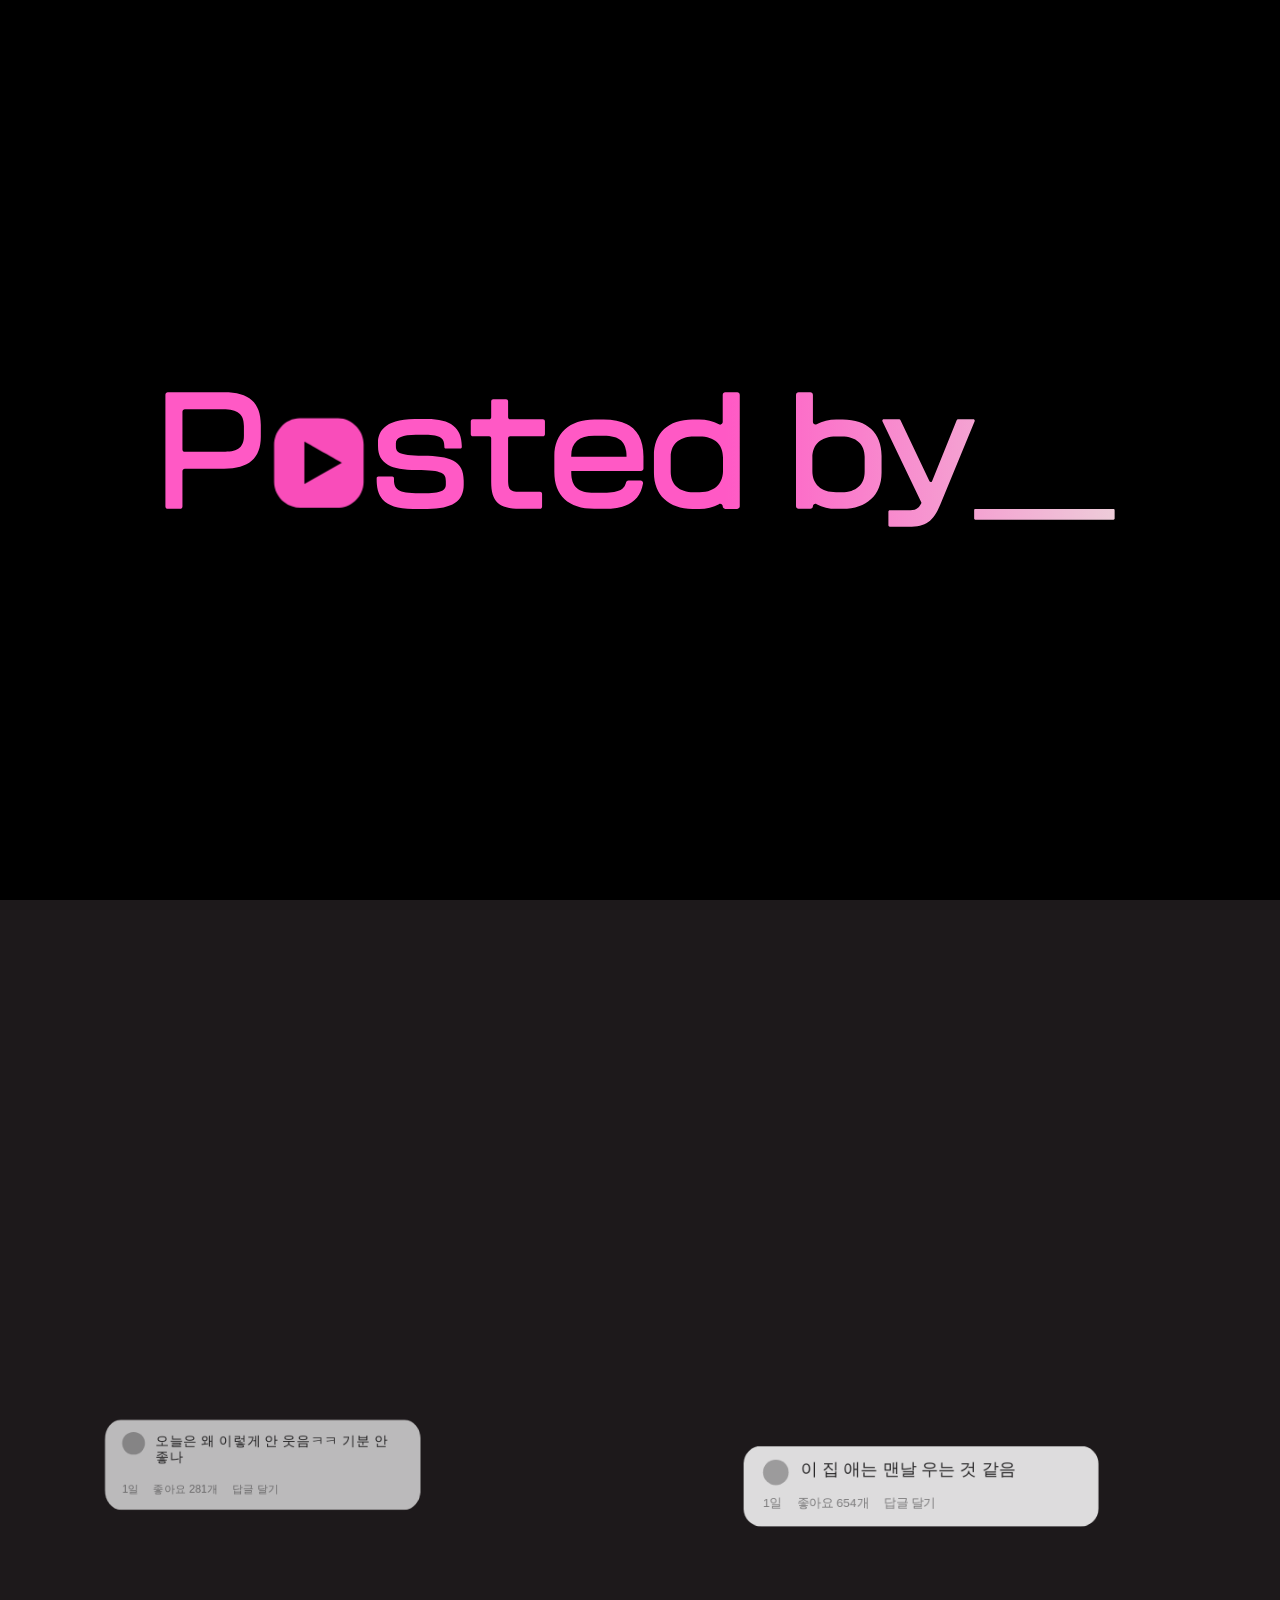
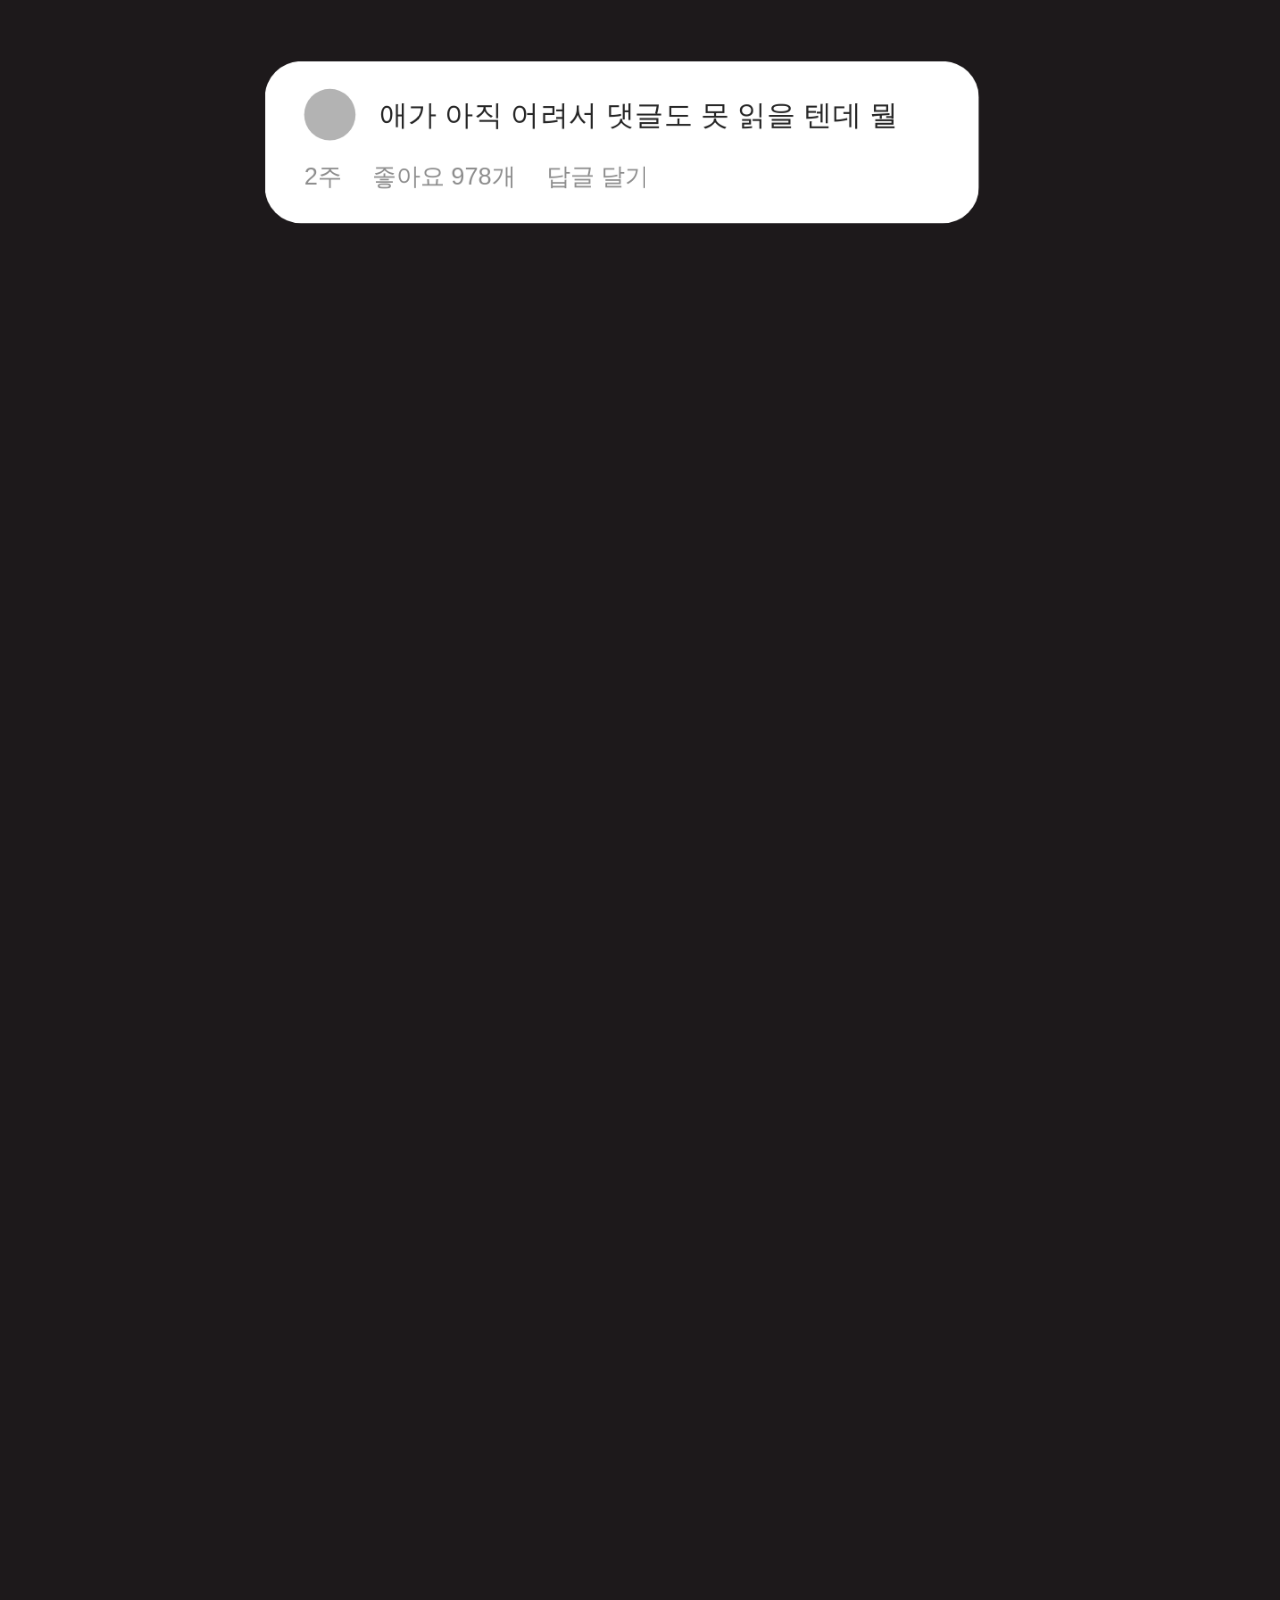
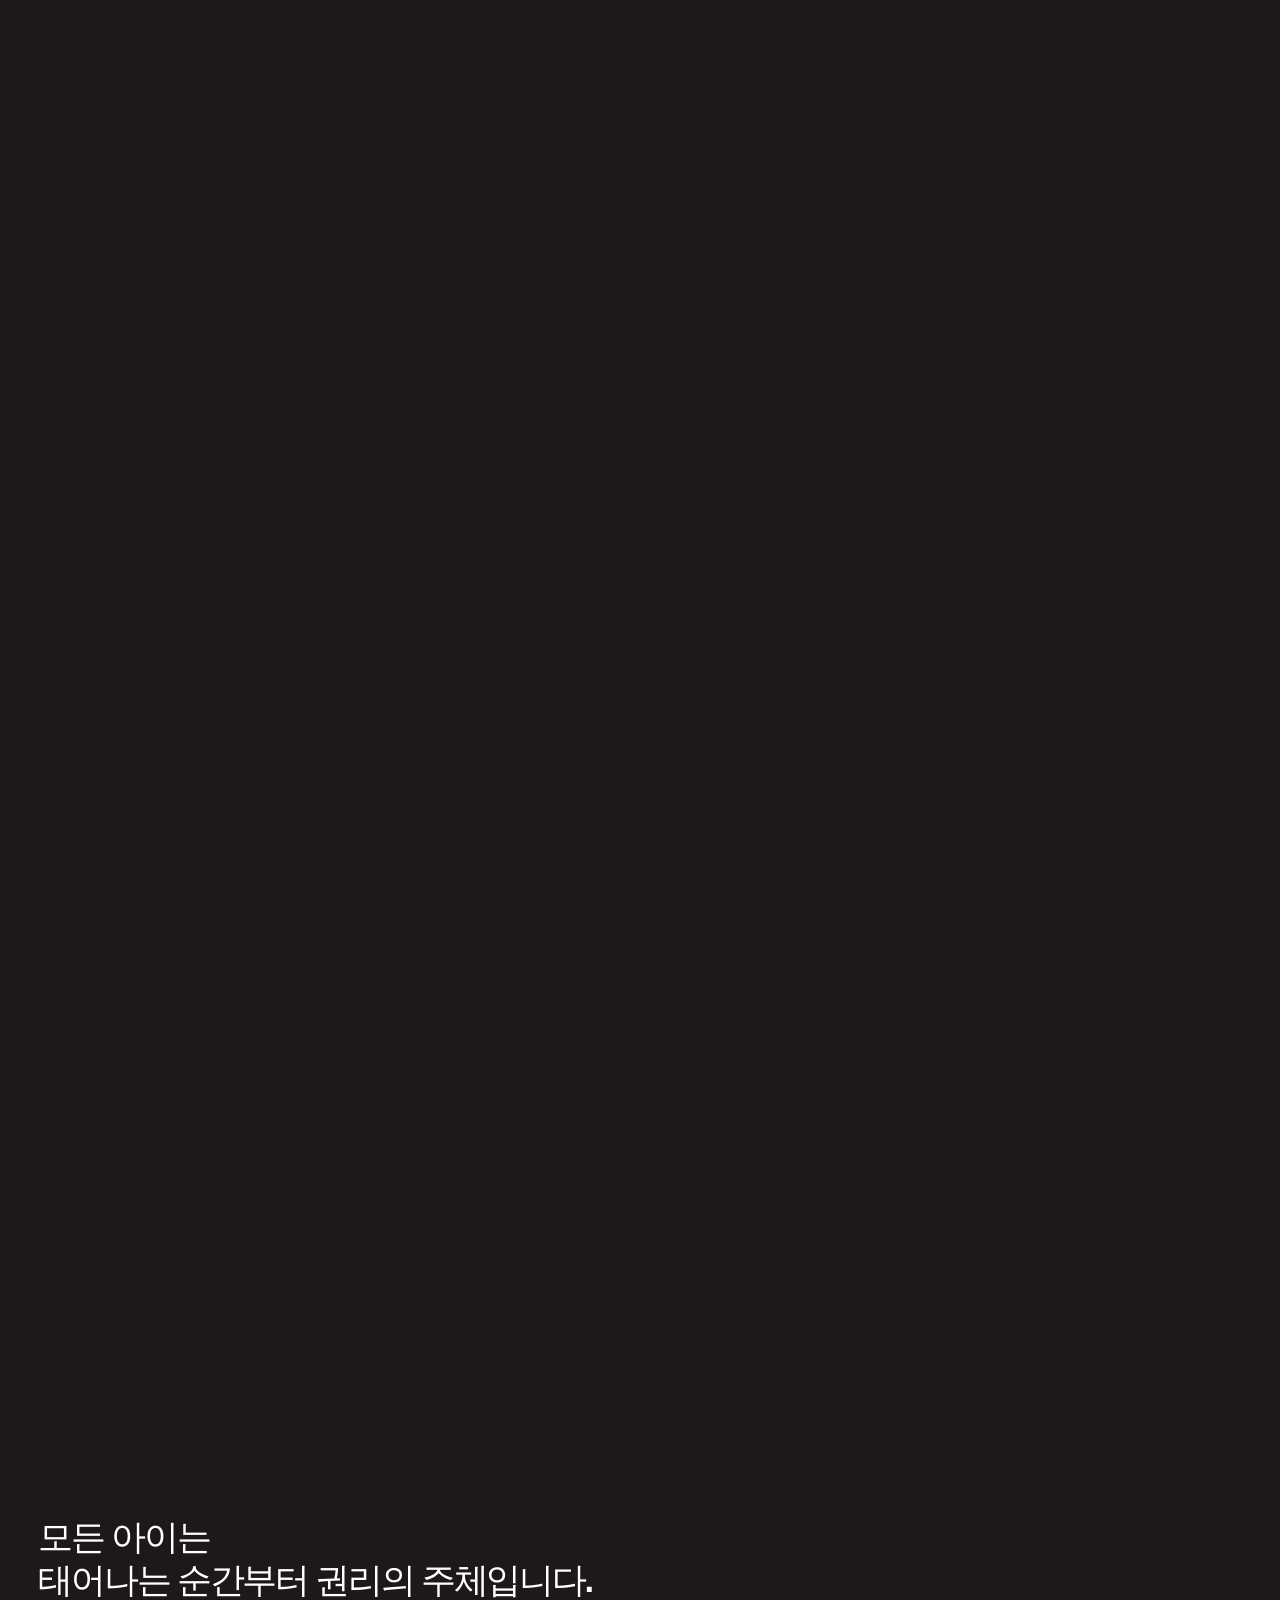
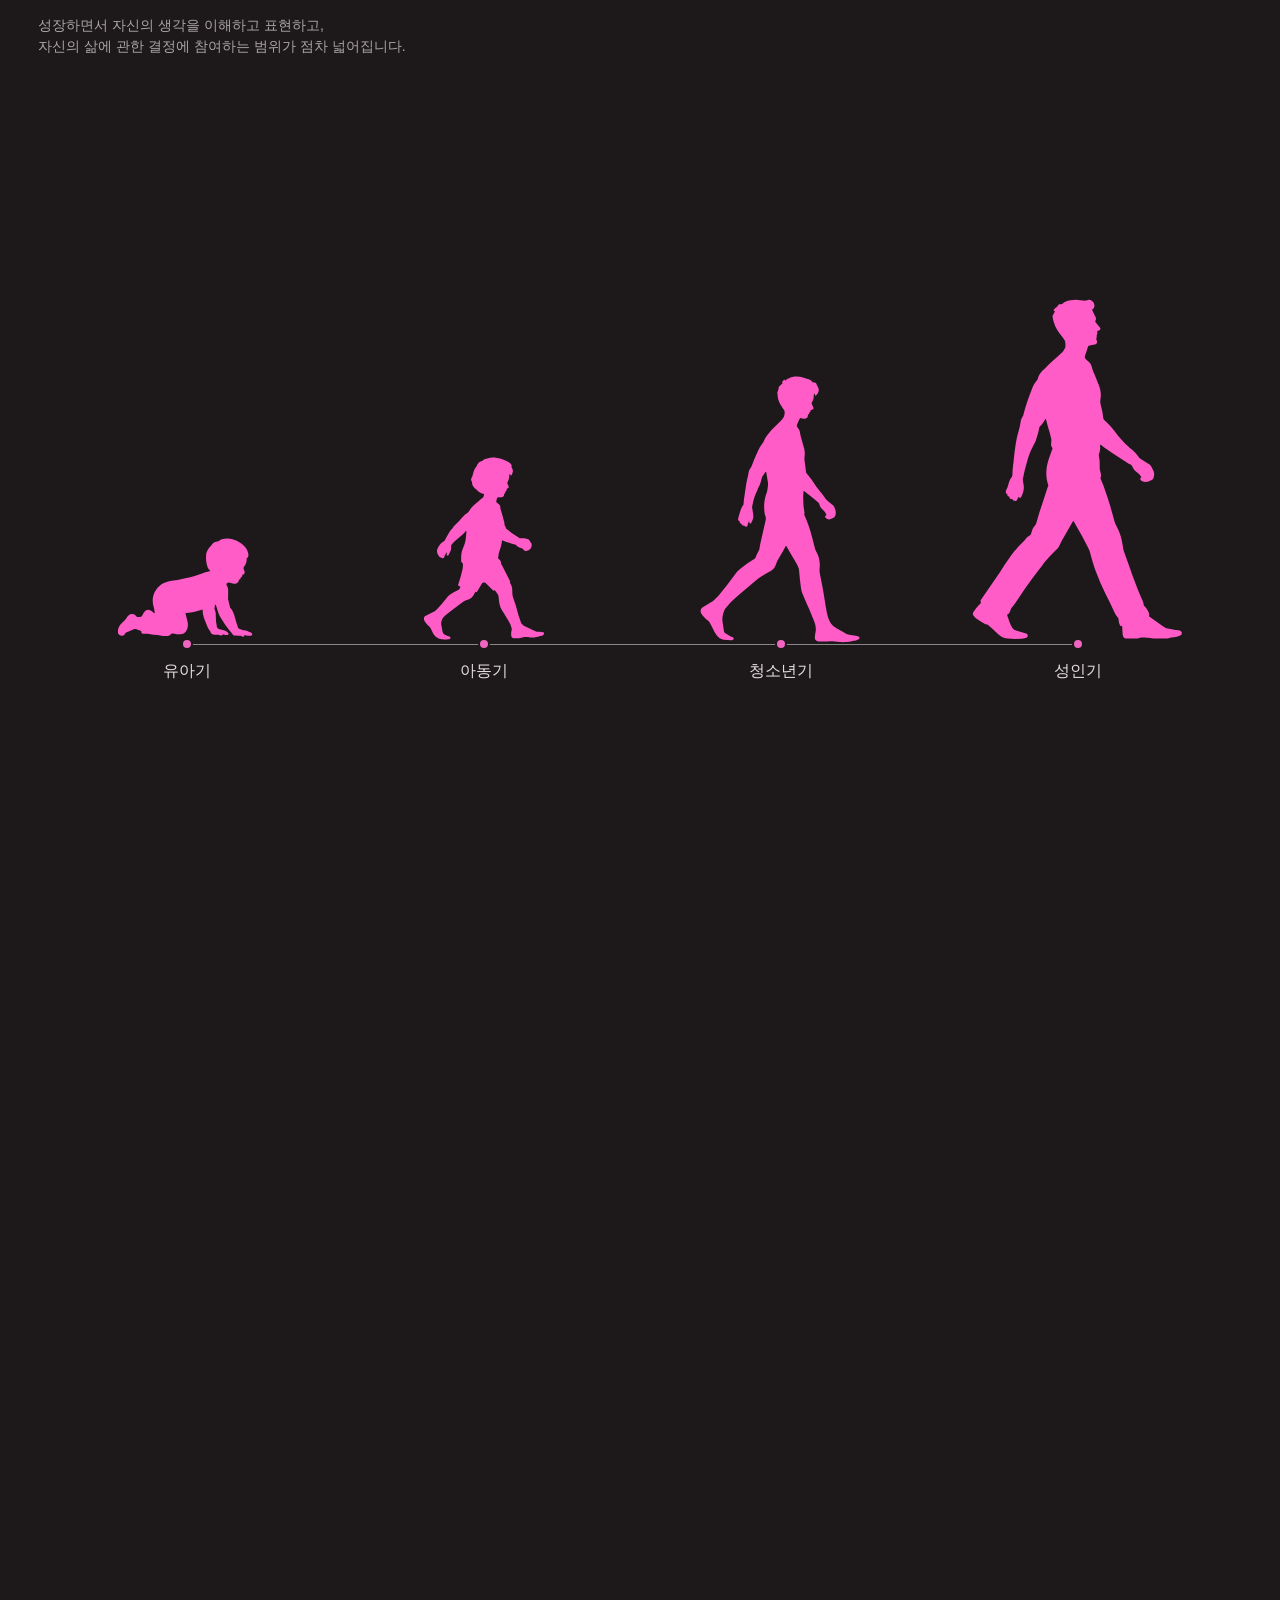
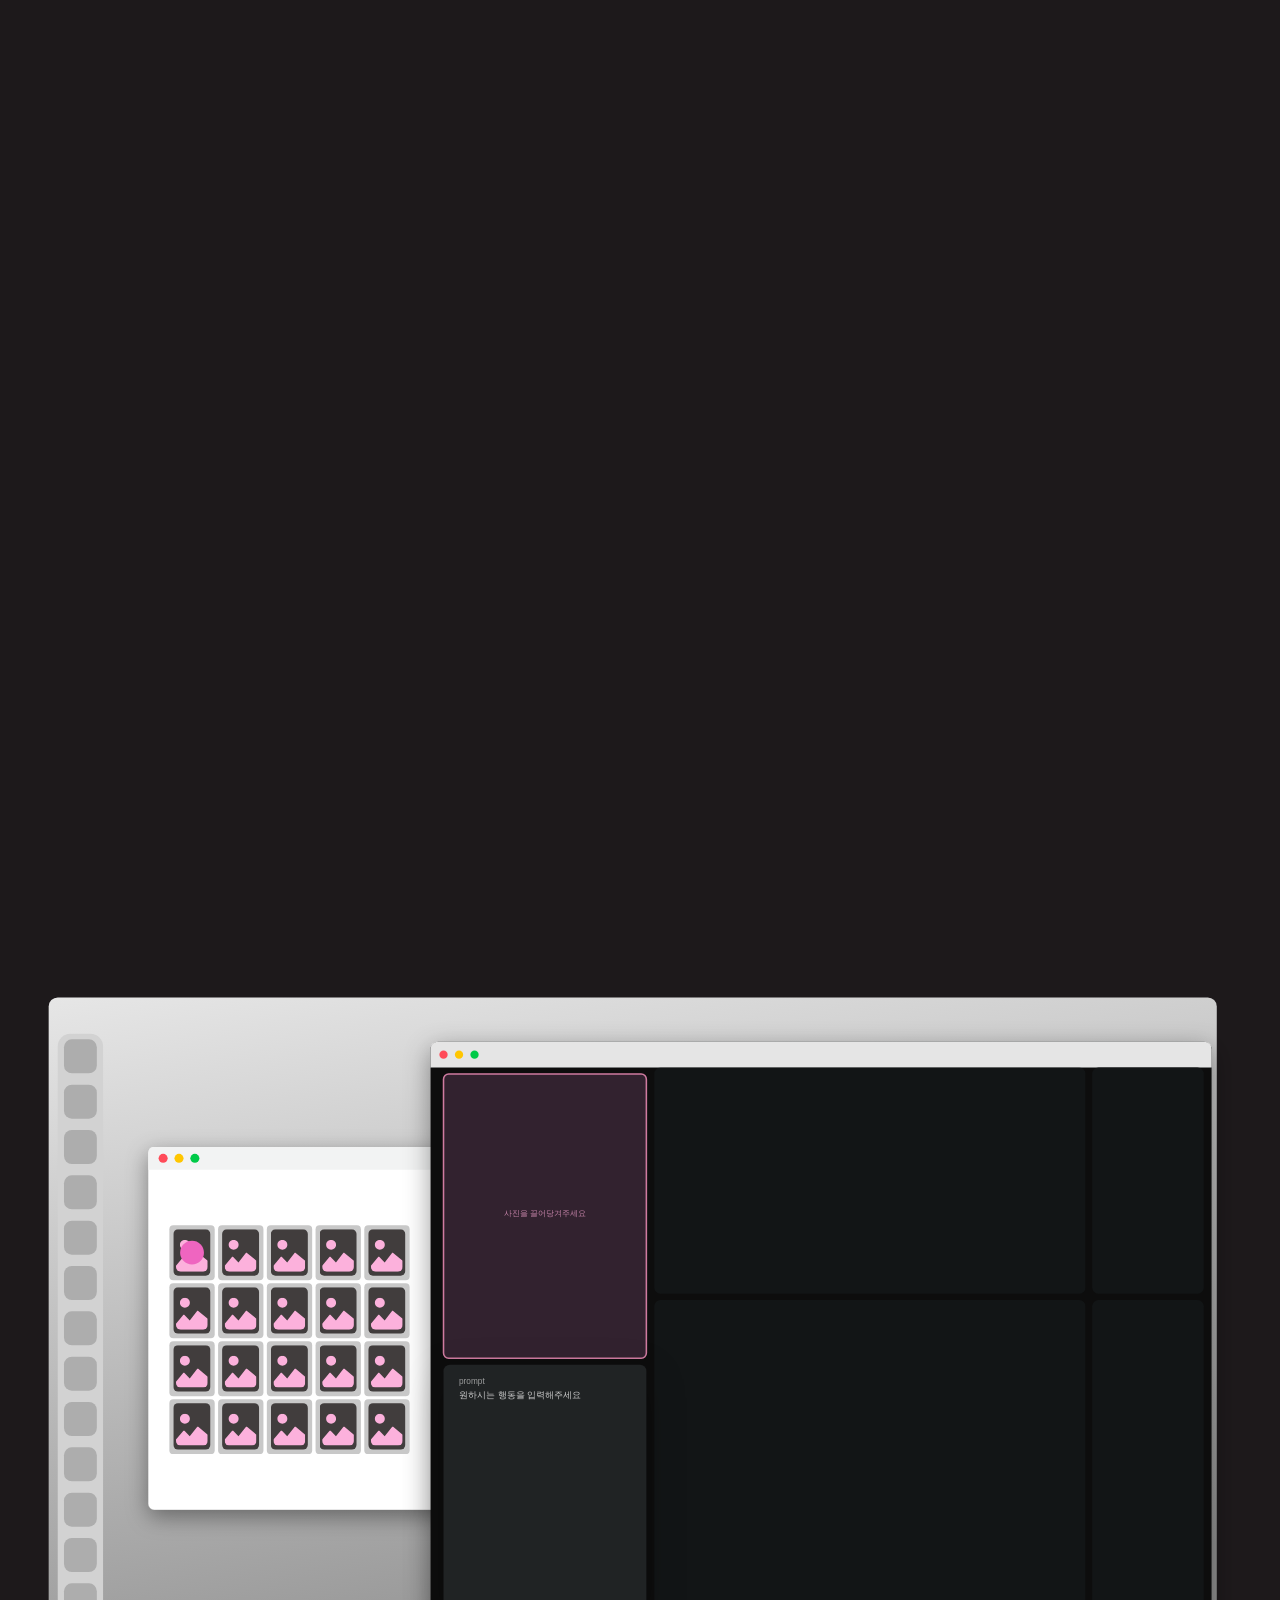
<file: index.html>
<!doctype html>
<html lang="ko">
  <head>
    <meta charset="utf-8">
    <meta name="viewport" content="width=device-width, initial-scale=1">
    <meta name="theme-color" content="#1D191B">
    <meta
      name="description"
      content="아이의 사진을 온라인에 공유하기 전, 개인정보와 아이의 권리를 생각해 보는 이야기."
    >
    <title>Posted by — 아이의 사진은 어디까지 기록될까요?</title>
    <script>
      if (performance.getEntriesByType('navigation')[0]?.type === 'reload') {
        const previousScrollRestoration = history.scrollRestoration;
        history.scrollRestoration = 'manual';
        if (location.hash) {
          const topUrl = new URL(location.href);
          topUrl.hash = '';
          history.replaceState(history.state, '', topUrl);
        }
        addEventListener('pageshow', () => {
          requestAnimationFrame(() => {
            window.scrollTo({ top: 0, left: 0, behavior: 'instant' });
            history.scrollRestoration = previousScrollRestoration;
          });
        }, { once: true });
      }
      document.documentElement.classList.add('intro-active');
      // Reveal the page even if the main script fails to load.
      window.introSafetyTimer = setTimeout(() => {
        document.documentElement.classList.remove('intro-active');
        document.querySelector('.intro-screen')?.remove();
        document.querySelectorAll('body > [inert]').forEach(element => { element.inert = false; });
      }, 12000);
    </script>
    <link rel="stylesheet" href="./style.css">
    <script src="./cases.js" defer></script>
    <script src="./script.js" defer></script>
    <script type="application/json" id="saved-layouts">
{
  "openingLines": {"version":2,"lines":[{"id":0,"angle":0,"length":100,"width":1,"glow":1,"deleted":true,"controls":[-411.84996436330033,-37.00134414984808,-0.8315753899637954,3.208269130134795],"anchors":[-411.8499643633003,-37.00134414984808,-0.8315753899638096,3.208269130134795],"position":[0.5056407238931229,0.15608331072451165]},{"id":1,"angle":0,"length":100,"width":0.5,"glow":1,"deleted":false,"controls":[12.052085310642042,-18.148965034834816,-12.978576155713228,-34.32706269717403],"anchors":[12.052085310642042,-18.148965034834816,-12.978576155713228,-34.32706269717403],"position":[2.04211829983808,0.20069412978199352]},{"id":2,"angle":0,"length":100,"width":0.6,"glow":1,"deleted":false,"controls":[14.515827706768391,-18.020683495845105,-18.95817210764747,-25.2274368709908],"anchors":[14.515827706768391,-18.020683495845105,-18.95817210764747,-25.2274368709908],"position":[0.06885147040546258,-0.0024589810859083627]},{"id":3,"angle":0,"length":100,"width":0.4,"glow":1,"deleted":false,"controls":[27.415807939221395,-21.34544586196094,-159.33653450251114,-140.5732416217809],"anchors":[12.952179046291349,-18.198036348178505,-211.18391206492373,-687.3694402894608],"position":[0,-0.000586598847348796]},{"id":4,"angle":0,"length":100,"width":0.5,"glow":1,"deleted":false,"controls":[13.724411283375389,-17.318857223216924,-7.262088490439169,-27.136848365707635],"anchors":[13.724411283375389,-17.318857223216924,-7.262088490439169,-27.136848365707635],"position":[0,0.10280674005554147],"color":"#8a3575"},{"id":5,"angle":0,"length":100,"width":0.5,"glow":1,"deleted":false,"controls":[15.172477603858397,-18.774559417871956,-9.06680816843766,-28.534468812382784],"anchors":[15.172477603858397,-18.774559417871956,-9.06680816843766,-28.534468812382784],"position":[0,0]},{"id":6,"angle":0,"length":100,"width":0.8,"glow":1,"deleted":false,"controls":[14.38380108323554,-16.187588561219115,-4.881853214358813,-26.768233579285038],"anchors":[14.38380108323554,-16.187588561219115,-4.881853214358813,-26.768233579285038],"position":[0,-0.03675352036924551],"color":"#532c4c"},{"id":7,"angle":0,"length":100,"width":0.5,"glow":1,"deleted":false,"controls":[14.044345092069193,-19.130095319008603,-2.200744697984817,-25.247236495474965],"anchors":[14.044345092069193,-19.130095319008603,-2.200744697984817,-25.247236495474965],"position":[0.054070021508437094,0.054070021508437094]},{"id":8,"angle":0,"length":100,"width":0.2,"glow":1,"deleted":false,"controls":[14.66783915280621,-18.53318920828599,-2.9499372632935206,-21.389215823122527],"anchors":[14.66783915280621,-18.53318920828599,-2.9499372632935206,-21.389215823122527],"position":[-0.22023562903979155,-0.22023562903979155]},{"id":9,"angle":0,"length":100,"width":1.6,"glow":1,"deleted":false,"controls":[13.793692055393649,-16.71523739180128,-200.6966678537608,-248.19270620546462],"anchors":[13.793692055393649,-16.71523739180128,-595.6362397302626,-731.0285491602281],"position":[0,0]},{"id":10,"angle":0,"length":100,"width":0.6,"glow":1,"deleted":false,"controls":[14.10972200869287,-16.20063994572115,4.605544547113254,-28.953993741060913],"anchors":[14.10972200869287,-16.20063994572115,4.605544547113254,-28.953993741060913],"position":[0,0]},{"id":11,"angle":0,"length":100,"width":1,"glow":1,"deleted":false,"controls":[14.091077173689996,-15.804437201909423,9.387873172958905,-27.931138863351975],"anchors":[14.091077173689996,-15.804437201909423,9.387873172958905,-27.931138863351975],"position":[0,0],"color":"#532b47"},{"id":12,"angle":0,"length":100,"width":1,"glow":1,"deleted":false,"controls":[14.539485455509748,-16.409462097753703,110.80969818362314,-115.40946017980032],"anchors":[14.539485455509748,-16.409462097753703,-221.9290149674742,-659.5440801734092],"position":[0,0]},{"id":13,"angle":0,"length":100,"width":0.7,"glow":1,"deleted":false,"controls":[14.463956135223498,-18.566360838949606,20.263334239018036,-20.142667772635775],"anchors":[14.463956135223498,-18.566360838949606,20.263334239018036,-20.142667772635775],"position":[-0.02639694812921789,-0.4411266318468279],"color":"#6b1d5e"},{"id":14,"angle":0,"length":100,"width":0.4,"glow":1,"deleted":false,"controls":[13.401681452581215,-17.094186669236592,22.518517226371728,-26.299941434531945],"anchors":[13.401681452581215,-17.094186669236592,22.518517226371728,-26.299941434531945],"position":[0.3921421265496292,0.2083579658274175]},{"id":15,"angle":0,"length":100,"width":0.9,"glow":1,"deleted":false,"controls":[26.428026497314477,-8.35712273590542,34.41173442561217,-13.61159247696014],"anchors":[26.428026497314477,-8.35712273590542,34.41173442561217,-13.61159247696014],"position":[-12.384866439599932,-7.975615810820273],"color":"#5e114d"},{"id":16,"angle":0,"length":100,"width":0.5,"glow":1,"deleted":false,"controls":[14.147019860170644,-16.63132745281638,21.558439789160502,-22.22056725716584],"anchors":[14.147019860170644,-16.63132745281638,21.558439789160502,-22.22056725716584],"position":[0.06804546628870867,0.06804546628876551],"color":"#8e3578"},{"id":17,"angle":0,"length":100,"width":0.8,"glow":1,"deleted":false,"controls":[13.987598339423812,-17.542135824180036,31.147397734469678,-24.34833502789104],"anchors":[13.987598339423812,-17.542135824180036,31.147397734469678,-24.34833502789104],"position":[0,0],"color":"#5f1a53"},{"id":18,"angle":0,"length":100,"width":0.6,"glow":1,"deleted":false,"controls":[14.127434601945652,-17.993340831250293,32.39293945439215,46.337202232075725],"anchors":[14.127434601945652,-17.993340831250293,38.19281461138576,-22.920343890595632],"position":[-0.05500226325852964,0.26224284460658964]},{"id":19,"angle":0,"length":100,"width":0.7,"glow":1,"deleted":false,"controls":[229.75665465067254,-398.09824455849594,35.14554378682192,-24.942443337773057],"anchors":[-258.74594877916866,-855.8227569917067,35.14554378682192,-24.942443337773057],"position":[0.31843997008672886,0],"color":"#bd1e9a"},{"id":20,"angle":0,"length":100,"width":0.5,"glow":1,"deleted":false,"controls":[14.815545400789006,-17.499252703673335,41.39748086332929,-24.617818846630882],"anchors":[14.815545400789006,-17.499252703673335,41.39748086332929,-24.617818846630882],"position":[-0.034609331991646286,0]},{"id":21,"angle":0,"length":100,"width":0.5,"glow":1,"deleted":false,"controls":[-110.12341518853134,-41.888140816163556,40.61664270534925,-23.941873981645244],"anchors":[10.654094350919195,-860.6972516414144,40.61664270534925,-23.941873981645244],"position":[0,0]},{"id":22,"angle":0,"length":100,"width":0.7,"glow":1,"deleted":false,"controls":[14.587029784767196,-18.01005623731328,43.57400747251654,-26.219844663973788],"anchors":[14.587029784767196,-18.01005623731328,43.57400747251654,-26.219844663973788],"position":[0.06258508693588283,0.002856669487016461]},{"id":23,"angle":0,"length":100,"width":0.7,"glow":1,"deleted":false,"controls":[14.17332206221647,-17.897217090657136,38.445440389342366,-26.54148752570967],"anchors":[14.17332206221647,-17.897217090657136,38.445440389342366,-26.54148752570967],"position":[0.000724627236422748,1.0430756780842785],"color":"#8b1772"},{"id":24,"angle":0,"length":100,"width":0.65,"glow":1,"deleted":false,"controls":[21.342238897238303,-125.89458662439222,-403.07617630436994,-83.11314412544095],"anchors":[21.342238897238303,-125.89458662439222,-48.84587577442812,-259.37424395193557],"position":[60.735080058224185,24.842309558466695]},{"id":25,"angle":0,"length":100,"width":0.5,"glow":1,"deleted":false,"controls":[-2.4822785728036365,-24.43097247003891,0,0],"anchors":[-2.4822785728036365,-24.43097247003891,0,0],"position":[0,0]},{"id":26,"angle":0,"length":100,"width":0.7,"glow":1,"deleted":false,"controls":[28.626798217870032,-11.265457489963296,102.07856926019929,-149.66759020768393],"anchors":[23.436180401407682,-25.169403877123727,-645.1437985482553,-142.72194292761662],"position":[0,0]},{"id":27,"angle":0,"length":100,"width":1.3,"glow":1,"deleted":false,"controls":[14.481686467000827,-17.825537316224143,-28.304852387581036,-99.72982598465592],"anchors":[14.481686467000827,-17.825537316224143,-506.5925514139291,-207.0876507632645],"position":[0,0]},{"id":28,"angle":0,"length":100,"width":0.65,"glow":1,"deleted":false,"controls":[-6.743535425497043,-26.383833902034155,83.38988371371607,-265.2863015542064],"anchors":[-6.743535425497043,-26.383833902034155,804.8012820308422,-235.75822242264576],"position":[-0.3316713683315129,0.03565522574569968],"color":"#cc2da1"},{"id":29,"angle":0,"length":100,"width":0.3,"glow":1,"deleted":false,"controls":[8.456706520528428,-26.945597534381704,0,0],"anchors":[8.456706520528428,-26.945597534381704,0,0],"position":[0,0],"color":"#d846bb"},{"id":30,"angle":0,"length":100,"width":0.8,"glow":1,"deleted":false,"controls":[17.943614288550634,-16.58286114949334,200.33575934012606,-28.18631732168842],"anchors":[17.943614288550634,-16.58286114949334,200.33575934012606,-28.18631732168842],"position":[-3.7425325883434652,-2.0201657863518676]},{"id":31,"angle":0,"length":100,"width":0.8,"glow":1,"deleted":false,"controls":[7.941246651832834,-151.196678966377,10.700060319480883,-74.63678578757242],"anchors":[-13.48859757502445,-34.04216537668424,98.0216630779787,-53.172107647150824],"position":[0.9461426491993734,0.5822416302767124]},{"id":32,"angle":0,"length":100,"width":0.4,"glow":1,"deleted":false,"controls":[-4.398169275543069,-31.68266563309885,-106.87978623647348,-129.84023260462158],"anchors":[-4.398169275543069,-31.68266563309885,-329.63944046386143,-128.01713234704823],"position":[-19.042650604232563,1.5951958621346876]},{"id":33,"angle":0,"length":100,"width":1,"glow":1,"deleted":false,"controls":[10.504211577696083,-9.806707080267984,-131.18817267599616,-56.228699160580845],"anchors":[10.504211577696083,-9.806707080267984,-84.5287225560553,-282.01536094010066],"position":[2.6136052088423867,-7.686952172904512],"color":"#aa498a"},{"id":34,"angle":0,"length":144,"width":0.7,"glow":1,"deleted":false,"controls":[30.21925952476397,-18.813218425609477,-105.56778978211503,-20.269909913303422],"anchors":[30.21925952476397,-18.813218425609477,-105.56778978211503,-20.269909913303422],"position":[0,0],"color":"#b1198c"},{"id":35,"angle":0,"length":100,"width":0.8,"glow":1,"deleted":false,"controls":[-0.7159970845105477,-26.881965424615146,382.2425538294533,-313.48839331054205],"anchors":[-0.7159970845105477,-26.881965424615146,718.3922105826568,-101.50772276293355],"position":[55.60343989884376,22.551617432074067]},{"id":36,"angle":0,"length":100,"width":0.65,"glow":1,"deleted":false,"controls":[14.908677732982824,-20.179431372396948,15.203280784605909,-105.18457142276861],"anchors":[14.908677732982824,-20.179431372396948,115.57226852473138,-284.8875823795204],"position":[0.2041363988662397,0.13609093257747418]},{"id":37,"angle":0,"length":100,"width":1,"glow":1,"deleted":false,"controls":[34.68382419186241,-24.534202083279865,-21.364762327146423,-98.07985675684915],"anchors":[34.68382419186241,-24.534202083279865,-237.03375878083375,-318.59611069127436],"position":[0.7946745938886579,0.7946745938885442]},{"id":38,"angle":0,"length":100,"width":0.5,"glow":1,"deleted":false,"controls":[-15.4301721968082,-21.525142977788107,-126.76793103085834,-336.40409311132817],"anchors":[-15.4301721968082,-21.525142977788107,-80.8189560143719,-328.95075677739374],"position":[-3.1613649261517054,-3.6285131789870206]},{"id":39,"angle":0,"length":100,"width":1.6999999999999997,"glow":1,"deleted":true,"controls":[0,0,0,0],"anchors":[0,0,0,0],"position":[402.7292576419218,176.26152353226576]},{"id":40,"angle":0,"length":100,"width":0.65,"glow":1,"deleted":false,"controls":[36.34302324926978,-18.96095185824771,181.71464626263872,-255.79630658040378],"anchors":[21.614680595807386,-18.974323435180168,-380.50462065865895,-301.4704485732491],"position":[0,-2.8626880155263734]},{"id":41,"angle":0,"length":100,"width":0.8,"glow":1,"deleted":false,"controls":[47.26006988871245,-11.717659526088937,43.18691415177818,-154.3176510589053],"anchors":[47.26006988871245,-11.717659526088937,1280.698768918971,-258.25630880988945],"position":[-7.144590004852034,-14.531780688985918]},{"id":42,"angle":0,"length":100,"width":0.5,"glow":1,"deleted":false,"controls":[14.748315789014214,-18.28373004568448,49.76707099627197,-95.67281544427419],"anchors":[14.748315789014214,-18.28373004568448,-374.8795573296617,-107.63799781697935],"position":[-0.041959060228464296,0.3043728406863693]},{"id":43,"angle":0,"length":100,"width":0.7,"glow":1,"deleted":false,"controls":[20.40019943981804,-21.978099673971258,-194.45879425892787,-27.825226836145475],"anchors":[20.40019943981804,-21.978099673971258,-107.13617417159168,-107.80436317772728],"position":[0.09351700153854381,0.8440715569907979]},{"id":44,"angle":0,"length":100,"width":0.65,"glow":1,"deleted":false,"controls":[40.64590171445411,-24.96640170682076,-23.207570586859447,-184.97368824716295],"anchors":[40.64590171445411,-24.96640170682076,-49.305959042516406,-417.8752255113234],"position":[-0.07790571578061645,-0.3895285789022864]},{"id":45,"angle":0,"length":100,"width":0.5,"glow":1,"deleted":true,"controls":[14.412700577490114,-18.10695793753166,-30.128651954695783,-231.98343924308188],"anchors":[14.412700577490114,-18.10695793753166,493.6389548650877,-146.00535623866745],"position":[-59.691835558403,-42.78790755545293]},{"id":46,"angle":0,"length":100,"width":0.5,"glow":1,"deleted":false,"controls":[4.850154907948536,-29.370528525661086,394.2350170445302,-34.52920141461425],"anchors":[4.850154907948536,-29.370528525661086,394.2350170445302,-34.52920141461425],"position":[-0.034859756685477805,0.13707565340746442]},{"id":47,"angle":0,"length":100,"width":0.6,"glow":1,"deleted":false,"controls":[77.46480234775277,7.018677043564367,-353.4706304462459,-13.511404557695528],"anchors":[30.67256553751554,-24.532660180160633,293.5372456416667,-158.8723943684671],"position":[-0.19393930356420697,0.23740417643318779]},{"id":48,"angle":0,"length":100,"width":0.65,"glow":1,"deleted":false,"controls":[16.45837110257628,-25.84026828396452,0,0],"anchors":[16.45837110257628,-25.84026828396452,0,0],"position":[-2.351445819133801,7.544881125667189]},{"id":49,"angle":0,"length":100,"width":0.5,"glow":1,"deleted":false,"controls":[-1.6675671044027922,-24.674226222157415,129.42429590645278,-115.36581167363136],"anchors":[-1.6675671044027922,-24.674226222157415,409.5346357964977,-290.06627239748434],"position":[-1.0380502485215857,0.30529230215205416]},{"id":50,"angle":0,"length":100,"width":0.5,"glow":1,"deleted":false,"controls":[23.35428406105916,-24.649873968037753,77.17860519936903,-169.79816128171592],"anchors":[23.35428406105916,-24.649873968037753,-352.5582778123388,-165.9832654168539],"position":[0,0]},{"id":51,"angle":0,"length":100,"width":0.8,"glow":1,"deleted":false,"controls":[13.910687823107082,-17.929007969018357,28.889097965927817,-105.66667485502694],"anchors":[13.910687823107082,-17.929007969018357,247.34205580793878,-239.60233972488948],"position":[-0.19343959122534216,0.2852577940725496]},{"id":52,"angle":0,"length":100,"width":0.65,"glow":1,"deleted":false,"controls":[-3.301517307022209,-17.60279688326557,394.83268438728504,-180.45580871553534],"anchors":[-3.301517307022209,-17.60279688326557,48.3417349778199,-440.88187326162426],"position":[-3.8310000609414203,-10.142015567053534]},{"id":53,"angle":0,"length":100,"width":0.6,"glow":1,"deleted":false,"controls":[-2.8872825713605152,-23.70378246445148,-104.04985060183776,-93.20532157314847],"anchors":[8.907519984105477,-26.429791304102878,88.4693263420462,-25.26386269275622],"position":[0,0]},{"id":54,"angle":0,"length":100,"width":0.5,"glow":1,"deleted":false,"controls":[13.846829835151993,-19.529675235489492,-21.06670548277566,112.95002426006795],"anchors":[13.846829835151993,-19.529675235489492,-346.4434740417273,-44.27219796215422],"position":[0,0]},{"id":55,"angle":0,"length":100,"width":1.6999999999999997,"glow":1,"deleted":true,"controls":[0,0,0,0],"anchors":[0,0,0,0],"position":[-275.07278020378476,83.15138282387193]},{"id":56,"angle":0,"length":100,"width":0.65,"glow":1,"deleted":false,"controls":[-18.48242715313893,-218.71890088144386,-280.44505059813514,-69.01967191575085],"anchors":[-2.5574122803157024,-19.845421320033097,-280.4450505981353,-69.01967191575085],"position":[-0.43431982173888173,-0.519721395675333],"color":"#b2288d"},{"id":57,"angle":0,"length":100,"width":0.6,"glow":1,"deleted":false,"controls":[12.455323489068746,9.484211926548596,-52.244238025315326,-16.033714640807375],"anchors":[-0.5753263822419967,1.410748589236448,-238.34030288463555,-210.23249842538303],"position":[13.692766826132129,-20.419823295179526]},{"id":58,"angle":0,"length":100,"width":0.8,"glow":1,"deleted":false,"controls":[49.162598578442385,-60.50421780471527,-16.801931489130766,-265.1402583761766],"anchors":[49.162598578442385,-60.50421780471527,-720.2519586103351,-480.649467086409],"position":[-6.441048034934283,33.33333333333326]},{"id":59,"angle":0,"length":100,"width":0.7,"glow":1,"deleted":false,"controls":[-8.923217045486751,-27.38404799205125,0,0],"anchors":[-8.923217045486751,-27.38404799205125,0,0],"position":[-0.6139265498711666,1.3424342036129246]},{"id":60,"angle":0,"length":100,"width":0.65,"glow":1.2,"deleted":false,"controls":[13.339642595326723,-20.240675139408154,211.24301847566187,-140.1133189374484],"anchors":[13.339642595326723,-20.240675139408154,506.9784684505064,-125.24525531107383],"position":[1.9409750515485484,0.7035419699175236]},{"id":61,"angle":0,"length":100,"width":0.7,"glow":1,"deleted":false,"controls":[35.36494130173219,-24.118492581408077,-105.71898477900288,-75.92745270043042],"anchors":[35.36494130173219,-24.118492581408077,255.46889205354046,-131.53363999645728],"position":[0,0]},{"id":62,"angle":0,"length":100,"width":0.5,"glow":1,"deleted":false,"controls":[-18.703140933308056,-23.37370951138422,-267.29797696433263,-205.2410019493875],"anchors":[-18.703140933308056,-23.37370951138422,-47.53771094812441,-259.2233741995806],"position":[-0.07392099641879213,-1.4922244057561898]},{"id":63,"angle":0,"length":100,"width":0.7,"glow":1,"deleted":false,"controls":[12.525512136330235,-17.922403532335522,226.78379737477746,-62.523073935752336],"anchors":[12.525512136330235,-17.922403532335522,683.3805073644054,-361.4491261180333],"position":[1.4070839398350472,0.24229592913405895]},{"id":64,"angle":0,"length":100,"width":0.65,"glow":1,"deleted":true,"controls":[0,0,244.7922378041037,-18.78214459000492],"anchors":[0,0,313.738476467734,-149.3546821931102],"position":[16.012602218623897,-52.108388157546045]},{"id":65,"angle":0,"length":100,"width":1,"glow":1,"deleted":false,"controls":[40.00484259870086,-27.684650627692577,-143.09135904934908,-166.34399884353718],"anchors":[40.00484259870086,-27.684650627692577,-654.123664295598,-195.01484478438806],"position":[0.034024506324215054,0.5115408537017174]},{"id":66,"angle":0,"length":100,"width":0.7,"glow":1,"deleted":false,"controls":[13.527575489697597,-14.543105705251776,41.054171119990826,-14.023234457093906],"anchors":[13.527575489697597,-14.543105705251776,-79.39079416885374,-143.64937167572361],"position":[1.0007230648104724,-2.5757923643623712],"color":"#b31a8d"},{"id":67,"angle":0,"length":100,"width":1,"glow":1,"deleted":false,"controls":[20.351717079622063,-21.719953800838255,100.38096000072983,17.490933554280616],"anchors":[20.351717079622063,-21.719953800838255,-103.91295009852081,-263.2503913948899],"position":[0.1957438350883649,0.4528441307914477],"color":"#7a1f74"},{"id":68,"angle":0,"length":100,"width":0.65,"glow":1,"deleted":false,"controls":[41.32328531098574,-24.971683450263413,-694.0315812161774,-299.85267905013256],"anchors":[41.32328531098574,-24.971683450263413,-252.3900037284535,-500.19637262230276],"position":[0,0]},{"id":69,"angle":0,"length":100,"width":0.5,"glow":1,"deleted":false,"controls":[13.856152252653374,-18.30098060879817,22.628857367346995,-84.59342385352215],"anchors":[13.856152252653374,-18.30098060879817,310.08439441220366,-47.085700739741924],"position":[0,0]},{"id":70,"angle":0,"length":100,"width":0.3,"glow":1,"deleted":false,"controls":[5.074571788527521,-33.007249108437065,276.376413859486,-1.61885473949593],"anchors":[5.074571788527521,-33.007249108437065,-293.21054003726135,-92.22524949462195],"position":[-0.4241219273535535,4.917078086801496],"color":"#f67ae9"},{"id":71,"angle":0,"length":100,"width":0.7,"glow":1,"deleted":false,"controls":[11.689360945155386,-6.2427501434846135,212.2106393088319,-77.22709040230495],"anchors":[11.689360945155386,-6.2427501434846135,58.94538794749769,-319.15472630105717],"position":[-180.14306655385872,88.97561381999697]},{"id":72,"angle":12,"length":100,"width":0.6,"glow":1,"deleted":false,"controls":[8.72110835931943,-21.625880430533698,27.11755530576135,-220.72624028198084],"anchors":[8.721108359319487,-21.625880430533698,-466.6647680926877,-291.6819893411341],"position":[0.7855323072537885,0.7855323072540159]},{"id":73,"angle":24,"length":100,"width":0.6,"glow":1,"deleted":true,"controls":[-663.1544273935343,-202.01396954921904,-88.80362120179495,-113.56523381984101],"anchors":[-663.154427393535,-202.01396954921904,-241.67761334174259,-222.57143083377565],"position":[0.38819501030957326,0.38819501030980064]},{"id":74,"angle":12,"length":100,"width":0.5,"glow":1,"deleted":false,"controls":[-138.0065699764114,-97.70394074527803,-206.35500064162045,-16.16134570803905],"anchors":[-138.00656997641124,-97.70394074527803,-416.25498077132033,-129.26140322971816],"position":[-0.04181412897628434,0],"color":"#b75ba1"},{"id":75,"angle":24,"length":100,"width":1,"glow":1,"deleted":false,"controls":[-15.743362302631454,-54.703418849980665,-150.53471292007634,104.29042478158442],"anchors":[88.64953264460064,-84.36583025745216,-83.60392278480344,-518.091949099865],"position":[-11.115828506026219,-87.98210756425274]},{"id":76,"angle":36,"length":100,"width":0.7,"glow":1,"deleted":false,"controls":[-380.7969675704204,188.66204680152606,159.89134225609223,-182.22616201383175],"anchors":[-246.16787561722526,64.6352903539588,580.0154446331054,-784.496551390695],"position":[-14.507520621057665,1.9529354682192661]},{"id":77,"angle":12,"length":100,"width":0.2,"glow":1,"deleted":false,"controls":[87.86089534177017,-84.30370480641739,34.061949213698085,0.6849376259469864],"anchors":[119.41601713790055,-99.48852493417803,59.58403986026076,-68.99335639657522],"position":[-55.45921273775923,-28.819167937830514]},{"id":78,"angle":12,"length":100,"width":0.5,"glow":1,"deleted":false,"controls":[8.286059022086306,-13.7770581719559,-198.14221118631798,3.45080036338112],"anchors":[8.286059022086306,-13.7770581719559,174.2372634643375,-82.66278505579794],"position":[2.66860747210103,-7.957302280446584],"color":"#a64786"},{"id":79,"angle":24,"length":100,"width":0.2,"glow":1,"deleted":false,"controls":[4.225896265144343,-15.810859426224226,-415.54347317457314,88.47493699854101],"anchors":[4.225896265144343,-15.810859426224226,174.2372634643375,-82.66278505579794],"position":[2.7415785626178604,-7.7032443332479374],"color":"#b24d91"},{"id":80,"angle":36,"length":100,"width":0.5,"glow":1,"deleted":false,"controls":[-88.01732847007065,17.252847268807727,-418.072379926528,33.931691143340515],"anchors":[-18.323055145938497,-13.490218248098245,431.1685413682023,-267.28118606451267],"position":[20.395279811342675,-0.06457318857212613],"color":"#9b437e"},{"id":81,"angle":48,"length":100,"width":0.6,"glow":1,"deleted":false,"controls":[-81.78306733818022,45.442706808951414,-282.7190268297147,-20.228023196590982],"anchors":[5.030146280704912,8.063125643310741,-177.27900544470128,-87.75638575875121],"position":[16.29800722629807,-28.44203245146275]},{"id":82,"angle":60,"length":100,"width":0.8,"glow":1,"deleted":false,"controls":[-91.47033344670706,21.59375711017026,-512.7636430255513,186.68226624275246],"anchors":[-4.65711982782193,-15.785824055470414,448.1452773254831,-413.78101295272904],"position":[2.501668372103609,-7.779772819169693]},{"id":83,"angle":72,"length":100,"width":0.5,"glow":1,"deleted":false,"controls":[-122.66392315804615,61.60418801890245,-533.8044061498355,222.5095156602908],"anchors":[1.493111770761061,-26.653166250040158,-109.14372335188853,-141.7678672925872],"position":[-11.433721204430867,-12.425364888670742]},{"id":84,"angle":12,"length":100,"width":0.6,"glow":1,"deleted":false,"controls":[-81.30294981688263,-295.21839620729236,-259.5827656477445,99.7768073750608],"anchors":[-5.361367329399968,-128.40683215351544,105.16011644832565,-8.981077147015867],"position":[60.200261781098675,24.772625968124487],"color":"#ad2688"},{"id":85,"angle":24,"length":100,"width":0.65,"glow":1,"deleted":false,"controls":[11.833090289745314,-169.80020914936836,-231.67805885014116,248.76566691645075],"anchors":[11.833090289745314,-169.80020914936836,137.15850179204313,-97.2634540964608],"position":[60.735080058224185,24.495304088064984],"color":"#974085"},{"id":86,"angle":36,"length":100,"width":0.65,"glow":1,"deleted":false,"controls":[7.947575551404498,-124.95831128801035,-219.49725952876202,329.7508957752956],"anchors":[7.947575551404498,-124.95831128801035,145.24562256730815,220.99301125321904],"position":[61.35165129317272,22.103825255769777]},{"id":87,"angle":48,"length":100,"width":0.5,"glow":1,"deleted":false,"controls":[-21.21403619963621,-100.80580661091693,-392.7309754496555,398.6175697720395],"anchors":[-21.21403619963621,-100.80580661091693,-27.988093353585327,289.85968524996235],"position":[80.92820840507454,8.12492398122248],"color":"#d32ea7"},{"id":88,"angle":12,"length":100,"width":0.5,"glow":1,"deleted":false,"controls":[33.377874156299754,-35.81395772705224,-731.3764427704351,121.5424852036123],"anchors":[33.377874156299754,-35.81395772705224,-470.8635929250667,-329.6516834780333],"position":[0.5420306339424315,3.2652510661714587]},{"id":89,"angle":24,"length":100,"width":0.2,"glow":1,"deleted":false,"controls":[26.18620746561146,-38.992315966161584,-529.8306879505614,109.48169229504958],"anchors":[26.18620746561146,-38.992315966161584,-435.3204146146969,-3.7316457122470297],"position":[0.03741428074090436,0]},{"id":90,"angle":12,"length":100,"width":0.65,"glow":1,"deleted":false,"controls":[-83.69644344812993,-25.482821711441545,353.374528154683,-338.3590122049209],"anchors":[-12.23273513658367,-24.521353330981697,27.876382690412242,-496.6946580890142],"position":[0,0],"color":"#c22b99"},{"id":91,"angle":24,"length":100,"width":0.65,"glow":1,"deleted":false,"controls":[-63.88838430559302,-55.69896813931055,228.48220369376696,-467.17235370364733],"anchors":[3.787653991812647,-24.2345694363201,-125.16295810621341,-735.3629964078393],"position":[-20.338292443068042,-6.781588795030984]},{"id":92,"angle":12,"length":100,"width":0.8,"glow":1,"deleted":false,"controls":[-2.927913386433147,-18.614415954330696,-77.12024235637273,-115.52153335474247],"anchors":[13.396241671107532,-20.320324784977686,340.46890078425326,-137.0702790270832],"position":[-3.6875303250849356,-1.993954242555958]},{"id":93,"angle":12,"length":100,"width":0.6,"glow":1,"deleted":false,"controls":[28.573933273735406,-33.786517320480186,-279.2372529750344,-43.880922425338554],"anchors":[28.573933273735406,-33.786517320480186,239.7480086661717,-164.77332466288522],"position":[-0.3037441791652782,2.1358519265115774],"color":"#a74887"},{"id":94,"angle":24,"length":100,"width":0.6,"glow":1,"deleted":false,"controls":[21.205591750324288,-36.650917142319145,-240.5188851018114,40.34125250803743],"anchors":[21.205591750324288,-36.650917142319145,-473.0774606027695,4.241913519151865],"position":[0,0.04150495498794271],"color":"#9e4480"},{"id":95,"angle":60,"length":100,"width":0.5,"glow":1,"deleted":false,"controls":[-101.03597697053101,30.009795464847343,-313.93044798678676,11.194107329808276],"anchors":[-4.2287165957927755,-14.96521071542577,41.948773706749364,0.024649105552043693],"position":[2.84525110822824,-7.852583841082321],"color":"#7c3565"},{"id":96,"angle":72,"length":100,"width":0.6,"glow":1,"deleted":false,"controls":[-93.70468779365808,25.732341410764548,-481.6100121979623,202.45395938757156],"anchors":[-6.891474174772952,-11.647239754876125,-125.73079050442618,191.28450116331533],"position":[2.653458829626288,-7.869796124641141],"color":"#9c437f"},{"id":97,"angle":12,"length":100,"width":0.6,"glow":1,"deleted":false,"controls":[-426.3236112458362,33.31402444654009,-190.6198455873257,-77.41560371097843],"anchors":[-426.3236112458359,33.31402444654009,-547.6707651542531,-420.8407691902957],"position":[0,0.04566753543093682]},{"id":98,"angle":12,"length":100,"width":0.7,"glow":1,"deleted":false,"controls":[-46.01805004255266,-15.692471101512183,119.93778302660473,-291.1383775427529],"anchors":[-7.342343767889531,-22.98217766154687,-234.04832996584759,-364.2753604917074],"position":[56.92284333048781,20.407537510596917],"color":"#813472"},{"id":99,"angle":12,"length":100,"width":0.5,"glow":1,"deleted":false,"controls":[9.589272925194564,-17.18075397238249,-243.76444764348042,-62.310806235091036],"anchors":[9.589272925194564,-17.18075397238249,-10.515834156728147,-206.97730314722298],"position":[1.0693551299464161,-2.5757923643623712],"color":"#a61885"},{"id":100,"angle":24,"length":100,"width":0.5,"glow":1,"deleted":false,"controls":[14.20239318736526,-32.69539617951051,-198.40311793071066,18.577570855760655],"anchors":[14.20239318736526,-32.69539617951051,54.25294718345117,-369.5382851063471],"position":[-13.154198441770632,4.9651501375187195]},{"id":101,"angle":12,"length":117,"width":0.3,"glow":0.9,"deleted":false,"controls":[70.52717917445614,12.054534367690678,122.96300928819664,-275.0380833260824],"anchors":[99.61987212639866,20.30172397496159,-15.317403991796255,-372.23922801011304],"position":[-12.450690467433873,-55.66625637154516],"color":"#c81c9e"},{"id":102,"angle":24,"length":117,"width":0.3,"glow":0.9,"deleted":false,"controls":[-23.827534698548348,-18.30195185098688,-576.4285362791189,-50.0916916389765],"anchors":[-23.827534698548348,-18.30195185098688,-444.4550889829407,-468.78444520987864],"position":[-2.0239419162054446,3.621056885077479]},{"id":103,"angle":36,"length":117,"width":0.5,"glow":0.9,"deleted":false,"controls":[-98.62541915253904,2.868812272906041,-400.00169308225156,-113.99354587022344],"anchors":[-29.038893021306286,-12.84926418472412,-883.4249680631923,-411.5117409211696],"position":[0.1916120820460776,7.2810349839504624],"color":"#b61a8f"},{"id":104,"angle":63,"length":100,"width":0.7,"glow":1,"deleted":false,"controls":[-32.95055270924729,78.52384748773056,-405.88890687149046,188.54636548121414],"anchors":[-23.707607274487998,-17.73196784009491,0,0],"position":[0,0],"color":"#f67ae9"},{"id":105,"angle":59,"length":100,"width":0.6,"glow":1,"deleted":false,"controls":[-72.66532386100181,36.78426517897174,-374.4282567879976,192.04385506299985],"anchors":[-22.33397868311465,-19.219266955105354,0,0],"position":[0,0],"color":"#e952ca"},{"id":106,"angle":75,"length":100,"width":0.6,"glow":1,"deleted":false,"controls":[-83.13550653558929,57.97228667369154,-547.7645991273547,429.49349936958157],"anchors":[-27.02026230522614,-11.665525118547748,-141.87569225586424,240.9471338883675],"position":[0.06853782670373221,0.17252625342655392],"color":"#c361ba"},{"id":107,"angle":87,"length":100,"width":0.6,"glow":1,"deleted":false,"controls":[-79.37973872524287,96.21669904910198,-547.7645991273547,429.49349936958157],"anchors":[-28.76989089057861,-6.295951288137758,-141.87569225586424,240.9471338883675],"position":[-0.07563402040955225,0.0634426906631802],"color":"#b82ea7"},{"id":108,"angle":99,"length":100,"width":0.5,"glow":1,"deleted":false,"controls":[-99.64521596600503,124.13213108416033,-534.2142541966284,282.18237485653555],"anchors":[-29.436662282060695,-0.009618318619914135,-309.5479170508081,29.248475506351497],"position":[0,0],"color":"#ad2d92"},{"id":109,"angle":111,"length":100,"width":0.2,"glow":1,"deleted":false,"controls":[-54.20403307694892,116.97590120884138,-118.83182904064506,726.7524815015053],"anchors":[-28.575894993162194,5.620882520124724,11.913433359443957,576.123573760572],"position":[0.03426891335180926,0.24047323679667443],"color":"#f67ae9"},{"id":110,"angle":12,"length":100,"width":0.4,"glow":1,"deleted":false,"controls":[39.77727587664617,-13.353828817914973,-647.0078760879126,145.36098981077157],"anchors":[39.77727587664617,-13.353828817914973,0,0],"position":[-10.52040629002147,-20.174569319587476]},{"id":111,"angle":24,"length":100,"width":0.4,"glow":1.9,"deleted":false,"controls":[17.770020693396532,-34.30637404896282,-647.0078760879126,145.36098981077157],"anchors":[17.770020693396532,-34.30637404896282,0,0],"position":[0.0535231997827168,0.1605695993482641]},{"id":112,"angle":36,"length":100,"width":1.3,"glow":1,"deleted":false,"controls":[-18.2769035451297,-25.375295597249874,-767.5223330661902,328.9150583985812],"anchors":[16.93130584293408,-44.064353030513416,-120.51445697827762,183.55406858780952],"position":[221.6598818922546,38.48214826878558]},{"id":113,"angle":60,"length":100,"width":0.8,"glow":1,"deleted":false,"controls":[-97.18005214720444,-91.66480609044316,-392.7309754496555,398.6175697720395],"anchors":[-45.336165319920724,-120.69951618055131,-27.988093353585327,289.85968524996235],"position":[60.66567896414381,24.908571736405747],"color":"#9b279a"},{"id":114,"angle":72,"length":100,"width":0.6,"glow":1,"deleted":false,"controls":[-179.20649671921421,-34.48626404247403,-392.7309754496555,398.6175697720395],"anchors":[-69.12104054699239,-108.4668973789839,-27.988093353585327,289.85968524996235],"position":[60.629093585416626,24.842309558466695],"color":"#c02a9a"},{"id":115,"angle":84,"length":100,"width":0.5,"glow":1,"deleted":false,"controls":[-200.93077829358725,-32.568182260892,-501.1654742954896,968.6883465345571],"anchors":[-114.88643953808486,-100.56842598572797,-176.32184225731987,1251.090088206723],"position":[53.89419751794787,49.601410860133555],"color":"#8b1e70"},{"id":116,"angle":24,"length":100,"width":0.2,"glow":1,"deleted":true,"controls":[-135.74203671400022,283.2480850407709,381.6206765384803,277.13878299160956],"anchors":[-121.64739467903178,-54.99241999979108,384.80095983766466,26.221650720045886],"position":[-0.04181412897628434,0],"color":"#824575"},{"id":117,"angle":36,"length":100,"width":1,"glow":1,"deleted":true,"controls":[-205.9339618518477,244.61837477782734,498.967956111876,62.309330102155386],"anchors":[-128.29779794309331,-28.40968184819002,570.7324584154007,-91.9718566971199],"position":[-0.006242612488563282,-11.555270317508473],"color":"#480f42"},{"id":118,"angle":48,"length":100,"width":0.6,"glow":1,"deleted":false,"controls":[-239.28270078465857,172.0020684610737,466.8234829055923,-11.301994038115481],"anchors":[-146.98756619307164,-24.865583276995267,610.4824436085195,-198.3904628295938],"position":[-0.04181412897628434,-0.1614399594442375],"color":"#ba4ba4"},{"id":119,"angle":36,"length":100,"width":0.5,"glow":1,"deleted":false,"controls":[-162.77606328869035,259.0695635428266,394.5297303856245,56.4680318627379],"anchors":[-131.07048713469885,-56.973337440614785,587.5246963571385,-132.46275002079045],"position":[-6.9778762151917135,-2.88401455757014],"color":"#824575"},{"id":120,"angle":48,"length":100,"width":0.4,"glow":1,"deleted":true,"controls":[-228.5195136429516,405.47289233208267,202.74295669731214,446.7173645858571],"anchors":[-195.16539785286255,71.06851127639413,262.042177930865,241.88369038233031],"position":[-0.04181412897628434,0],"color":"#76406b"},{"id":121,"angle":36,"length":100,"width":0.4,"glow":1,"deleted":true,"controls":[-219.08655861783035,192.889453609118,111.89063317792687,361.91336601905664],"anchors":[-123.10446511002738,-39.390839837128965,185.0390984249517,193.05445801623],"position":[-0.04181412897628434,-0.03626997101713414],"color":"#76406b"},{"id":122,"angle":84,"length":100,"width":0.4,"glow":1,"deleted":false,"controls":[-133.602922078314,78.8239013399525,-715.639578436284,380.3863555692121],"anchors":[-9.445887149506802,-9.433452928990107,-194.89402720336136,-139.6586377841944],"position":[4.745064964190192,-7.426687887476703],"color":"#9f4481"},{"id":123,"angle":12,"length":100,"width":0.7,"glow":1,"deleted":false,"controls":[-1.6061604058484136,-34.52539005521862,-110.20037095240934,98.42864053417577],"anchors":[-1.6061604058484136,-34.52539005521862,-14.536975183405048,-10.016448103345851],"position":[-0.5064977937315689,5.125476733832386],"color":"#d854c4"},{"id":124,"angle":24,"length":100,"width":0.2,"glow":1,"deleted":false,"controls":[-54.37605445034461,-34.84438751696314,-188.02973636008858,185.50523797743244],"anchors":[-8.834332022673152,-32.351235755126595,0,0],"position":[-0.38542506523896236,4.955774948916087],"color":"#df2fab"},{"id":125,"angle":60,"length":100,"width":1,"glow":1,"deleted":false,"controls":[-225.24391569439115,427.22833625741794,-58.857553044174445,310.24813533796146],"anchors":[-200.37590840953442,95.99289571524662,410.29264891403614,-822.8769798810339],"position":[-68.46943024534266,35.20543893977435],"color":"#7d5182"},{"id":126,"angle":72,"length":100,"width":0.5,"glow":1,"deleted":false,"controls":[-208.34263111950895,459.0831483134707,-5.089424034528413,396.32562663217504],"anchors":[-171.9213915350722,132.24770591457877,251.1830919943145,-491.5143999299987],"position":[-0.04181412897628434,0],"color":"#66436b"},{"id":127,"angle":84,"length":100,"width":0.6,"glow":1,"deleted":false,"controls":[-225.1802803428257,551.7841899015375,-184.2403375376581,354.68547024363136],"anchors":[-160.83817663518624,192.27721536137824,-92.65645470508946,-529.3868231892025],"position":[-127.03424036786544,16.57599258329975],"color":"#8a5a90"},{"id":128,"angle":12,"length":100,"width":0.5,"glow":1,"deleted":false,"controls":[41.703294065855175,-21.620097436121398,-382.5757334480529,-129.03680500849356],"anchors":[41.703294065855175,-21.620097436121398,-217.21633402140674,-366.3217372370964],"position":[-5.875110864358135,-12.931813701461351]},{"id":129,"angle":24,"length":100,"width":0.2,"glow":1,"deleted":false,"controls":[37.15742426170061,-28.154701612230213,-276.52113178902835,-17.78651140223201],"anchors":[37.15742426170061,-28.154701612230213,8.235807860261957,-214.85152838427962],"position":[-7.144590004852034,-14.469195602050036]},{"id":130,"angle":36,"length":100,"width":0.6,"glow":1,"deleted":false,"controls":[30.383116361642465,-35.70082732570211,-408.46710246717873,154.86769180720188],"anchors":[30.383116361642465,-35.70082732570211,-172.46299271381054,-3.664498257617822],"position":[-7.144590004852034,-14.531780688985918]},{"id":131,"angle":60,"length":100,"width":0.5,"glow":1,"deleted":false,"controls":[-687.5994390216604,302.90450701374755,474.8068245295939,-55.35191708697346],"anchors":[-1043.9047325838108,406.79339228688013,546.3126525950076,-216.07614338839983],"position":[-1.3078262679248382,2.322355284588184],"color":"#ba4ba4"},{"id":132,"angle":72,"length":100,"width":0.6,"glow":1,"deleted":false,"controls":[-666.8505590513911,544.230132641624,393.6263426230697,-38.29756120044624],"anchors":[-777.2811497590752,457.9799765144551,481.8968509821301,-217.48941597117852],"position":[0.5531783961798737,2.026734691055424],"color":"#ba4ba4"},{"id":133,"angle":12,"length":100,"width":0.8,"glow":1,"deleted":false,"controls":[12.13392715337568,-6.108081831184336,93.29483775592735,-103.19911233831289],"anchors":[29.683714331123042,-7.160771470754412,-408.1528331586336,-87.79250626956161],"position":[-8.456033009815428,-24.631018653064814],"color":"#b2198c"},{"id":134,"angle":24,"length":100,"width":0.6,"glow":1,"deleted":false,"controls":[10.307560835248296,-33.31530971803727,93.29483775592735,-103.19911233831289],"anchors":[10.307560835248296,-33.31530971803727,-408.1528331586336,-87.79250626956161],"position":[0,0]},{"id":135,"angle":36,"length":100,"width":0.5,"glow":1,"deleted":false,"controls":[-42.0748171657923,-22.81882549048055,93.29483775592735,-103.19911233831289],"anchors":[3.8425371572230915,-34.5919734435999,-408.1528331586336,-87.79250626956161],"position":[-1.289385519694406,-0.2122355035450596],"color":"#88477c"},{"id":136,"angle":12,"length":100,"width":0.7,"glow":1,"deleted":false,"controls":[-531.886552239861,-8.872890719674388,-359.6462647934229,84.84021499256185],"anchors":[-531.8865522398614,-8.872890719674388,-429.4852814267357,-87.83633237103555],"position":[0.4504134489125988,0.4318002060766162],"color":"#b24396"},{"id":137,"angle":48,"length":100,"width":1,"glow":1,"deleted":false,"controls":[-63.96152489233077,-33.56374348739098,-139.19030056710403,276.6000844790509],"anchors":[23.289040833636818,-42.07829777311474,727.4090720014034,-253.01227572183052],"position":[-7.271251677832538,-14.616221804306235],"color":"#753360"},{"id":138,"angle":60,"length":100,"width":0.5,"glow":1,"deleted":false,"controls":[-53.686750111613264,-2.2019846312867344,-201.5176977474665,279.921093333087],"anchors":[15.074319943251453,-51.17724063873209,665.0816748210409,-249.6912668677944],"position":[-12.435222745683632,-14.110497390968987],"color":"#a84888"},{"id":139,"angle":72,"length":100,"width":0.6,"glow":1,"deleted":false,"controls":[-89.37753429989698,62.381654883302474,-198.84773038755628,104.80068838082605],"anchors":[3.4646917309379432,-48.88822113373408,401.88357587262306,-131.75671175193645],"position":[-7.073279553360635,-14.531780688985918],"color":"#bb269e"},{"id":140,"angle":12,"length":144,"width":0.8,"glow":1,"deleted":false,"controls":[25.96677240547308,-24.562936124895828,-105.56778978211503,-20.269909913303422],"anchors":[25.96677240547308,-24.562936124895828,-105.56778978211503,-20.269909913303422],"position":[0,0],"color":"#8b166f"},{"id":141,"angle":24,"length":144,"width":0.4,"glow":1,"deleted":false,"controls":[20.09486059258029,-28.722678361055273,216.16690945049993,-75.59324826023584],"anchors":[20.09486059258029,-28.722678361055273,775.3800843358426,-198.17467291555897],"position":[0.03565522574569968,0.03565522574569968]},{"id":142,"angle":36,"length":144,"width":0.8,"glow":1,"deleted":false,"controls":[13.362370231601858,-32.03743504790418,150.89105468827154,-87.22278730789668],"anchors":[13.362370231601858,-32.03743504790418,710.1042295736142,-209.8042119632198],"position":[-0.06366414015883493,0]},{"id":143,"angle":48,"length":144,"width":0.6,"glow":1,"deleted":false,"controls":[-25.85630956365594,-7.420813396459266,49.70327461948261,-94.53754097295786],"anchors":[6.680692038404459,-34.24435828500532,608.9164495048253,-217.118965628281],"position":[0,0]},{"id":144,"angle":24,"length":100,"width":0.2,"glow":1,"deleted":false,"controls":[-566.5394593076325,139.9100464795235,-359.6462647934229,84.84021499256185],"anchors":[-488.13900703585426,116.93447328428454,-429.4852814267357,-87.83633237103555],"position":[-23.769506725475594,-25.89642752960998]},{"id":145,"angle":36,"length":100,"width":0.5,"glow":1,"deleted":false,"controls":[-547.8552837787242,292.98766175680066,-529.80812830735,408.77413640756276],"anchors":[-455.8221769908436,217.72341065199305,-579.3159148451664,184.00807059038073],"position":[-22.298129213360085,-25.951156879130735]},{"id":146,"angle":48,"length":100,"width":0.8,"glow":1,"deleted":false,"controls":[-526.7355153037438,381.418856045363,-542.9023853666454,564.4472376811526],"anchors":[-434.70240851586334,306.1546049405554,-592.4101719044618,339.6811718639706],"position":[0.5056407238931229,0.40092693612677976],"color":"#a33d89"},{"id":147,"angle":24,"length":100,"width":0.8,"glow":1,"deleted":false,"controls":[-500.55168378321395,190.15569458562868,-37.00360534004381,-32.224652958471395],"anchors":[-410.97564574526547,121.42647550157142,-484.53055610116076,-378.71716397309945],"position":[0.723768320590068,0.7813700979112355]},{"id":148,"angle":36,"length":100,"width":0.5,"glow":1,"deleted":false,"controls":[-474.32919116330527,230.02979104830246,-544.1392223253745,167.6913049664845],"anchors":[-376.7895075659808,194.54243281265735,-633.8190939906849,-33.0349335645235],"position":[-5.2297780521892605,8.064045003934268]},{"id":149,"angle":60,"length":100,"width":0.4,"glow":1,"deleted":false,"controls":[-542.424311867147,569.8730392142437,-542.9023853666454,564.4472376811526],"anchors":[-361.7672322984904,389.91177623044246,-592.4101719044618,339.6811718639706],"position":[0.6107669079332965,0.24368688321885656],"color":"#bc47a1"},{"id":150,"angle":36,"length":100,"width":0.5,"glow":1,"deleted":false,"controls":[-512.3508442642847,301.20666964295356,-335.6359194186459,77.21941324832841],"anchors":[-377.3193923100505,203.3570217697811,-481.2046776900239,-230.69884868699995],"position":[0.9323709372086739,0.8359491682303997]},{"id":151,"angle":72,"length":100,"width":0.4,"glow":1,"deleted":false,"controls":[-872.9399240180936,427.6124009953327,369.23824057272077,-1.9621897937055905],"anchors":[-997.4784984151403,381.20372832563,484.3446803458985,-217.16001549266906],"position":[-0.04181412897628434,-0.1614399594442375],"color":"#ba4ba4"},{"id":152,"angle":48,"length":100,"width":0.5,"glow":1,"deleted":false,"controls":[-476.97808479409815,341.44227581931796,-585.2617916338238,602.9308518893516],"anchors":[-327.9619859919186,268.6085070495626,-674.9416632991342,402.20461335834364],"position":[-5.284357122508425,8.009465933615104]},{"id":153,"angle":48,"length":100,"width":0.5,"glow":1,"deleted":false,"controls":[-510.25595386765775,414.8919787941853,-335.6359194186459,77.21941324832841],"anchors":[-327.65573730822825,276.94282584703774,-481.2046776900239,-230.69884868699995],"position":[1.1673094775591437,0.7813700979112355],"color":"#a9408f"},{"id":154,"angle":36,"length":100,"width":0.2,"glow":1,"deleted":false,"controls":[-566.8207937477339,231.3073315841362,-359.6462647934229,84.84021499256185],"anchors":[-488.4203414759554,208.33175838889724,-429.4852814267357,-87.83633237103555],"position":[0.3956060629161584,0.2231545291670045]},{"id":155,"angle":72,"length":100,"width":0.5,"glow":1,"deleted":false,"controls":[-92.60435344435916,47.31891989253569,-201.5176977474665,279.921093333087],"anchors":[3.837480055741821,-48.547562439096,665.0816748210409,-249.6912668677944],"position":[-7.186810562512164,-14.490275733997976],"color":"#a84888"},{"id":156,"angle":84,"length":100,"width":0.5,"glow":1,"deleted":false,"controls":[-121.08036674574964,60.38925198723922,-201.5176977474665,279.921093333087],"anchors":[-6.7564883599964105,-48.10581326002483,665.0816748210409,-249.6912668677944],"position":[-7.186810562512164,-14.427690647062093],"color":"#a84888"},{"id":157,"angle":72,"length":100,"width":0.4,"glow":1,"deleted":false,"controls":[-419.53314082156453,627.9365348623149,-134.47721542828742,674.5213418798246],"anchors":[-238.87606125290762,447.97527187851347,-429.0026975022122,919.359594615554],"position":[-18.593972336395282,-29.113346697208442],"color":"#bc47a1"},{"id":158,"angle":12,"length":100,"width":0.5,"glow":1,"deleted":false,"controls":[-23.438611106701927,-19.36085341155649,-461.18226439935916,-268.8853243417303],"anchors":[-23.438611106701927,-19.36085341155649,-1570.9550201611255,-351.70319588502764],"position":[-0.07392099641879213,-1.4922244057561898]},{"id":159,"angle":48,"length":100,"width":0.6,"glow":1,"deleted":false,"controls":[-48.94750096628047,-15.220048407280217,-232.39310386035254,43.240908308807604],"anchors":[21.97805656627031,-43.71477461535687,544.615637737478,-333.5843915338006],"position":[-7.144590004852034,-14.531780688985918]},{"id":160,"angle":60,"length":100,"width":0.6,"glow":1,"deleted":false,"controls":[-57.852581661064846,-18.524078528495636,-429.5717531939563,185.01188418299472],"anchors":[13.072975871485937,-47.01880473657229,347.43698840387424,-191.8134156596135],"position":[-7.144590004852034,-14.50584988658079]},{"id":161,"angle":36,"length":100,"width":0.2,"glow":1,"deleted":false,"controls":[-61.25583760858041,-33.1486955893414,-188.02973636008858,185.50523797743244],"anchors":[-15.714115180908948,-30.655543827504857,0,0],"position":[-0.38542506523896236,4.990043862267953],"color":"#df2fab"},{"id":162,"angle":48,"length":100,"width":0.2,"glow":1,"deleted":false,"controls":[-67.80676361331149,-29.05634394910095,-188.02973636008858,185.50523797743244],"anchors":[-22.26504118564003,-26.563192187264406,0,0],"position":[-0.38542506523896236,4.990043862267896],"color":"#df2fab"},{"id":163,"angle":60,"length":100,"width":0.2,"glow":1,"deleted":false,"controls":[-72.57872699594344,-24.016144700776294,-188.02973636008858,185.50523797743244],"anchors":[-27.037004568271982,-21.52299293893975,0,0],"position":[-0.38542506523896236,4.955774948916087],"color":"#df2fab"},{"id":164,"angle":36,"length":100,"width":0.2,"glow":1,"deleted":false,"controls":[-61.068536685362574,-31.597842579418227,-188.02973636008858,185.50523797743244],"anchors":[-15.526814257691115,-29.104690817581684,0,0],"position":[-0.38542506523896236,4.955774948916087],"color":"#df2fab"},{"id":165,"angle":48,"length":100,"width":0.2,"glow":1,"deleted":false,"controls":[-67.71589187717888,-29.286185456485214,-188.02973636008858,185.50523797743244],"anchors":[-22.174169449507417,-26.79303369464867,0,0],"position":[-0.38542506523896236,4.955774948916087],"color":"#df2fab"},{"id":166,"angle":36,"length":100,"width":0.2,"glow":1,"deleted":false,"controls":[-61.06622950741473,-33.136007498456365,-188.02973636008858,185.50523797743244],"anchors":[-15.524507079743273,-30.642855736619822,0,0],"position":[-0.38542506523896236,4.955774948916087],"color":"#df2fab"},{"id":167,"angle":48,"length":100,"width":0.2,"glow":1,"deleted":false,"controls":[-46.22813682380041,-6.82900379423927,-188.02973636008858,185.50523797743244],"anchors":[-0.6864143961289528,-4.335852032402727,0,0],"position":[1.9579438529823392,-24.6233489714985],"color":"#df2fab"},{"id":168,"angle":36,"length":100,"width":0.2,"glow":1,"deleted":false,"controls":[-61.588235594112064,-31.789800854224836,-188.02973636008858,185.50523797743244],"anchors":[-16.046513166440604,-29.296649092388293,0,0],"position":[-0.38542506523896236,4.955774948916087],"color":"#df2fab"},{"id":169,"angle":48,"length":100,"width":0.2,"glow":1,"deleted":false,"controls":[-66.87039942940982,-27.522332337893488,-302.6030760627517,313.6635534663182],"anchors":[-21.328677001738356,-25.029180576056945,-114.57333970266313,128.15831548888576],"position":[-0.4791536592579746,5.0465745243720335],"color":"#df2fab"},{"id":170,"angle":36,"length":100,"width":0.4,"glow":1,"deleted":false,"controls":[10.991662321895774,-37.068995203758334,-647.0078760879126,145.36098981077157],"anchors":[10.991662321895774,-37.068995203758334,0,0],"position":[0.0535231997827168,0.1605695993482641]},{"id":171,"angle":48,"length":100,"width":0.4,"glow":1,"deleted":false,"controls":[-78.38340428670585,6.847645045016179,-647.0078760879126,145.36098981077157],"anchors":[2.6039200632588972,-38.4565065943782,0,0],"position":[0.02834749253713653,0.1605695993482641]},{"id":172,"angle":24,"length":100,"width":0.5,"glow":1,"deleted":false,"controls":[-239.56727808763293,-31.377741046856855,-294.76556668842886,-90.13749855945565],"anchors":[-155.37029122298316,-66.53082426161723,-504.66554681812875,-203.23755608113476],"position":[0.11752327318333755,-0.05945968066714613],"color":"#b75ba1"},{"id":173,"angle":48,"length":100,"width":0.5,"glow":1,"deleted":false,"controls":[-492.7749143029499,381.73050469039765,-529.80812830735,408.77413640756276],"anchors":[-400.7418075150688,306.46625358559004,-579.3159148451664,184.00807059038073],"position":[-22.298129213360085,-25.951156879130735]},{"id":174,"angle":96,"length":100,"width":0.4,"glow":1,"deleted":false,"controls":[-133.6115580556626,98.78031765940744,-715.639578436284,380.3863555692121],"anchors":[-9.445887149506802,-9.433452928990107,-194.89402720336136,-139.6586377841944],"position":[7.36495562804555,-12.922810092745635],"color":"#9f4481"},{"id":175,"angle":36,"length":100,"width":1,"glow":1,"deleted":false,"controls":[-41.42384036083854,72.03838225992467,-150.53471292007634,104.29042478158442],"anchors":[62.969054586393554,42.37597085245318,-83.60392278480344,-518.091949099865],"position":[-11.115828506026219,-87.98210756425274]},{"id":176,"angle":12,"length":100,"width":1,"glow":1,"deleted":false,"controls":[10.504211577696083,-9.806707080267984,-131.18817267599616,-56.228699160580845],"anchors":[10.504211577696083,-9.806707080267984,-84.5287225560553,-282.01536094010066],"position":[2.6136052088423867,-7.686952172904512],"color":"#aa498a"},{"id":177,"angle":24,"length":100,"width":0.9,"glow":3.2,"deleted":false,"controls":[-9.588905044974354,-6.93308364411871,-131.18817267599616,-56.228699160580845],"anchors":[10.504211577696083,-9.806707080267984,-84.5287225560553,-282.01536094010066],"position":[-0.16206153800919765,-15.261070438860827],"color":"#aa498a"},{"id":178,"angle":48,"length":100,"width":1,"glow":1,"deleted":false,"controls":[-90.1933948080794,102.74139213614687,-61.87950574629736,-181.72928726507894],"anchors":[70.6821849741284,27.07218591802365,453.8367575627302,-888.6467542237947],"position":[-11.115828506026219,-87.98210756425274]},{"id":179,"angle":24,"length":100,"width":0.6,"glow":1,"deleted":false,"controls":[-107.42145493089873,-290.039796769296,-259.5827656477445,99.7768073750608],"anchors":[-31.47987244341607,-123.22823271551908,105.16011644832565,-8.981077147015867],"position":[60.200261781098675,24.772625968124487],"color":"#ad2688"},{"id":180,"angle":48,"length":117,"width":0.5,"glow":0.9,"deleted":false,"controls":[-107.26260900233966,14.362438925335368,-614.6386969170422,-149.21228838434422],"anchors":[-31.670727904232223,-6.2836438002455,-938.9466656683444,-451.928753477839],"position":[0.1916120820460776,7.2810349839504624],"color":"#b61a8f"},{"id":181,"angle":36,"length":100,"width":0.9,"glow":3.2,"deleted":false,"controls":[-69.39204801422181,-8.964715048831067,-131.18817267599616,-56.228699160580845],"anchors":[2.787053815481954,-18.3712207250328,-84.5287225560553,-282.01536094010066],"position":[2.6136052088423867,-7.686952172904512],"color":"#aa498a"},{"id":182,"angle":48,"length":100,"width":0.9,"glow":3.2,"deleted":false,"controls":[-84.12069478113216,29.320943966943673,-131.18817267599616,-56.228699160580845],"anchors":[-2.15967176480558,-15.595648600599816,-84.5287225560553,-282.01536094010066],"position":[2.6136052088423867,-7.686952172904512],"color":"#aa498a"},{"id":183,"angle":96,"length":100,"width":0.5,"glow":1,"deleted":false,"controls":[-223.40121264715947,3.1127916274004406,-501.1654742954896,968.6883465345571],"anchors":[-136.39391839425446,-72.99342159922236,-176.32184225731987,1251.090088206723],"position":[53.89419751794787,49.601410860133555],"color":"#5f154c"},{"id":184,"angle":36,"length":100,"width":0.6,"glow":1,"deleted":false,"controls":[-45.27920542764059,-19.729269152688175,-471.6251172110617,-23.274703041246426],"anchors":[13.679768968114445,-41.72832233783265,-1009.5571356450714,39.07139520070541],"position":[0,0.04150495498794271],"color":"#9e4480"},{"id":185,"angle":24,"length":100,"width":0.8,"glow":1,"deleted":false,"controls":[36.110183048567364,-19.582529125583903,-647.0078760879126,145.36098981077157],"anchors":[36.110183048567364,-19.582529125583903,0,0],"position":[-10.52040629002147,-20.174569319587476]},{"id":186,"angle":36,"length":100,"width":0.6,"glow":3.5,"deleted":false,"controls":[31.07486008301771,-26.328209580488192,-647.0078760879126,145.36098981077157],"anchors":[31.07486008301771,-26.328209580488192,0,0],"position":[-10.52040629002147,-20.174569319587476],"color":"#752f68"},{"id":187,"angle":36,"length":100,"width":0.8,"glow":1,"deleted":false,"controls":[13.05588675602246,-14.212417411833968,-647.0078760879126,145.36098981077157],"anchors":[30.889102524617215,-26.50997083909232,0,0],"position":[-10.52040629002147,-20.174569319587476],"color":"#7f3371"},{"id":188,"angle":48,"length":100,"width":0.5,"glow":1,"deleted":false,"controls":[-13.45861053785302,-5.305853039452472,-647.0078760879126,145.36098981077157],"anchors":[24.873125384057403,-32.96387541431534,0,0],"position":[-10.677338226288953,-20.488433192122557],"color":"#7f3371"},{"id":189,"angle":60,"length":100,"width":0.8,"glow":1,"deleted":false,"controls":[-23.62728090869109,25.047751898910178,-647.0078760879126,145.36098981077157],"anchors":[16.84574752996275,-37.16558770939872,0,0],"position":[-10.572716935443964,-20.22687996500997],"color":"#7f3371"},{"id":190,"angle":36,"length":100,"width":0.6,"glow":1,"deleted":false,"controls":[-562.4910921481005,265.2639176859349,-482.21563136332975,226.98588321693154],"anchors":[-453.980536101428,214.78675969975802,-717.6730753310678,72.0613380130668],"position":[-23.769506725475594,-25.89642752960998],"color":"#83316e"},{"id":191,"angle":48,"length":100,"width":0.2,"glow":1,"deleted":false,"controls":[-507.9121541963784,355.6368483640124,-359.6462647934229,84.84021499256185],"anchors":[-399.40159814970616,305.15969037783543,-429.4852814267357,-87.83633237103555],"position":[-23.769506725475594,-25.89642752960998]},{"id":192,"angle":48,"length":100,"width":0.4,"glow":1,"deleted":false,"controls":[-508.08801035448846,356.37800214380593,-359.6462647934229,84.84021499256185],"anchors":[-399.57745430781637,305.90084415762897,-429.4852814267357,-87.83633237103555],"position":[-23.769506725475594,-25.89642752960998],"color":"#83316e"},{"id":193,"angle":60,"length":100,"width":0.8,"glow":1,"deleted":false,"controls":[-522.6079905831407,535.385541672309,-435.36848665272544,765.6365915494139],"anchors":[-326.6270976211017,382.945277699083,-505.2075032860382,592.9600441858165],"position":[-23.19482380977871,-23.137949534264862],"color":"#83316e"},{"id":194,"angle":60,"length":100,"width":0.4,"glow":1,"deleted":false,"controls":[-451.3058372786745,575.7456675481266,-268.82143069180484,603.7485849831787],"anchors":[-326.3934039090308,382.018407484426,-565.4320060968118,574.8155576660836],"position":[-23.769506725475594,-25.89642752960998],"color":"#83316e"},{"id":195,"angle":24,"length":100,"width":0.6,"glow":1,"deleted":false,"controls":[-4.949740724607295,-37.813192398047704,-333.3325964882822,-117.87654980956074],"anchors":[20.53620613895032,-40.24037505446148,185.65266515292387,-238.7689520471074],"position":[-0.3037441791652782,2.1358519265115774],"color":"#a74887"},{"id":196,"angle":36,"length":100,"width":0.6,"glow":1,"deleted":false,"controls":[-78.8930967298113,-10.984084887186611,-396.5482483260953,126.48183245973888],"anchors":[12.320906133378003,-42.966795297919646,-201.61347372142052,-475.18336923695074],"position":[-0.3037441791652782,2.1358519265115774],"color":"#a74887"},{"id":197,"angle":36,"length":100,"width":0.6,"glow":1,"deleted":false,"controls":[-92.6315772869956,-18.994612107200112,-607.8631582439152,-310.2229098892343],"anchors":[20.53620613895032,-40.24037505446148,-88.87789660270914,-431.11531212678096],"position":[-0.3037441791652782,2.1358519265115774],"color":"#a74887"},{"id":198,"angle":48,"length":144,"width":0.8,"glow":1,"deleted":false,"controls":[-67.86883934144225,-29.54098736060422,132.212339532064,-115.05734762198773],"anchors":[6.26510522883666,-34.20741190229495,691.4255144174067,-237.63877227731086],"position":[-0.06366414015883493,0]},{"id":199,"angle":12,"length":100,"width":0.5,"glow":1,"deleted":false,"controls":[160.7713429281764,-289.7988859393504,-13.81964567462444,-39.43257422361789],"anchors":[699.8217558056197,-783.4102507233225,3.6044727546388913,-98.12683992555998],"position":[0,0]},{"id":200,"angle":60,"length":100,"width":1,"glow":1,"deleted":false,"controls":[-134.52540132994005,123.21798114980867,-191.51265936291253,-128.8859034308217],"anchors":[72.59837016339691,13.591341181876942,324.20360394611504,-835.8033703895376],"position":[-11.115828506026219,-87.98210756425274]},{"id":201,"angle":72,"length":100,"width":1,"glow":1,"deleted":false,"controls":[-210.54095927067328,243.48980008531214,-276.37465146096076,271.2156061786965],"anchors":[74.85144155901276,-3.8003219600888087,-16.149447497122544,-727.0318937297866],"position":[-11.115828506026219,-87.98210756425274]},{"id":202,"angle":84,"length":100,"width":1,"glow":1,"deleted":false,"controls":[-221.32441249324586,267.8520424575221,-213.95455471139428,580.5574142817379],"anchors":[73.13545603775879,-18.255943945951174,-325.14838229753434,154.90603350999618],"position":[-11.115828506026219,-87.98210756425274]},{"id":203,"angle":96,"length":100,"width":1,"glow":1,"deleted":false,"controls":[-219.03043818716105,303.777225223841,-243.3341048566433,584.1072785410133],"anchors":[71.14010137092964,-32.241847691038345,-354.52793244278337,158.4558977692716],"position":[-11.115828506026219,-87.98210756425274]},{"id":204,"angle":60,"length":100,"width":0.5,"glow":1,"deleted":false,"controls":[-417.87661117622207,457.8072337284176,-529.80812830735,408.77413640756276],"anchors":[-325.84350438834105,382.54298262361,-579.3159148451664,184.00807059038073],"position":[-22.298129213360085,-25.951156879130735]},{"id":205,"angle":72,"length":100,"width":0.4,"glow":1,"deleted":false,"controls":[-383.3896951592484,651.5300640077007,-268.82143069180484,603.7485849831787],"anchors":[-236.47276797413974,444.8519276367449,-565.4320060968118,574.8155576660836],"position":[-23.769506725475594,-25.89642752960998],"color":"#83316e"},{"id":206,"angle":12,"length":100,"width":0.4,"glow":1,"deleted":false,"controls":[-11.159678807963928,-30.600592367200818,-106.87978623647348,-129.84023260462158],"anchors":[-11.159678807963928,-30.600592367200818,-329.63944046386143,-128.01713234704823],"position":[-19.042650604232563,1.5951958621346876]},{"id":207,"angle":24,"length":100,"width":0.4,"glow":1,"deleted":false,"controls":[-65.60026957157106,-14.589935526974955,-119.14036552908283,42.1290313284062],"anchors":[-16.951011509208854,-28.063971856539638,-452.4929378822326,1.1576087734810017],"position":[-19.042650604232563,1.5951958621346876]},{"id":208,"angle":36,"length":100,"width":0.4,"glow":1,"deleted":false,"controls":[-71.25646944286387,-10.68068142371726,-119.14036552908283,42.1290313284062],"anchors":[-22.607211380501667,-24.154717753281943,-452.4929378822326,1.1576087734810017],"position":[-19.042650604232563,1.5951958621346876]},{"id":209,"angle":48,"length":100,"width":0.4,"glow":1,"deleted":false,"controls":[-101.8671445651047,13.649715154906175,-114.22450213111142,94.58388154435147],"anchors":[-27.617561277674042,-17.080278467729556,-588.57487459671,640.7761115787309],"position":[-19.042650604232563,1.5524414419658115]},{"id":210,"angle":60,"length":100,"width":0.4,"glow":1,"deleted":false,"controls":[-79.9250298541483,1.5934110793968443,-416.26014558379177,266.76663690630926],"anchors":[-31.2757717917861,-11.880625250167839,-371.6259848116074,-71.70217153149576],"position":[-19.042650604232563,1.5951958621346876]},{"id":211,"angle":60,"length":100,"width":0.6,"glow":1,"deleted":false,"controls":[-79.04375632483595,0.8031498566582513,-232.39310386035254,43.240908308807604],"anchors":[14.520580981329886,-46.11083974739722,544.615637737478,-333.5843915338006],"position":[-7.144590004852034,-14.531780688985918]},{"id":212,"angle":72,"length":100,"width":0.6,"glow":1,"deleted":false,"controls":[-139.97147520362728,32.359389590068815,-342.16026662770366,116.52638609868728],"anchors":[3.5686650400182316,-47.41581489112451,371.77274641671966,-327.29159748753887],"position":[-7.144590004852034,-14.531780688985918]}],"added":[{"template":0},{"template":0},{"template":0},{"template":0},{"template":0},{"template":33},{"template":33},{"template":33},{"template":33},{"template":33},{"template":33},{"template":33},{"template":24},{"template":24},{"template":24},{"template":24},{"template":68},{"template":68},{"template":52},{"template":52},{"template":30},{"template":61},{"template":61},{"template":33},{"template":33},{"template":0},{"template":35},{"template":66},{"template":66},{"template":38},{"template":38},{"template":38},{"template":70},{"template":70},{"template":70},{"template":70},{"template":70},{"template":70},{"template":47},{"template":47},{"template":47},{"template":24},{"template":24},{"template":24},{"template":0},{"template":0},{"template":0},{"template":0},{"template":0},{"template":0},{"template":33},{"template":70},{"template":70},{"template":0},{"template":0},{"template":0},{"template":41},{"template":41},{"template":41},{"template":0},{"template":0},{"template":26},{"template":26},{"template":26},{"template":0},{"template":41},{"template":41},{"template":41},{"template":34},{"template":34},{"template":34},{"template":34},{"template":0},{"template":0},{"template":0},{"template":0},{"template":0},{"template":0},{"template":0},{"template":0},{"template":0},{"template":0},{"template":0},{"template":41},{"template":41},{"template":0},{"template":62},{"template":41},{"template":41},{"template":70},{"template":70},{"template":70},{"template":70},{"template":70},{"template":70},{"template":70},{"template":70},{"template":70},{"template":47},{"template":47},{"template":0},{"template":0},{"template":33},{"template":0},{"template":33},{"template":33},{"template":0},{"template":24},{"template":38},{"template":33},{"template":33},{"template":24},{"template":61},{"template":47},{"template":47},{"template":47},{"template":47},{"template":47},{"template":0},{"template":0},{"template":0},{"template":0},{"template":0},{"template":61},{"template":61},{"template":61},{"template":34},{"template":21},{"template":0},{"template":0},{"template":0},{"template":0},{"template":0},{"template":0},{"template":32},{"template":32},{"template":32},{"template":32},{"template":32},{"template":41},{"template":41}],"curvePreset":"sweeping-v1"},
  "comments": {"version":2,"comments":[{"id":0,"dx":-4.211315873333092,"dy":11.605102972232999,"scale":1,"opacity":0.3,"deleted":false,"text":null},{"id":1,"dx":0,"dy":0,"scale":1,"opacity":0.5,"deleted":false,"text":null},{"id":2,"dx":89.20513159813555,"dy":9.123966361863722,"scale":1,"opacity":0.4,"deleted":false,"text":null},{"id":3,"dx":-327.95002079428775,"dy":-75.23137020853687,"scale":1,"opacity":0.14,"deleted":false,"text":null},{"id":4,"dx":0,"dy":0,"scale":1,"opacity":0.35,"deleted":false,"text":null},{"id":5,"dx":0,"dy":0,"scale":1,"opacity":0.55,"deleted":false,"text":null},{"id":6,"dx":0,"dy":0,"scale":1,"opacity":0.7,"deleted":false,"text":null},{"id":7,"dx":0,"dy":0,"scale":1,"opacity":0.55,"deleted":false,"text":null},{"id":8,"dx":0,"dy":0,"scale":1,"opacity":0.7,"deleted":false,"text":null},{"id":9,"dx":0,"dy":0,"scale":1,"opacity":0.37,"deleted":false,"text":null},{"id":10,"dx":0,"dy":0,"scale":1,"opacity":0.35,"deleted":false,"text":null},{"id":11,"dx":0,"dy":0,"scale":1,"opacity":0.85,"deleted":false,"text":null},{"id":12,"dx":0,"dy":0,"scale":1,"opacity":0.4,"deleted":false,"text":null},{"id":13,"dx":0,"dy":0,"scale":1,"opacity":0.35,"deleted":false,"text":null},{"id":14,"dx":-99.23815247700202,"dy":-76.09761420790664,"scale":2.88,"opacity":0.65,"deleted":false,"text":null},{"id":15,"dx":40.965815807989884,"dy":26.959385505433374,"scale":2.86,"opacity":0.55,"deleted":false,"text":null},{"id":16,"dx":0,"dy":0,"scale":1,"opacity":0.7,"deleted":false,"text":null},{"id":17,"dx":73.28036640346085,"dy":122.87749524405172,"scale":2.95,"opacity":0.7,"deleted":false,"text":null},{"id":18,"dx":-207.26753606593684,"dy":-157.8896093374451,"scale":1.96,"opacity":0.6,"deleted":false,"text":null},{"id":19,"dx":427.6950326750741,"dy":209.14443792288012,"scale":2.41,"opacity":0.75,"deleted":false,"text":null},{"id":20,"dx":-39.14241116518235,"dy":-27.227248705266447,"scale":2.27,"opacity":0.85,"deleted":false,"text":null},{"id":21,"dx":10.325204439252502,"dy":-137.26869158878503,"scale":3,"opacity":0.7,"deleted":false,"text":null},{"id":22,"dx":0,"dy":0,"scale":1,"opacity":0.8,"deleted":false,"text":null},{"id":23,"dx":186.57283441482298,"dy":306.6330818544293,"scale":2.07,"opacity":0.4,"deleted":false,"text":null},{"id":24,"dx":47.34253250983761,"dy":-145.20398457248575,"scale":3,"opacity":0.8,"deleted":false,"text":null},{"id":25,"dx":153.5839001381181,"dy":-4.936169311755748,"scale":1,"opacity":0.8,"deleted":false,"text":null},{"id":26,"dx":0,"dy":0,"scale":1,"opacity":0.55,"deleted":false,"text":null},{"id":27,"dx":27.621797878716734,"dy":14.912259270840877,"scale":2.17,"opacity":0.8,"deleted":false,"text":null},{"id":28,"dx":31.460597294973013,"dy":-98.32833307273359,"scale":2.34,"opacity":0.7,"deleted":false,"text":null},{"id":29,"dx":-7.944958043416136,"dy":12.641701196153463,"scale":2.29,"opacity":0.85,"deleted":false,"text":null},{"id":30,"dx":18.423842936439655,"dy":-30.746309253902382,"scale":1,"opacity":0.85,"deleted":false,"text":null},{"id":31,"dx":107.37066101164879,"dy":-13.838831991243751,"scale":1.81,"opacity":0.4,"deleted":false,"text":null},{"id":32,"dx":67.34259765981278,"dy":-26.24908790034715,"scale":1.33,"opacity":0.7,"deleted":false,"text":null},{"id":33,"dx":-174.9526848304797,"dy":44.772691736377055,"scale":1.91,"opacity":0.55,"deleted":false,"text":null},{"id":34,"dx":-0.5584295835516286,"dy":-37.85230252453266,"scale":1.46,"opacity":0.8,"deleted":false,"text":null},{"id":35,"dx":67.82544041383267,"dy":62.1191169572362,"scale":1.7,"opacity":0.7,"deleted":false,"text":null},{"id":36,"dx":-40.49095392593745,"dy":24.62897089099124,"scale":1.89,"opacity":0.85,"deleted":false,"text":null},{"id":37,"dx":39.174110051338175,"dy":-0.502794933937821,"scale":2.53,"opacity":0.85,"deleted":false,"text":null},{"id":38,"dx":99.59729171552931,"dy":-63.835004430198296,"scale":2.17,"opacity":0.55,"deleted":false,"text":null},{"id":39,"dx":-6.020335509863912,"dy":-15.561397263128583,"scale":1,"opacity":0.8,"deleted":false,"text":null},{"id":40,"dx":376.8218634378153,"dy":142.07206004759792,"scale":1.91,"opacity":0.7,"deleted":false,"text":null},{"id":41,"dx":-718.691382313344,"dy":-29.2262997346902,"scale":1.25,"opacity":0.85,"deleted":false,"text":null},{"id":42,"dx":12.385802721195546,"dy":220.2850415168491,"scale":1,"opacity":1,"deleted":false,"text":null},{"id":43,"dx":168.70546106607176,"dy":232.868423468919,"scale":2.44,"opacity":0.7,"deleted":false,"text":"오늘은 왜 이렇게 안 웃음ㅋㅋ 기분 안 좋나"},{"id":44,"dx":131.1519618633613,"dy":-83.65097052884676,"scale":1,"opacity":0.85,"deleted":false,"text":"애 표정에서 엄마 귀찮아하는 게 보이네"},{"id":45,"dx":-85.52785883734873,"dy":174.51916292231363,"scale":2.04,"opacity":0.85,"deleted":false,"text":"이 집 애는 맨날 우는 것 같음"},{"id":46,"dx":-716.9016798723341,"dy":-178.4601679215998,"scale":2.03,"opacity":0.4,"deleted":false,"text":"또 삐졌네ㅋㅋ 이제 콘텐츠 됐네"},{"id":47,"dx":-125.96390387502754,"dy":23.991964802973143,"scale":2.32,"opacity":0.85,"deleted":false,"text":"솔직히 우는 영상이 제일 재밌긴 함"},{"id":48,"dx":166.9157345244588,"dy":-1872.294244573231,"scale":0.2,"opacity":0.14,"deleted":false,"text":"반응 웃겨서 자꾸 놀리고 싶을 듯ㅋㅋ"},{"id":49,"dx":-736.90278535434,"dy":88.88641187812937,"scale":1,"opacity":0.3,"deleted":false,"text":"다음에도 똑같이 해 보고 반응 올려 주세요"},{"id":50,"dx":-571.5763825500818,"dy":164.70994669100764,"scale":1.82,"opacity":0.3,"deleted":false,"text":"놀라는 표정 슬로우로 보고 싶다ㅋㅋ"},{"id":51,"dx":-589.5662770663312,"dy":-3.68644914581364,"scale":1,"opacity":0.14,"deleted":false,"text":"애한텐 미안한데 너무 웃겨서 열 번 봄"},{"id":52,"dx":225.79145219744305,"dy":-42.34586571751106,"scale":1,"opacity":0.3,"deleted":false,"text":"이거 평생 놀림감 확정ㅋㅋ"},{"id":53,"dx":-443.69529346951344,"dy":-43.536811290488004,"scale":1.44,"opacity":0.09,"deleted":false,"text":"졸업식 때 틀면 레전드겠다"},{"id":54,"dx":-240.3479532479597,"dy":140.56683338104312,"scale":1,"opacity":0.3,"deleted":false,"text":"친구들아 이 영상 꼭 저장해 둬라ㅋㅋ"},{"id":55,"dx":-975.1481390462712,"dy":-387.99135281695067,"scale":1,"opacity":0.6,"deleted":false,"text":"나중에 애인 생기면 보여 줘야겠네"},{"id":56,"dx":-244.4434827461422,"dy":-392.3316877940231,"scale":1,"opacity":0.6,"deleted":false,"text":"엄마가 흑역사 제대로 적립해 주네ㅋㅋ"}],"added":[{"template":40},{"template":41},{"template":41},{"template":41},{"template":41},{"template":42},{"template":0},{"template":0},{"template":0},{"template":0},{"template":0},{"template":0},{"template":18},{"template":18}]},
  "diagram": {"version":1,"nodes":[{"id":0,"label":"아동 권리 침해","category":true,"x":230,"y":185},{"id":1,"label":"삭제 의사 무시","category":false,"x":121.60234171725935,"y":55.09813718466005},{"id":2,"label":"초상권 침해","category":false,"x":232.6208567442211,"y":73.32544590670838},{"id":3,"label":"사생활 침해","category":false,"x":62,"y":125},{"id":4,"label":"동의 없는 공개","category":false,"x":85,"y":275},{"id":5,"label":"사진 통제권 상실","category":false,"x":240,"y":345},{"id":6,"label":"범죄 악용","category":true,"x":465,"y":265},{"id":7,"label":"협박","category":false,"x":355,"y":205},{"id":8,"label":"사기 악용","category":false,"x":318.33628719031634,"y":286.89665899920817},{"id":9,"label":"사칭 계정","category":false,"x":355,"y":345},{"id":10,"label":"딥페이크","category":false,"x":548.9566914287869,"y":335.6049436253253},{"id":11,"label":"아동 성착취물 제작＆유포","category":false,"x":455,"y":410},{"id":12,"label":"디지털 발자국과 후유증","category":true,"x":755,"y":265},{"id":13,"label":"수치심 · 불안","category":false,"x":610.3463554432672,"y":310.8972811946152},{"id":14,"label":"놀림 · 따돌림","category":false,"x":646.0596888972658,"y":382.0278879318805},{"id":15,"label":"장기적 검색 노출","category":false,"x":890,"y":385},{"id":16,"label":"무단 저장 · 재유포","category":false,"x":967.4460763980542,"y":330.8039518835552},{"id":17,"label":"삭제의 어려움","category":false,"x":755,"y":445},{"id":18,"label":"개인정보 노출","category":true,"x":1030,"y":185},{"id":19,"label":"실명 · 생년월일 노출","category":false,"x":1126.9015611448394,"y":95.7787812511784},{"id":20,"label":"거주지 추정","category":false,"x":1152.2362268562163,"y":156.05000188544062},{"id":21,"label":"생활 동선 노출","category":false,"x":1147.434669482258,"y":275.71307364531094},{"id":22,"label":"스토킹","category":false,"x":1085,"y":330}],"edges":[{"a":null,"b":0,"start":{"x":620.33900222482,"y":0},"end":{"x":6.274463592141473,"y":-19.592971077340763},"control":null},{"a":0,"b":1,"start":{"x":-32.39797126588482,"y":-20.754998303103434},"end":{"x":9.104335382178803,"y":17.007318526339567},"control":null},{"a":0,"b":2,"start":{"x":-5.870221350729651,"y":-21.144673630227345},"end":{"x":-1.3600000000000136,"y":14.939999999999998},"control":null},{"a":0,"b":3,"start":{"x":-54.12896979524115,"y":-10.32127116407105},"end":{"x":24.925467400731534,"y":14.258586296617523},"control":null},{"a":0,"b":4,"start":{"x":-44.65738187714467,"y":12.554599343866698},"end":{"x":17.63799766205362,"y":-18.568113051020106},"control":null},{"a":0,"b":5,"start":{"x":-11.89616878464497,"y":17.041896376183047},"end":{"x":-0.4314966627700869,"y":-14.630997775180106},"control":null},{"a":null,"b":6,"start":{"x":620,"y":0},"end":{"x":0,"y":-24},"control":null},{"a":6,"b":7,"start":{"x":-37.02387759719443,"y":-14.039082544590627},"end":{"x":13.170000000000016,"y":7.180000000000007},"control":null},{"a":6,"b":8,"start":{"x":-38.02430446095258,"y":1.4971228176024738},"end":{"x":29.751942758022494,"y":-4.6559380067121765},"control":null},{"a":6,"b":9,"start":{"x":-25.879999999999995,"y":14.527576454617417},"end":{"x":21.473018213356454,"y":-16.06763377201247},"control":null},{"a":6,"b":10,"start":{"x":24.69999999999999,"y":15.889999999999986},"end":{"x":-15.820450243221899,"y":-14.686404464723353},"control":null},{"a":6,"b":11,"start":{"x":-2.0977148459595014,"y":21.181751197254755},"end":{"x":1.0299999999999727,"y":-14.95999999999998},"control":null},{"a":null,"b":12,"start":{"x":620,"y":0},"end":{"x":0,"y":-24},"control":null},{"a":12,"b":13,"start":{"x":-71.75448056110702,"y":13.982147893962889},"end":{"x":22.499999245823687,"y":-13.600909159470604},"control":null},{"a":12,"b":14,"start":{"x":-38.543809344243755,"y":19.210289603680337},"end":{"x":12.790646706135135,"y":-14.862085297333977},"control":null},{"a":12,"b":15,"start":{"x":36.816696708020686,"y":18.731686338097234},"end":{"x":-20.234473019344705,"y":-18.477202383196982},"control":null},{"a":12,"b":16,"start":{"x":81.89950111241001,"y":7.03950111240988},"end":{"x":-31.156773633998228,"y":-12.773324031826405},"control":null},{"a":12,"b":17,"start":{"x":-5.003205249066696,"y":21.314812021569423},"end":{"x":-0.17242354538257132,"y":-15.172423545382571},"control":null},{"a":null,"b":18,"start":{"x":620,"y":0},"end":{"x":-3.9306723481279278,"y":-23.114502809306543},"control":null},{"a":18,"b":19,"start":{"x":14.799999999999955,"y":-22.159999999999997},"end":{"x":-6.940000000000055,"y":13.299999999999997},"control":null},{"a":18,"b":20,"start":{"x":49.98000000000002,"y":-9.469999999999999},"end":{"x":-21.051650514725452,"y":10.236073004261101},"control":null},{"a":18,"b":21,"start":{"x":37.85665485123877,"y":15.973199215656706},"end":{"x":-16.437859270711442,"y":-15.189976997624285},"control":null},{"a":18,"b":22,"start":{"x":12.101065273954418,"y":15.634319921565691},"end":{"x":-5.319999999999936,"y":-14.019999999999982},"control":null}]}
}
    </script>
    <script src="./map-layout.js" defer></script>
    <script src="./comment-editor.js" defer></script>
    <script src="./opening-line-layout.js" defer></script>
  </head>
  <body>
    <div class="intro-screen" aria-hidden="true">
      <svg class="intro-wordmark" viewBox="0 0 2000 386.2" focusable="false">
        <image href="./images/p( )sted by__.svg" width="2000" height="386.2"/>
        <g class="intro-icons">
          <image href="./images/Kakaotalk.svg" x="197" y="26" width="382.79" height="386.2"/>
          <image href="./images/IG.svg" x="197" y="26" width="382.79" height="386.2"/>
          <image href="./images/X.svg" x="197" y="26" width="382.79" height="386.2"/>
          <image href="./images/Youtube.svg" x="197" y="26" width="382.79" height="386.2"/>
          <image href="./images/basic.svg" x="197" y="26" width="382.79" height="386.2"/>
        </g>
      </svg>
    </div>
    <a class="skip-link" href="#main">본문으로 건너뛰기</a>
    <header class="site-header">
      <a class="wordmark" href="#home" aria-label="Posted by, 홈으로">Posted by</a>
      <nav aria-label="주요 메뉴">
        <a href="#home">Home</a>
        <a href="#cases" class="archive-link" aria-haspopup="dialog" aria-controls="cases">Archive</a>
      </nav>
    </header>

    <main id="main">
      <section class="hero" id="home" aria-labelledby="hero-title">
        <div class="hero-copy">
          <h1 id="hero-title">아이의 사진은<br>어디까지 기록될까요?</h1>
        </div>
        <div class="scroll-note">
          <svg class="hero-wordmark" viewBox="0 0 2000 386.2" role="img" aria-label="Posted by">
            <image href="./images/p( )sted by__.svg" width="2000" height="386.2"/>
            <image href="./images/basic.svg" x="197" y="26" width="382.79" height="386.2"/>
          </svg>
        </div>
      </section>
      <div class="scroll-cue" aria-hidden="true"><span class="scroll-arrow"></span><span class="scroll-arrow"></span></div>
      <section class="footprint section-shell sharing-composition" id="footprint" aria-label="디지털 발자국과 흔적"><div class="sharing-viewport"><div class="sharing-camera"><svg class="sharing-scene" viewBox="0 0 1000 4200" role="img" aria-label="사진을 공유하는 사람들과 아래로 이어지는 디지털 연결선"><g class="sharing-people"><image class="sharing-crowd" href="./images/digital-foreground-safari.svg" x="0" y="240" width="1000" height="665.1227" /><g class="sharing-person-reveal"><image class="sharing-person" href="./images/person-safari.svg" data-artwork-width="58" data-artwork-phone-x="53" x="531.8518" y="598.3950" width="236.2964" height="660" transform="translate(1300.0000 0) scale(-1 1)" /></g><g class="sharing-person-reveal"><image class="sharing-person" href="./images/person-safari2.svg" data-artwork-width="88.9" data-artwork-phone-x="83.9" x="8.0000" y="679.6297" width="322.2223" height="900" /></g><g class="sharing-person-reveal"><image class="sharing-person" href="./images/person-safari3.svg" data-artwork-width="58" data-artwork-phone-x="53" x="690.0000" y="896.6667" width="290.0000" height="810" transform="translate(1670.0000 0) scale(-1 1)" /></g><g class="sharing-person-reveal"><image class="sharing-person" href="./images/person-safari4.svg" data-artwork-width="66.96" data-artwork-phone-x="61.96" x="145.6790" y="1103.7655" width="349.0740" height="975" /></g></g><g class="sharing-connections" fill="none" stroke-linecap="round"><path class="sharing-scroll-line" pathLength="1" d="M539 480 C539 119.01 41.01 119.01 41.01 389.01" stroke="#f15cca" stroke-width="1.0" data-start="0.0" data-duration=".42" /><path class="sharing-scroll-line" pathLength="1" d="M539 480 C539 78.92 73.16 78.92 73.16 383.92" stroke="#c235a9" stroke-width="1.6" data-start="0.025" data-duration=".42" /><path class="sharing-scroll-line" pathLength="1" d="M539 480 C539 35.56 79.15 35.56 79.15 375.56" stroke="#824576" stroke-width="2.2" data-start="0.05" data-duration=".42" /><path class="sharing-scroll-line" pathLength="1" d="M539 480 C539 149.78 124.71 149.78 124.71 444.78" stroke="#ec23bf" stroke-width="2.8" data-start="0.07500000000000001" data-duration=".42" /><path class="sharing-scroll-line" pathLength="1" d="M539 480 C539 123.62 182.61 123.62 182.61 393.62" stroke="#f15cca" stroke-width="1.0" data-start="0.1" data-duration=".42" /><path class="sharing-scroll-line" pathLength="1" d="M539 480 C539 78.91 212.88 78.91 212.88 383.91" stroke="#c235a9" stroke-width="1.6" data-start="0.0" data-duration=".42" /><path class="sharing-scroll-line" pathLength="1" d="M539 480 C539 37.61 225.73 37.61 225.73 377.61" stroke="#824576" stroke-width="2.2" data-start="0.025" data-duration=".42" /><path class="sharing-scroll-line" pathLength="1" d="M539 480 C539 109.4 269.38 109.4 269.38 404.4" stroke="#ec23bf" stroke-width="2.8" data-start="0.05" data-duration=".42" /><path class="sharing-scroll-line" pathLength="1" d="M539 480 C539 140.32 290.4 140.32 290.4 410.32" stroke="#f15cca" stroke-width="1.0" data-start="0.07500000000000001" data-duration=".42" /><path class="sharing-scroll-line" pathLength="1" d="M539 480 C539 77.44 354.98 77.44 354.98 382.44" stroke="#c235a9" stroke-width="1.6" data-start="0.1" data-duration=".42" /><path class="sharing-scroll-line" pathLength="1" d="M539 480 C539 60.24 390.28 60.24 390.28 400.24" stroke="#824576" stroke-width="2.2" data-start="0.0" data-duration=".42" /><path class="sharing-scroll-line" pathLength="1" d="M539 480 C539 88.61 414.81 88.61 414.81 383.61" stroke="#ec23bf" stroke-width="2.8" data-start="0.025" data-duration=".42" /><path class="sharing-scroll-line" pathLength="1" d="M539 480 C539 110.33 449.78 110.33 449.78 380.33" stroke="#f15cca" stroke-width="1.0" data-start="0.05" data-duration=".42" /><path class="sharing-scroll-line" pathLength="1" d="M539 480 C539 94.43 600.5 94.43 600.5 399.43" stroke="#c235a9" stroke-width="1.6" data-start="0.07500000000000001" data-duration=".42" /><path class="sharing-scroll-line" pathLength="1" d="M539 480 C539 37.07 620.48 37.07 620.48 377.07" stroke="#824576" stroke-width="2.2" data-start="0.1" data-duration=".42" /><path class="sharing-scroll-line" pathLength="1" d="M539 480 C539 80.28 657.9 80.28 657.9 375.28" stroke="#ec23bf" stroke-width="2.8" data-start="0.0" data-duration=".42" /><path class="sharing-scroll-line" pathLength="1" d="M539 480 C539 157.5 659.8 157.5 659.8 427.5" stroke="#f15cca" stroke-width="1.0" data-start="0.025" data-duration=".42" /><path class="sharing-scroll-line" pathLength="1" d="M539 480 C539 72.95 722.23 72.95 722.23 377.95" stroke="#c235a9" stroke-width="1.6" data-start="0.05" data-duration=".42" /><path class="sharing-scroll-line" pathLength="1" d="M539 480 C539 52.48 790.95 52.48 790.95 392.48" stroke="#824576" stroke-width="2.2" data-start="0.07500000000000001" data-duration=".42" /><path class="sharing-scroll-line" pathLength="1" d="M539 480 C539 154.47 810.26 154.47 810.26 449.47" stroke="#ec23bf" stroke-width="2.8" data-start="0.1" data-duration=".42" /><path class="sharing-scroll-line" pathLength="1" d="M539 480 C539 105.3 851.16 105.3 851.16 375.3" stroke="#f15cca" stroke-width="1.0" data-start="0.0" data-duration=".42" /><path class="sharing-scroll-line" pathLength="1" d="M539 480 C539 70.79 871.45 70.79 871.45 375.79" stroke="#c235a9" stroke-width="1.6" data-start="0.025" data-duration=".42" /><path class="sharing-scroll-line" pathLength="1" d="M539 480 C539 38.92 895.13 38.92 895.13 378.92" stroke="#824576" stroke-width="2.2" data-start="0.05" data-duration=".42" /><path class="sharing-scroll-line" pathLength="1" d="M539 480 C539 122.07 943.98 122.07 943.98 417.07" stroke="#ec23bf" stroke-width="2.8" data-start="0.07500000000000001" data-duration=".42" /><path class="sharing-scroll-line" pathLength="1" d="M539 480 C665 400 640 660 590 795" stroke="#aa5d9c" stroke-width="2.5" data-start=".32" data-duration=".17" /><path class="sharing-scroll-line" pathLength="1" d="M590 795 C470 700 280 790 245 940" stroke="#a03a8b" stroke-width="2.5" data-start=".46" data-duration=".17" /><path class="sharing-scroll-line" pathLength="1" d="M245 940 C420 970 690 1020 760 1135" stroke="#d34fb6" stroke-width="3" data-start=".59" data-duration=".17" /><path class="sharing-scroll-line" pathLength="1" d="M760 1135 C620 1050 565 1380 525 1500" stroke="#ed76cf" stroke-width="3" data-start=".73" data-duration=".2" /></g><g class="sharing-chat-reveal" data-y="1450.0000" data-order="0"><g opacity="0.3"><image href="./images/chat.svg" x="630.0000" y="1450.0000" width="100" height="22.6891" /><circle cx="639.1000" cy="1457.4727" r="3.6000" fill="#b3b3b3" /><text x="646.0000" y="1458.8487" fill="#262626" font-size="4.8000" font-family="Arial, Apple SD Gothic Neo, sans-serif">애가 전보다 살 좀 오른 듯ㅋㅋ</text><text x="635.5000" y="1467.2437" fill="#8e8e8e" font-size="3.4000" font-family="Arial, Apple SD Gothic Neo, sans-serif">1주　 좋아요 1,000개　 답글 달기</text></g></g><g class="sharing-chat-reveal" data-y="1490.0000" data-order="1"><g opacity="0.5"><image href="./images/chat.svg" x="855.0000" y="1490.0000" width="100" height="22.6891" /><circle cx="864.1000" cy="1497.4727" r="3.6000" fill="#b3b3b3" /><text x="871.0000" y="1498.8487" fill="#262626" font-size="4.4571" font-family="Arial, Apple SD Gothic Neo, sans-serif">어릴 땐 진짜 귀여웠는데 많이 컸네…</text><text x="860.5000" y="1507.2437" fill="#8e8e8e" font-size="3.4000" font-family="Arial, Apple SD Gothic Neo, sans-serif">1일　 좋아요 394개　 답글 달기</text></g></g><g class="sharing-chat-reveal" data-y="1490" data-order="2"><g opacity="0.4"><image href="./images/chat.svg" x="35" y="1490" width="120" height="27.2269" /><circle cx="45.9200" cy="1498.9672" r="4.3200" fill="#b3b3b3" /><text x="54.2000" y="1500.6184" fill="#262626" font-size="5.3486" font-family="Arial, Apple SD Gothic Neo, sans-serif">엄마 닮았으면 더 예뻤을 텐데 아쉽다</text><text x="41.6000" y="1510.6924" fill="#8e8e8e" font-size="4.0800" font-family="Arial, Apple SD Gothic Neo, sans-serif">2일　 좋아요 681개　 답글 달기</text></g></g><g class="sharing-chat-reveal" data-y="1522.0000" data-order="3"><g opacity="0.65"><image href="./images/chat.svg" x="671.0000" y="1522.0000" width="100" height="22.6891" /><circle cx="680.1000" cy="1529.4727" r="3.6000" fill="#b3b3b3" /><text x="687.0000" y="1530.8487" fill="#262626" font-size="4.1053" font-family="Arial, Apple SD Gothic Neo, sans-serif">동생이 카메라빨은 더 잘 받는 것 같아요</text><text x="676.5000" y="1539.2437" fill="#8e8e8e" font-size="3.4000" font-family="Arial, Apple SD Gothic Neo, sans-serif">1주　 좋아요 577개　 답글 달기</text></g></g><g class="sharing-chat-reveal" data-y="1554.0000" data-order="4"><g opacity="0.35"><image href="./images/chat.svg" x="798.0000" y="1554.0000" width="100" height="22.6891" /><circle cx="807.1000" cy="1561.4727" r="3.6000" fill="#b3b3b3" /><text x="814.0000" y="1562.8487" fill="#262626" font-size="4.8000" font-family="Arial, Apple SD Gothic Neo, sans-serif">표정 왜 저래ㅋㅋ 찍기 싫은가 봄</text><text x="803.5000" y="1571.2437" fill="#8e8e8e" font-size="3.4000" font-family="Arial, Apple SD Gothic Neo, sans-serif">1주　 좋아요 206개　 답글 달기</text></g></g><g class="sharing-chat-reveal" data-y="1577" data-order="5"><g opacity="0.55"><image href="./images/chat.svg" x="650" y="1577" width="170" height="38.5715" /><circle cx="665.4700" cy="1589.7036" r="6.1200" fill="#b3b3b3" /><text x="677.2000" y="1592.0428" fill="#262626" font-size="8.1600" font-family="Arial, Apple SD Gothic Neo, sans-serif">애가 좀 예민한 스타일인 듯</text><text x="659.3500" y="1606.3143" fill="#8e8e8e" font-size="5.7800" font-family="Arial, Apple SD Gothic Neo, sans-serif">5일　 좋아요 255개　 답글 달기</text></g></g><g class="sharing-chat-reveal" data-y="1587.6000" data-order="6"><g opacity="0.7"><image href="./images/chat.svg" x="33.0000" y="1587.6000" width="155" height="35.1681" /><circle cx="47.1050" cy="1599.1828" r="5.5800" fill="#b3b3b3" /><text x="57.8000" y="1601.3156" fill="#262626" font-size="7.4400" font-family="Arial, Apple SD Gothic Neo, sans-serif">저 나이에도 저렇게 떼를 쓰나…?</text><text x="41.5250" y="1614.3278" fill="#8e8e8e" font-size="5.2700" font-family="Arial, Apple SD Gothic Neo, sans-serif">2주　 좋아요 918개　 답글 달기</text></g></g><g class="sharing-chat-reveal" data-y="1619.6000" data-order="7"><g opacity="0.55"><image href="./images/chat.svg" x="695.0000" y="1619.6000" width="250" height="56.7227" /><circle cx="717.7500" cy="1638.2819" r="9.0000" fill="#b3b3b3" /><text x="735.0000" y="1641.7219" fill="#262626" font-size="12.0000" font-family="Arial, Apple SD Gothic Neo, sans-serif">엄마가 너무 받아주는 것 같은데요</text><text x="708.7500" y="1662.7093" fill="#8e8e8e" font-size="8.5000" font-family="Arial, Apple SD Gothic Neo, sans-serif">1주　 좋아요 777개　 답글 달기</text></g></g><g class="sharing-chat-reveal" data-y="1664" data-order="8"><g opacity="0.7"><image href="./images/chat.svg" x="290" y="1664" width="220" height="49.9160" /><circle cx="310.0200" cy="1680.4399" r="7.9200" fill="#b3b3b3" /><text x="325.2000" y="1683.4671" fill="#262626" font-size="9.0316" font-family="Arial, Apple SD Gothic Neo, sans-serif">울 때가 제일 웃김ㅋㅋㅋ 또 울려 주세요</text><text x="302.1000" y="1701.9361" fill="#8e8e8e" font-size="7.4800" font-family="Arial, Apple SD Gothic Neo, sans-serif">1주　 좋아요 717개　 답글 달기</text></g></g><g class="sharing-chat-reveal" data-y="1744.4000" data-order="9"><g opacity="0.55"><image href="./images/chat.svg" x="13.0000" y="1744.4000" width="210" height="47.6471" /><circle cx="32.1100" cy="1760.0928" r="7.5600" fill="#b3b3b3" /><text x="46.6000" y="1762.9824" fill="#262626" font-size="8.8541" font-family="Arial, Apple SD Gothic Neo, sans-serif">이런 흑역사를 전 국민이 알고 있네ㅋㅋ</text><text x="24.5500" y="1780.6118" fill="#8e8e8e" font-size="7.1400" font-family="Arial, Apple SD Gothic Neo, sans-serif">2주　 좋아요 410개　 답글 달기</text></g></g><g class="sharing-chat-reveal" data-y="1750.8000" data-order="10"><g opacity="0.35"><image href="./images/chat.svg" x="528.0000" y="1750.8000" width="210" height="47.6471" /><circle cx="547.1100" cy="1766.4928" r="7.5600" fill="#b3b3b3" /><text x="561.6000" y="1769.3824" fill="#262626" font-size="8.8541" font-family="Arial, Apple SD Gothic Neo, sans-serif">나중에 크면 이 영상 보고 이불킥하겠다</text><text x="539.5500" y="1787.0118" fill="#8e8e8e" font-size="7.1400" font-family="Arial, Apple SD Gothic Neo, sans-serif">1일　 좋아요 694개　 답글 달기</text></g></g><g class="sharing-chat-reveal" data-y="1751" data-order="11"><g opacity="0.85"><image href="./images/chat.svg" x="790" y="1751" width="145" height="32.8992" /><circle cx="803.1950" cy="1761.8354" r="5.2200" fill="#b3b3b3" /><text x="813.2000" y="1763.8306" fill="#262626" font-size="6.4629" font-family="Arial, Apple SD Gothic Neo, sans-serif">친구들이 이거 보면 엄청 놀릴 듯ㅋㅋ</text><text x="797.9750" y="1776.0034" fill="#8e8e8e" font-size="4.9300" font-family="Arial, Apple SD Gothic Neo, sans-serif">3주　 좋아요 104개　 답글 달기</text></g></g><g class="sharing-chat-reveal" data-y="1838" data-order="12"><g opacity="0.4"><image href="./images/chat.svg" x="130" y="1838" width="195" height="44.2437" /><circle cx="147.7450" cy="1852.5718" r="7.0200" fill="#b3b3b3" /><text x="161.2000" y="1855.2550" fill="#262626" font-size="9.3600" font-family="Arial, Apple SD Gothic Neo, sans-serif">얘 학교에서도 이러려나</text><text x="140.7250" y="1871.6252" fill="#8e8e8e" font-size="6.6300" font-family="Arial, Apple SD Gothic Neo, sans-serif">5일　 좋아요 749개　 답글 달기</text></g></g><g class="sharing-chat-reveal" data-y="1848.4000" data-order="13"><g opacity="0.35"><image href="./images/chat.svg" x="761.0000" y="1848.4000" width="210" height="47.6471" /><circle cx="780.1100" cy="1864.0928" r="7.5600" fill="#b3b3b3" /><text x="794.6000" y="1866.9824" fill="#262626" font-size="10.0800" font-family="Arial, Apple SD Gothic Neo, sans-serif">영상 몇 개만 봐도 성격 보이네</text><text x="772.5500" y="1884.6118" fill="#8e8e8e" font-size="7.1400" font-family="Arial, Apple SD Gothic Neo, sans-serif">3일　 좋아요 77개　 답글 달기</text></g></g><g class="sharing-chat-reveal" data-y="1922.0000" data-order="14"><g opacity="0.65"><image href="./images/chat.svg" x="460.0000" y="1922.0000" width="100" height="22.6891" /><circle cx="469.1000" cy="1929.4727" r="3.6000" fill="#b3b3b3" /><text x="476.0000" y="1930.8487" fill="#262626" font-size="4.7273" font-family="Arial, Apple SD Gothic Neo, sans-serif">애가 벌써 관심받는 걸 아는 듯ㅋㅋ</text><text x="465.5000" y="1939.2437" fill="#8e8e8e" font-size="3.4000" font-family="Arial, Apple SD Gothic Neo, sans-serif">1주　 좋아요 420개　 답글 달기</text></g></g><g class="sharing-chat-reveal" data-y="1925" data-order="15"><g opacity="0.55"><image href="./images/chat.svg" x="490" y="1925" width="120" height="27.2269" /><circle cx="500.9200" cy="1933.9672" r="4.3200" fill="#b3b3b3" /><text x="509.2000" y="1933.8942" fill="#262626" font-size="4.9263" font-family="Arial, Apple SD Gothic Neo, sans-serif"><tspan x="509.2000" dy="0">하기 싫어도 좀 찍어 주지 엄마가 얼마나</tspan><tspan x="509.2000" dy="5.6653">열심인데</tspan></text><text x="496.6000" y="1945.6924" fill="#8e8e8e" font-size="4.0800" font-family="Arial, Apple SD Gothic Neo, sans-serif">2주　 좋아요 134개　 답글 달기</text></g></g><g class="sharing-chat-reveal" data-y="1941.2000" data-order="16"><g opacity="0.7"><image href="./images/chat.svg" x="0.0000" y="1941.2000" width="280" height="63.5294" /><circle cx="25.4800" cy="1962.1237" r="10.0800" fill="#b3b3b3" /><text x="44.8000" y="1962.2477" fill="#262626" font-size="10.6537" font-family="Arial, Apple SD Gothic Neo, sans-serif"><tspan x="44.8000" dy="0">이 정도 댓글에도 상처받으면 인터넷 어떻게</tspan><tspan x="44.8000" dy="12.2517">함</tspan></text><text x="15.4000" y="1989.4823" fill="#8e8e8e" font-size="9.5200" font-family="Arial, Apple SD Gothic Neo, sans-serif">1일　 좋아요 264개　 답글 달기</text></g></g><g class="sharing-chat-reveal" data-y="2012" data-order="17"><g opacity="0.7"><image href="./images/chat.svg" x="35" y="2012" width="170" height="38.5715" /><circle cx="50.4700" cy="2024.7036" r="6.1200" fill="#b3b3b3" /><text x="62.2000" y="2024.3128" fill="#262626" font-size="7.8000" font-family="Arial, Apple SD Gothic Neo, sans-serif"><tspan x="62.2000" dy="0">그냥 귀엽다는 뜻인데 너무 예민하게</tspan><tspan x="62.2000" dy="8.97">받아들이시는 듯</tspan></text><text x="44.3500" y="2041.3143" fill="#8e8e8e" font-size="5.7800" font-family="Arial, Apple SD Gothic Neo, sans-serif">2주　 좋아요 327개　 답글 달기</text></g></g><g class="sharing-chat-reveal" data-y="2038.8000" data-order="18"><g opacity="0.6"><image href="./images/chat.svg" x="761.0000" y="2038.8000" width="100" height="22.6891" /><circle cx="770.1000" cy="2046.2727" r="3.6000" fill="#b3b3b3" /><text x="777.0000" y="2047.6487" fill="#262626" font-size="4.0000" font-family="Arial, Apple SD Gothic Neo, sans-serif">공개 계정이면 이 정도 반응은 감수해야죠</text><text x="766.5000" y="2056.0437" fill="#8e8e8e" font-size="3.4000" font-family="Arial, Apple SD Gothic Neo, sans-serif">2주　 좋아요 735개　 답글 달기</text></g></g><g class="sharing-chat-reveal" data-y="2059.6000" data-order="19"><g opacity="0.75"><image href="./images/chat.svg" x="344.0000" y="2059.6000" width="100" height="22.6891" /><circle cx="353.1000" cy="2067.0727" r="3.6000" fill="#b3b3b3" /><text x="360.0000" y="2068.4487" fill="#262626" font-size="4.5882" font-family="Arial, Apple SD Gothic Neo, sans-serif">이름은 몰라도 우는 얼굴은 알아ㅋㅋ</text><text x="349.5000" y="2076.8437" fill="#8e8e8e" font-size="3.4000" font-family="Arial, Apple SD Gothic Neo, sans-serif">5일　 좋아요 269개　 답글 달기</text></g></g><g class="sharing-chat-reveal" data-y="2099" data-order="20"><g opacity="0.85"><image href="./images/chat.svg" x="650" y="2099" width="220" height="49.9160" /><circle cx="670.0200" cy="2115.4399" r="7.9200" fill="#b3b3b3" /><text x="685.2000" y="2118.4672" fill="#262626" font-size="10.4000" font-family="Arial, Apple SD Gothic Neo, sans-serif">실제로 보면 바로 알아볼 것 같아요</text><text x="662.1000" y="2136.9361" fill="#8e8e8e" font-size="7.4800" font-family="Arial, Apple SD Gothic Neo, sans-serif">1주　 좋아요 708개　 답글 달기</text></g></g><g class="sharing-chat-reveal" data-y="2117.2000" data-order="21"><g opacity="0.7"><image href="./images/chat.svg" x="781.0000" y="2117.2000" width="100" height="22.6891" /><circle cx="790.1000" cy="2124.6727" r="3.6000" fill="#b3b3b3" /><text x="797.0000" y="2126.0487" fill="#262626" font-size="4.1053" font-family="Arial, Apple SD Gothic Neo, sans-serif">이제 자기보다 유명한 애가 동생이네ㅋㅋ</text><text x="786.5000" y="2134.4437" fill="#8e8e8e" font-size="3.4000" font-family="Arial, Apple SD Gothic Neo, sans-serif">2주　 좋아요 990개　 답글 달기</text></g></g><g class="sharing-chat-reveal" data-y="2125.2000" data-order="22"><g opacity="0.8"><image href="./images/chat.svg" x="323.0000" y="2125.2000" width="250" height="56.7227" /><circle cx="345.7500" cy="2143.8819" r="9.0000" fill="#b3b3b3" /><text x="363.0000" y="2147.3219" fill="#262626" font-size="11.8182" font-family="Arial, Apple SD Gothic Neo, sans-serif">동생 나오니까 첫째 분량 확 줄었네</text><text x="336.7500" y="2168.3093" fill="#8e8e8e" font-size="8.5000" font-family="Arial, Apple SD Gothic Neo, sans-serif">1주　 좋아요 601개　 답글 달기</text></g></g><g class="sharing-chat-reveal" data-y="2186" data-order="23"><g opacity="0.4"><image href="./images/chat.svg" x="290" y="2186" width="145" height="32.8992" /><circle cx="303.1950" cy="2196.8354" r="5.2200" fill="#b3b3b3" /><text x="313.2000" y="2198.8307" fill="#262626" font-size="6.9600" font-family="Arial, Apple SD Gothic Neo, sans-serif">둘째가 확실히 끼가 있긴 하다</text><text x="297.9750" y="2211.0034" fill="#8e8e8e" font-size="4.9300" font-family="Arial, Apple SD Gothic Neo, sans-serif">2주　 좋아요 686개　 답글 달기</text></g></g><g class="sharing-chat-reveal" data-y="2189.2000" data-order="24"><g opacity="0.8"><image href="./images/chat.svg" x="209.0000" y="2189.2000" width="100" height="22.6891" /><circle cx="218.1000" cy="2196.6727" r="3.6000" fill="#b3b3b3" /><text x="225.0000" y="2198.0487" fill="#262626" font-size="4.5882" font-family="Arial, Apple SD Gothic Neo, sans-serif">첫째는 좀 무뚝뚝하고 둘째가 귀여움</text><text x="214.5000" y="2206.4437" fill="#8e8e8e" font-size="3.4000" font-family="Arial, Apple SD Gothic Neo, sans-serif">3주　 좋아요 906개　 답글 달기</text></g></g><g class="sharing-chat-reveal" data-y="2210.0000" data-order="25"><g opacity="0.8"><image href="./images/chat.svg" x="552.0000" y="2210.0000" width="215" height="48.7815" /><circle cx="571.5650" cy="2226.0664" r="7.7400" fill="#b3b3b3" /><text x="586.4000" y="2229.0248" fill="#262626" font-size="10.3200" font-family="Arial, Apple SD Gothic Neo, sans-serif">언니보다 동생이 더 인기 많을 듯</text><text x="563.8250" y="2247.0739" fill="#8e8e8e" font-size="7.3100" font-family="Arial, Apple SD Gothic Neo, sans-serif">2주　 좋아요 730개　 답글 달기</text></g></g><g class="sharing-chat-reveal" data-y="2273" data-order="26"><g opacity="0.55"><image href="./images/chat.svg" x="775" y="2273" width="195" height="44.2437" /><circle cx="792.7450" cy="2287.5718" r="7.0200" fill="#b3b3b3" /><text x="806.2000" y="2290.2550" fill="#262626" font-size="8.9471" font-family="Arial, Apple SD Gothic Neo, sans-serif">동생한테 질투하는 거 다 보이네ㅋㅋ</text><text x="785.7250" y="2306.6252" fill="#8e8e8e" font-size="6.6300" font-family="Arial, Apple SD Gothic Neo, sans-serif">3주　 좋아요 304개　 답글 달기</text></g></g><g class="sharing-chat-reveal" data-y="2339.6000" data-order="27"><g opacity="0.8"><image href="./images/chat.svg" x="262.0000" y="2339.6000" width="215" height="48.7815" /><circle cx="281.5650" cy="2355.6664" r="7.7400" fill="#b3b3b3" /><text x="296.4000" y="2358.6248" fill="#262626" font-size="10.3200" font-family="Arial, Apple SD Gothic Neo, sans-serif">이 집은 둘째 보려고 들어옴</text><text x="273.8250" y="2376.6739" fill="#8e8e8e" font-size="7.3100" font-family="Arial, Apple SD Gothic Neo, sans-serif">2주　 좋아요 307개　 답글 달기</text></g></g><g class="sharing-chat-reveal" data-y="2360" data-order="28"><g opacity="0.7"><image href="./images/chat.svg" x="130" y="2360" width="120" height="27.2269" /><circle cx="140.9200" cy="2368.9672" r="4.3200" fill="#b3b3b3" /><text x="149.2000" y="2370.6185" fill="#262626" font-size="5.7600" font-family="Arial, Apple SD Gothic Neo, sans-serif">오늘 동생 안 나와요? 아쉽네</text><text x="136.6000" y="2380.6924" fill="#8e8e8e" font-size="4.0800" font-family="Arial, Apple SD Gothic Neo, sans-serif">2주　 좋아요 495개　 답글 달기</text></g></g><g class="sharing-chat-reveal" data-y="2392.4000" data-order="29"><g opacity="0.85"><image href="./images/chat.svg" x="732.0000" y="2392.4000" width="215" height="48.7815" /><circle cx="751.5650" cy="2408.4664" r="7.7400" fill="#b3b3b3" /><text x="766.4000" y="2408.3356" fill="#262626" font-size="8.8263" font-family="Arial, Apple SD Gothic Neo, sans-serif"><tspan x="766.4000" dy="0">엄마랑 있을 때랑 아빠랑 있을 때 표정이</tspan><tspan x="766.4000" dy="10.1503">다르네</tspan></text><text x="743.8250" y="2429.4739" fill="#8e8e8e" font-size="7.3100" font-family="Arial, Apple SD Gothic Neo, sans-serif">2일　 좋아요 822개　 답글 달기</text></g></g><g class="sharing-chat-reveal" data-y="2447" data-order="30"><g opacity="0.85"><image href="./images/chat.svg" x="490" y="2447" width="170" height="38.5715" /><circle cx="505.4700" cy="2459.7036" r="6.1200" fill="#b3b3b3" /><text x="517.2000" y="2462.0429" fill="#262626" font-size="6.9789" font-family="Arial, Apple SD Gothic Neo, sans-serif">애가 누굴 더 좋아하는지 너무 티 남ㅋㅋ</text><text x="499.3500" y="2476.3143" fill="#8e8e8e" font-size="5.7800" font-family="Arial, Apple SD Gothic Neo, sans-serif">5일　 좋아요 315개　 답글 달기</text></g></g><g class="sharing-chat-reveal" data-y="2534" data-order="31"><g opacity="0.4"><image href="./images/chat.svg" x="35" y="2534" width="220" height="49.9160" /><circle cx="55.0200" cy="2550.4399" r="7.9200" fill="#b3b3b3" /><text x="70.2000" y="2550.3062" fill="#262626" font-size="9.0316" font-family="Arial, Apple SD Gothic Neo, sans-serif"><tspan x="70.2000" dy="0">몇 초만 봐도 집에서 어떻게 지내는지 알</tspan><tspan x="70.2000" dy="10.3863">것 같음</tspan></text><text x="47.1000" y="2571.9361" fill="#8e8e8e" font-size="7.4800" font-family="Arial, Apple SD Gothic Neo, sans-serif">1주　 좋아요 197개　 답글 달기</text></g></g><g class="sharing-chat-reveal" data-y="2562.0000" data-order="32"><g opacity="0.7"><image href="./images/chat.svg" x="507.0000" y="2562.0000" width="370" height="83.9496" /><circle cx="540.6700" cy="2589.6491" r="13.3200" fill="#b3b3b3" /><text x="566.2000" y="2594.7403" fill="#262626" font-size="17.7600" font-family="Arial, Apple SD Gothic Neo, sans-serif">말투 보니까 고집 장난 아닐 듯</text><text x="527.3500" y="2625.8017" fill="#8e8e8e" font-size="12.5800" font-family="Arial, Apple SD Gothic Neo, sans-serif">1주　 좋아요 419개　 답글 달기</text></g></g><g class="sharing-chat-reveal" data-y="2621" data-order="33"><g opacity="0.55"><image href="./images/chat.svg" x="650" y="2621" width="145" height="32.8992" /><circle cx="663.1950" cy="2631.8354" r="5.2200" fill="#b3b3b3" /><text x="673.2000" y="2633.8307" fill="#262626" font-size="5.5171" font-family="Arial, Apple SD Gothic Neo, sans-serif">친구들 사이에서도 대장 하려는 스타일 같다</text><text x="657.9750" y="2646.0034" fill="#8e8e8e" font-size="4.9300" font-family="Arial, Apple SD Gothic Neo, sans-serif">2주　 좋아요 245개　 답글 달기</text></g></g><g class="sharing-chat-reveal" data-y="2640.4000" data-order="34"><g opacity="0.8"><image href="./images/chat.svg" x="155.0000" y="2640.4000" width="380" height="86.2185" /><circle cx="189.5800" cy="2668.7964" r="13.6800" fill="#b3b3b3" /><text x="215.8000" y="2674.0252" fill="#262626" font-size="15.2000" font-family="Arial, Apple SD Gothic Neo, sans-serif">장난감 양보 안 하는 거 보니 성격 나오네</text><text x="175.9000" y="2705.9261" fill="#8e8e8e" font-size="12.9200" font-family="Arial, Apple SD Gothic Neo, sans-serif">1주　 좋아요 404개　 답글 달기</text></g></g><g class="sharing-chat-reveal" data-y="2708" data-order="35"><g opacity="0.7"><image href="./images/chat.svg" x="290" y="2708" width="195" height="44.2437" /><circle cx="307.7450" cy="2722.5718" r="7.0200" fill="#b3b3b3" /><text x="321.2000" y="2725.2550" fill="#262626" font-size="8.9471" font-family="Arial, Apple SD Gothic Neo, sans-serif">밖에서 만나면 좀 피곤할 스타일ㅋㅋ</text><text x="300.7250" y="2741.6252" fill="#8e8e8e" font-size="6.6300" font-family="Arial, Apple SD Gothic Neo, sans-serif">6일　 좋아요 198개　 답글 달기</text></g></g><g class="sharing-chat-reveal" data-y="2795" data-order="36"><g opacity="0.85"><image href="./images/chat.svg" x="790" y="2795" width="120" height="27.2269" /><circle cx="800.9200" cy="2803.9672" r="4.3200" fill="#b3b3b3" /><text x="809.2000" y="2803.8943" fill="#262626" font-size="4.9263" font-family="Arial, Apple SD Gothic Neo, sans-serif"><tspan x="809.2000" dy="0">귀여운 건 귀여운 거고 버릇은 잡아야 할</tspan><tspan x="809.2000" dy="5.6653">듯</tspan></text><text x="796.6000" y="2815.6924" fill="#8e8e8e" font-size="4.0800" font-family="Arial, Apple SD Gothic Neo, sans-serif">1주　 좋아요 112개　 답글 달기</text></g></g><g class="sharing-chat-reveal" data-y="2882" data-order="37"><g opacity="0.4"><image href="./images/chat.svg" x="130" y="2882" width="170" height="38.5715" /><circle cx="145.4700" cy="2894.7036" r="6.1200" fill="#b3b3b3" /><text x="157.2000" y="2894.6003" fill="#262626" font-size="6.9789" font-family="Arial, Apple SD Gothic Neo, sans-serif"><tspan x="157.2000" dy="0">이 정도면 귀여운 게 아니라 혼나야 하는</tspan><tspan x="157.2000" dy="8.0258">거 아님?</tspan></text><text x="139.3500" y="2911.3143" fill="#8e8e8e" font-size="5.7800" font-family="Arial, Apple SD Gothic Neo, sans-serif">4일　 좋아요 30개　 답글 달기</text></g></g><g class="sharing-chat-reveal" data-y="2969" data-order="38"><g opacity="0.55"><image href="./images/chat.svg" x="490" y="2969" width="220" height="49.9160" /><circle cx="510.0200" cy="2985.4399" r="7.9200" fill="#b3b3b3" /><text x="525.2000" y="2988.4672" fill="#262626" font-size="10.5600" font-family="Arial, Apple SD Gothic Neo, sans-serif">엄마 앞에서만 저러는 거겠죠?</text><text x="502.1000" y="3006.9361" fill="#8e8e8e" font-size="7.4800" font-family="Arial, Apple SD Gothic Neo, sans-serif">2주　 좋아요 504개　 답글 달기</text></g></g><g class="sharing-chat-reveal" data-y="3014.8000" data-order="39"><g opacity="0.8"><image href="./images/chat.svg" x="282.0000" y="3014.8000" width="550" height="124.7899" /><circle cx="332.0500" cy="3055.9001" r="19.8000" fill="#b3b3b3" /><text x="370.0000" y="3063.4681" fill="#262626" font-size="23.8333" font-family="Arial, Apple SD Gothic Neo, sans-serif">카메라 있는 거 알고 더 저러는 듯ㅋㅋ</text><text x="312.2500" y="3109.6403" fill="#8e8e8e" font-size="18.7000" font-family="Arial, Apple SD Gothic Neo, sans-serif">2주　 좋아요 885개　 답글 달기</text></g></g><g class="sharing-chat-reveal" data-y="3056" data-order="40"><g opacity="0.7"><image href="./images/chat.svg" x="35" y="3056" width="145" height="32.8992" /><circle cx="48.1950" cy="3066.8354" r="5.2200" fill="#b3b3b3" /><text x="58.2000" y="3068.8307" fill="#262626" font-size="6.1135" font-family="Arial, Apple SD Gothic Neo, sans-serif">이젠 울면 찍어 주는 거 아는 거 아니냐</text><text x="42.9750" y="3081.0034" fill="#8e8e8e" font-size="4.9300" font-family="Arial, Apple SD Gothic Neo, sans-serif">1일　 좋아요 281개　 답글 달기</text></g></g><g class="sharing-chat-reveal" data-y="3143" data-order="41"><g opacity="0.85"><image href="./images/chat.svg" x="650" y="3143" width="195" height="44.2437" /><circle cx="667.7450" cy="3157.5718" r="7.0200" fill="#b3b3b3" /><text x="681.2000" y="3160.2550" fill="#262626" font-size="9.2182" font-family="Arial, Apple SD Gothic Neo, sans-serif">관심 못 받으니까 바로 표정 바뀌네</text><text x="660.7250" y="3176.6252" fill="#8e8e8e" font-size="6.6300" font-family="Arial, Apple SD Gothic Neo, sans-serif">1일　 좋아요 654개　 답글 달기</text></g></g><g class="sharing-chat-reveal" data-y="3315.6000" data-order="42"><g opacity="1"><image href="./images/chat.svg" x="85.0000" y="3315.6000" width="800" height="181.5126" /><circle cx="157.8000" cy="3375.3819" r="28.8000" fill="#b3b3b3" /><text x="213.0000" y="3386.3899" fill="#262626" font-size="32.0000" font-family="Arial, Apple SD Gothic Neo, sans-serif">애가 아직 어려서 댓글도 못 읽을 텐데 뭘</text><text x="129.0000" y="3453.5496" fill="#8e8e8e" font-size="27.2000" font-family="Arial, Apple SD Gothic Neo, sans-serif">2주　 좋아요 978개　 답글 달기</text></g></g></svg></div></div></section>

      <section id="rights" class="rights section-shell" aria-labelledby="rights-title">
        <div class="rights-stage">
        <div class="section-copy rights-copy">
          <h2 id="rights-title">모든 아이는<br>태어나는 순간부터 권리의 주체입니다.</h2>
          <p>
            성장하면서 자신의 생각을 이해하고 표현하고,<br class="desktop-break">
            자신의 삶에 관한 결정에 참여하는 범위가 점차 넓어집니다.
          </p>
        </div>

        <div class="timeline" aria-label="영유아기부터 성인기까지의 성장 타임라인">
          <svg width="0" height="0" aria-hidden="true" class="rights-filter"><defs>
            <filter id="rights-silhouette" color-interpolation-filters="sRGB">
              <feColorMatrix type="matrix" values="0 0 0 0 0.114 0 0 0 0 0.098 0 0 0 0 0.106 5 0 0 0 -1" />
            </filter>
          </defs></svg>
          <div class="timeline-figures" aria-hidden="true">
            <div class="figure-slot">
              <svg class="person person-baby" preserveAspectRatio="xMidYMax meet" viewBox="0 0 163.4 128.77" width="163.4" height="128.77">
                <image href="./images/baby1.svg?v=63126b2f52" x="0" y="0" width="163.4" height="128.77" preserveAspectRatio="xMidYMax meet"></image>
              </svg>
            </div>
            <div class="figure-slot">
              <svg class="person person-child" preserveAspectRatio="xMidYMax meet" viewBox="0 0 155.62 237.32" width="155.62" height="237.32">
                <image href="./images/baby2.svg?v=86bd591563" x="0" y="0" width="155.62" height="237.32" preserveAspectRatio="xMidYMax meet"></image>
              </svg>
            </div>
            <div class="figure-slot">
              <svg class="person person-teen" preserveAspectRatio="xMidYMax meet" viewBox="0 0 197.09 320.25" width="197.09" height="320.25">
                <image href="./images/baby3.svg?v=aa25d061a7" x="0" y="0" width="197.09" height="320.25" preserveAspectRatio="xMidYMax meet"></image>
              </svg>
            </div>
            <div class="figure-slot">
              <svg class="person person-adult" preserveAspectRatio="xMidYMax meet" viewBox="0 0 228.52 364.98" width="228.52" height="364.98">
                <image href="./images/baby4.svg?v=0b7a18e253" x="0" y="0" width="228.52" height="364.98" preserveAspectRatio="xMidYMax meet"></image>
              </svg>
            </div>
          </div>
          <div class="timeline-track">
            <div><span></span><p>유아기</p></div>
            <div><span></span><p>아동기</p></div>
            <div><span></span><p>청소년기</p></div>
            <div><span></span><p>성인기</p></div>
          </div>
        <div class="rights-regions" aria-label="성장 단계별 아이의 권리">
          <div class="rights-region">
            <span class="rights-message"><strong>부모가 아이의 사진을 올리는 시기</strong><span>부모가 공유한 사진과<br>일상은 아이의 첫 온라인 기록이 됩니다.</span></span>
            <span class="sr-only">유아기</span>
          </div>
          <div class="rights-region">
            <span class="rights-message"><strong>부모와 아이의 의견 차이가 생기는 시기</strong><span>부모에게는 소중한 추억인 사진이 아이에게는 공개하고 싶지 않은 모습일 수 있습니다.</span></span>
            <span class="sr-only">아동기</span>
          </div>
          <div class="rights-region">
            <span class="rights-message"><strong>사생활을 스스로 결정하고자 하는 시기</strong><span>청소년은 온라인에서 자신이<br>어떤 모습으로 보일지 직접 선택하고 싶어 합니다.</span></span>
            <span class="sr-only">청소년기</span>
          </div>
          <div class="rights-region">
            <span class="rights-message"><strong>어릴 때의 디지털 발자국이 이어지는 시기</strong><span>어릴 때 부모가 공유한 사진과 정보는 성인이 된 뒤에도 온라인에 남을 수 있습니다.</span></span>
            <span class="sr-only">성인기</span>
          </div>
        </div>
        </div>


        </div>
      </section>








      <section class="rights-case-stories section-shell" aria-label="사진 공유와 아동 권리 침해 사례">
<figure class="rights-case-story rights-case-story-1"><video src="./video/story1.mp4" muted loop playsinline preload="metadata" aria-label="부모가 올린 어린 시절 나체 사진으로 소송 제기. 캐나다의 Darren Randall은 부모가 자신의 나체 사진 등 수천 장을 페이스북에 공개했다며, 자신의 이미지와 향후 구직에 미칠 영향을 이유로 소송을 제기한 사례.">부모가 올린 어린 시절 나체 사진으로 소송 제기. 캐나다의 Darren Randall은 부모가 자신의 나체 사진 등 수천 장을 페이스북에 공개했다며, 자신의 이미지와 향후 구직에 미칠 영향을 이유로 소송을 제기한 사례.</video></figure>
<figure class="rights-case-story rights-case-story-2"><video src="./video/story2.mp4" muted loop playsinline preload="metadata" aria-label="두 살 딸의 목욕 사진을 게시한 어머니. 미국의 Katherine Revelle은 비난 댓글을 받고 사진을 삭제했으며, 아이를 보호하고 싶지만 아이의 신체를 위험의 대상으로만 바라보고 싶지는 않다고 밝힌 사례.">두 살 딸의 목욕 사진을 게시한 어머니. 미국의 Katherine Revelle은 비난 댓글을 받고 사진을 삭제했으며, 아이를 보호하고 싶지만 아이의 신체를 위험의 대상으로만 바라보고 싶지는 않다고 밝힌 사례.</video></figure>
</section>

      <section class="creative-interface section-shell" id="creative-interface" aria-label="사진 갤러리와 이미지 편집 창이 열린 컴퓨터">
        <svg class="creative-monitor" viewBox="26 8 105.5 64" role="group" aria-label="공유된 사진이 모이는 컴퓨터 화면" aria-describedby="creative-monitor-description">
          <desc id="creative-monitor-description">연회색 화면에 여러 사진이 모인 갤러리와 사진을 끌어오는 이미지 편집 창이 나란히 열려 있습니다.</desc>
          <defs>
            <linearGradient id="desktop-wallpaper" x1="0" y1="0" x2=".3" y2="1"><stop offset="0" stop-color="#e6e6e6"/><stop offset="1" stop-color="#929292"/></linearGradient>
            <pattern id="desktop-process-grid" width=".8" height=".8" patternUnits="userSpaceOnUse"><rect width=".8" height=".8" fill="#171b1c"/><path d="M.8 0H0V.8" fill="none" stroke="#333a3b" stroke-width=".05"/></pattern>
            <filter id="creative-window-shadow" x="-20%" y="-20%" width="150%" height="160%"><feDropShadow dx="0" dy=".6" stdDeviation="1" flood-opacity=".4"/></filter>
            <symbol id="creative-photo-light" viewBox="0 0 4 5"><rect width="4" height="5" rx=".35" fill="#dedcde"/><circle cx="2.8" cy="1.4" r=".4" fill="white"/><path d="M.5 4 1.6 2.3 2.4 3.2 2.9 2.6 3.5 4Z" fill="#f9f8f9"/></symbol>
          </defs>
          <g class="desktop-background">
            <rect x="27.2" y="9.8" width="103.07" height="60.9" rx=".8" fill="url(#desktop-wallpaper)"/>
            <rect x="28" y="13" width="4" height="56" rx="1.12" fill="#d2d2d2"/>
            <rect x="28.55" y="13.5" width="2.9" height="3" rx=".7" fill="#adadad"/><rect x="28.55" y="17.5" width="2.9" height="3" rx=".7" fill="#adadad"/><rect x="28.55" y="21.5" width="2.9" height="3" rx=".7" fill="#adadad"/><rect x="28.55" y="25.5" width="2.9" height="3" rx=".7" fill="#adadad"/><rect x="28.55" y="29.5" width="2.9" height="3" rx=".7" fill="#adadad"/><rect x="28.55" y="33.5" width="2.9" height="3" rx=".7" fill="#adadad"/><rect x="28.55" y="37.5" width="2.9" height="3" rx=".7" fill="#adadad"/><rect x="28.55" y="41.5" width="2.9" height="3" rx=".7" fill="#adadad"/><rect x="28.55" y="45.5" width="2.9" height="3" rx=".7" fill="#adadad"/><rect x="28.55" y="49.5" width="2.9" height="3" rx=".7" fill="#adadad"/><rect x="28.55" y="53.5" width="2.9" height="3" rx=".7" fill="#adadad"/><rect x="28.55" y="57.5" width="2.9" height="3" rx=".7" fill="#adadad"/><rect x="28.55" y="61.5" width="2.9" height="3" rx=".7" fill="#adadad"/><rect x="28.55" y="65.5" width="2.9" height="3" rx=".7" fill="#adadad"/>
            <g filter="url(#creative-window-shadow)"><rect x="36" y="23" width="29" height="32" rx=".52" fill="white"/><path d="M36 25V23.52Q36 23 36.52 23H64.48Q65 23 65 23.52V25Z" fill="#f2f3f3"/></g>
            <g><circle cx="37.3" cy="24" r=".4" fill="#ff4b59"/><circle cx="38.7" cy="24" r=".4" fill="#ffc600"/><circle cx="40.1" cy="24" r=".4" fill="#00ca48"/></g>
            <rect class="desktop-selection-surface" x="36" y="25" width="29" height="30" fill="transparent"/><g class="desktop-photo" role="button" tabindex="0" aria-label="사진 1 선택" aria-pressed="false" data-x="38.20" data-y="30.2525" transform="translate(38.20 30.2525)"><rect class="desktop-photo-selection" x="-.35" y="-.35" width="4" height="4.85" rx=".35"/><image class="desktop-photo-art" href="./images/photo.svg" width="3.3" height="4.15"/></g><g class="desktop-photo" role="button" tabindex="0" aria-label="사진 2 선택" aria-pressed="false" data-x="42.50" data-y="30.2525" transform="translate(42.50 30.2525)"><rect class="desktop-photo-selection" x="-.35" y="-.35" width="4" height="4.85" rx=".35"/><image class="desktop-photo-art" href="./images/photo.svg" width="3.3" height="4.15"/></g><g class="desktop-photo" role="button" tabindex="0" aria-label="사진 3 선택" aria-pressed="false" data-x="46.80" data-y="30.2525" transform="translate(46.80 30.2525)"><rect class="desktop-photo-selection" x="-.35" y="-.35" width="4" height="4.85" rx=".35"/><image class="desktop-photo-art" href="./images/photo.svg" width="3.3" height="4.15"/></g><g class="desktop-photo" role="button" tabindex="0" aria-label="사진 4 선택" aria-pressed="false" data-x="51.10" data-y="30.2525" transform="translate(51.10 30.2525)"><rect class="desktop-photo-selection" x="-.35" y="-.35" width="4" height="4.85" rx=".35"/><image class="desktop-photo-art" href="./images/photo.svg" width="3.3" height="4.15"/></g><g class="desktop-photo" role="button" tabindex="0" aria-label="사진 5 선택" aria-pressed="false" data-x="55.40" data-y="30.2525" transform="translate(55.40 30.2525)"><rect class="desktop-photo-selection" x="-.35" y="-.35" width="4" height="4.85" rx=".35"/><image class="desktop-photo-art" href="./images/photo.svg" width="3.3" height="4.15"/></g><g class="desktop-photo" role="button" tabindex="0" aria-label="사진 6 선택" aria-pressed="false" data-x="38.20" data-y="35.3675" transform="translate(38.20 35.3675)"><rect class="desktop-photo-selection" x="-.35" y="-.35" width="4" height="4.85" rx=".35"/><image class="desktop-photo-art" href="./images/photo.svg" width="3.3" height="4.15"/></g><g class="desktop-photo" role="button" tabindex="0" aria-label="사진 7 선택" aria-pressed="false" data-x="42.50" data-y="35.3675" transform="translate(42.50 35.3675)"><rect class="desktop-photo-selection" x="-.35" y="-.35" width="4" height="4.85" rx=".35"/><image class="desktop-photo-art" href="./images/photo.svg" width="3.3" height="4.15"/></g><g class="desktop-photo" role="button" tabindex="0" aria-label="사진 8 선택" aria-pressed="false" data-x="46.80" data-y="35.3675" transform="translate(46.80 35.3675)"><rect class="desktop-photo-selection" x="-.35" y="-.35" width="4" height="4.85" rx=".35"/><image class="desktop-photo-art" href="./images/photo.svg" width="3.3" height="4.15"/></g><g class="desktop-photo" role="button" tabindex="0" aria-label="사진 9 선택" aria-pressed="false" data-x="51.10" data-y="35.3675" transform="translate(51.10 35.3675)"><rect class="desktop-photo-selection" x="-.35" y="-.35" width="4" height="4.85" rx=".35"/><image class="desktop-photo-art" href="./images/photo.svg" width="3.3" height="4.15"/></g><g class="desktop-photo" role="button" tabindex="0" aria-label="사진 10 선택" aria-pressed="false" data-x="55.40" data-y="35.3675" transform="translate(55.40 35.3675)"><rect class="desktop-photo-selection" x="-.35" y="-.35" width="4" height="4.85" rx=".35"/><image class="desktop-photo-art" href="./images/photo.svg" width="3.3" height="4.15"/></g><g class="desktop-photo" role="button" tabindex="0" aria-label="사진 11 선택" aria-pressed="false" data-x="38.20" data-y="40.4825" transform="translate(38.20 40.4825)"><rect class="desktop-photo-selection" x="-.35" y="-.35" width="4" height="4.85" rx=".35"/><image class="desktop-photo-art" href="./images/photo.svg" width="3.3" height="4.15"/></g><g class="desktop-photo" role="button" tabindex="0" aria-label="사진 12 선택" aria-pressed="false" data-x="42.50" data-y="40.4825" transform="translate(42.50 40.4825)"><rect class="desktop-photo-selection" x="-.35" y="-.35" width="4" height="4.85" rx=".35"/><image class="desktop-photo-art" href="./images/photo.svg" width="3.3" height="4.15"/></g><g class="desktop-photo" role="button" tabindex="0" aria-label="사진 13 선택" aria-pressed="false" data-x="46.80" data-y="40.4825" transform="translate(46.80 40.4825)"><rect class="desktop-photo-selection" x="-.35" y="-.35" width="4" height="4.85" rx=".35"/><image class="desktop-photo-art" href="./images/photo.svg" width="3.3" height="4.15"/></g><g class="desktop-photo" role="button" tabindex="0" aria-label="사진 14 선택" aria-pressed="false" data-x="51.10" data-y="40.4825" transform="translate(51.10 40.4825)"><rect class="desktop-photo-selection" x="-.35" y="-.35" width="4" height="4.85" rx=".35"/><image class="desktop-photo-art" href="./images/photo.svg" width="3.3" height="4.15"/></g><g class="desktop-photo" role="button" tabindex="0" aria-label="사진 15 선택" aria-pressed="false" data-x="55.40" data-y="40.4825" transform="translate(55.40 40.4825)"><rect class="desktop-photo-selection" x="-.35" y="-.35" width="4" height="4.85" rx=".35"/><image class="desktop-photo-art" href="./images/photo.svg" width="3.3" height="4.15"/></g><g class="desktop-photo" role="button" tabindex="0" aria-label="사진 16 선택" aria-pressed="false" data-x="38.20" data-y="45.5975" transform="translate(38.20 45.5975)"><rect class="desktop-photo-selection" x="-.35" y="-.35" width="4" height="4.85" rx=".35"/><image class="desktop-photo-art" href="./images/photo.svg" width="3.3" height="4.15"/></g><g class="desktop-photo" role="button" tabindex="0" aria-label="사진 17 선택" aria-pressed="false" data-x="42.50" data-y="45.5975" transform="translate(42.50 45.5975)"><rect class="desktop-photo-selection" x="-.35" y="-.35" width="4" height="4.85" rx=".35"/><image class="desktop-photo-art" href="./images/photo.svg" width="3.3" height="4.15"/></g><g class="desktop-photo" role="button" tabindex="0" aria-label="사진 18 선택" aria-pressed="false" data-x="46.80" data-y="45.5975" transform="translate(46.80 45.5975)"><rect class="desktop-photo-selection" x="-.35" y="-.35" width="4" height="4.85" rx=".35"/><image class="desktop-photo-art" href="./images/photo.svg" width="3.3" height="4.15"/></g><g class="desktop-photo" role="button" tabindex="0" aria-label="사진 19 선택" aria-pressed="false" data-x="51.10" data-y="45.5975" transform="translate(51.10 45.5975)"><rect class="desktop-photo-selection" x="-.35" y="-.35" width="4" height="4.85" rx=".35"/><image class="desktop-photo-art" href="./images/photo.svg" width="3.3" height="4.15"/></g><g class="desktop-photo" role="button" tabindex="0" aria-label="사진 20 선택" aria-pressed="false" data-x="55.40" data-y="45.5975" transform="translate(55.40 45.5975)"><rect class="desktop-photo-selection" x="-.35" y="-.35" width="4" height="4.85" rx=".35"/><image class="desktop-photo-art" href="./images/photo.svg" width="3.3" height="4.15"/></g> 
          </g>
          <g class="desktop-editor" transform="translate(60.9 40.5) scale(1.14) translate(-77 -40.5)">
          <g filter="url(#creative-window-shadow)">
            <rect x="77" y="17" width="60.45" height="47" rx=".6" fill="#0e1011"/>
            <path d="M77 19V17.6Q77 17 77.6 17H136.85Q137.45 17 137.45 17.6V19Z" fill="#e5e5e5"/>
          </g>
          <circle cx="78" cy="18" r=".32" fill="#ff4b59"/><circle cx="79.2" cy="18" r=".32" fill="#ffc600"/><circle cx="80.4" cy="18" r=".32" fill="#00ca48"/>
          <rect class="desktop-drop-zone" x="78" y="19.5" width="15.7" height="22" rx=".4" stroke="#cf7ba0" stroke-width=".12" fill="#32222f"/>
          <text class="desktop-drop-hint" x="85.85" y="30.5" text-anchor="middle" font-size=".64" fill="#c281a6">사진을 끌어당겨주세요</text>
          <rect class="desktop-prompt-box" x="78" y="42" width="15.7" height="19" rx=".5" fill="#202324"/>
          <text class="desktop-prompt-label" x="79.2" y="43.5" fill="#ddd" opacity=".65" font-size=".64">prompt</text>
          <text class="desktop-prompt-text" x="79.2" y="44.6" font-size=".72" fill="#ccc">원하시는 행동을 입력해주세요</text>
          <g class="desktop-generate" role="button" tabindex="0" aria-label="Generate 생성 과정 보기" aria-disabled="true">
            <rect class="desktop-generate-surface" x="78" y="61.5" width="15.7" height="2.1" rx=".5" fill="#d7d7d7"/>
            <text x="85.85" y="62.95" text-anchor="middle" font-size="1.1" font-weight="700" fill="#292329">Generate</text>
          </g>
          <clipPath id="desktop-results-viewport">
            <rect x="94.3" y="19" width="33.4" height="44.6"/>
          </clipPath>
          <g class="desktop-results" clip-path="url(#desktop-results-viewport)">
            <rect x="94.3" y="19" width="33.4" height="17.5" rx=".5" fill="#121516"/>
            <rect x="94.3" y="37" width="33.4" height="26.6" rx=".5" fill="#121516"/>
          </g>
          <rect x="128.2" y="19" width="8.65" height="17.5" rx=".5" fill="#121516"/>
          <rect x="128.2" y="37" width="8.65" height="26.6" rx=".5" fill="#121516"/>
          <g class="desktop-process" aria-hidden="true">
            <g class="desktop-process-entry" transform="translate(0 18)">
            <text x="128.7" y="21" font-size=".55" fill="#e5e5e5">GENERATION LOG</text>
            <text class="desktop-process-code" x="128.7" y="25" font-family="monospace" font-size=".64" fill="#c4c9c7"></text>
            </g>
            <text class="desktop-process-status" x="128.7" y="54" font-size=".55" fill="#ddd">대기 중</text>
            <rect class="desktop-process-progress" x="128.7" y="56" width="0" height=".4" fill="#ef65c0"/>
            <text x="128.7" y="59" font-size=".64" fill="#ccc">720p · IMAGE OUTPUT</text>
          </g>
          </g>
          <circle class="desktop-drag-guide" r="1.05" aria-hidden="true"/>
        </svg>
      </section>

      <section id="spread" class="crime-summary section-shell" aria-label="범죄 악용">
        <video class="spread-story-video" src="./video/story3.mp4" width="3580" height="1800" muted loop playsinline preload="metadata" aria-label="셰어런팅으로 인해 아이가 범죄의 위험에 노출될 수 있습니다. 월평균 부모가 공유하는 자녀 이미지는 63장이며, 전문가가 경고한 딥페이크 제작에 충분할 수 있는 이미지는 20장입니다."></video>
      </section>



      <section class="privacy section-shell" id="archive" aria-labelledby="privacy-title">
        <div class="privacy-layout">
          <div class="section-copy">
            <h2 id="privacy-title">사진 한 장에는 아이에 대한<br class="desktop-break"> 많은 정보가 담겨 있습니다.</h2>
            <p>
              일상의 사진에서도 이름, 학교, 거주지 등<br>
              다양한 개인정보가 쉽게 유추될 수 있습니다.
            </p>
            <div class="privacy-analysis" aria-hidden="true">
              <pre class="analysis-output" aria-label="한 장의 사진에서 드러나는 정보"><code>{
  <span data-decode>"EXTRACTED_PERSONAL_DATA"</span>: {
    <span class="analysis-label" data-decode>"name"</span>: <span class="analysis-value" data-decode>"이사랑"</span>,
    <span class="analysis-label" data-decode>"family"</span>: <span class="analysis-value" data-decode>["부모", "여동생"]</span>,
    <span class="analysis-label" data-decode>"residence"</span>: <span class="analysis-value" data-decode>"서울시 강남구"</span>,
    <span class="analysis-label" data-decode>"location"</span>: <span class="analysis-value" data-decode>"쑥쑥 어린이집"</span>,
    <span class="analysis-label" data-decode>"timestamp"</span>: <span class="analysis-value" data-decode>"2026.09.11"</span>
  },
  <span class="analysis-value analysis-status" data-decode>"privacy_status": "EXPOSED"</span>
}</code></pre>
            </div>
          </div>
          <figure class="social-figure">
            <article class="social-post" aria-label="아이의 정보 노출을 보여주는 가상의 SNS 게시물">
              <header class="post-header">
                <span class="profile-avatar" aria-hidden="true">m</span>
                <span class="profile-name">moms_daily</span>
                <span class="post-more" aria-label="더보기">•••</span>
              </header>
              <div class="post-photo-interaction" tabindex="0" role="button" aria-label="사진에 담긴 개인정보 보기" aria-pressed="false">
                <div class="post-image image-frame">
                  <img class="portrait-default" src="./images/happy.jpg" alt="이름표가 보이는 유치원 원복을 입은 아이">
                  <svg class="face-analysis" viewBox="0 0 1489 1056" aria-hidden="true">
                    <rect class="face-target" x="605" y="210" width="300" height="300" rx="12"/>
                    <g class="face-landmarks"></g>
                    <path class="face-scan" d="M590 220 H920"/>
                  </svg>
                </div>

              </div>
              <div class="post-actions" aria-label="좋아요, 댓글, 공유">
                <svg viewBox="0 0 24 24" aria-hidden="true"><path d="M20.8 8.8c0 5.1-8.8 11-8.8 11s-8.8-5.9-8.8-11A4.8 4.8 0 0 1 12 6.2a4.8 4.8 0 0 1 8.8 2.6Z"></path></svg>
                <svg viewBox="0 0 24 24" aria-hidden="true"><path d="M21 11.5a8.4 8.4 0 0 1-8.8 8.4 9 9 0 0 1-3.8-.8L3 21l1.8-4.7a8 8 0 0 1-1.5-4.8A8.4 8.4 0 0 1 12 3a8.4 8.4 0 0 1 9 8.5Z"></path></svg>
                <svg viewBox="0 0 24 24" aria-hidden="true"><path d="m21 3-7.2 18-3.9-7.9L2 9.2 21 3Zm0 0L9.9 13.1"></path></svg>
                <span class="post-bookmark" aria-hidden="true"></span>
              </div>
              <p class="post-likes">좋아요 128개</p>
              <p class="post-caption"><strong>moms_daily</strong> 오늘도 즐거운 등원길 ✿</p>
            </article>
          </figure>
        </div>
      </section>

      <section class="impact section-shell impact-finale" id="about" aria-labelledby="impact-title">
        <div class="finale-heading"><h2 id="impact-title">한 장에서 시작한 사진은<br><span>수많은 문제</span>로 이어질 수 있습니다.</h2></div>
        <figure class="finale-photo"><img src="./images/title.jpg" width="1086" height="1448" alt="아이의 사진을 공유한 인스타그램 게시물 일러스트" loading="eager"></figure>
        <div class="finale-map">
<svg class="finale-detail-map" viewBox="0 0 1240 480" role="img" aria-label="사진 한 장에서 아동 권리 침해, 범죄 악용, 디지털 발자국, 개인정보 노출과 세부 문제로 이어지는 연결도"><g class="map-linework"><path class="map-primary" d="M620 0 L230 161"/><path d="M210.30 165.30 L114.23 36.82"/><path d="M232.90 160.10 L238.64 89.94"/><path d="M179.15 176.59 L76.13 130.05"/><path d="M202.81 198.18 L97.74 267.09"/><path d="M232.00 209.95 L239.06 330.03"/><path class="map-primary" d="M620 0 L465 241"/><path d="M436.91 253.03 L368.17 212.18"/><path d="M411.63 268.80 L349.83 282.72"/><path d="M439.12 279.70 L367.13 336.18"/><path d="M489.70 280.89 L538.42 325.46"/><path d="M462.80 289.94 L456.03 395.04"/><path class="map-primary" d="M620 0 L755 241"/><path d="M678.97 253.82 L648.42 211.71"/><path d="M733.38 283.43 L655.14 373.94"/><path d="M778.92 281.61 L878.79 375.03"/><path d="M836.73 271.87 L950.58 320.88"/><path d="M755.00 290.00 L755.00 430.00"/><path class="map-primary" d="M620 0 L1030 161"/><path d="M1044.80 162.84 L1083.06 83.30"/><path d="M1079.98 175.53 L1126.12 145.68"/><path d="M1054.77 200.83 L1128.39 265.50"/><path d="M1041.35 208.37 L1079.68 315.98"/></g><text class="map-category" x="230" y="185" text-anchor="middle">아동 권리 침해</text><text class="map-detail" x="105" y="25" text-anchor="middle">삭제 의사 무시</text><text class="map-detail" x="240" y="75" text-anchor="middle">초상권 침해</text><text class="map-detail" x="62" y="125" text-anchor="middle">사생활 침해</text><text class="map-detail" x="85" y="275" text-anchor="middle">동의 없는 공개</text><text class="map-detail" x="240" y="345" text-anchor="middle">사진 통제권 상실</text><text class="map-category" x="465" y="265" text-anchor="middle">범죄 악용</text><text class="map-detail" x="355" y="205" text-anchor="middle">협박</text><text class="map-detail" x="335" y="285" text-anchor="middle">사기 악용</text><text class="map-detail" x="355" y="345" text-anchor="middle">사칭 계정</text><text class="map-detail" x="550" y="335" text-anchor="middle">딥페이크</text><text class="map-detail" x="455" y="410" text-anchor="middle">아동 성착취물 제작＆유포</text><text class="map-category" x="755" y="265" text-anchor="middle">디지털 발자국과 후유증</text><text class="map-detail" x="635" y="205" text-anchor="middle">수치심 · 불안</text><text class="map-detail" x="645" y="385" text-anchor="middle">놀림 · 따돌림</text><text class="map-detail" x="890" y="385" text-anchor="middle">장기적 검색 노출</text><text class="map-detail" x="965" y="325" text-anchor="middle">무단 저장 · 재유포</text><text class="map-detail" x="755" y="445" text-anchor="middle">삭제의 어려움</text><text class="map-category" x="1030" y="185" text-anchor="middle">개인정보 노출</text><text class="map-detail" x="1090" y="70" text-anchor="middle">실명 · 생년월일 노출</text><text class="map-detail" x="1140" y="140" text-anchor="middle">거주지 추정</text><text class="map-detail" x="1140" y="275" text-anchor="middle">생활 동선 노출</text><text class="map-detail" x="1085" y="330" text-anchor="middle">스토킹</text></svg>
<svg class="finale-threads" viewBox="0 0 1240 1040" preserveAspectRatio="none" aria-hidden="true"><path d="M230 0 C230 520 620 380 620 650 L620 1040"/><path d="M465 0 C465 480 620 440 620 650 L620 1040"/><path d="M755 0 C755 480 620 440 620 650 L620 1040"/><path d="M1030 0 C1030 520 620 380 620 650 L620 1040"/></svg>
        </div>
        <div class="explore-action final-explore">
          <button class="explore-button" type="button" aria-controls="cases" aria-expanded="false"><svg class="explore-draw-border" viewBox="0 0 124 52" preserveAspectRatio="none" aria-hidden="true"><path d="M62 1 H123 V51 H1 V1 H62" pathLength="1"/></svg><span>explore</span></button>
        </div>
      </section>

      <dialog class="cases-dialog" aria-label="사례 탐색">
        <header class="site-header">
          <a class="wordmark" href="#home" aria-label="Posted by, 홈으로">Posted by</a>
          <nav aria-label="주요 메뉴">
            <a href="#home">Home</a>
            <a href="#cases" aria-current="page">Archive</a>
          </nav>
        </header>
      <section class="case-explorer section-shell" id="cases" aria-label="사례 탐색" tabindex="-1" hidden>
        <div class="case-filters" role="group" aria-label="사례 분야 선택">
          <button type="button" data-filter="all" aria-pressed="true">모든 사례</button>
          <button type="button" data-filter="privacy" aria-pressed="false">개인정보 노출</button>
          <button type="button" data-filter="crime" aria-pressed="false">범죄 악용</button>
          <button type="button" data-filter="rights" aria-pressed="false">아동 권리 침해</button>
          <button type="button" data-filter="footprint" aria-pressed="false">디지털 발자국과 후유증</button>
        </div>
        <p class="cases-note">카테고리를 선택하면 해당 사례가 있는 위치로 이동합니다. 드래그로 원을 돌리고, 카드를 클릭해 사례를 확인하세요.</p>
        <p class="case-status" aria-live="polite">전체 32개 사례</p>
        <div class="case-field"></div>
      </section>
      </dialog>
      <dialog class="case-detail" aria-labelledby="case-detail-title" aria-describedby="case-detail-description">
        <div class="case-detail-scroll">
          <div class="case-detail-sheet">
            <button class="case-detail-cover" type="button" aria-label="사례 설명 보기">
              <img class="case-detail-cover-image" alt="">
              <span class="case-detail-cover-title"></span>
            </button>
            <button class="case-detail-exit" type="button" aria-label="사례 닫고 목록으로 돌아가기">
              <svg viewBox="0 0 24 24" aria-hidden="true"><path d="M6 6 18 18M18 6 6 18"/></svg>
            </button>
            <p class="case-detail-id">사례 001</p>
            <div class="case-detail-main">
              <div class="case-detail-placeholder" role="img" aria-label="사례 이미지 준비 중"></div>
              <div class="case-detail-heading">
                <h2 id="case-detail-title"></h2>
                <dl class="case-detail-meta">
                  <div><dt>국가</dt><dd class="case-detail-country"></dd></div>
                  <div><dt>아이 나이</dt><dd class="case-detail-age"></dd></div>
                </dl>
              </div>
            </div>
            <div class="case-detail-summary">
              <h3 class="case-detail-label">사례</h3>
              <p id="case-detail-description"></p>
              <div class="case-detail-categories" aria-label="사례 분류"></div>
              <p class="case-detail-date"></p>
            </div>
            <div class="case-detail-links">
              <ul class="case-detail-sources"></ul>
            </div>
          </div>
        </div>
        <nav class="case-detail-navigation" aria-label="사례 넘기기">
          <button class="case-detail-prev" type="button" aria-label="이전 사례"><img src="./images/point.svg" alt="" aria-hidden="true"></button>
          <span class="case-detail-position sr-only" aria-live="polite"></span>
          <button class="case-detail-next" type="button" aria-label="다음 사례"><img src="./images/point.svg" alt="" aria-hidden="true"></button>
        </nav>
      </dialog>
    </main>

    <footer class="site-footer">
      <a class="wordmark" href="#footprint">Posted by</a>
      <p>공유하기 전, 아이의 내일을 먼저 생각합니다.</p>
      <a class="back-to-top" href="#footprint">처음으로 ↑</a>
    </footer>
  </body>
</html>
</file>
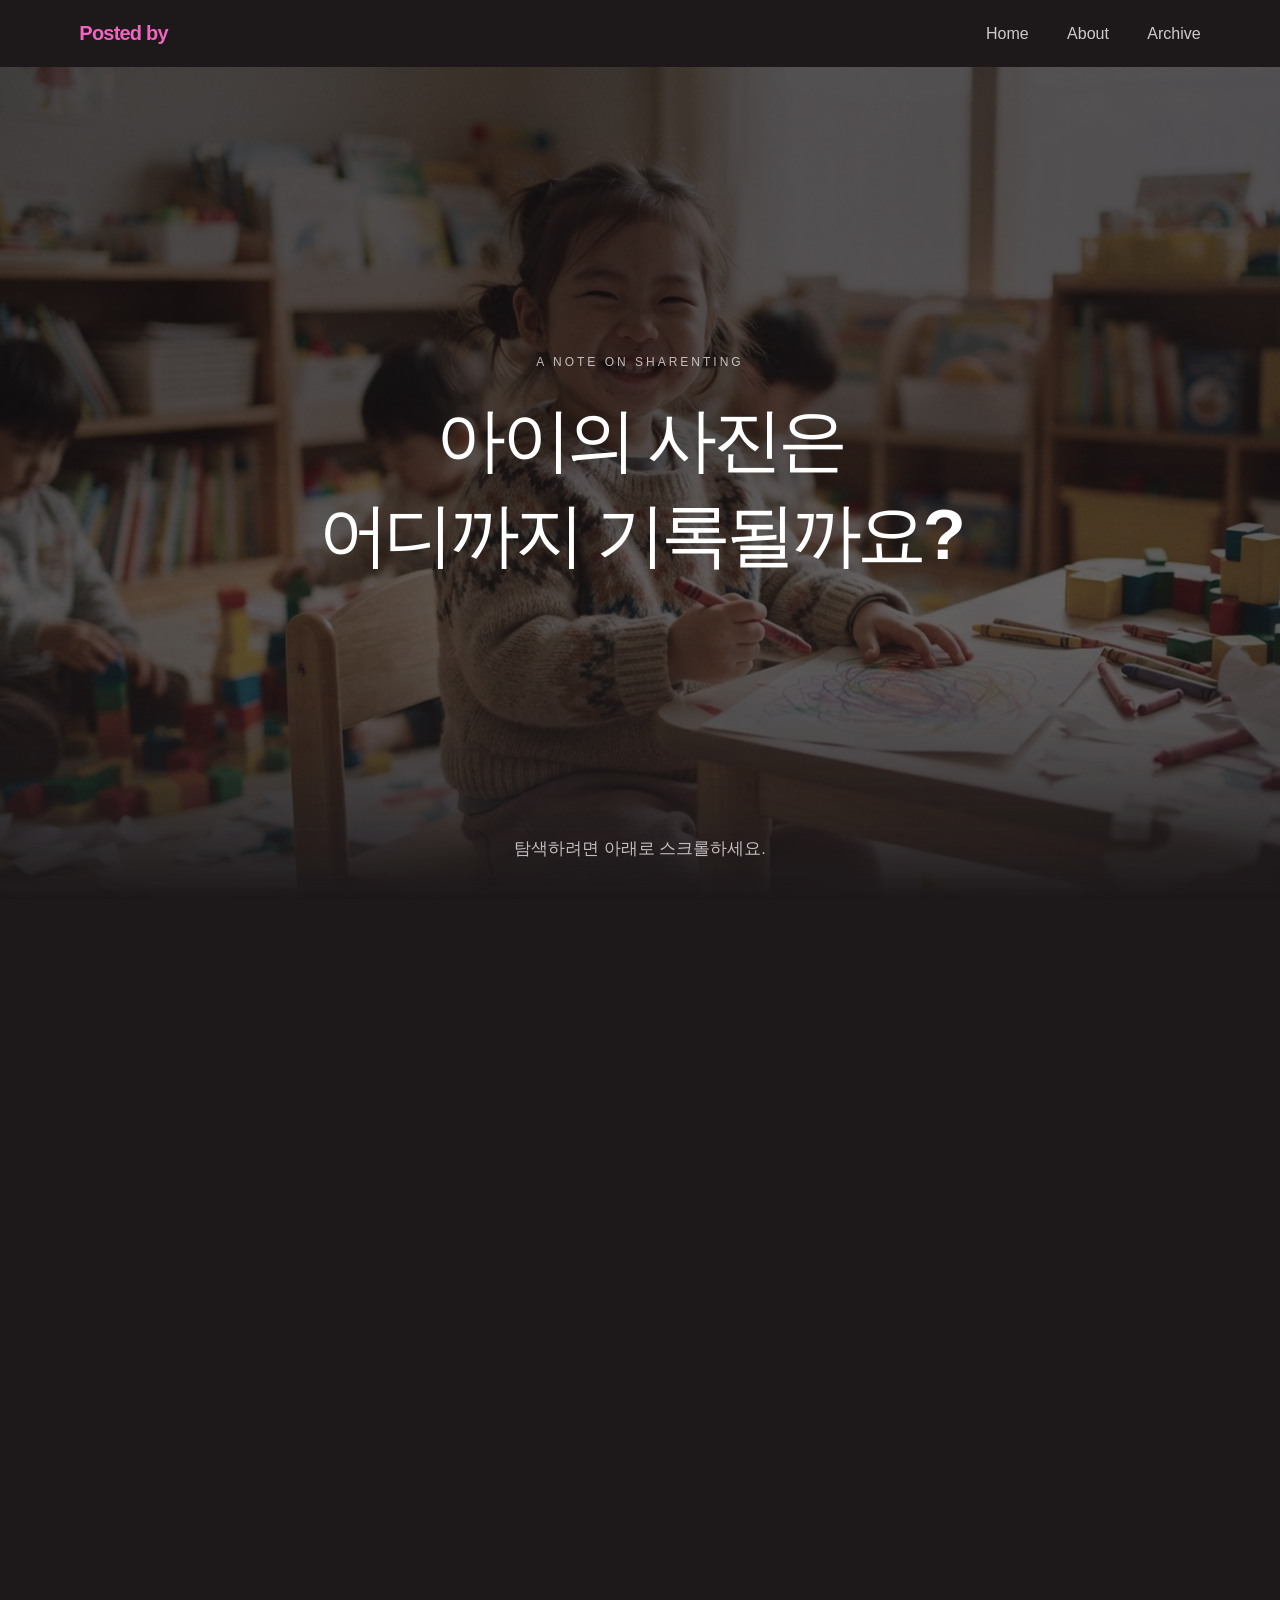
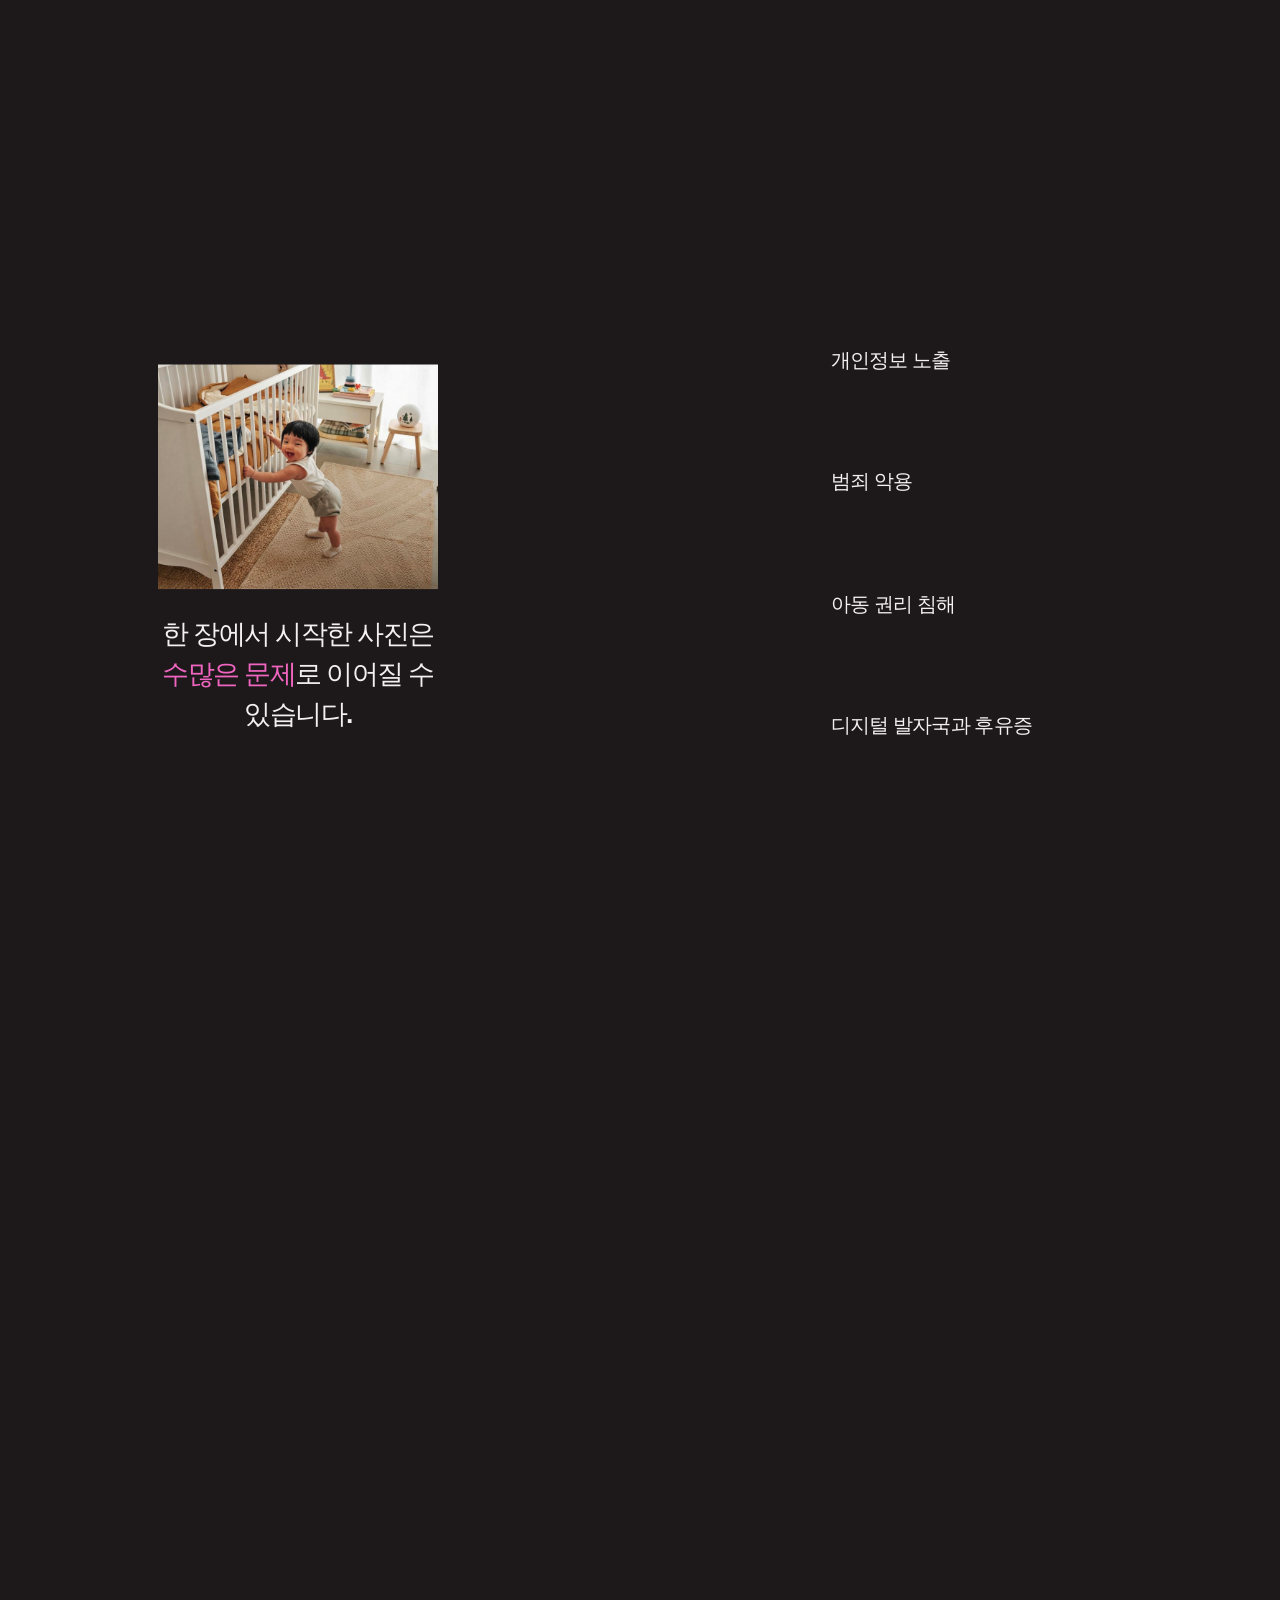
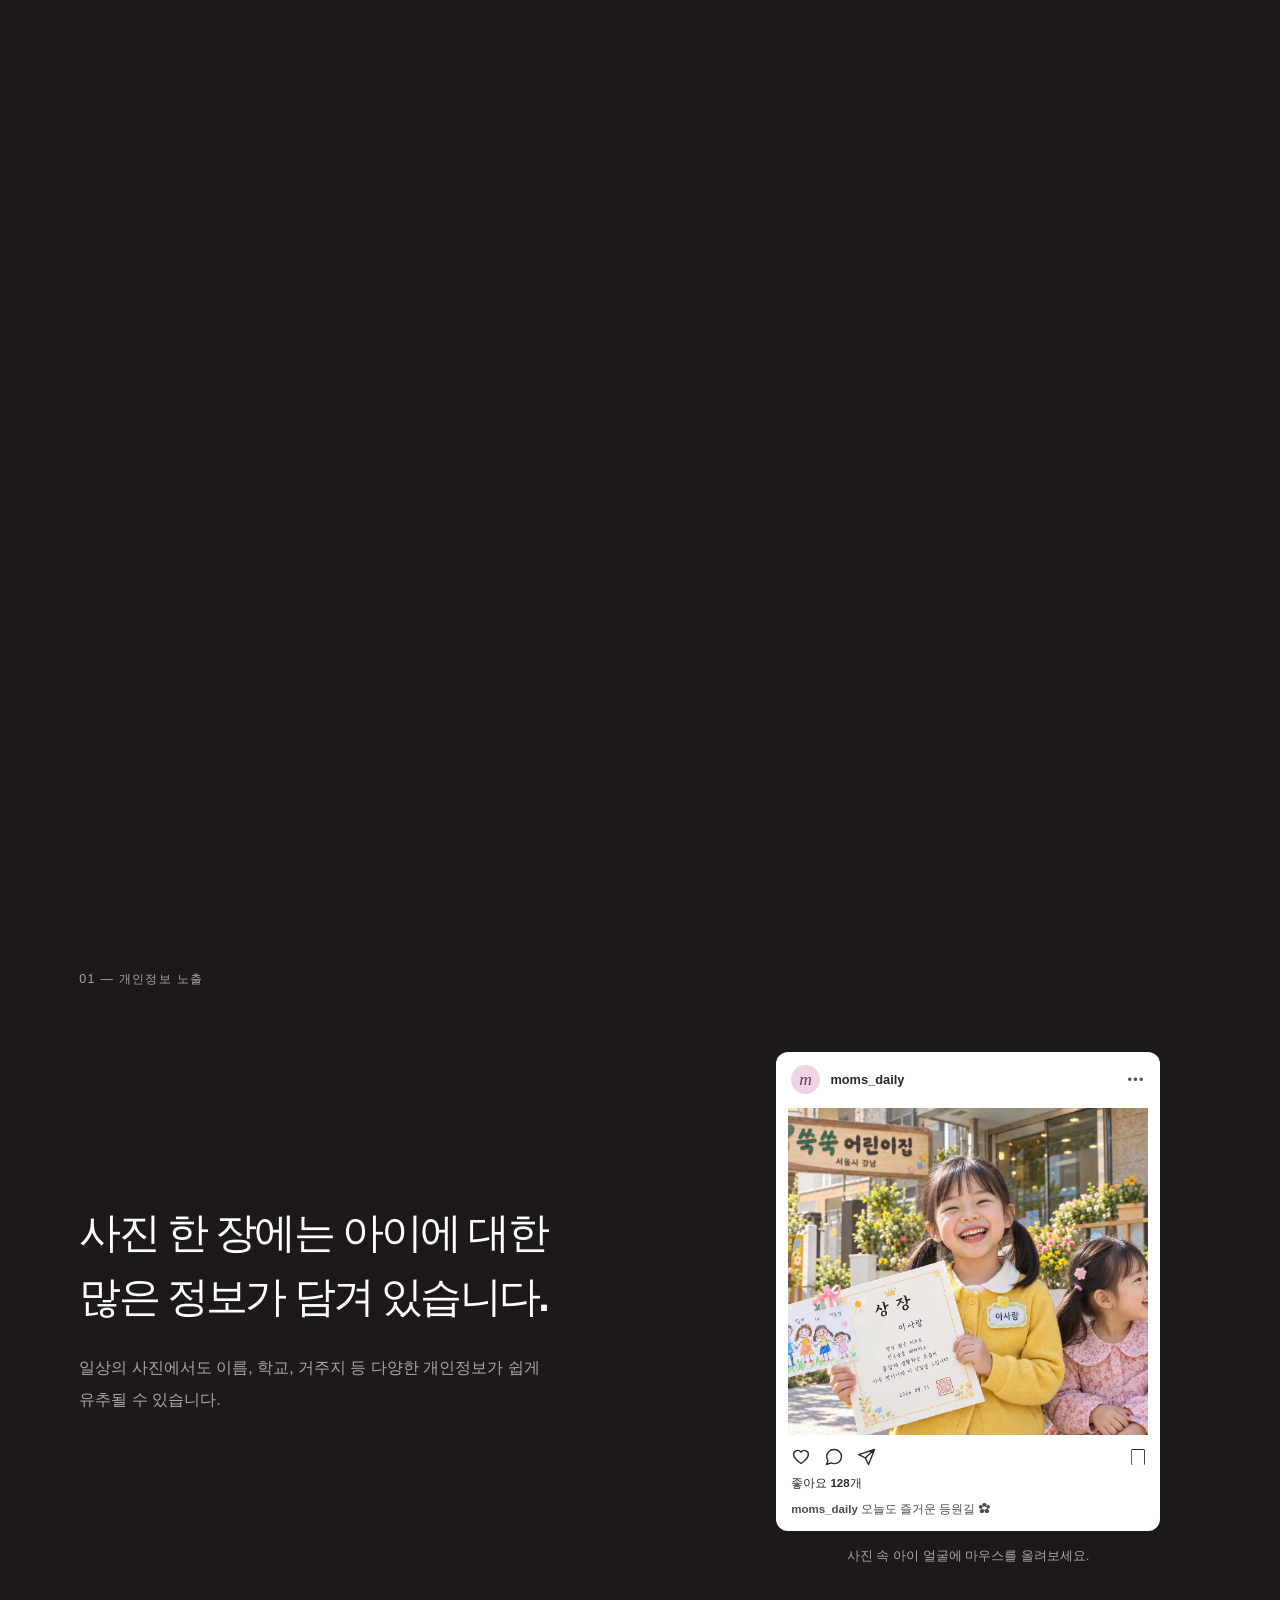
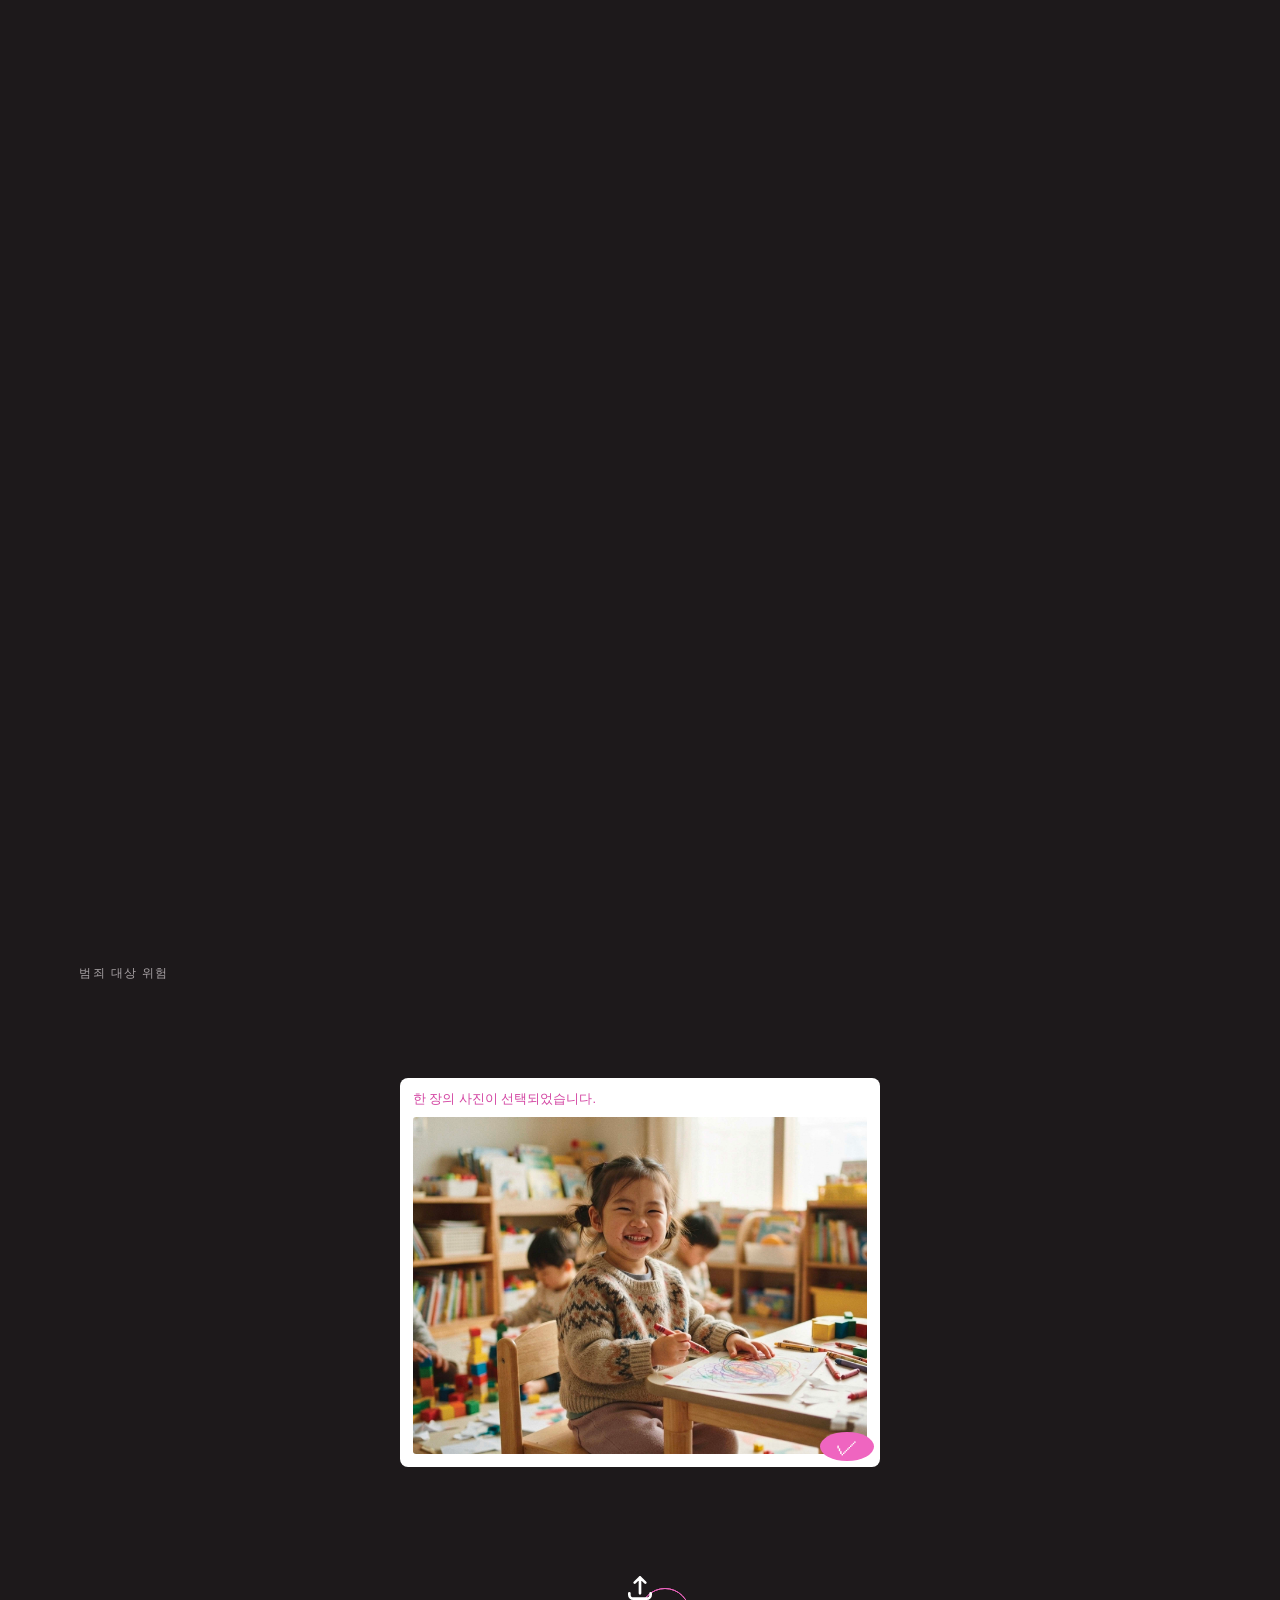
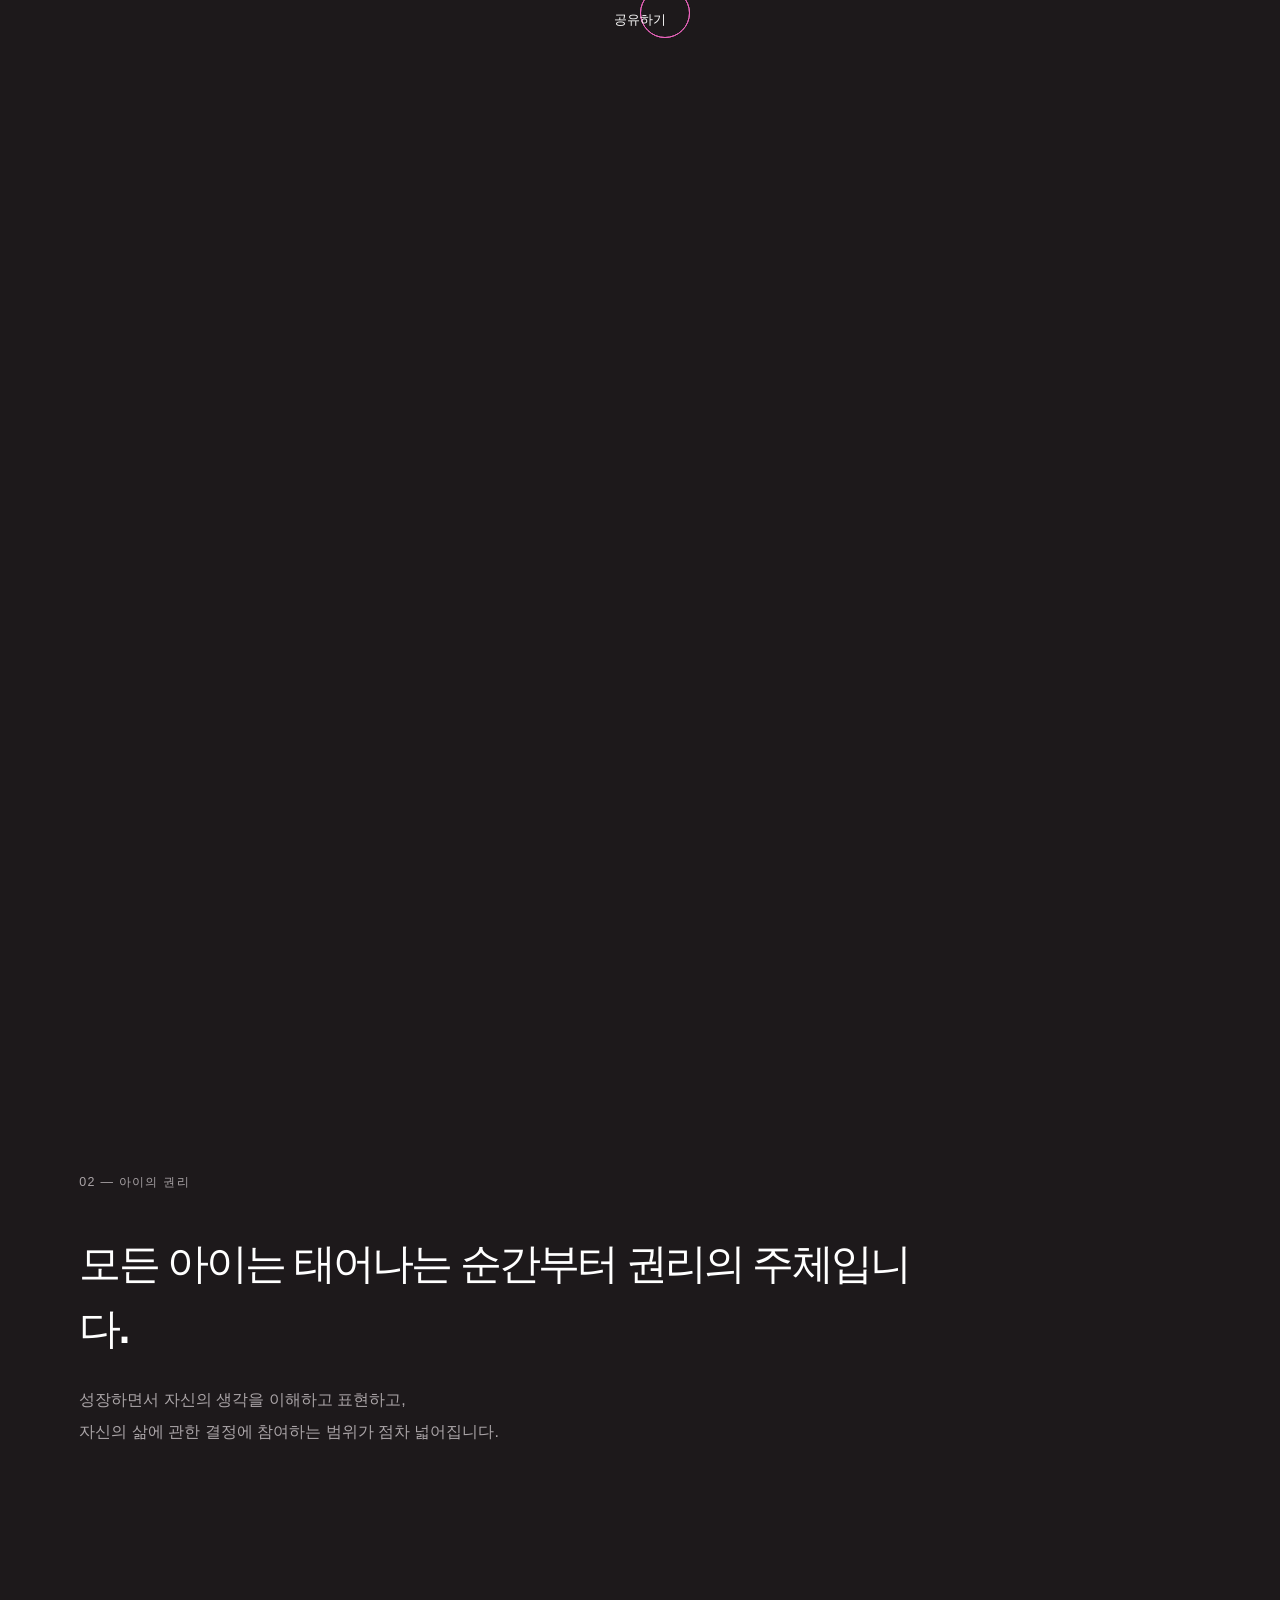
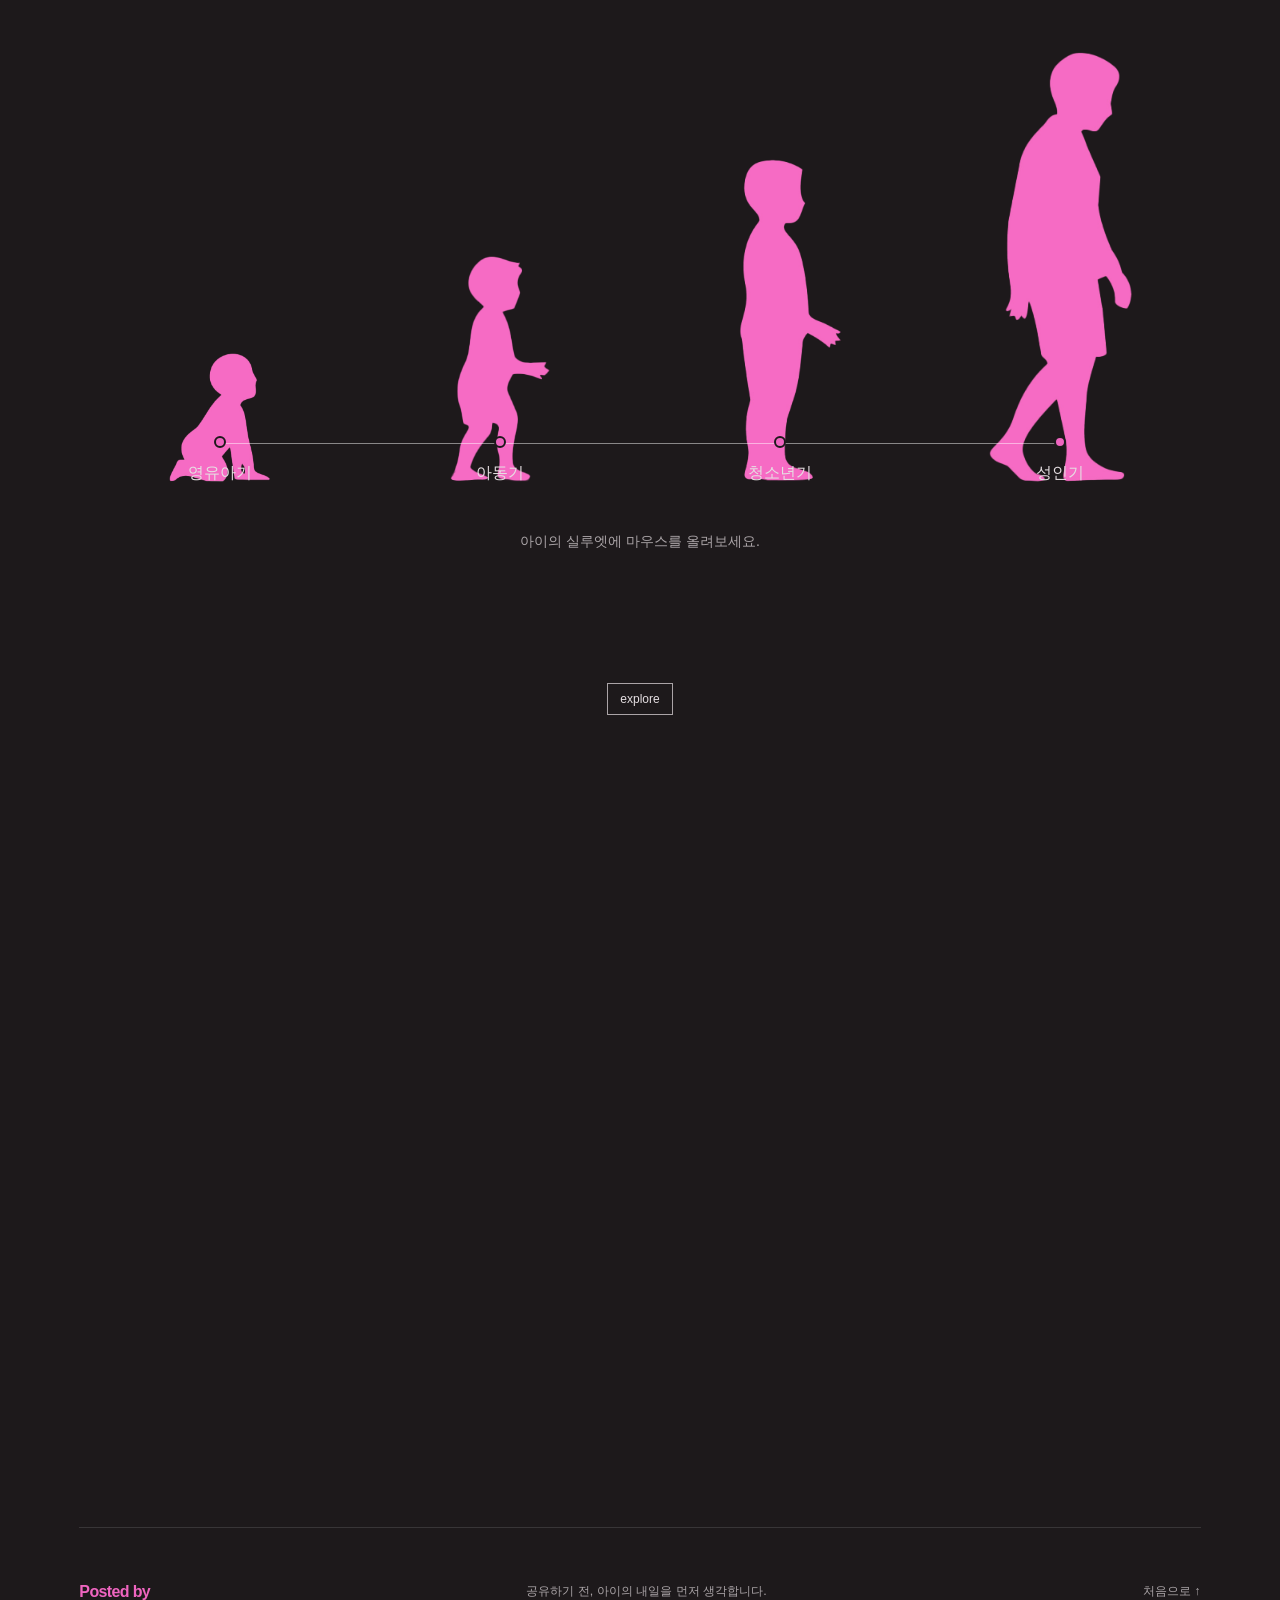
<file: sharenting_web/index.html>
<!doctype html>
<html lang="ko">
  <head>
    <meta charset="utf-8">
    <meta name="viewport" content="width=device-width, initial-scale=1">
    <meta name="theme-color" content="#1D191B">
    <meta
      name="description"
      content="아이의 사진을 온라인에 공유하기 전, 개인정보와 아이의 권리를 생각해 보는 이야기."
    >
    <title>Posted by — 아이의 사진은 어디까지 기록될까요?</title>
    <link rel="stylesheet" href="./style.css">
    <script src="./script.js" defer></script>
  </head>
  <body>
    <a class="skip-link" href="#main">본문으로 건너뛰기</a>
    <header class="site-header">
      <a class="wordmark" href="#home" aria-label="Posted by, 홈으로">Posted by</a>
      <nav aria-label="주요 메뉴">
        <a href="#home">Home</a>
        <a href="#about">About</a>
        <a href="#cases" class="archive-link" aria-haspopup="dialog" aria-controls="cases">Archive</a>
      </nav>
    </header>

    <main id="main">
      <section class="hero" id="home" aria-labelledby="hero-title">
        <!-- Swap this image with images/3page.jpg to change the opening scene. -->
        <div class="image-frame hero-image">
          <img src="./images/3page.jpg" alt="교실에서 그림을 그리는 아이">
        </div>
        <div class="hero-shade" aria-hidden="true"></div>
        <div class="hero-copy reveal">
          <p class="hero-eyebrow">A NOTE ON SHARENTING</p>
          <h1 id="hero-title">아이의 사진은<br>어디까지 기록될까요?</h1>
        </div>
        <div class="scroll-note">
          <div class="scroll-cue" aria-hidden="true">
            <span class="scroll-arrow"></span>
            <span class="scroll-arrow"></span>
          </div>
          <p>탐색하려면 아래로 스크롤하세요.</p>
        </div>
      </section>

      <section class="impact section-shell" id="about" aria-labelledby="impact-title">
        <div class="impact-sticky reveal">
        <div class="impact-diagram" aria-label="아이의 사진에서 네 가지 문제로 이어지는 연결도">
          <svg class="impact-lines" viewBox="0 0 1000 500" preserveAspectRatio="none" aria-hidden="true">
            <path d="M310 250 C405 250 440 72 650 72"></path>
            <path d="M310 250 C425 250 450 190 650 190"></path>
            <path d="M310 250 C425 250 450 310 650 310"></path>
            <path d="M310 250 C405 250 440 428 650 428"></path>
            <circle cx="310" cy="250" r="4"></circle>
          </svg>
          <figure class="impact-photo">
            <div class="image-frame">
              <!-- Replace with images/title.jpg for a different everyday moment. -->
              <img src="./images/title.jpg" alt="아기 침대 옆에서 걸음을 연습하는 아이">
            </div>
            <figcaption>
              <h2 class="impact-caption" id="impact-title">한 장에서 시작한 사진은<br>
                <span class="impact-ending"><span>수많은 문제</span>로 이어질 수 있습니다.</span>
              </h2>
            </figcaption>
          </figure>
          <ul class="impact-list">
            <li>개인정보 노출</li>
            <li>범죄 악용</li>
            <li>아동 권리 침해</li>
            <li>디지털 발자국과 후유증</li>
          </ul>
        </div>
        </div>
      </section>

      <section class="privacy section-shell reveal" id="archive" aria-labelledby="privacy-title">
        <p class="eyebrow">01 — 개인정보 노출</p>
        <div class="privacy-layout">
          <div class="section-copy">
            <h2 id="privacy-title">사진 한 장에는 아이에 대한<br class="desktop-break"> 많은 정보가 담겨 있습니다.</h2>
            <p>
              일상의 사진에서도 이름, 학교, 거주지 등 
              다양한 개인정보가 쉽게 유추될 수 있습니다.
            </p>
          </div>
          <figure class="social-figure">
            <article class="social-post" aria-label="아이의 정보 노출을 보여주는 가상의 SNS 게시물">
              <header class="post-header">
                <span class="profile-avatar" aria-hidden="true">m</span>
                <span class="profile-name">moms_daily</span>
                <span class="post-more" aria-label="더보기">•••</span>
              </header>
              <div class="post-photo-interaction" tabindex="0" role="button" aria-label="사진에 담긴 개인정보 보기" aria-pressed="false">
                <div class="post-image image-frame">
                  <img class="portrait-default" src="./images/happy.jpg" alt="이름표가 보이는 유치원 원복을 입은 아이">
                  <img class="portrait-mad" src="./images/mad.jpg" alt="" aria-hidden="true">
                </div>
                <div class="privacy-tags">
                  <span class="privacy-tag tag-name">이름: 이사랑</span>
                  <span class="privacy-tag tag-family">가족 관계: 부모, 여동생</span>
                  <span class="privacy-tag tag-area">거주 지역: 서울시 강남</span>
                  <span class="privacy-tag tag-location">위치: 쑥쑥 어린이집</span>
                  <span class="privacy-tag tag-date">촬영 시간: 2026.09.11</span>
                </div>
              </div>
              <div class="post-actions" aria-label="좋아요, 댓글, 공유">
                <svg viewBox="0 0 24 24" aria-hidden="true"><path d="M20.8 8.8c0 5.1-8.8 11-8.8 11s-8.8-5.9-8.8-11A4.8 4.8 0 0 1 12 6.2a4.8 4.8 0 0 1 8.8 2.6Z"></path></svg>
                <svg viewBox="0 0 24 24" aria-hidden="true"><path d="M21 11.5a8.4 8.4 0 0 1-8.8 8.4 9 9 0 0 1-3.8-.8L3 21l1.8-4.7a8 8 0 0 1-1.5-4.8A8.4 8.4 0 0 1 12 3a8.4 8.4 0 0 1 9 8.5Z"></path></svg>
                <svg viewBox="0 0 24 24" aria-hidden="true"><path d="m21 3-7.2 18-3.9-7.9L2 9.2 21 3Zm0 0L9.9 13.1"></path></svg>
                <span class="post-bookmark" aria-hidden="true"></span>
              </div>
              <p class="post-likes">좋아요 128개</p>
              <p class="post-caption"><strong>moms_daily</strong> 오늘도 즐거운 등원길 ✿</p>
            </article>
            <figcaption>사진 속 아이 얼굴에 마우스를 올려보세요.</figcaption>
          </figure>
        </div>
      </section>

      <section class="spread section-shell reveal" aria-labelledby="spread-title" data-step="0">
        <h2 class="eyebrow" id="spread-title">범죄 대상 위험</h2>
        <div class="spread-stage">
          <div class="spread-scene">
            <div class="spread-card">
              <p>한 장의 사진이 선택되었습니다.</p>
              <img src="./images/3page.jpg" alt="교실에서 그림을 그리며 웃는 아이" loading="lazy">
              <span class="spread-check" aria-hidden="true">✓</span>
            </div>
            <div class="spread-routes" aria-hidden="true">
              <span>개인 기기에 저장</span><span>해외 플랫폼 확산</span>
              <span>SNS 재업로드</span><span>2차 재가공</span>
            </div>
            <div class="spread-details" aria-hidden="true">
              <span>얼굴과 이름</span><span>나이</span><span>일상 패턴</span>
              <span>가족 관계</span><span>장소, 학교 정보</span>
            </div>
            <div class="share-device" aria-hidden="true">
              <img class="share-device-frame" src="./images/mokup.png" alt="">
              <div class="share-device-screen">
                <div class="share-gallery">
                  <header>갤러리 <span>최근 항목</span></header>
                  <div class="share-gallery-grid"><img src="./images/3page.jpg" alt=""><img src="./images/title.jpg" alt=""><img src="./images/happy.jpg" alt=""><img class="share-saved-photo" src="./images/3page.jpg" alt=""></div>
                  <p class="share-saved-notice">✓ 사진이 저장되었습니다</p>
                </div>
                <div class="share-social">
                  <header>SNS <span>새 게시물</span></header>
                  <p class="share-social-user">● daily_archive</p>
                  <img src="./images/3page.jpg" alt="">
                  <p>♡　◯　↗</p><p>공유된 일상이 다시 게시되었습니다.</p>
                  <span class="share-posted-notice">✓ 업로드 완료</span>
                </div>
              </div>
            </div>
          </div>
          <div class="spread-result" hidden>
            <div class="spread-result-copy">
              <h3>셰어런팅으로 인해 아이가<br>범죄의 위험에 노출될 수 있습니다.</h3>
              <p>월평균 부모가 공유하는 자녀 이미지 수 : 63장.<br class="desktop-break">
            전문가가 경고한 딥페이크 제작에 충분할 수 있는 이미지 수 : 20장
            </p>
            </div>
            <img class="spread-data-image" src="./images/data.png" alt="공유된 사진의 저장과 복제, 재업로드를 보여주는 이미지">
          </div>
        </div>
        <div class="spread-controls">
          <button class="spread-back" type="button" disabled>이전</button>
          <button class="spread-next" type="button">
            <img class="share-button-icon" src="./images/share.svg" alt="" aria-hidden="true">
            <span>공유하기</span>
          </button>
          <span class="spread-progress sr-only" aria-live="polite">1 / 4</span>
        </div>
        <p class="spread-hint sr-only" aria-live="polite">아이콘을 눌러 아이 사진을 공유해보세요.</p>
      </section>

      <section class="rights section-shell reveal" aria-labelledby="rights-title">
        <p class="eyebrow">02 — 아이의 권리</p>
        <div class="section-copy rights-copy">
          <h2 id="rights-title">모든 아이는 태어나는 순간부터 권리의 주체입니다.</h2>
          <p>
            성장하면서 자신의 생각을 이해하고 표현하고,<br class="desktop-break">
            자신의 삶에 관한 결정에 참여하는 범위가 점차 넓어집니다.
          </p>
        </div>

        <div class="timeline" aria-label="영유아기부터 성인기까지의 성장 타임라인">
          <svg width="0" height="0" aria-hidden="true" class="rights-filter"><defs>
            <filter id="rights-silhouette" color-interpolation-filters="sRGB">
              <feColorMatrix type="matrix" values="0 0 0 0 0.114 0 0 0 0 0.098 0 0 0 0 0.106 5 0 0 0 -1" />
            </filter>
          </defs></svg>
          <div class="timeline-figures" aria-hidden="true">
            <div class="figure-slot">
              <svg class="person person-baby" viewBox="233 363 163 207" width="163" height="207">
                <image href="./images/baby1.png" width="1954" height="598"></image>
              </svg>
            </div>
            <div class="figure-slot">
              <svg class="person person-child" viewBox="701 242 146 329" width="146" height="329">
                <image href="./images/baby2.png" width="1954" height="598"></image>
              </svg>
            </div>
            <div class="figure-slot">
              <svg class="person person-teen" viewBox="1179 134 138 432" width="138" height="432">
                <image href="./images/baby3.png" width="1954" height="598"></image>
              </svg>
            </div>
            <div class="figure-slot">
              <svg class="person person-adult" viewBox="1550 31 179 538" width="179" height="538">
                <image href="./images/baby4.png" width="1954" height="598"></image>
              </svg>
            </div>
          </div>
          <div class="timeline-track">
            <div><span></span><p>영유아기</p></div>
            <div><span></span><p>아동기</p></div>
            <div><span></span><p>청소년기</p></div>
            <div><span></span><p>성인기</p></div>
          </div>
        </div>
        <p class="timeline-note">아이의 실루엣에 마우스를 올려보세요.</p>
        <div class="rights-regions" aria-label="성장 단계별 아이의 권리">
          <button class="rights-region" type="button" data-stage="0" aria-pressed="false">
            <span class="rights-message"><strong>느끼고 표현하는 시기</strong><span>말뿐 아니라<br>표정, 울음, 몸짓 등으로<br>자신의 욕구와 감정을<br>표현합니다.</span></span>
            <span class="sr-only">영유아기 권리 보기</span>
          </button>
          <button class="rights-region" type="button" data-stage="1" aria-pressed="false">
            <span class="rights-message"><strong>자신을 알고 존중받는 시기</strong><span>자신만의 생각과 취향을<br>갖게 되며,<br>의견을 표현하고<br>그 의견을 존중받습니다.</span></span>
            <span class="sr-only">아동기 권리 보기</span>
          </button>
          <button class="rights-region" type="button" data-stage="2" aria-pressed="false">
            <span class="rights-message"><strong>스스로 생각하고<br>참여하는 시기</strong><span>자신의 삶과 관련된 일에<br>적극적으로 의견을 내고<br>결정에 참여합니다.</span></span>
            <span class="sr-only">청소년기 권리 보기</span>
          </button>
          <button class="rights-region" type="button" data-stage="3" aria-pressed="false">
            <span class="rights-message"><strong>스스로 결정하고<br>책임지는 시기</strong><span>자신의 판단에 따라<br>삶의 방향을 선택하고<br>그 선택을 책임지는<br>주체가 됩니다.</span></span>
            <span class="sr-only">성인기 권리 보기</span>
          </button>
        </div>
        <div class="explore-action">
          <button class="explore-button" type="button" aria-controls="cases" aria-expanded="false">explore</button>
        </div>
      </section>

      <dialog class="cases-dialog" aria-labelledby="cases-title">
        <button class="cases-close" type="button" aria-label="사례 탐색 닫기">닫기 ×</button>
      <section class="case-explorer section-shell" id="cases" aria-labelledby="cases-title" hidden>
        <div class="cases-header"><div><h2 class="eyebrow" id="cases-title" tabindex="-1">04 — 사례 탐색</h2></div></div>
        <div class="case-filters" role="group" aria-label="사례 분야 선택">
          <button type="button" data-filter="all" aria-pressed="true">모든 사례</button>
          <button type="button" data-filter="privacy" aria-pressed="false">개인정보 노출</button>
          <button type="button" data-filter="crime" aria-pressed="false">범죄 악용</button>
          <button type="button" data-filter="rights" aria-pressed="false">아동 권리 침해</button>
          <button type="button" data-filter="footprint" aria-pressed="false">디지털 발자국과 후유증</button>
        </div>
        <p class="case-status" aria-live="polite">전체 12개 사례</p>
        <div class="case-field">
          <article class="case-card" role="button" aria-haspopup="dialog" data-categories="privacy crime" tabindex="0" style="--x:4%;--y:8%;--w:13%;--h:22%;--delay:0ms;--tone:300">
            <div class="case-thumbnail" aria-hidden="true"></div>
            <span class="case-number">CASE 01 · 가상</span>
            <h3>이름표까지 담긴 등원 사진</h3><p>원복의 이름표와 어린이집 간판이 함께 담긴 사진을 공개한 상황.</p>
            <div class="case-tags"><span>개인정보 노출</span><span>범죄 악용</span></div>
          </article>
          <article class="case-card" role="button" aria-haspopup="dialog" data-categories="privacy crime footprint" tabindex="0" style="--x:22%;--y:29%;--w:15%;--h:23%;--delay:65ms;--tone:319">
            <div class="case-thumbnail" aria-hidden="true"></div>
            <span class="case-number">CASE 02 · 가상</span>
            <h3>매일 같은 시간, 같은 장소</h3><p>등하원 장소와 시간을 반복해서 게시해 생활 동선이 드러나는 상황.</p>
            <div class="case-tags"><span>개인정보 노출</span><span>범죄 악용</span><span>디지털 발자국과 후유증</span></div>
          </article>
          <article class="case-card" role="button" aria-haspopup="dialog" data-categories="rights" tabindex="0" style="--x:39%;--y:10%;--w:15%;--h:28%;--delay:130ms;--tone:338">
            <div class="case-thumbnail" aria-hidden="true"></div>
            <span class="case-number">CASE 03 · 가상</span>
            <h3>싫다고 했지만 올라간 영상</h3><p>아이가 촬영과 게시를 거부했는데도 영상을 공개한 상황.</p>
            <div class="case-tags"><span>아동 권리 침해</span></div>
          </article>
          <article class="case-card" role="button" aria-haspopup="dialog" data-categories="footprint rights" tabindex="0" style="--x:73%;--y:8%;--w:14%;--h:23%;--delay:195ms;--tone:357">
            <div class="case-thumbnail" aria-hidden="true"></div>
            <span class="case-number">CASE 04 · 가상</span>
            <h3>삭제해도 남아 있는 복사본</h3><p>원본을 지운 뒤에도 다른 계정의 캡처와 재게시물이 남아 있는 상황.</p>
            <div class="case-tags"><span>디지털 발자국과 후유증</span><span>아동 권리 침해</span></div>
          </article>
          <article class="case-card" role="button" aria-haspopup="dialog" data-categories="crime rights" tabindex="0" style="--x:89%;--y:28%;--w:10%;--h:22%;--delay:260ms;--tone:376">
            <div class="case-thumbnail" aria-hidden="true"></div>
            <span class="case-number">CASE 05 · 가상</span>
            <h3>낯선 계정의 사진 도용</h3><p>공개한 아이 사진이 다른 사람의 프로필에 사용된 상황.</p>
            <div class="case-tags"><span>범죄 악용</span><span>아동 권리 침해</span></div>
          </article>
          <article class="case-card" role="button" aria-haspopup="dialog" data-categories="privacy" tabindex="0" style="--x:3%;--y:49%;--w:11%;--h:17%;--delay:325ms;--tone:395">
            <div class="case-thumbnail" aria-hidden="true"></div>
            <span class="case-number">CASE 06 · 가상</span>
            <h3>위치가 표시된 주말 기록</h3><p>사진의 위치 태그를 통해 자주 찾는 장소가 드러나는 상황.</p>
            <div class="case-tags"><span>개인정보 노출</span></div>
          </article>
          <article class="case-card" role="button" aria-haspopup="dialog" data-categories="footprint rights" tabindex="0" style="--x:20%;--y:60%;--w:15%;--h:25%;--delay:390ms;--tone:414">
            <div class="case-thumbnail" aria-hidden="true"></div>
            <span class="case-number">CASE 07 · 가상</span>
            <h3>친구에게 다시 공유된 영상</h3><p>어린 시절 영상이 친구들 사이에 퍼져 아이가 불편함을 느끼는 상황.</p>
            <div class="case-tags"><span>디지털 발자국과 후유증</span><span>아동 권리 침해</span></div>
          </article>
          <article class="case-card" role="button" aria-haspopup="dialog" data-categories="privacy crime" tabindex="0" style="--x:49%;--y:38%;--w:22%;--h:28%;--delay:455ms;--tone:433">
            <div class="case-thumbnail" aria-hidden="true"></div>
            <span class="case-number">CASE 08 · 가상</span>
            <h3>아이 사진을 이용한 사칭</h3><p>이름과 얼굴이 공개된 사진으로 가족을 사칭하는 계정을 만든 상황.</p>
            <div class="case-tags"><span>개인정보 노출</span><span>범죄 악용</span></div>
          </article>
          <article class="case-card" role="button" aria-haspopup="dialog" data-categories="privacy footprint" tabindex="0" style="--x:42%;--y:77%;--w:13%;--h:20%;--delay:520ms;--tone:452">
            <div class="case-thumbnail" aria-hidden="true"></div>
            <span class="case-number">CASE 09 · 가상</span>
            <h3>공개된 가족의 일상</h3><p>게시물 여러 개를 통해 가족 관계와 생활 정보가 모이는 상황.</p>
            <div class="case-tags"><span>개인정보 노출</span><span>디지털 발자국과 후유증</span></div>
          </article>
          <article class="case-card" role="button" aria-haspopup="dialog" data-categories="rights" tabindex="0" style="--x:68%;--y:73%;--w:14%;--h:25%;--delay:585ms;--tone:471">
            <div class="case-thumbnail" aria-hidden="true"></div>
            <span class="case-number">CASE 10 · 가상</span>
            <h3>동의 없이 사용된 홍보 사진</h3><p>아이의 의견을 묻지 않고 사진을 홍보 게시물에 사용한 상황.</p>
            <div class="case-tags"><span>아동 권리 침해</span></div>
          </article>
          <article class="case-card" role="button" aria-haspopup="dialog" data-categories="crime footprint rights" tabindex="0" style="--x:86%;--y:65%;--w:13%;--h:21%;--delay:650ms;--tone:490">
            <div class="case-thumbnail" aria-hidden="true"></div>
            <span class="case-number">CASE 11 · 가상</span>
            <h3>다른 맥락으로 편집된 사진</h3><p>사진이 원래의 설명과 다른 맥락으로 재가공되어 퍼지는 상황.</p>
            <div class="case-tags"><span>범죄 악용</span><span>디지털 발자국과 후유증</span><span>아동 권리 침해</span></div>
          </article>
          <article class="case-card" role="button" aria-haspopup="dialog" data-categories="footprint" tabindex="0" style="--x:55%;--y:7%;--w:11%;--h:18%;--delay:715ms;--tone:509">
            <div class="case-thumbnail" aria-hidden="true"></div>
            <span class="case-number">CASE 12 · 가상</span>
            <h3>미래의 내가 마주한 기록</h3><p>성인이 된 뒤 검색 결과에서 어린 시절의 사적인 기록을 발견한 상황.</p>
            <div class="case-tags"><span>디지털 발자국과 후유증</span></div>
          </article>
        </div>
      </section>
      </dialog>
      <dialog class="case-detail" aria-labelledby="case-detail-title" aria-describedby="case-detail-description">
        <div class="case-detail-sheet">
          <p class="case-detail-id">사례 001</p>
          <button class="case-detail-close" type="button" aria-label="사례 목록으로 돌아가기">사례 목록으로 돌아가기 →</button>
          <div class="case-detail-main">
            <div class="case-detail-placeholder" role="img" aria-label="사례 이미지 준비 중"></div>
            <div class="case-detail-heading">
              <h2 id="case-detail-title"></h2>
              <p class="case-detail-categories"></p>
              <p id="case-detail-description"></p>
              <span class="case-detail-demo">가상 사례</span>
            </div>
          </div>
        </div>
      </dialog>
    </main>

    <footer class="site-footer">
      <a class="wordmark" href="#home">Posted by</a>
      <p>공유하기 전, 아이의 내일을 먼저 생각합니다.</p>
      <a class="back-to-top" href="#home">처음으로 ↑</a>
    </footer>
  </body>
</html>
</file>
<file: style.css>
:root {
  /* Main palette and rhythm controls for quick visual adjustments. */
  color-scheme: dark;
  --page-bg: #1d191b;
  --text: #fff;
  --muted: #aaa4a7;
  --accent: #ef65c0;
  --line: rgb(255 255 255 / 30%);
  --content-width: 1200px;
  --page-gutter: clamp(1.25rem, 6.2vw, 6rem);
  --header-height: 4rem;
  --section-space: calc(clamp(8.5rem, 17vw, 15rem) + 300px);
  font-family: Pretendard, "Noto Sans KR", "Apple SD Gothic Neo", sans-serif;
  font-synthesis: none;
  text-rendering: optimizeLegibility;
  -webkit-font-smoothing: antialiased;
  -moz-osx-font-smoothing: grayscale;
}

* {
  box-sizing: border-box;
}

html {
  scroll-behavior: smooth;
  scroll-padding-top: 2rem;
}

body {
  min-width: 320px;
  margin: 0;
  overflow-x: hidden;
  background: var(--page-bg);
  color: var(--text);
  line-height: 1.4;
}

img,
svg {
  display: block;
}

img {
  max-width: 100%;
}

a {
  color: inherit;
}

a:focus-visible {
  outline: 2px solid var(--accent);
  outline-offset: 5px;
}

.skip-link {
  position: absolute;
  z-index: 10;
  top: 1rem;
  left: 1rem;
  padding: 0.75rem 1rem;
  transform: translateY(-160%);
  background: var(--accent);
  color: #1d191b;
}

.skip-link:focus {
  transform: translateY(0);
}

.site-header {
  width: min(var(--content-width), calc(100% - var(--page-gutter) * 2));
  min-height: var(--header-height);
  margin-inline: auto;
  display: flex;
  align-items: center;
  justify-content: space-between;
}

.wordmark {
  color: var(--accent);
  font-size: 1rem;
  font-weight: 700;
  letter-spacing: -0.04em;
  text-decoration: none;
}

.site-header .wordmark { font-size: 1.25rem; }

.site-header nav {
  display: flex;
  align-items: center;
  gap: clamp(1.25rem, 3vw, 2.75rem);
}

.site-header nav a {
  color: #d0cacc;
  font-size: 1rem;
  text-decoration: none;
  transition: color 180ms ease;
}

.site-header nav a:hover,
.site-header nav a:focus-visible {
  color: var(--accent);
}

.hero {
  position: relative;
  display: grid;
  min-height: calc(100svh - var(--header-height));
  overflow: hidden;
  isolation: isolate;
  place-items: center;
  background: #30282a;
}

.image-frame {
  position: relative;
  overflow: hidden;
  background: #393134;
}

.image-frame img {
  width: 100%;
  height: 100%;
  object-fit: cover;
}

.image-frame.image-missing::after {
  position: absolute;
  inset: 0;
  display: grid;
  place-items: center;
  background:
    radial-gradient(ellipse at 50% 38%, #6a515e 0 8%, transparent 8.5%),
    linear-gradient(145deg, #41353b, #282225);
  color: #d7cdd1;
  content: "이미지를 준비 중입니다";
  font-size: 0.9rem;
}

.hero-image,
.hero-shade {
  position: absolute;
  z-index: -1;
  inset: 0;
}

.hero {
  background: var(--page-bg);
}

.hero-image,
.hero-shade {
  -webkit-mask-image: linear-gradient(to bottom, #000 0%, #000 45%, transparent 100%);
  mask-image: linear-gradient(to bottom, #000 0%, #000 45%, transparent 100%);
}

.hero-image img {
  object-position: center bottom;
  filter: saturate(0.75);
}

.hero-shade {
  background: rgb(18 15 17 / 72%);
}

.hero-copy {
  position: relative;
  top: -60px;
  width: min(var(--content-width), calc(100% - var(--page-gutter) * 2));
  padding-bottom: 1.9rem;
  text-align: center;
}

.hero-eyebrow {
  margin: 0 0 1.4rem;
  color: rgb(255 255 255 / 70%);
  font-size: clamp(0.65rem, 1vw, 0.75rem);
  letter-spacing: 0.25em;
}

.hero h1 {
  margin: 0;
  font-size: clamp(2.25rem, 5.5vw, 5rem);
  font-weight: 750;
  letter-spacing: -0.065em;
  line-height: 1.2;
}

.scroll-note {
  position: absolute;
  bottom: calc(clamp(1.6rem, 4vw, 3rem) - 10px);
  left: 50%;
  width: max-content;
  max-width: calc(100% - 2.5rem);
  margin: 0;
  padding-bottom: calc(60px + .65rem);
  transform: translateX(-50%);
  color: #c3bdc0;
  text-align: center;
}

.scroll-cue {
  position: fixed;
  z-index: 90;
  bottom: calc(max(clamp(1.6rem, 4vw, 3rem), env(safe-area-inset-bottom)) + .5rem);
  left: 50%;
  width: 42px;
  height: 60px;
  color: #c3bdc0;
  transform: translateX(-50%);
  pointer-events: none;
}
body:has(.creative-interface:not(.has-projected-cases) .creative-monitor.is-in-view) .scroll-cue {
  visibility: hidden;
}

/* Based on Balo's CSS Scroll down indicator: https://codepen.io/Balo/pen/PezyWb */
.scroll-arrow {
  position: absolute;
  left: 0;
  width: 42px;
  height: 16px;
  opacity: 0;
}

.scroll-arrow::before,
.scroll-arrow::after {
  content: "";
  position: absolute;
  top: 0;
  width: 21px;
  height: 2px;
  border-radius: 2px;
  background-color: currentColor;
}

.scroll-arrow::before {
  left: 0;
  transform: rotate(45deg) translateX(25%);
}

.scroll-arrow::after {
  right: 0;
  transform: rotate(-45deg) translateX(-25%);
}

.scroll-arrow:nth-child(1) {
  animation: scroll-arrow-first 1s ease infinite;
}

.scroll-arrow:nth-child(2) {
  animation: scroll-arrow-second 1s ease 0.25s infinite;
}

@keyframes scroll-arrow-first {
  from { opacity: 0; top: 5px; }
  50% { opacity: 1; }
  to { opacity: 0; top: 30px; }
}

@keyframes scroll-arrow-second {
  from { opacity: 0; top: 31px; }
  50% { opacity: 1; }
  to { opacity: 0; top: 56px; }
}

@media (prefers-reduced-motion: reduce) {
  .scroll-arrow:nth-child(1) { animation: none; top: 12px; opacity: 1; }
  .scroll-arrow:nth-child(2) { animation: none; top: 32px; opacity: 1; }
}

.section-shell {
  width: min(var(--content-width), calc(100% - var(--page-gutter) * 2));
  margin-inline: auto;
}

.impact {
  margin-top: var(--section-space);
}

.eyebrow {
  margin: 0;
  color: var(--muted);
  font-size: clamp(1rem, 1.8vw, 1.4rem);
  font-weight: 700;
  line-height: 1.25;
  letter-spacing: -0.04em;
}

.impact .eyebrow {
  text-align: center;
}

.impact-diagram {
  position: relative;
  width: 100%;
  height: clamp(25rem, 40vw, 32rem);
  margin-top: clamp(2rem, 5vw, 4rem);
}

.impact-lines {
  position: absolute;
  inset: 0;
  width: 100%;
  height: 100%;
  overflow: visible;
}

.impact-lines path {
  fill: none;
  stroke: var(--line);
  stroke-width: 1.15;
  vector-effect: non-scaling-stroke;
}

.impact-lines circle {
  fill: var(--accent);
}

.impact-photo {
  position: absolute;
  top: 50%;
  left: 7%;
  width: 25%;
  margin: 0;
  transform: translateY(-50%);
}

.impact-photo .image-frame {
  aspect-ratio: 1.25;
}

.impact-photo img {
  object-position: center;
}

.impact-photo figcaption {
  margin-top: 0.7rem;
  color: var(--muted);
  font-size: 0.75rem;
}

.impact-list {
  position: absolute;
  inset: 0;
  margin: 0;
  padding: 0;
  list-style: none;
}

.impact-list li {
  opacity: 0;
  position: absolute;
  left: 67%;
  transform: translateY(-50%);
  color: #f4eff1;
  font-size: clamp(1rem, 1.55vw, 1.25rem);
  letter-spacing: -0.04em;
  white-space: nowrap;
}

.impact-list li:nth-child(1) { top: 14.4%; }
.impact-list li:nth-child(2) { top: 38%; }
.impact-list li:nth-child(3) { top: 62%; }
.impact-list li:nth-child(4) { top: 85.6%; }

.impact-caption {
  margin: clamp(1rem, 3vw, 2.5rem) 0 0;
  font-size: clamp(1.5rem, 3.2vw, 2.5rem);
  font-weight: 650;
  letter-spacing: -0.06em;
  line-height: 1.4;
  text-align: center;
}

.impact-caption span {
  color: var(--accent);
}

.privacy {
  margin-top: var(--section-space);
}

.privacy-layout {
  display: grid;
  grid-template-columns: minmax(0, 1fr) minmax(18rem, 0.86fr);
  align-items: center;
  gap: clamp(3rem, 9vw, 8rem);
  margin-top: clamp(2.5rem, 5vw, 4.5rem);
}

.section-copy h2 {
  margin: 0;
  font-size: clamp(1.8rem, 3.25vw, 2.7rem);
  font-weight: 650;
  letter-spacing: -0.065em;
  line-height: 1.4;
}

.section-copy > p {
  max-width: 32rem;
  margin: 1.4rem 0 0;
  color: var(--muted);
  font-size: clamp(0.9rem, 1.3vw, 1rem);
  line-height: 1.85;
  word-break: keep-all;
}

.social-figure {
  width: min(100%, 24rem);
  margin: 0 auto;
}

.social-post {
  overflow: hidden;
  border-radius: 0.75rem;
  background: #fff;
  color: #2b2729;
}

.post-header {
  display: flex;
  height: 3.5rem;
  align-items: center;
  gap: 0.65rem;
  padding-inline: 0.95rem;
}

.profile-avatar {
  display: grid;
  width: 1.8rem;
  aspect-ratio: 1;
  place-items: center;
  border-radius: 50%;
  background: #eed4e4;
  color: #693c59;
  font-family: Georgia, serif;
  font-size: 1.1rem;
  font-style: italic;
}

.profile-name {
  font-size: 0.8rem;
  font-weight: 650;
}

.post-more {
  margin-left: auto;
  color: #554e51;
  font-size: 0.8rem;
  letter-spacing: 0.1em;
}

.post-image {
  height: auto;
  aspect-ratio: 1.1;
  margin-inline: 0.75rem;
}

.post-image img {
  object-position: center 63%;
}

.post-actions {
  display: flex;
  align-items: center;
  gap: 0.8rem;
  padding: 0.75rem 0.95rem 0.2rem;
}

.post-actions svg {
  width: 1.25rem;
  height: 1.25rem;
  fill: none;
  stroke: currentColor;
  stroke-linecap: round;
  stroke-linejoin: round;
  stroke-width: 1.65;
}

.post-bookmark {
  width: 0.85rem;
  height: 1rem;
  margin-left: auto;
  border: 1.5px solid currentColor;
  border-radius: 1px 1px 0 0;
  clip-path: polygon(0 0, 100% 0, 100% 100%, 50% 72%, 0 100%);
}

.post-likes,
.post-caption {
  margin: 0;
  padding: 0.35rem 0.95rem;
  font-size: 0.72rem;
}

.post-likes {
  font-weight: 700;
}

.post-caption {
  padding-bottom: 0.85rem;
  color: #514b4e;
}

.social-figure figcaption {
  margin-top: 1rem;
  color: var(--muted);
  font-size: 0.82rem;
  text-align: center;
}

.rights {
  margin-top: var(--section-space);
}

.rights > .eyebrow {
  position: relative;
  top: 103px; /* 양수는 아래로, 음수는 위로 이동 */
}

.rights-copy {
  max-width: 58rem;
  margin-top: calc(clamp(2.5rem, 5vw, 4.5rem) + 80px);
}

.rights-copy h2 {
  max-width: 54rem;
}

.timeline {
  margin-top: clamp(4rem, 8vw, 7rem);
}

.timeline-figures,
.timeline-track {
  display: grid;
  grid-template-columns: repeat(4, minmax(0, 1fr));
}

.timeline-figures {
  height: clamp(9rem, 19vw, 14rem);
  align-items: end;
}

.figure-slot {
  display: flex;
  height: 100%;
  align-items: end;
  justify-content: center;
}

.person {
  width: auto;
  fill: var(--accent);
  transform: translateY(-295px);
}

.person-baby { height: 24%; }
.person-child { height: 42%; }
.person-teen { height: 60%; }
.rights .person-teen {
  position: relative;
  left: 10px; /* 청소년기 이미지: 양수는 오른쪽, 음수는 왼쪽 */
}
.person-adult { height: 80%; }

.timeline-track {
  position: relative;
  margin-top: 0.8rem;
}

.timeline-track::before {
  position: absolute;
  top: 0.38rem;
  right: 12.5%;
  left: 12.5%;
  height: 1px;
  background: rgb(255 255 255 / 48%);
  content: "";
}

.timeline-track > div {
  position: relative;
  display: flex;
  align-items: center;
  flex-direction: column;
}

.timeline-track span {
  z-index: 1;
  width: 0.75rem;
  aspect-ratio: 1;
  border: 2px solid var(--page-bg);
  border-radius: 50%;
  background: var(--accent);
}

.timeline-track p {
  margin: 0.9rem 0 0;
  font-weight: 700;
  color: #e6dfe2;
  font-size: clamp(0.85rem, 1.4vw, 1rem);
  white-space: nowrap;
}

.timeline-note {
  margin: clamp(2rem, 4vw, 3rem) 0 0;
  color: var(--muted);
  font-size: 0.88rem;
  text-align: center;
}

.site-footer {
  width: min(var(--content-width), calc(100% - var(--page-gutter) * 2));
  min-height: 8rem;
  margin: var(--section-space) auto 0;
  display: flex;
  align-items: center;
  justify-content: space-between;
  border-top: 1px solid rgb(255 255 255 / 12%);
}

.site-footer p,
.back-to-top {
  color: var(--muted);
  font-size: 0.78rem;
}

.site-footer p {
  margin: 0 1rem;
  text-align: center;
}

.back-to-top {
  text-decoration: none;
}

.reveal {
  opacity: 0;
  transform: translateY(28px);
  transition: opacity 1200ms cubic-bezier(0.25, 0.1, 0.25, 1), transform 1400ms cubic-bezier(0.25, 0.1, 0.25, 1);
}

.reveal.is-visible {
  opacity: 1;
  transform: translateY(0);
}

@media (max-width: 760px) {
  :root {
    --header-height: 3.8rem;
    --page-gutter: clamp(1.25rem, 6vw, 2rem);
    --section-space: calc(clamp(7rem, 22vw, 10rem) + 90px);
  }

  .site-header {
    min-height: var(--header-height);
  }

  .hero {
    min-height: calc(100svh - var(--header-height));
  }

  .hero-image img {
    object-position: 56% bottom;
  }

  .impact-diagram {
    display: flex;
    height: auto;
    min-height: 0;
    align-items: center;
    flex-direction: column;
    margin-top: 2.5rem;
  }

  .impact-lines {
    display: none;
  }

  .impact-photo {
    position: static;
    width: min(68%, 19rem);
    transform: none;
  }

  .impact-photo .image-frame {
    aspect-ratio: 1.28;
  }

  .impact-photo figcaption {
    text-align: center;
  }

  .impact-list {
    position: relative;
    display: grid;
    width: 100%;
    grid-template-columns: repeat(2, minmax(0, 1fr));
    gap: 1rem 1.25rem;
    margin-top: 2rem;
    padding: 1.6rem 0 0;
    border-top: 1px solid var(--line);
  }

  .impact-list::before {
    position: absolute;
    top: -2rem;
    left: 50%;
    height: 2rem;
    border-left: 1px solid var(--line);
    content: "";
  }

  .impact-list li {
    position: static;
    transform: none;
    font-size: 1rem;
    text-align: center;
    white-space: normal;
  }

  .impact-list li:last-child {
    grid-column: auto;
  }

  .impact-caption {
    margin-top: 2.5rem;
    font-size: clamp(1.4rem, 5vw, 1.9rem);
  }

  .privacy-layout {
    grid-template-columns: 1fr;
    gap: 3rem;
    margin-top: 2.2rem;
  }

  .section-copy h2 {
    font-size: clamp(1.7rem, 6.2vw, 2.4rem);
  }

  .section-copy > p {
    font-size: 0.9rem;
  }

  .social-figure {
    width: min(100%, 23rem);
  }

  .rights-copy {
    margin-top: 2.2rem;
  }

  .rights-copy h2 {
    max-width: 36rem;
  }

  .timeline {
    margin-top: 4rem;
  }

  .timeline-figures {
    height: clamp(8rem, 32vw, 12rem);
  }

  .person-baby { height: 43%; }
  .person-child { height: 61%; }
  .person-teen { height: 80%; }
  .person-adult { height: 100%; }

  .timeline-track p {
    font-size: clamp(0.78rem, 2.7vw, 0.9rem);
  }
}

@media (max-width: 430px) {
  .site-header nav {
    gap: 1rem;
  }

  .site-header nav a {
    font-size: 0.9rem;
  }

  .hero h1 {
    font-size: clamp(2.05rem, 9vw, 2.65rem);
  }

  .desktop-break {
    display: none;
  }

  .impact-list {
    gap: 1rem 0.5rem;
  }

  .timeline-figures {
    height: 8.5rem;
  }

  .timeline-track::before {
    right: 12.5%;
    left: 12.5%;
  }

  .timeline-track p {
    font-size: 0.875rem;
  }

  .timeline-note {
    font-size: 0.875rem;
    line-height: 1.55;
  }

  .site-footer {
    min-height: 7rem;
  }

  .site-footer p {
    display: none;
  }
}

@media (prefers-reduced-motion: reduce) {
  *,
  *::before,
  *::after {
    scroll-behavior: auto !important;
    animation-duration: 0.01ms !important;
    animation-iteration-count: 1 !important;
    transition-duration: 0.01ms !important;
  }

  .reveal {
    opacity: 1;
    transform: none;
  }
}

/* Scroll through the four consequences while the diagram stays in view. */
.impact-scroll { height: 190svh; }
.impact-scroll .impact-sticky {
  position: sticky;
  top: 0;
  height: 100svh;
  display: flex;
  flex-direction: column;
  justify-content: center;
}
.impact-scroll .impact-diagram {
  display: block;
  flex: none;
  height: min(65svh, 32rem);
  margin-top: 1.5rem;
}
.impact .impact-caption {
  width: 130%;
  margin: 0 0 0 -15%;
  word-break: keep-all;
  transform: translateY(15px);
  font-size: calc(clamp(0.75rem, 1.3vw, 1.05rem) + 10px);
  color: #f4eff1;
  line-height: 1.35;
}
.impact .impact-ending { color: inherit; }
.impact-scroll .impact-lines { display: block; }
.impact-scroll .impact-lines path {
  vector-effect: none;
  opacity: 0;
  transition: stroke-dashoffset 160ms ease-out, opacity 120ms ease-out;
}
.impact-list li.is-active,
.impact-scroll .impact-ending {
  opacity: 1;
}
.impact-scroll .impact-ending { display: inline-block; }
@media (max-width: 760px) {
  .impact-scroll .impact-photo {
    position: absolute;
    top: 50%;
    left: 0;
    width: 34%;
    transform: translateY(-50%);
  }
  .impact-scroll .impact-list {
    position: absolute;
    inset: 0;
    display: block;
    width: auto;
    margin: 0;
    padding: 0;
    border: 0;
  }
  .impact-scroll .impact-list::before { content: none; }
  .impact-scroll .impact-list li {
    position: absolute;
    left: 67%;
    text-align: left;
    white-space: nowrap;
    font-size: clamp(0.65rem, 2.4vw, 1rem);
    transform: translateY(-50%);
  }
  .impact-scroll .impact-diagram { height: min(55svh, 26rem); }
}

/* Keep the longer fourth label inside narrow screens. */
@media (max-width: 760px) {
  .impact-scroll .impact-list li:last-child {
    width: 33%;
    white-space: normal;
    overflow-wrap: break-word;
  }
}

/* Reveal the details a shared portrait can expose. */
.social-post { overflow: visible; }
.post-photo-interaction { position: relative; }
.post-photo-interaction .portrait-default { cursor: pointer; }
.post-photo-interaction:focus-visible { outline: 2px solid var(--accent); outline-offset: 4px; }
/* Expand the post into a photo-analysis scene. */
.privacy-layout { transition: grid-template-columns 650ms ease, gap 650ms ease; }
.privacy .section-copy { position: relative; min-height: 27rem; display: flex; flex-direction: column; justify-content: center; }
.privacy .section-copy > h2, .privacy .section-copy > p { transition: opacity 250ms ease; }
.privacy .social-figure { width: 100%; max-width: 24rem; transition: max-width 650ms ease; }
.privacy.is-analyzing .privacy-layout { grid-template-columns: minmax(0, 0.85fr) minmax(18rem, 1.15fr); gap: clamp(2rem, 5vw, 5rem); }
.privacy.is-analyzing .social-figure { max-width: 34rem; }
.privacy .post-image { position: relative; aspect-ratio: 1489 / 1056; }
.privacy .post-image img { object-fit: contain; filter: brightness(1); transition: filter 300ms ease; }
.privacy.is-analyzing .post-image img { filter: brightness(0.8); }
.privacy-analysis { position: absolute; inset: 0; display: flex; flex-direction: column; justify-content: center; opacity: 0; visibility: hidden; transition: opacity 350ms ease; color: #f4eff1; }
.privacy.is-analyzing .section-copy { min-height: 0; }
.privacy.is-analyzing .section-copy > h2, .privacy.is-analyzing .section-copy > p { display: none; }
.privacy.is-analyzing .privacy-analysis { opacity: 1; visibility: visible; }
.face-analysis { position: absolute; inset: 0; width: 100%; height: 100%; opacity: 0; pointer-events: none; transition: opacity 350ms ease; }
.is-analyzing .face-analysis { opacity: 1; transition-delay: 250ms; }
.face-target { fill: #c2f7e608; stroke: #c2f7e6; stroke-width: 2; stroke-dasharray: 28 12; }
.face-landmarks { fill: #e4fff6; filter: drop-shadow(0 0 3px #7de7c5); }
.face-landmarks path { fill: none; stroke: #c2f7e6; stroke-width: 1.2; opacity: 0.65; }
.face-scan { stroke: #c2f7e6; stroke-width: 2; opacity: 0; }
.is-analyzing .face-scan { opacity: 0.8; animation: face-scan 3s ease-in-out infinite alternate; }
@keyframes face-scan { to { transform: translateY(270px); } }
@media (max-width: 760px) {
  .privacy.is-analyzing .privacy-layout { grid-template-columns: 1fr; gap: 3rem; }
  .privacy .section-copy { min-height: 26rem; }
  .privacy .social-figure { max-width: 23rem; }
  .privacy.is-analyzing .social-figure { max-width: 28rem; }
}
@media (prefers-reduced-motion: reduce) {
  .is-analyzing .face-scan { animation: none; }
}

/* Each life stage is one full-height interactive column. */
.rights-stage { position: relative; isolation: isolate; }
.rights-filter { position: absolute; }
.rights-regions { position: absolute; inset: 0; display: grid; grid-template-columns: repeat(4, minmax(0, 1fr)); z-index: -1; }
.rights-region {
  --rights-highlight-top: calc(var(--message-top) - var(--hover-top-extension, 120px));
  position: relative;
  border: 0;
  border-radius: 0;
  padding: 0;
  background: transparent;
  color: var(--page-bg);
  font: inherit;
}
.rights-region::before {
  content: "";
  position: absolute;
  /* 문구 60px 위에서 시작하고 Explore 버튼 위치에서 끝납니다. */
  top: var(--rights-highlight-top);
  bottom: var(--hover-bottom-inset, 2rem);
  left: 0;
  right: 0;
  --hover-fade-height: 400px;
  background: linear-gradient(
    to bottom,
    transparent 0,
    var(--accent) 0px,
    var(--accent) max(60px, calc(100% - var(--hover-fade-height))),
    transparent 100%
  );
  opacity: 0;
  pointer-events: none;
}
.rights-region.is-active::before { opacity: 1; }
@media (prefers-reduced-motion: no-preference) {
  .rights-region.is-active::before { transition: opacity 220ms ease; }
}
.rights-message {
  position: absolute;
  top: var(--rights-highlight-top);
  left: 0;
  right: 0;
  padding: clamp(.75rem, 1.4vw, 1.25rem);
  padding-top: calc(clamp(.75rem, 1.4vw, 1.25rem) + 12px + clamp(12px, 3.8svh, 36px));
  visibility: hidden;
  text-align: center;
  opacity: 0;
  transform: translateY(8px);
  font-size: clamp(0.7rem, 1.2vw, 1rem);
  line-height: 1.35;
  word-break: keep-all;
}
/* Stage message positions: smaller percentages move the text upward. */
/* 영유아기: 위쪽 확장값을 줄이거나 아래 여백을 늘리면 핑크 영역이 짧아집니다. */
.rights-region:nth-child(1) {
  --message-top: 58%;
  --hover-top-extension: 120px;
  --hover-bottom-inset: 2rem;
}
/* 아동기: 위쪽 확장값을 줄이거나 아래 여백을 늘리면 핑크 영역이 짧아집니다. */
.rights-region:nth-child(2) {
  --message-top: 48%;
  --hover-top-extension: 120px;
  --hover-bottom-inset: 2rem;
}
/* 청소년기: 위쪽 확장값을 줄이거나 아래 여백을 늘리면 핑크 영역이 짧아집니다. */
.rights-region:nth-child(3) {
  --message-top: 42%;
  --hover-top-extension: 120px;
  --hover-bottom-inset: 2rem;
}
/* 성인기: 위쪽 확장값을 줄이거나 아래 여백을 늘리면 핑크 영역이 짧아집니다. */
.rights-region:nth-child(4) {
  --message-top: 28%;
  --hover-top-extension: 120px;
  --hover-bottom-inset: 2rem;
}
.rights-message strong { display: block; margin-bottom: 0.8rem; }
.rights-message > span { display: block; }
.rights-region.is-active .rights-message { visibility: visible; opacity: 1; transform: none; }
@media (prefers-reduced-motion: no-preference) {
  .rights-region.is-active .rights-message { transition: opacity 200ms ease, transform 200ms ease; }
}
.rights .eyebrow, .rights-copy, .rights .timeline, .rights .timeline-note { pointer-events: none; }
.rights .figure-slot .person {
  transform-origin: center bottom;
  scale: 1;
  transition: filter 180ms ease, scale 250ms ease;
}
.rights .figure-slot.is-active .person { scale: 1.15; }
.rights .figure-slot.is-active .person { filter: url(#rights-silhouette); }
.rights .timeline-track > div.is-active p { color: white; }
.rights .timeline-track > div.is-active span { background: var(--page-bg); border-color: var(--accent); }
.rights-copy { transition: opacity 180ms ease; }
/* Reserve space above the silhouettes for the hover copy. */
.rights .timeline-figures { height: clamp(18rem, 37vw, 32rem); }
.rights .person {
  transform: translateY(-6px);
  max-width: 90%;
}
@media (max-width: 760px) {
  .rights-message { font-size: clamp(0.6rem, 2.2vw, 0.85rem); }
  .rights .timeline-figures { height: clamp(19rem, 65vw, 28rem); }
  .rights-message strong { margin-bottom: 0.5rem; }
}

.sr-only { position: absolute; width: 1px; height: 1px; padding: 0; margin: -1px; overflow: hidden; clip-path: inset(50%); white-space: nowrap; border: 0; }

/* Click-through story about a photograph spreading beyond its audience. */
.spread { margin-top: var(--section-space); }
.spread-stage { min-height: min(65svh, 36rem); display: grid; place-items: center; padding: 4rem 0 3rem; }
.spread-scene { position: relative; width: min(70%, 38rem); padding: 2rem 4rem 3rem; }
.spread-card { position: relative; padding: 0; border: 3px solid white; border-radius: 0.5rem; background: transparent; transition: filter 250ms ease; }
.spread-card > img { width: 100%; aspect-ratio: 1.35; object-fit: cover; border-radius: 0.2rem; }
.spread-check {
  position: absolute;
  bottom: 0.75rem;
  right: 0.75rem;
  width: 2.00rem; /* 원의 너비 */
  height: 2.00rem; /* 원의 높이 */
  padding: 0;
  padding-bottom: 0px; /* 늘리면 체크가 위로 이동 */
  padding-top: 4px; /* 늘리면 체크가 아래로 이동 */
  display: grid;
  place-items: center;
  border: 2px solid white; /* 원 테두리 두께 */
  border-radius: 50%;
  background: var(--accent);
  color: white;
  font-size: 1.6rem; /* 원 안의 체크 표시 크기 */
  font-weight: 1000; /* 체크 획 두께: 폰트가 지원하는 범위에서 적용 */
  line-height: 1;
  overflow: hidden;
}
.spread-routes, .spread-details { position: absolute; inset: 0; pointer-events: none; opacity: 0; transform: translateY(8px); transition: opacity 250ms ease, transform 250ms ease; }
.spread-routes span { position: absolute; padding: 0.5rem 0.8rem; background: var(--accent); color: #171317; font-size: clamp(0.7rem, 1.3vw, 1rem); font-weight: 750; }
.spread-routes span:nth-child(1) { top: 12%; left: -4%; }
.spread-routes span:nth-child(2) { top: 30%; left: 3%; }
.spread-routes span:nth-child(3) { top: 20%; right: -4%; }
.spread-routes span:nth-child(4) { bottom: 4%; right: 0; }
.spread-details span { position: absolute; font-size: clamp(0.7rem, 1.2vw, 0.95rem); font-weight: 600; }
.spread-details span:nth-child(1) { top: -5%; right: 14%; }
.spread-details span:nth-child(2) { top: 6%; right: -5%; }
.spread-details span:nth-child(3) { top: 47%; left: -10%; }
.spread-details span:nth-child(4) { bottom: 3%; left: 1%; }
.spread-details span:nth-child(5) { bottom: -6%; right: 10%; }
.spread[data-step="1"] .spread-card, .spread[data-step="2"] .spread-card { filter: brightness(0.5); }
.spread[data-step="1"] .spread-routes, .spread[data-step="2"] .spread-routes,
.spread[data-step="2"] .spread-details { opacity: 1; transform: none; }
.spread-controls { display: flex; justify-content: center; align-items: center; gap: 1.5rem; }
.spread-controls button { border: 0; background: none; color: white; font: inherit; cursor: pointer; padding: 0.6rem; }
.spread-controls button:focus-visible { outline: 2px solid var(--accent); outline-offset: 4px; }
.spread-controls button:disabled { opacity: 0.25; cursor: default; }
.spread-next { display: grid; justify-items: center; gap: 0.5rem; }
.spread-next svg { width: 2rem; height: 2rem; }
.spread-next span, .spread-back, .spread-progress { font-size: 0.8rem; }
.spread-progress { color: var(--muted); min-width: 3rem; }
.spread-hint { margin: 1rem 0 0; text-align: center; color: var(--muted); font-size: 0.8rem; }
.spread-result { width: 100%; display: grid; grid-template-columns: 1fr 0.7fr; align-items: center; gap: 3rem; margin-top: clamp(6rem, 20vh, 14rem); min-height: 70svh; }
.spread-result[hidden], .spread-scene[hidden] { display: none; }
.spread-result h3 { font-size: clamp(1.4rem, 2.7vw, 2.3rem); line-height: 1.35; letter-spacing: -0.04em; }
.spread-result-copy > p { font-size: 0.9rem; line-height: 1.75; color: var(--muted); }
.spread-phone { width: min(100%, 15rem); margin: auto; padding: 0.7rem; border-radius: 2rem; background: #747474; box-shadow: 0 1rem 3rem #0003; }
.phone-speaker { width: 40%; height: 3px; margin: 0 auto 0.6rem; background: white; border-radius: 3px; }
.phone-screen { padding: 1rem 0.5rem; background: white; color: #242024; border-radius: 1rem; }
.phone-screen strong, .phone-screen small { display: block; }
.phone-screen small { margin-top: 0.4rem; font-size: 0.6rem; }
.phone-screen p { margin-bottom: 0; font-size: 0.65rem; text-align: center; color: #8a4774; }
.phone-grid { display: grid; grid-template-columns: repeat(6, 1fr); gap: 3px; margin-top: 1rem; }
.phone-grid span { aspect-ratio: 1; background: linear-gradient(145deg, transparent 50%, #ffffffa6 51% 70%, transparent 71%), var(--accent); }
.phone-grid span:nth-child(n+19) { background-color: #d8d8d8; }
.phone-home { width: 0.9rem; height: 0.9rem; margin: 0.6rem auto 0; border-radius: 50%; background: white; }
@keyframes spread-in { from { opacity: 0; transform: translateY(8px); } to { opacity: 1; transform: none; } }
@media (max-width: 760px) {
  .spread-scene { width: 88%; padding: 3rem 1.4rem; }
  .spread-stage { min-height: 30rem; padding-block: 3rem; }
  .spread-result { grid-template-columns: 1fr; gap: 1rem; text-align: center; }
  .spread-phone { width: 11rem; }
  .spread-routes span { padding: 0.4rem; }
  .spread-details span:nth-child(3) { left: -5%; }
}

.spread-next[hidden] { display: none; }
.spread:not([data-step="0"]) { cursor: pointer; }
.spread:focus-visible { outline: 1px solid var(--accent); outline-offset: 8px; }

/* Case cards regroup by category while retaining chronological order. */
.case-explorer { margin-top: var(--section-space); }
.cases-header { display: flex; align-items: end; justify-content: space-between; gap: 1rem; }
.cases-header h2 { font-size: clamp(1.6rem, 2.8vw, 2.2rem); margin: 1rem 0 1.5rem; letter-spacing: -0.04em; }
.cases-demo, .cases-note, .case-status { font-size: 0.75rem; color: var(--muted); line-height: 1.55; }
.case-filters { display: flex; flex-wrap: wrap; gap: 0.5rem; }
.case-filters button, .explore-button { border: 1px solid #aaa4a7; padding: 0.5rem 0.8rem; color: #e5dfe2; background: transparent; font: inherit; font-size: 0.75rem; cursor: pointer; transition: background 180ms ease, color 180ms ease; }
.case-filters button[aria-pressed="true"] { background: var(--accent); color: #1d191b; border-color: var(--accent); }
.case-filters button:focus-visible, .explore-button:focus-visible { outline: 2px solid white; outline-offset: 3px; }
.case-field {
  display: grid;
  grid-template-columns: repeat(4, minmax(0, 1fr));
  gap: 2.5rem 1.75rem;
  margin-top: 3rem;
  padding-top: 1.5rem;
}
.case-card {
  position: relative;
  width: 100%;
  min-width: 0;
  padding: 0;
  border: 4px solid #ffffff60;
  background: transparent;
  color: #222;
  opacity: 0;
  transform: translateY(14px);
  transition: opacity 350ms ease, transform 250ms ease, border-color 200ms ease;
  transition-delay: var(--delay);
  cursor: pointer;
}
.case-thumbnail {
  background: #999;
  display: block;
  width: 100%;
  aspect-ratio: 4 / 3;
  object-fit: cover;
  filter: brightness(0.7);
  transition: filter 200ms ease;
}
.case-explorer.is-visible .case-card { opacity: 1; transform: none; }
.case-card h3 {
  position: absolute;
  bottom: calc(100% + 4px);
  left: -4px;
  max-width: calc(100% + 8px);
  margin: 0;
  padding: 0.35rem 0.55rem;
  background: white;
  color: #222;
  font-size: clamp(0.75rem, 1.1vw, 1rem);
  line-height: 1.25;
  word-break: keep-all;
  opacity: 0;
  transform: translateY(4px);
  transition: opacity 180ms ease, transform 180ms ease;
  pointer-events: none;
}
.case-number, .case-card > p, .case-tags { display: none; }
.case-explorer.has-filter .case-card { transition-delay: 0ms; }
.case-explorer.is-visible .case-card.is-match { border-color: var(--accent); }
.case-explorer.is-visible .case-card.is-dimmed { opacity: 0.25; }
.case-explorer.is-visible .case-card:is(:hover, :focus-visible) {
  border-color: var(--accent);
  z-index: 2;
  transition-delay: 0ms;
}
.case-card:is(:hover, :focus-visible) h3 { opacity: 1; transform: none; }
.case-card:is(:hover, :focus-visible) .case-thumbnail { filter: brightness(1); }
.case-card:focus-visible { outline: 2px solid white; outline-offset: 5px; }
@media (max-width: 900px) {
  .case-field { grid-template-columns: repeat(3, minmax(0, 1fr)); }
}
@media (max-width: 600px) {
  .cases-header { display: block; }
  .case-field { grid-template-columns: repeat(2, minmax(0, 1fr)); gap: 2.5rem 1rem; }
}

@media (prefers-reduced-motion: reduce) {
  .case-card { transition: none; }
}

.explore-action { position: relative; margin-top: calc(2rem + 100px); text-align: center; }
.explore-button:hover { background: var(--accent); border-color: var(--accent); color: var(--page-bg); }
.case-explorer {
  opacity: 0;
  transform: translateY(28px);
  transition: opacity 1200ms cubic-bezier(0.25, 0.1, 0.25, 1), transform 1400ms cubic-bezier(0.25, 0.1, 0.25, 1);
}
.case-explorer[hidden] { display: none; }
.case-explorer.is-visible { opacity: 1; transform: translateY(0); }
@media (prefers-reduced-motion: reduce) {
  .case-explorer { transition: none; transform: none; }
}

/* Explore replaces the view with a full-screen, fading case field. */
body.cases-open { overflow: hidden; }
.cases-dialog {
  position: fixed;
  inset: 0;
  width: 100%;
  max-width: none;
  height: 100dvh;
  max-height: none;
  margin: 0;
  padding: 0 0 clamp(1.5rem, 4vw, 4rem);
  border: 0;
  background: var(--page-bg);
  color: var(--text);
  overflow-y: auto;
}
.cases-dialog::backdrop { background: var(--page-bg); }
.cases-dialog .case-explorer { margin-top: 2rem; transition: none; }
@keyframes cases-screen-in { from { opacity: 0; } to { opacity: 1; } }

/* A white folder sheet opens above the case field. */
.case-card { cursor: pointer; }
.case-detail {
  --detail-tab-height: 2.25rem;
  border: 0;
  padding: var(--detail-tab-height) 0 0;
  width: min(48rem, 90vw);
  max-width: none;
  max-height: 85dvh;
  margin: auto;
  overflow: auto;
  background: transparent;
  color: #303030;
  color-scheme: light;
}
.case-detail::backdrop { background: rgb(0 0 0 / 68%); }
.case-detail[open] { animation: cases-screen-in 250ms ease both; }
.case-detail-sheet {
  position: relative;
  background: white;
  min-height: 0;
  padding: 3.5rem 3rem 3rem;
}
.case-detail-sheet::before {
  position: absolute;
  left: 0;
  top: calc(-1 * var(--detail-tab-height));
  width: min(48%, 43rem);
  height: calc(var(--detail-tab-height) + 1px);
  background: white;
  clip-path: polygon(0 100%, 12% 0, 88% 0, 100% 100%);
  content: "";
}
.case-detail-id {
  --case-label-x: 20px; /* 양수: 오른쪽, 음수: 왼쪽 */
  --case-label-y: 0px; /* 양수: 아래, 음수: 위 */
  transform: translate(var(--case-label-x), var(--case-label-y));
  position: absolute;
  top: calc(-1 * var(--detail-tab-height));
  left: 5.5%;
  width: 32%;
  height: var(--detail-tab-height);
  display: flex;
  align-items: center;
  margin: 0;
  font-size: 0.85rem;
  font-weight: 600;
}
.case-detail-close {
  position: absolute;
  top: calc(clamp(1.25rem, 2vw, 2.5rem) - 15px);
  right: clamp(1.5rem, 2vw, 3rem);
  border: 0;
  border-bottom: 1px solid currentColor;
  background: transparent;
  color: #ff65c0;
  font: inherit;
  font-size: 0.85rem;
  cursor: pointer;
  padding: 0 0 0.25rem;
}
.case-detail-close:focus { outline: none; }
.case-detail-close:focus-visible { text-decoration: underline; text-decoration-thickness: 3px; text-underline-offset: 6px; }
.case-detail-main { display: grid; grid-template-columns: 1.1fr 1fr; align-items: start; gap: 1.5rem; }
.case-detail-main > img { width: 100%; height: auto; aspect-ratio: 1.4; object-fit: cover; object-position: center; }
.case-detail-heading { padding-top: 0.5rem; }
.case-detail-heading h2 { margin: 0 0 0.7rem; font-size: 1.4rem; line-height: 1.2; word-break: keep-all; }
.case-detail-categories { font-size: 0.8rem; line-height: 1.55; margin: 0; color: #666; }
.case-detail-demo { display: block; margin-top: 1rem; font-size: 0.75rem; color: #777; }
#case-detail-description { margin: 1.5rem 0 0; font-size: 0.95rem; line-height: 1.35; word-break: keep-all; }
@media (max-width: 700px) {
  .case-detail { width: 94vw; max-height: 90dvh; }
  .case-detail-main { grid-template-columns: 1fr; gap: 1.5rem; }
  .case-detail-main > img { max-height: 35svh; object-fit: contain; }
  .case-detail-sheet { padding: 4rem 1.5rem 2rem; }
  .case-detail-sheet::before { width: 90%; }
  .case-detail-id { left: 12%; width: 68%; font-size: 0.9rem; }
  .case-detail-heading { padding-top: 0; }
}
@media (prefers-reduced-motion: reduce) {
  .case-detail[open] { animation: none; }
}

/* 사례 이미지가 준비되기 전 표시하는 회색 영역 */
.case-detail-placeholder { width: 100%; aspect-ratio: 1.4; background: #999; }

/* Automatic sharing sequence: photo → device gallery → SNS. */
.spread-scene { transition: width 1100ms ease; }
.spread-card { transition: transform 1100ms ease, filter 250ms ease; }
.share-device {
  position: absolute;
  width: 220px;
  aspect-ratio: 454 / 926;
  left: 50%;
  right: auto;
  top: 50%;
  opacity: 0;
  transform: translate(-50%, calc(-50% + 120px));
  pointer-events: none;
  transition: opacity 1100ms ease 350ms, transform 1100ms ease 350ms;
}
.share-device-frame { position: absolute; inset: 0; width: 100%; height: 100%; z-index: 2; pointer-events: none; }
.share-device-screen { position: absolute; inset: 3% 4%; border-radius: 27px; overflow: hidden; background: #fafafa; color: #222; }
.share-gallery, .share-social { position: absolute; inset: 0; padding: 24% 7% 8%; transition: opacity 300ms ease, transform 350ms ease; }
.share-device-screen header { font-size: 17px; font-weight: 700; margin-bottom: 18px; }
.share-device-screen header span { display: block; margin-top: 7px; font-size: 10px; font-weight: 400; color: #888; }
.share-gallery-grid { display: grid; grid-template-columns: repeat(3, 1fr); gap: 3px; }
.share-gallery-grid img { width: 100%; aspect-ratio: 1; object-fit: cover; }
.share-gallery-placeholder { display: block; width: 100%; aspect-ratio: 1; background: #d9d9d9; }
.share-saved-photo { opacity: 0; }
.share-saved-notice, .share-posted-notice { display: block; font-size: 10px; background: #242024; color: white; padding: 10px 6px; border-radius: 5px; text-align: center; opacity: 0; }
.share-social { opacity: 0; transform: translateX(25px); background: #fafafa; }
.share-social > img { width: 100%; aspect-ratio: 1; object-fit: cover; }
.share-social > p { font-size: 10px; line-height: 1.45; }
.share-social-user { margin: 0 0 10px; font-weight: 600; }
.spread[data-step="1"] .spread-scene, .spread[data-step="2"] .spread-scene { width: min(100%, 55rem); padding: 3rem 0; min-height: 30rem; display: flex; align-items: center; }
.spread[data-step="1"] .spread-card, .spread[data-step="2"] .spread-card { width: 52%; transform: translateX(0); filter: none; }
.spread[data-step="0"] .spread-card { transform: translateX(0); }
.spread[data-step="1"] .share-device, .spread[data-step="2"] .share-device { opacity: 1; transform: translate(0, -50%); }
.spread[data-step="1"] .spread-routes, .spread[data-step="2"] .spread-routes, .spread[data-step="2"] .spread-details { display: none; }
.spread[data-step="1"] .share-saved-photo { animation: share-save 700ms ease 1600ms both; }
.spread[data-step="1"] .share-saved-notice { animation: share-save 500ms ease 2400ms both; }
.spread[data-step="2"] .share-gallery { opacity: 0; transform: translateX(-25px); }
.spread[data-step="2"] .share-social { opacity: 1; transform: none; }
.spread[data-step="2"] .share-posted-notice { animation: share-save 600ms ease 1600ms both; }
.spread:not([data-step="0"]) { cursor: default; }
@keyframes share-save { from { opacity: 0; transform: translateY(8px); } to { opacity: 1; transform: none; } }
@media (max-width: 760px) {
  .share-device { width: min(38%, 190px); }
  .spread[data-step="1"] .spread-scene, .spread[data-step="2"] .spread-scene { min-height: 25rem; }
  .spread[data-step="1"] .spread-card, .spread[data-step="2"] .spread-card { width: 55%; }
  .share-device-screen { border-radius: 20px; }
  .share-device-screen header { font-size: 13px; margin-bottom: 10px; }
  .share-device-screen header span, .share-social > p, .share-saved-notice, .share-posted-notice { font-size: 8px; }
}
@media (prefers-reduced-motion: reduce) {
  .spread-scene, .spread-card, .share-device, .share-gallery, .share-social { transition: none; }
}

.spread-data-image { display: block; width: min(100%, 42rem); height: auto; margin: auto; object-fit: contain; }
@media (max-width: 760px) {
  .spread-data-image { width: min(65%, 16rem); }
}

/* Invite a click with expanding rings around the share icon. */
.spread-next { position: relative; isolation: isolate; }
.spread[data-step="0"] .spread-next::before,
.spread[data-step="0"] .spread-next::after {
  content: "";
  position: absolute;
  top: calc(0.6rem + 1rem);
  left: 50%;
  width: 3rem;
  height: 3rem;
  border: 1px solid var(--accent);
  border-radius: 50%;
  pointer-events: none;
  z-index: -1;
  animation: share-button-ripple 2.6s ease-out infinite;
}
.spread[data-step="0"] .spread-next::after { animation-delay: -1.3s; }
@keyframes share-button-ripple {
  0% { transform: translate(-50%, -50%) scale(0.65); opacity: 0; }
  15% { opacity: 0.8; }
  100% { transform: translate(-50%, -50%) scale(1.85); opacity: 0; }
}
@media (prefers-reduced-motion: reduce) {
  .spread[data-step="0"] .spread-next::before,
  .spread[data-step="0"] .spread-next::after { animation: none; display: none; }
}

/* During sharing, show only the device in the center. */
.spread[data-step="1"] .spread-card,
.spread[data-step="2"] .spread-card { display: none; }
.spread[data-step="1"] .share-device,
.spread[data-step="2"] .share-device {
  left: 50%;
  right: auto;
  transform: translate(-50%, -50%);
}

/* 공유 화면 하단 안내는 보조기기에만 전달합니다. */
.spread-progress.sr-only, .spread-hint.sr-only { margin: 0; padding: 0; min-width: 0; }

/* Center the share button independently of the back control. */
.spread-controls {
  display: grid;
  grid-template-columns: 1fr auto 1fr;
  align-items: center;
}
.spread-controls .spread-back { grid-column: 1; grid-row: 1; justify-self: end; }
.spread-controls .spread-next { grid-column: 2; grid-row: 1; justify-self: center; }

/* Stack the restart control below the share button. */
.spread-controls { grid-template-columns: 1fr; gap: 0.75rem; }
.spread-controls .spread-next { grid-column: 1; grid-row: 1; }
.spread-controls .spread-back { grid-column: 1; grid-row: 2; justify-self: center; }

.spread-controls .spread-back[hidden] { display: none; }

.spread-scroll-prompt {
  display: flex;
  flex-direction: column;
  align-items: center;
  margin-top: 2rem;
  animation: spread-in 400ms ease both;
}
.spread-scroll-prompt[hidden] { display: none; }
.spread-scroll-prompt p { margin: 0.5rem 0 0; color: var(--muted); font-size: 0.8rem; }

@media (prefers-reduced-motion: reduce) {
  .rights .figure-slot .person { transition: none; }
}

/* Filtered-out cases remain visible but cannot be opened or hovered. */
.case-card[aria-disabled="true"] { pointer-events: none; cursor: default; }

.spread-next .share-button-icon { display: block; width: 2rem; height: 2rem; object-fit: contain; }

/* Centered titles stay visible; grayscale thumbnails bloom pink on hover. */
.case-field { gap: 1.75rem; margin-top: 1.5rem; padding-top: 0; }
.case-card { padding: 0; border: 0; min-height: 0; aspect-ratio: 325 / 201; display: block; overflow: hidden; isolation: isolate; text-align: center; transition: opacity 350ms ease, transform 120ms ease, border-color 200ms ease; }
.case-explorer.is-visible .case-card { transition-delay: 0ms; }
.case-card .case-thumbnail {
  aspect-ratio: 325 / 201;
  height: 100%;
  margin: 0;
  filter: grayscale(1) brightness(0.85);
  transform: scale(1);
  transition: filter 180ms ease, transform 120ms ease;
}
.case-card::before {
  content: "";
  position: absolute;
  inset: 0;
  z-index: 3;
  border: 0;
  box-shadow: none;
  opacity: 0;
  transition: opacity 180ms ease;
  pointer-events: none;
}
.case-card:is(:hover, :focus-visible)::before { opacity: 1; }
.case-card::after {
  content: "";
  position: absolute;
  inset: 0;
  z-index: 1;
  background: #ef4ab5;
  mix-blend-mode: screen;
  opacity: 0;
  transition: opacity 300ms ease;
  pointer-events: none;
}
.case-card h3 {
  position: absolute;
  inset: 0;
  z-index: 2;
  display: grid;
  place-items: center;
  width: auto;
  max-width: none;
  margin: 0;
  padding: 1.25rem;
  background: transparent;
  color: white;
  font-size: clamp(0.95rem, 1.4vw, 1.25rem);
  font-weight: 700;
  line-height: 1.35;
  text-align: center;
  text-shadow: 0 2px 12px #0008;
  opacity: 1;
  transform: none;
  transition: opacity 250ms ease, transform 250ms ease;
  pointer-events: none;
}
.case-explorer.is-visible .case-card:is(:hover, :focus-visible) { transform: scale(1.04); }
.case-card:is(:hover, :focus-visible) .case-thumbnail { filter: grayscale(1) contrast(0.9) brightness(1.08); transform: scale(1.035); }
.case-card:is(:hover, :focus-visible)::after { opacity: 0.72; }
.case-card:is(:hover, :focus-visible) h3 { opacity: 1; transform: none; }
@media (prefers-reduced-motion: reduce) {
  .case-card .case-thumbnail, .case-card::before, .case-card::after, .case-card h3 { transition: none; }
  .case-explorer.is-visible .case-card:is(:hover, :focus-visible),
  .case-card:is(:hover, :focus-visible) .case-thumbnail { transform: none; }
}
.case-detail-meta { margin: 1.5rem 0; font-size: 0.85rem; line-height: 1.55; }
.case-detail-meta > div { display: grid; grid-template-columns: 6rem 1fr; gap: 0.5rem; padding: 0.6rem 0; border-bottom: 1px solid #ddd; }
.case-detail-meta dt { color: #666; }
.case-detail-meta dd { margin: 0; }
.case-detail-label { font-size: 0.8rem; margin: 1.5rem 0 0.6rem; color: #666; }
#case-detail-description { margin-top: 0; line-height: 1.65; }
.case-detail-sources { padding-left: 1.1rem; font-size: 0.85rem; line-height: 1.65; }
.case-detail-sources a { color: #444; text-decoration: underline; text-underline-offset: 3px; overflow-wrap: anywhere; }
.case-detail-sources a:focus-visible { outline: 2px solid #675120; outline-offset: 3px; }

/* A shared photo leaves a growing network of traces. */
.footprint { margin-top: var(--section-space); }
.footprint > h2 { margin: 2rem 0 0; font-size: clamp(1.8rem, 3.3vw, 2.8rem); line-height: 1.35; letter-spacing: -0.05em; font-weight: 600; }
.footprint-stage { position: relative; aspect-ratio: 1628 / 1085; margin-top: 2rem; overflow: hidden; background: #080708; isolation: isolate; }
.footprint-stage::after {
  content: "";
  position: absolute;
  inset: 0;
  z-index: 3;
  pointer-events: none;
  background:
    linear-gradient(to right, var(--page-bg), transparent 13%, transparent 87%, var(--page-bg)),
    linear-gradient(to bottom, var(--page-bg), transparent 12%, transparent 84%, var(--page-bg));
}
.footprint-artwork { position: absolute; inset: 0; }
.footprint-image { position: absolute; inset: 0; width: 100%; height: 100%; object-fit: fill; pointer-events: none; }
.footprint-lines { opacity: var(--line-opacity, 0); transition: opacity 700ms ease; }
.footprint-shared { opacity: var(--share-opacity, 0); transition: opacity 1000ms ease; }
.footprint-phone { position: absolute; left: 51.6%; top: 70.2%; width: 4.8%; height: 7.2%; padding: 0; border: 0; background: transparent; cursor: pointer; }
.footprint-phone::before, .footprint-phone::after { content: ""; position: absolute; left: 50%; top: 50%; width: 40%; aspect-ratio: 1; border: 1.5px solid #fff0f9; border-radius: 50%; transform: translate(-50%, -50%); pointer-events: none; animation: footprint-tap 1800ms ease-out infinite; }
.footprint-phone::after { animation-delay: 900ms; }
.footprint-phone:focus-visible { outline: 2px solid white; outline-offset: 4px; border-radius: 8px; }
.footprint.is-sharing .footprint-phone { opacity: 0; pointer-events: none; }
.footprint.is-sharing .footprint-phone::before, .footprint.is-sharing .footprint-phone::after { animation: none; }
.footprint-instruction { position: absolute; left: 58%; top: 70.5%; width: max-content; max-width: 36%; margin: 0; text-align: left; font-size: clamp(0.65rem, 1.1vw, 0.85rem); color: #f5dce9; transition: opacity 400ms ease; pointer-events: none; }
.footprint-instruction::before { content: ""; position: absolute; right: calc(100% + 0.4rem); top: 0.8em; width: 1.4rem; height: 1px; background: #f5dce9; transform: rotate(-25deg); transform-origin: right; }
.footprint.is-sharing .footprint-instruction { opacity: 0; }
@keyframes footprint-tap {
  0% { opacity: 0; transform: translate(-50%, -50%) scale(0.6); }
  20% { opacity: 1; }
  100% { opacity: 0; transform: translate(-50%, -50%) scale(2.6); }
}
.footprint-platform { display: inline; color: #ff73bc; font-weight: inherit; }
.footprint-ending[hidden] { display: none; }
.footprint-confirm { width: min(90vw, 24rem); padding: 0; border: 0; background: transparent; color: white; text-align: center; overflow: visible; }
.footprint-popup { overflow: hidden; border: 1px solid #ffffff12; border-radius: 24px; background: #373638; box-shadow: 0 24px 90px #0006; }
.footprint-copy[hidden] { display: none; }
.footprint-confirm::backdrop { background: #0004; }
.footprint-confirm h3 { padding: 2.6rem 1.5rem; margin: 0; font-size: 1rem; line-height: 1.45; font-weight: 600; word-break: keep-all; }
.footprint-confirm button { display: block; width: 100%; padding: 0.95rem; border: 0; border-top: 1px solid #ffffff14; background: transparent; font: inherit; color: #bcb5ba; cursor: pointer; }
.footprint-confirm .footprint-yes { color: #ff58ab; }
.footprint-confirm button:hover { background: #ffffff08; }
.footprint-confirm button:focus-visible { outline: none; text-decoration: underline; text-underline-offset: 5px; }
#footprint-question:focus { outline: none; }
.footprint-ending { text-align: center; margin-top: 2rem; animation: spread-in 600ms ease both; }
.footprint-ending p { font-size: clamp(0.95rem, 1.6vw, 1.2rem); line-height: 1.75; color: var(--muted); }
.footprint-reset { border: 0; background: transparent; color: white; font: inherit; padding: 0.7rem 1rem; cursor: pointer; text-decoration: underline; text-underline-offset: 5px; }
@media (max-width: 760px) {
  .footprint-stage { aspect-ratio: 4 / 5; }
  .footprint-artwork { width: 160%; left: -30%; }
  .footprint-instruction { left: 58%; max-width: 23%; font-size: 0.65rem; }
}
@media (prefers-reduced-motion: reduce) {
  .footprint-phone::before { animation: none; opacity: 1; }
  .footprint-phone::after { animation: none; opacity: 0; }
  .footprint-lines, .footprint-shared { transition: none; }
}

.footprint-confirm button:disabled { opacity: 0.45; cursor: default; }

/* Platform alerts accumulate at different depths after confirmation. */
.footprint-confirm.is-stacked { position: fixed; inset: 0; width: 100vw; max-width: none; height: 100dvh; max-height: none; margin: 0; padding: 0; pointer-events: none; }
.is-stacked .footprint-popup { position: absolute; width: min(80vw, 25rem); pointer-events: auto; }
.is-stacked .footprint-primary { left: 50%; top: 50%; width: min(90vw, 24rem); transform: translate(-50%, -50%); }
.footprint-copy { animation: footprint-popup-in 280ms ease both; }
.footprint-copy-1 { left: 48%; top: 29%; }
.footprint-copy-2 { left: 36%; top: 43%; }
.is-stacked .footprint-copy-3 { left: 18%; top: 51%; width: min(57vw, 18rem); font-size: 0.75rem; }
.is-stacked .footprint-copy-4 { right: 13%; top: 47%; width: min(85vw, 34rem); font-size: 1.2rem; }
.footprint-confirm .footprint-copy h3 { font-size: inherit; padding: 3rem 1.2rem; }
.footprint-choice { display: block; padding: 0.95rem; border-top: 1px solid #ffffff14; color: #bcb5ba; }
.footprint-choice:nth-of-type(1) { color: #ff58ab; }
@keyframes footprint-popup-in { from { opacity: 0; transform: translateY(-18px) scale(0.96); } to { opacity: 1; transform: none; } }
@media (max-width: 760px) {
  .footprint-copy-1 { left: 16%; top: 25%; }
  .footprint-copy-2 { left: 8%; top: 37%; }
  .is-stacked .footprint-copy-3 { left: 3%; top: 49%; }
  .is-stacked .footprint-copy-4 { right: 3%; top: 56%; font-size: 1rem; }
}
@media (prefers-reduced-motion: reduce) { .footprint-copy { animation: none; } }

/* Case detail: a pink numbered folder with a full-width summary below. */
.case-detail { --detail-tab-height: 4.7rem; width: min(1160px, 84vw); max-height: 86dvh; padding-top: var(--detail-tab-height); }
.case-detail::backdrop { background: rgb(0 0 0 / 85%); }
.case-detail-sheet { isolation: isolate; min-height: min(74svh, 900px); padding: clamp(3.5rem, 5vw, 5rem) clamp(1.5rem, 4.3vw, 4.5rem) 2rem; background: #f7f7f7; border-radius: 36px 36px 0 0; display: flex; flex-direction: column; }
.case-detail-sheet::before { left: 0; width: clamp(13rem, 25%, 23rem); height: calc(var(--detail-tab-height) + 2.5rem); border-radius: 24px 48px 0 0; background: linear-gradient(180deg, #eb6bb5, #b93887); clip-path: polygon(0 0, 88% 0, 92% 6%, 100% 100%, 0 100%); z-index: -1; }
.case-detail-id { transform: none; left: 0; width: clamp(13rem, 25%, 23rem); justify-content: center; padding-right: 1rem; color: #f5e9ee; font-family: ui-monospace, monospace; font-size: clamp(1.2rem, 2.2vw, 2rem); font-weight: 600; letter-spacing: 0.04em; }
.case-detail-close { top: 1.15rem; right: 1.5rem; color: #ff65c0; font-size: 0.75rem; }
.case-detail-main { display: grid; grid-template-columns: 0.9fr 1.1fr; align-items: start; gap: clamp(1.5rem, 3.2vw, 3rem); }
.case-detail-placeholder { width: 100%; aspect-ratio: 1.62; background: #d9d9d9; }
.case-detail-heading { padding: 0; }
.case-detail-heading h2 { margin: -0.12em 0 1.6rem; color: #080808; font-size: clamp(1.3rem, 2.1vw, 2rem); line-height: 1.2; font-weight: 750; letter-spacing: -0.05em; }
.case-detail-meta { margin: 0; display: grid; gap: 1.25rem; }
.case-detail-meta > div { display: grid; grid-template-columns: 5rem 1fr; align-items: baseline; gap: 1rem; padding: 0; border: 0; }
.case-detail-meta dt { color: #111; font-size: 1rem; font-weight: 700; }
.case-detail-meta dd { margin: 0; color: #555; font-size: 0.9rem; line-height: 1.55; word-break: keep-all; }
.case-detail-summary { margin-top: calc(clamp(2.5rem, 5vw, 5rem) - 15px); }
.case-detail-label { margin: 0 0 1rem; color: #111; font-size: 1.1rem; font-weight: 750; }
#case-detail-description { margin: 0; max-width: 68rem; color: #333; font-size: 1rem; line-height: 1.75; }
.case-detail-date { margin: 1rem 0 0; color: #888; font-size: 0.75rem; }
.case-detail-links { margin-top: auto; padding-top: 2.5rem; align-self: flex-end; max-width: 100%; text-align: right; }
.case-detail-links .case-detail-label { margin-bottom: 0.6rem; }
.case-detail-sources { list-style: none; padding: 0; margin: 0; display: flex; flex-wrap: wrap; justify-content: flex-end; gap: 0.25rem 1.2rem; }
.case-detail-sources a { font-size: 0.8rem; color: #555; }
@media (max-width: 700px) {
  .case-detail { --detail-tab-height: 3.5rem; width: 94vw; }
  .case-detail-sheet { padding: 3.5rem 1.25rem 1.75rem; border-radius: 24px 24px 0 0; }
  .case-detail-main { grid-template-columns: 1fr; gap: 1.75rem; }
  .case-detail-id { left: 0; width: 13rem; font-size: 1.25rem; }
  .case-detail-sheet::before { width: 13rem; }
  .case-detail-heading h2 { font-size: 1.35rem; }
  .case-detail-meta { gap: 1rem; }
  .case-detail-summary { margin-top: calc(2.5rem - 15px); }
}

/* Phone-anchored bundles mix fine threads and brighter, heavier strands. */
.footprint-network { overflow: hidden; }
.footprint-network-line { fill: none; stroke-linecap: round; stroke-dasharray: 1; stroke-dashoffset: 1; transition: stroke-dashoffset 1500ms cubic-bezier(0.2, 0.6, 0.35, 1); }
.footprint-network-line.is-drawn { stroke-dashoffset: 0; }
/* Keep the supplied foreground crowd; let the vector network fill the sky. */
.footprint-shared { mask-image: linear-gradient(to bottom, transparent 0%, transparent 49%, #000 60%); -webkit-mask-image: linear-gradient(to bottom, transparent 0%, transparent 49%, #000 60%); }
@media (prefers-reduced-motion: reduce) { .footprint-network-line { transition: none; } }

/* Anchor silhouettes and timeline dots to one shared baseline at every width. */
.rights .timeline-figures { min-height: 0; }
.rights .figure-slot { position: relative; min-width: 0; min-height: 0; }
.rights .figure-slot .person {
  position: absolute;
  bottom: 0;
  left: 0;
  right: 0;
  margin-inline: auto;
  width: auto;
  max-width: 90%;
  transform: none;
  transform-origin: center bottom;
}
.rights .timeline-track { margin-top: -0.375rem; }
.rights .timeline-track::before { top: 0.375rem; }

/* Folder geometry follows the supplied 819 × 497 layout. */
.case-detail {
  container-type: inline-size;
  --detail-tab-height: clamp(44px, 4.51vw, 62px);
}
.case-detail-sheet {
  min-height: 55.43cqw; /* 454 / 819 */
  padding: 5.617cqw 4.762cqw 2.5cqw; /* image begins at (39, 90) on the full canvas */
  border-radius: 2.44cqw 2.44cqw 0 0;
}
.case-detail-sheet::before {
  top: calc(var(--detail-tab-height) * -41 / 44);
  width: 26.007%; /* 213 / 819 */
  height: calc(var(--detail-tab-height) * 62 / 44);
  border-radius: 0;
  clip-path: none;
  background: url("./images/case-folder-tab.svg") left top / 100% 100% no-repeat;
}
.case-detail-id {
  top: calc(-1 * var(--detail-tab-height));
  left: 3.785%; /* 31 / 819 */
  width: 17.827%;
  height: var(--detail-tab-height);
  padding: 0;
  justify-content: flex-start;
  font-size: 2.259cqw; /* 18.5 / 819 */
  line-height: 1;
  font-weight: 400;
  letter-spacing: 0;
  color: #e2e2e2;
}
.case-detail-main { grid-template-columns: 325fr 387fr; gap: 3.54cqw; }
.case-detail-placeholder { aspect-ratio: 325 / 201; }
@media (max-width: 700px) {
  .case-detail-sheet { min-height: 0; padding: 3.5rem 1.25rem 1.75rem; border-radius: 20px 20px 0 0; }
  .case-detail-sheet::before { width: 13.3125rem; }
  .case-detail-id { left: 1.9375rem; width: auto; font-size: 1.15625rem; }
  .case-detail-main { grid-template-columns: 1fr; gap: 1.75rem; }
}

@font-face {
  font-family: "SM RGra Std";
  src: url("./fonts/SMRGraStd-Regular.otf") format("opentype");
  font-style: normal;
  font-weight: 400;
  font-display: swap;
}

/* Keep the tab behind the rounded white face of the folder. */
.case-detail-sheet { background: transparent; }
.case-detail-sheet::before { z-index: -2; }
.case-detail-sheet::after {
  content: "";
  position: absolute;
  inset: 0;
  z-index: -1;
  border-radius: inherit;
  background: #f7f7f7;
  pointer-events: none;
}
.case-detail-id { font-family: inherit; font-weight: 400; }

.case-detail-placeholder { overflow: hidden; }
.case-detail-placeholder > img { display: block; width: 100%; height: 100%; object-fit: cover; }

.footprint-confirm { transition: opacity 180ms ease; }
.footprint-confirm.is-dismissing { opacity: 0; pointer-events: none; }
.footprint-confirm.is-dismissing .footprint-popup { pointer-events: none; }

/* Move the complete consequence diagram together. */
.impact-diagram {
  --impact-shift-x: min(70px, 5vw); /* 오른쪽 이동 */
  --impact-shift-y: -40px; /* 위쪽 이동 */
  transform: translate(var(--impact-shift-x), var(--impact-shift-y));
}

/* A descending line draws the final Explore button. */
.final-explore {
  --explore-line-height: clamp(280px, 42svh, 480px);
  margin-top: 3rem;
  padding-top: var(--explore-line-height);
  padding-bottom: 3rem;
  text-align: center;
}
.explore-connector {
  position: absolute;
  top: 0;
  left: calc(50% - 0.5px);
  width: 1px;
  height: calc(var(--explore-line-height) + 1px);
  background: linear-gradient(to bottom, transparent, #aaa4a7 25%);
  transform: scaleY(0);
  transform-origin: top;
  transition: transform 1100ms cubic-bezier(0.4, 0, 0.3, 1);
}
.final-explore .explore-button { position: relative; width: 124px; height: 52px; padding: 0; border: 0; font-size: 1rem; vertical-align: top; }
.explore-outline { position: absolute; inset: 0; width: 100%; height: 100%; pointer-events: none; }
.explore-outline path { fill: none; stroke: #aaa4a7; stroke-width: 1; stroke-dasharray: 1; stroke-dashoffset: 1; transition: stroke-dashoffset 800ms ease 1050ms, stroke 180ms ease; }
.explore-button > span { display: inline-block; opacity: 0; transition: opacity 350ms ease 1750ms; }
.explore-action.is-formed .explore-connector { transform: scaleY(1); }
.explore-action.is-formed .explore-outline path { stroke-dashoffset: 0; }
.explore-action.is-formed .explore-button > span { opacity: 1; }
.final-explore .explore-button:hover { background: #ef65c018; color: var(--accent); }
.explore-button:hover .explore-outline path { stroke: var(--accent); }
@media (prefers-reduced-motion: reduce) {
  .explore-connector, .explore-outline path, .explore-button > span { transition: none; }
}

/* The dialog heading receives focus for navigation without a visible box. */
#cases-title:focus,
#cases-title:focus-visible { outline: none; }

/* Leave only the photograph and analysis when inspecting the post. */
.privacy .social-post { transition: background-color 300ms ease, border-radius 300ms ease; }
.privacy .post-header,
.privacy .post-actions,
.privacy .post-likes,
.privacy .post-caption,
.privacy .social-figure > figcaption { transition: opacity 220ms ease, visibility 220ms ease; }
.privacy .post-image { transition: margin 300ms ease; }
.privacy.is-analyzing .social-post { background: transparent; border-radius: 0; }
.privacy.is-analyzing .post-header,
.privacy.is-analyzing .post-actions,
.privacy.is-analyzing .post-likes,
.privacy.is-analyzing .post-caption,
.privacy.is-analyzing .social-figure > figcaption { display: none; }
.privacy.is-analyzing .post-image { margin-inline: 0; }

/* Lift the statistics copy and phone into view as this block is reached. */
.spread-result.reveal { opacity: 1; transform: none; transition: none; }
.spread-result.reveal > .spread-result-copy,
.spread-result.reveal > .spread-data-image {
  opacity: 0;
  transform: translateY(90px);
  transition: opacity 700ms ease, transform 1000ms cubic-bezier(0.22, 1, 0.36, 1);
}
.spread-result.reveal > .spread-data-image { transition-delay: 140ms; }
.spread-result.reveal.is-visible > .spread-result-copy,
.spread-result.reveal.is-visible > .spread-data-image { opacity: 1; transform: translateY(0); }
@media (prefers-reduced-motion: reduce) {
  .spread-result.reveal > .spread-result-copy,
  .spread-result.reveal > .spread-data-image { opacity: 1; transform: none; transition: none; }
}

/* Match the main navigation on the full-screen archive. */
.cases-dialog > .site-header {
  position: sticky;
  top: 0;
  z-index: 10;
  background: var(--page-bg);
  isolation: isolate;
}
.cases-dialog > .site-header::before {
  content: "";
  position: absolute;
  top: 0;
  bottom: 0;
  left: calc((100% - 100vw) / 2);
  right: calc((100% - 100vw) / 2);
  z-index: -1;
  background: var(--page-bg);
  pointer-events: none;
}
.impact-list a { color: inherit; text-decoration: none; cursor: default; }
.impact-list a[aria-disabled="true"] { pointer-events: none; }
.impact.is-navigable .impact-list a { cursor: pointer; }
.impact.is-navigable .impact-list a:hover,
.impact.is-navigable .impact-list a:focus-visible {
  color: var(--accent);
  text-decoration: underline;
  text-underline-offset: 0.25em;
}
.impact-list a:focus-visible { outline: 2px solid var(--accent); outline-offset: 6px; }

/* Two stories bridge the privacy and children's rights sections. */
.story-carousel { margin-top: var(--section-space); }
.story-viewport {
  display: flex;
  overflow-x: auto;
  scroll-snap-type: x mandatory;
  scrollbar-width: none;
  overscroll-behavior-x: contain;
  border-radius: 2px;
  background: #222;
}
.story-viewport::-webkit-scrollbar { display: none; }
.story-viewport:focus-visible { outline: 2px solid var(--accent); outline-offset: 6px; }
.story-slide { flex: 0 0 100%; min-width: 0; margin: 0; scroll-snap-align: start; }
.story-slide img { display: block; width: 100%; height: auto; aspect-ratio: 1533 / 776; object-fit: contain; }
.story-controls { display: flex; align-items: center; justify-content: center; gap: 1rem; margin-top: 0.5rem; }
.story-controls button { border: 0; background: transparent; color: var(--muted); cursor: pointer; }
.story-prev, .story-next { width: 44px; height: 44px; font: inherit; font-size: 1.3rem; }
.story-controls button:hover { color: var(--accent); }
.story-controls button:focus-visible { outline: 2px solid var(--accent); outline-offset: 2px; }
.story-dots { display: flex; }
.story-dots button { display: grid; place-items: center; width: 32px; height: 44px; padding: 0; }
.story-dots button::before { content: ""; width: 8px; height: 8px; border-radius: 50%; background: #666; transition: background 180ms ease; }
.story-dots button[aria-current="true"]::before { background: #eee; }
.story-carousel + .rights { margin-top: var(--section-space); }

/* Hide thin edge lines included in the supplied story images. */
.story-slide:first-child img { clip-path: inset(0 0 0 3px); }
.story-slide:nth-child(2) img { clip-path: inset(0 0 3px 0); }

/* Side arrows use the supplied icon and retain category navigation. */
.case-detail {
  --case-arrow-space: clamp(32px, 4vw, 48px);
  width: min(1256px, 96vw);
  padding-inline: var(--case-arrow-space);
}
.case-detail-navigation { position: absolute; inset: 0; pointer-events: none; }
.case-detail-navigation button {
  position: absolute;
  top: 50%;
  transform: translateY(-50%);
  width: var(--case-arrow-space);
  height: 48px;
  padding: 0;
  display: grid;
  place-items: center;
  pointer-events: auto;
  border: 0;
  background: transparent;
  cursor: pointer;
}
.case-detail-prev { left: 0; }
.case-detail-next { right: 0; }
.case-detail-navigation button img { width: 32px; height: 32px; filter: brightness(0) opacity(0.5); }
.case-detail-prev img, .story-prev img { transform: rotate(180deg); }
.case-detail-navigation button:disabled { opacity: 0.2; cursor: default; }
.case-detail-navigation button:hover:not(:disabled) { opacity: 0.65; }
.case-detail-navigation button:focus-visible { outline: 2px solid var(--accent); outline-offset: -2px; }


/* Story dots stay below the images; arrows sit beside them. */
.story-carousel { position: relative; }
.story-controls .story-prev,
.story-controls .story-next {
  position: absolute;
  top: calc((100% - 52px) / 2);
  transform: translateY(-50%);
  display: grid;
  place-items: center;
  z-index: 2;
  padding: 0;
}
.story-prev { left: -48px; }
.story-next { right: -48px; }
.story-controls .story-prev img,
.story-controls .story-next img { width: 32px; height: 32px; filter: invert(1); }
@media (max-width: 760px) {
  .story-controls .story-prev, .story-controls .story-next { width: 32px; }
  .story-prev { left: -28px; }
  .story-next { right: -28px; }
  .story-controls .story-prev img, .story-controls .story-next img { width: 24px; height: 24px; }
}

/* Preserve the supplied SVG canvas and keep its network behind the figures. */
.footprint-stage { aspect-ratio: 2159 / 1036; margin-top: 0.75rem; background: #1e191b; }
.footprint-artwork {
  width: 100%;
  height: auto;
  aspect-ratio: 2159 / 1436;
  inset: 0 0 auto;
  transform: translateY(-27.8552%);
  isolation: isolate;
}
.footprint-artwork > .footprint-network {
  position: absolute;
  left: 0;
  top: 0;
  width: 100%;
  height: 73.3287%; /* 1053 / 1436 */
  z-index: 0;
  opacity: var(--line-opacity, 0);
  pointer-events: none;
}
.footprint-artwork > .footprint-base { z-index: 1; object-fit: contain; }
.footprint-phone { left: 37.26%; top: 61%; width: 3.43%; height: 6.3%; z-index: 2; }
.footprint-instruction { left: 42%; top: 61%; z-index: 2; }
@media (max-width: 760px) {
  .footprint-stage { aspect-ratio: 2159 / 1036; }
  .footprint-artwork { width: 100%; left: 0; }
  .footprint-phone { min-width: 28px; min-height: 28px; }
  .footprint-instruction { left: 48%; top: 61%; max-width: 45%; }
}

/* The foreground phone itself invites interaction before any lines appear. */
.footprint-phone {
  left: 51.5%;
  top: 70.5%;
  width: 4.8%;
  height: auto;
  aspect-ratio: 144 / 142;
  min-width: 0;
  min-height: 0;
  animation: footprint-phone-glow 2200ms ease-in-out infinite;
}
.footprint-phone img {
  display: block;
  width: 100%;
  height: 100%;
  object-fit: contain;
}
.footprint-phone::before, .footprint-phone::after { content: none; }
.footprint-phone:hover { filter: brightness(1.5) drop-shadow(0 0 9px #ff65c0); }
.footprint.is-sharing .footprint-phone { animation: none; }
@keyframes footprint-phone-glow {
  0%, 100% { filter: brightness(1) drop-shadow(0 0 2px #ef65c060); }
  50% { filter: brightness(1.8) drop-shadow(0 0 12px #ff65c0); }
}
@media (prefers-reduced-motion: reduce) {
  .footprint-phone { animation: none; filter: drop-shadow(0 0 6px #ff65c0); }
}

/* Match the phone's exact SVG bounds; the foreground hand stays above it. */
.footprint-phone {
  left: 51.4822%; /* 1111.5 / 2159 */
  top: 70.4387%; /* 1011.5 / 1436 */
  width: 4.7476%; /* 102.5 / 2159 */
  height: 7.0334%; /* 101 / 1436 */
  aspect-ratio: auto;
  animation: none;
}
.footprint-phone img { display: none; }
.footprint-phone:hover { filter: none; }

/* Keep room between the in-card arrows and the case content. */
.case-detail-sheet { padding-inline: max(4.762cqw, var(--case-arrow-space)); }

/* Fit the rights illustration and hover descriptions into one viewport. */
.rights-stage {
  /* Extra space between the description and silhouettes; preserves image sizes. */
  --rights-illustration-gap: 64px;
  display: flex;
  flex-direction: column;
  height: calc(80svh - 4rem + var(--rights-illustration-gap));
  min-height: calc(540px + var(--rights-illustration-gap));
  max-height: calc(720px + var(--rights-illustration-gap));
  padding-block: 1rem;
}
.rights > .eyebrow { top: 0; flex-shrink: 0; }
.rights-copy { margin-top: clamp(1rem, 3svh, 2rem); flex-shrink: 0; }
.rights-copy h2 { font-size: clamp(1.55rem, 2.7vw, 2.2rem); line-height: 1.25; }
.rights-copy > p { margin-top: 0.8rem; font-size: clamp(0.8rem, 1.1vw, 0.95rem); line-height: 1.5; }
.rights .timeline {
  position: relative;
  display: flex;
  flex-direction: column;
  flex: 1;
  min-height: 0;
  margin-top: calc(clamp(1rem, 2svh, 1.8rem) + var(--rights-illustration-gap));
}
.rights .timeline-figures { flex: 1; height: auto; min-height: 0; }
.rights .person-baby { height: 24%; }
.rights .person-child { height: 41%; }
.rights .person-teen { height: 58%; }
.rights .person-adult { height: 75%; }
.rights .figure-slot.is-active .person { scale: 1.04; }
.rights .timeline-track { flex-shrink: 0; }
.rights .timeline-track p { margin-top: 0.65rem; }
.rights .timeline-note { margin-top: 1rem; font-size: 0.75rem; flex-shrink: 0; }
.rights .rights-region { --message-top: 0%; --hover-top-extension: 8px; --hover-bottom-inset: 0px; }
.rights .rights-region::before { --hover-fade-height: 160px; }
.rights .rights-message { font-size: clamp(0.8rem, 1.2vw, 1rem); line-height: 1.4; }
@media (max-width: 760px) {
  .rights-stage {
    height: calc(85svh - 2rem + var(--rights-illustration-gap));
    min-height: calc(560px + var(--rights-illustration-gap));
  }
  .rights-copy h2 { font-size: clamp(1.35rem, 4.5vw, 1.8rem); }
  .rights .rights-message {
    top: 0;
    padding-top: calc(.75rem + 24px);
    background: var(--accent);
    left: calc(var(--rights-column-offset, 0) * -100%);
    right: auto;
    width: 400%;
    font-size: clamp(0.75rem, 2.4vw, 0.9rem);
  }
  .rights-region:nth-child(2) { --rights-column-offset: 1; }
  .rights-region:nth-child(3) { --rights-column-offset: 2; }
  .rights-region:nth-child(4) { --rights-column-offset: 3; }
}

.rights.has-stage-scroll {
  --rights-illustration-gap: clamp(0px, calc(20svh - 76px), 64px);
  --rights-stage-height: min(100svh - var(--header-height), 720px + var(--rights-illustration-gap));
  position: relative;
  height: calc(var(--rights-stage-height) + clamp(945px, 213.75svh, 2025px) * 1.25);
}
.rights.has-stage-scroll .rights-stage {
  position: absolute;
  top: 0;
  left: 0;
  width: 100%;
  min-height: 0;
  height: var(--rights-stage-height);
}
.rights.has-stage-scroll .rights-stage.is-pinned {
  position: fixed;
}
.rights.has-stage-scroll .timeline {
  top: clamp(0px, calc((100svh - var(--header-height) - var(--rights-stage-height)) * .65 + 8px), 76px);
}

/* Follow the growing silhouettes with stepped hover columns. */
.rights .rights-region:nth-child(1) { --message-top: 15%; }
.rights .rights-region:nth-child(2) { --message-top: 2%; }
.rights .rights-region:nth-child(3) { --message-top: -20%; }
.rights .rights-region:nth-child(4) { --message-top: -40%; }
.rights .rights-region { --hover-top-extension: 24px; }
@media (max-width: 760px) {
  .rights .rights-region:nth-child(1) { --message-top: 39%; }
  .rights .rights-region:nth-child(2) { --message-top: 29%; }
  .rights .rights-region:nth-child(3) { --message-top: 12%; }
}

/* Close the detail folder and return to the case list. */
.case-detail-exit {
  position: absolute;
  top: 0.65rem;
  right: 0.65rem;
  z-index: 3;
  display: grid;
  place-items: center;
  width: 44px;
  height: 44px;
  padding: 10px;
  border: 0;
  border-radius: 50%;
  background: transparent;
  color: #777;
  cursor: pointer;
}
.case-detail-exit svg { width: 24px; height: 24px; fill: none; stroke: currentColor; stroke-width: 1.8; stroke-linecap: round; }
.case-detail-exit:hover { color: var(--accent); background: transparent; }
.case-detail-exit:focus { outline: none; }
.case-detail-exit:focus-visible { outline: none; }
.case-detail-exit:focus-visible svg { outline: none; border-radius: 0; }

/* Every main story block, including the carousel, uses the same outer gap. */
#main > section.section-shell { margin-top: var(--section-space); margin-bottom: 0; }

/* Case photographs arranged on the surface of a draggable 3D cylinder. */
.case-cylinder {
  position: relative;
  width: 100%;
  height: clamp(360px, 65vw, 780px);
  perspective: 1200px;
  overflow: visible;
  cursor: grab;
  touch-action: pan-y;
  user-select: none;
  -webkit-user-select: none;
}
.case-cylinder.is-dragging { cursor: grabbing; touch-action: none; }
.case-cylinder:focus-visible { outline: none; }
.case-cylinder .case-field {
  display: block;
  position: absolute;
  left: 50%;
  top: 50%;
  width: 0;
  height: 0;
  margin: 0;
  padding: 0;
  transform-style: preserve-3d;
}
.case-cylinder .case-field .case-card {
  position: absolute;
  top: 0;
  left: 0;
  width: var(--cylinder-card-width, 140px);
  aspect-ratio: 4 / 3;
  opacity: 1;
  backface-visibility: visible;
  transition: opacity 200ms ease;
  box-shadow: 0 4px 16px #0003;
  cursor: pointer;
}
.case-cylinder .case-field .case-card.is-dimmed { opacity: 0.12; }
.case-cylinder .case-card .case-thumbnail { filter: brightness(0.85); pointer-events: none; }
.case-cylinder .case-card h3 { padding: 0.5rem; font-size: clamp(0.55rem, 0.85vw, 0.75rem); opacity: 0; background: #0005; }
.case-cylinder .case-card:is(:hover, :focus-visible) h3 { opacity: 1; }
.case-cylinder .case-card:focus-visible { outline: 2px solid var(--accent); outline-offset: 3px; }
@media (pointer: coarse) { .case-cylinder { touch-action: none; } }

/* Let the browser choose each card's physical front and back during rotation. */
.case-cylinder .case-field .case-card {
  transform-style: preserve-3d;
  overflow: visible;
  isolation: auto;
  background: transparent;
  box-shadow: none;
  opacity: 1;
}
.case-cylinder .case-field .case-card.is-dimmed { opacity: 1; }
.case-cylinder .case-card-front,
.case-cylinder .case-card-back {
  position: absolute;
  inset: 0;
  backface-visibility: hidden;
  -webkit-backface-visibility: hidden;
  overflow: hidden;
  box-shadow: 0 4px 16px #0003;
}
.case-cylinder .case-card-front { transform: translateZ(0.1px); }
.case-cylinder .case-card-back { transform: rotateY(180deg) translateZ(0.1px); background: #888; }
.case-cylinder .case-card.is-dimmed .case-card-front { opacity: 0.12; }
.case-cylinder .case-card.is-dimmed .case-card-back { background: #555; }
.case-cylinder .case-field .case-card::before,
.case-cylinder .case-field .case-card::after { display: none; }

/* Vertical category navigation alongside the case cylinder. */
.cases-dialog .case-explorer {
  display: grid;
  grid-template-columns: max-content minmax(0, 1fr);
  column-gap: clamp(1rem, 3vw, 3rem);
  align-items: start;
}
.cases-dialog .case-explorer[hidden] { display: none; }
.case-explorer .cases-header { grid-column: 1 / -1; }
.case-explorer .cases-note { display: none; }
.case-explorer .case-status {
  position: absolute;
  width: 1px;
  height: 1px;
  padding: 0;
  margin: -1px;
  overflow: hidden;
  clip-path: inset(50%);
  white-space: nowrap;
}
.case-explorer .case-filters {
  grid-column: 1;
  grid-row: 2;
  display: flex;
  flex-direction: column;
  align-items: stretch;
  gap: 0.65rem;
  padding-top: 1rem;
}
.case-explorer .case-filters button { text-align: left; }
.case-explorer .case-cylinder { grid-column: 2; grid-row: 2; }
@media (max-width: 760px) {
  .cases-dialog .case-explorer { grid-template-columns: minmax(0, 1fr); }
  .case-explorer .case-filters { align-items: flex-start; }
  .case-explorer .case-cylinder { grid-column: 1; grid-row: 3; }
}

/* Keep navigation visible at the top while scrolling. */
body { padding-top: var(--header-height); }
body > .site-header {
  position: fixed;
  top: 0;
  left: 0;
  right: 0;
  z-index: 100;
  background: var(--page-bg);
}
body > .site-header::before {
  content: "";
  position: absolute;
  inset: 0 calc(-1 * var(--page-gutter));
  background: var(--page-bg);
  z-index: -1;
  pointer-events: none;
}
body > .site-header,
.cases-dialog > .site-header {
  width: 100%;
  max-width: none;
  margin-inline: 0;
  padding-inline: clamp(1.25rem, 3vw, 3rem);
  transition: transform 260ms ease;
  transform: translateY(0);
}
body > .site-header::before,
.cases-dialog > .site-header::before { display: none; }
body > .site-header:focus-within,
.cases-dialog > .site-header:focus-within { transform: translateY(0); }
html { scroll-padding-top: calc(var(--header-height) + 1rem); }
.cases-dialog { scroll-padding-top: calc(var(--header-height) + 1rem); }
@media (prefers-reduced-motion: reduce) {
  body > .site-header, .cases-dialog > .site-header { transition: none; }
}

/* Start directly with the digital footprint section below navigation. */
#main > .footprint:first-child { margin-top: clamp(2rem, 5vw, 4rem); }

/* Final photo → four consequences → archive, using the supplied fade utilities. */
@keyframes finale-fade-up{from{opacity:0;transform:translateY(20px)}to{opacity:1;transform:none}}
#main > .impact-finale{height:auto;min-height:0;padding-bottom:clamp(4rem,8vw,8rem);overflow:visible;text-align:center}
.impact-finale .finale-heading{margin:0 auto 2rem;max-width:36rem}
.impact-finale .finale-heading h2{font-size:clamp(1.1rem,2vw,1.65rem);line-height:1.5;font-weight:400;letter-spacing:-.035em}
.impact-finale .finale-heading h2 span{color:var(--accent)}
.impact-finale .finale-photo{position:relative;inset:auto;transform:none;margin:0 auto;width:clamp(140px,20vw,240px)}
.impact-finale .finale-photo img{display:block;width:100%;height:auto;border-radius:12px}
.impact-finale .finale-map{width:100%;position:relative}
.impact-finale .finale-branches{width:100%;height:clamp(100px,15vw,210px);fill:none;stroke:#8a7785;stroke-width:1;overflow:visible}
.impact-finale .impact-list.finale-categories{position:relative;inset:auto;display:grid;grid-template-columns:repeat(4,minmax(0,1fr));width:100%;height:auto;min-height:0;padding:0;margin:0;list-style:none;gap:1rem;transform:none}
.impact-finale .finale-categories:before{content:none}
.impact-finale .finale-categories li{position:static;inset:auto;transform:none;opacity:1;width:auto;padding:1rem 0;background:var(--page-bg);font-size:clamp(.7rem,1.2vw,1rem);color:#ddd;text-align:center}
.impact-finale .finale-categories a{display:inline-block;padding:.5rem 0;text-decoration:none;border-bottom:1px solid transparent;white-space:normal}
.impact-finale .finale-categories a:is(:hover,:focus-visible){color:var(--accent);border-bottom-color:var(--accent)}
.impact-finale .finale-categories p{font-size:clamp(.6rem,.9vw,.8rem);color:#8e808a;margin:.6rem 0 0;line-height:1.6}
.impact-finale .finale-threads{display:block;width:100%;height:clamp(300px,55vw,700px);fill:none;stroke:#9a8794;stroke-width:1;overflow:visible}
.impact-finale .final-explore{position:relative;margin:0;padding:0;text-align:center}
.impact-finale .final-explore .explore-button{appearance:none;display:inline-flex;align-items:center;justify-content:center;gap:1.5rem;width:160px;height:54px;padding:0 22px;border:1px solid #ac97a6;border-radius:0;background:transparent;color:#eee;cursor:pointer;font:inherit;font-size:.95rem}
.impact-finale .explore-button>span{opacity:1;transition:none}
.impact-finale .final-explore .explore-button:hover{background:#ef65c012;border-color:var(--accent);color:var(--accent)}
@media(prefers-reduced-motion:no-preference){
 .impact-finale.finale-visible .finale-categories li{animation:finale-fade-up 1s var(--animation-delay,0s) ease both}
}
@media(max-width:600px){.impact-finale .impact-list.finale-categories{gap:.3rem}.impact-finale .finale-categories li{font-size:.65rem}.impact-finale .finale-categories p{font-size:.55rem}.impact-finale .finale-heading{margin-bottom:1.5rem}.impact-finale .final-explore .explore-button{width:138px;height:48px;font-size:.85rem}}

/* Show the complete network immediately, without popups or replay controls.
   Reserve the upper 600 SVG units for paths extending above the figures. */
#footprint .footprint-stage {
  aspect-ratio: 2759 / 2100;
  background: var(--page-bg);
  overflow: hidden;
}
#footprint .footprint-artwork {
  inset: auto;
  left: 10.8735%;
  top: 28.5714%;
  width: 78.253%;
  height: auto;
  aspect-ratio: 2159 / 1436;
  transform: none;
  --line-opacity: 1;
}
#footprint .footprint-artwork > .footprint-network {
  overflow: visible;
  opacity: 1;
}
#footprint .footprint-network-line {
  stroke-dasharray: none;
  stroke-dashoffset: 0;
  transition: none;
}
#footprint .footprint-stage::after {
  background: linear-gradient(to bottom, transparent 90%, var(--page-bg));
}

/* Original text-only Explore button. */
.impact-finale .final-explore .explore-button { width: 124px; height: 52px; padding: 0; gap: 0; border-color: #aaa4a7; font-size: 1rem; }

/* Static computer illustration adapted from the supplied Frame component. */
#main > .creative-interface {
  width: min(100% - 2 * var(--page-gutter), 1200px);
  padding: 0;
}
.creative-interface .creative-monitor {
  display: block;
  width: 100%;
  height: auto;
  overflow: visible;
}

/* Full-body composition using the supplied person.png. */
#main > .sharing-composition {
  width: min(100% - 2 * var(--page-gutter), 1200px);
  margin-top: 1.5rem;
  padding: 0;
  opacity: 1;
  transform: none;
  animation: none;
  transition: none;
}
.sharing-composition .sharing-scene {
  display: block;
  width: 100%;
  height: auto;
  overflow: visible;
}
.sharing-composition .sharing-person { animation: none; }
.sharing-composition .sharing-scroll-line {
  stroke-dasharray: 1;
  stroke-dashoffset: 0;
  transition: none;
  animation: none;
}
.sharing-composition.has-scroll-lines .sharing-scroll-line { stroke-dashoffset: 1; }
@media(prefers-reduced-motion:reduce) {
  .sharing-composition.has-scroll-lines .sharing-scroll-line { stroke-dashoffset: 0; }
}

/* A sticky camera holds the first network, then tracks the descending links. */
#main > .sharing-composition { position: relative; overflow: visible; }
.sharing-composition .sharing-viewport {
  position: sticky;
  top: var(--sharing-top, var(--header-height));
  height: var(--sharing-height, 90svh);
  overflow: hidden;
  isolation: isolate;
}
@media (prefers-reduced-motion: no-preference) {
  .sharing-composition .sharing-viewport {
    --sharing-top-fade: clamp(56px, 11svh, 144px);
    -webkit-mask-image: linear-gradient(to bottom, rgb(0 0 0 / var(--sharing-top-opacity, 0)), #000 var(--sharing-top-fade));
    mask-image: linear-gradient(to bottom, rgb(0 0 0 / var(--sharing-top-opacity, 0)), #000 var(--sharing-top-fade));
  }
}
.sharing-composition .sharing-camera {
  width: min(100%, calc(var(--sharing-height, 90svh) * 1.45));
  margin-inline: auto;
  will-change: transform;
}
@media(prefers-reduced-motion:reduce) {
  .sharing-composition .sharing-viewport { position: relative; top: auto; height: auto; overflow: visible; }
  .sharing-composition .sharing-camera { width: 100%; transform: none; will-change: auto; }
}

/* Hide strokes, including round-cap dots, until scrolling starts. */
.sharing-composition .sharing-scroll-line { opacity: 0; }

/* Keep linework in front and fade in SVG figures without layout movement. */
.sharing-connections { pointer-events: none; }
.sharing-person-reveal { will-change: transform, opacity; }
@media(prefers-reduced-motion:reduce) { .sharing-person-reveal { will-change: auto; } }

/* Comments rise farther than the people and settle with a soft fade. */
.sharing-chat-reveal { will-change: transform, opacity; pointer-events: none; }
@media(prefers-reduced-motion:reduce) { .sharing-chat-reveal { will-change: auto; } }

/* Use the desktop canvas for a broad, scattered comment field. */
@media(min-width:761px) {
  #main > .sharing-composition { width: calc(100% - clamp(32px, 4vw, 96px)); max-width: none; }
  .sharing-composition .sharing-camera { width: 100%; }
}

/* Sharing demo removed; keep the following crime information. */

/* Let the rights heading and growth timeline use the desktop viewport. */
@media (min-width: 761px) {
  #main > #rights {
    width: calc(100% - clamp(48px, 6vw, 144px));
    max-width: none;
  }
  #rights .rights-copy {
    margin-left: 0;
    margin-right: auto;
    max-width: 64rem;
    text-align: left;
  }
  #rights .timeline { width: 100%; }
}

/* Detailed, fine-line branches matching the supplied reference. */
.impact-finale .finale-detail-map { display: block; width: 100%; height: auto; overflow: visible; }
.finale-detail-map .map-linework { fill: none; stroke: #978b95; stroke-width: .8; }
.finale-detail-map .map-primary { stroke-width: 1.2; }
.finale-detail-map text { font-family: inherit; dominant-baseline: middle; }
.finale-detail-map .map-category { fill: #eee8ed; font-size: 17px; letter-spacing: -.6px; }
.finale-detail-map .map-detail { fill: #aaa0a8; font-size: 12px; letter-spacing: .3px; }
.finale-detail-map a { cursor: pointer; }
.finale-detail-map a:hover .map-category { fill: var(--accent); }
@media(min-width:761px) { #main > .impact-finale { width: calc(100% - clamp(48px, 8vw, 160px)); max-width: none; } }
@media(max-width:600px) { .finale-detail-map .map-category { font-size: 19px; } .finale-detail-map .map-detail { font-size: 14px; } }

/* Extend the final vertical connection down to Explore. */
.impact-finale .finale-threads { height: clamp(480px, 80vw, 1040px); }

/* Only the enhanced final diagram hides content before its ordered reveal. */
.impact-finale.has-diagram-motion .map-category,
.impact-finale.has-diagram-motion .map-detail,
.impact-finale.has-diagram-motion .final-explore .explore-button { opacity: 0; }
@media(prefers-reduced-motion:reduce) {
  .impact-finale.has-diagram-motion .map-category,
  .impact-finale.has-diagram-motion .map-detail,
  .impact-finale.has-diagram-motion .final-explore .explore-button { opacity: 1 !important; visibility: visible !important; }
  .impact-finale.has-diagram-motion path { stroke-dashoffset: 0 !important; }
}

/* Larger monitor illustration with the original proportions intact. */
#main > .creative-interface {
  width: min(1600px, calc(100% - clamp(24px, 4vw, 80px)));
  max-width: none;
}

/* Desktop-style photo selection and group dragging. */
.creative-monitor { user-select: none; -webkit-user-select: none; }
.desktop-selection-surface,.desktop-photo { touch-action: none; }
.desktop-photo { cursor: grab; outline: none; }
.desktop-photo-selection { fill: #c8c8c8; stroke: #b02a96; stroke-width: .16; stroke-opacity: 0; }
.desktop-photo.is-selected .desktop-photo-selection,.desktop-photo:focus-visible .desktop-photo-selection { fill: #c632a2; fill-opacity: .18; stroke-opacity: 1; }
.desktop-marquee { fill: #e863c2; fill-opacity: .18; stroke: #b02a96; stroke-width: .15; pointer-events: none; }
.creative-monitor.is-moving-photos { cursor: grabbing; }
.creative-monitor.has-group-selection .desktop-photo.is-selected .desktop-photo-art { animation: desktop-photo-wiggle var(--wiggle-duration, .2s) ease-in-out var(--wiggle-delay, 0s) infinite var(--wiggle-direction, alternate); transform-box: fill-box; transform-origin: center; }
@keyframes desktop-photo-wiggle { from { transform: rotate(calc(-1 * var(--wiggle-angle))); } to { transform: rotate(var(--wiggle-angle)); } }
@media(prefers-reduced-motion:reduce) { .creative-monitor.has-group-selection .desktop-photo.is-selected .desktop-photo-art { animation: none; } }
.desktop-photo.is-placed { cursor: default; pointer-events: none; }
.desktop-photo.is-placed .desktop-photo-art { animation: none !important; }
.desktop-prompt-text { pointer-events: none; }

/* Preserve the monitor canvas dimensions while the SVG camera zooms into the editor. */
.creative-interface .creative-monitor { aspect-ratio: 157.62 / 92; overflow: hidden; }

/* Larger archive categories placed closer to the left edge. */
@media (min-width: 761px) {
  .cases-dialog .case-explorer {
    width: calc(100% - clamp(48px, 6vw, 120px));
    max-width: none;
    grid-template-columns: clamp(200px, 16vw, 280px) minmax(0, 1fr);
    column-gap: clamp(24px, 4vw, 72px);
  }
  .case-explorer .case-filters { gap: .85rem; }
  .case-explorer .case-filters button {
    width: 100%;
    min-height: 54px;
    padding: 1rem 1.2rem;
    font-size: clamp(.95rem, 1.1vw, 1.2rem);
    line-height: 1.4;
  }
}
@media (max-width: 760px) {
  .case-explorer .case-filters button { padding: .75rem 1rem; font-size: .95rem; }
}

/* Center both case stories on the same axis. */
.rights-case-stories .rights-case-story { width: 100%; margin: 0 auto; }
.rights-case-stories .rights-case-story :is(img, video) { display: block; width: 100%; height: auto; filter: brightness(.84); }
.rights-case-stories .rights-case-story-2 { margin-top: clamp(100px, 15vw, 260px); }
@media(max-width:760px) {
  .rights-case-stories .rights-case-story-2 { margin-top: 64px; }
}

/* Trim the embedded gray edge and let each case enter from its own side. */
.rights-case-stories .rights-case-story-1 img { clip-path: inset(0 0 0 3px); }
.rights-case-stories .rights-case-story-2 img { clip-path: inset(0 0 3px 0); }
.rights-case-stories { overflow: clip; }
.rights-case-story.has-scroll-entry { will-change: transform, opacity; }
@media(prefers-reduced-motion:reduce) { .rights-case-story.has-scroll-entry { will-change: auto; } }

/* Lightweight line halos and a traveling light, without full-canvas blur. */
.sharing-line-halo { fill: none; stroke-linecap: round; stroke-dasharray: 1; stroke-dashoffset: 1; pointer-events: none; }

/* Rotate each photo around its own center without changing its grid position. */
.desktop-photo-art { transform-box: fill-box; transform-origin: 50% 50%; }

/* The descending line traces a rectangle before revealing the Explore label. */
.impact-finale .final-explore .explore-button { border: 0; position: relative; }
.explore-draw-border { position: absolute; inset: 0; width: 100%; height: 100%; pointer-events: none; }
.explore-draw-border path { fill: none; stroke: #aaa4a7; stroke-width: 1; stroke-dasharray: 1; stroke-dashoffset: 0; }
.impact-finale.has-diagram-motion .final-explore .explore-button { opacity: 1; }
.impact-finale.has-diagram-motion .explore-button > span { opacity: 0; }
.impact-finale .explore-button:hover .explore-draw-border path { stroke: var(--accent); }
@media(prefers-reduced-motion:reduce) { .impact-finale.has-diagram-motion .explore-button > span { opacity: 1 !important; } }

/* The completed prompt opens a projection of documented AI misuse cases. */
.creative-interface { position: relative; isolation: isolate; }
.computer-scene-motion { position: relative; z-index: 0; transform-origin: top left; }
.computer-scene-frame { width: 100%; transform-origin: 0 50%; }
.is-projecting .computer-scene-frame { transform: translateX(-5%) scale(.62); filter: saturate(.58); }
.computer-projection { position: absolute; inset: 4% -1% 8% 36%; z-index: 1; pointer-events: none; background: linear-gradient(90deg, #ded5df04, #ded5df38); clip-path: polygon(0 55%, 45% 0, 100% 0, 100% 100%, 45% 100%); opacity: 0; transform: scaleX(.05); transform-origin: left center; transition: opacity .12s linear, transform .18s ease-out; }
.has-projected-cases .computer-projection { opacity: 1; transform: scaleX(1); }
.computer-audience { position: absolute; inset: 36% auto 0 -4%; width: 40%; pointer-events: none; opacity: 0; transform: translateY(60px); transition: opacity 1.25s ease, transform 1.25s cubic-bezier(.22,.61,.36,1); }
.is-projecting .computer-audience { opacity: 1; transform: none; }
.computer-person { position: absolute; width: 72%; height: 100%; left: 0; bottom: 0; }
.computer-person::before { content: ''; position: absolute; width: 65%; aspect-ratio: 1; border-radius: 50%; left: 17.5%; top: 0; background: linear-gradient(135deg, #aaa5b7, #b690af); }
.computer-person::after { content: ''; position: absolute; inset: 47% 0 -12%; border-radius: 50% 50% 0 0 / 75% 75% 0 0; background: linear-gradient(#aaa0b5 0%, #95879e 35%, var(--page-bg) 94%); }
.computer-person:nth-child(2) { left: 45%; bottom: -5%; transform: scale(.68); transform-origin: bottom; opacity: .75; }
.computer-person:nth-child(3) { left: -35%; bottom: -8%; transform: scale(.8); transform-origin: bottom; }
.computer-projected-cases { position: absolute; z-index: 2; right: 4%; top: 12%; bottom: 12%; width: 30%; display: flex; flex-direction: column; justify-content: space-evenly; align-items: center; gap: clamp(12px, 2vw, 32px); opacity: 0; transition: opacity .2s ease-out; }
.computer-projected-cases[hidden] { display: none; }
.has-projected-cases .computer-projected-cases { opacity: 1; }
.computer-projected-case { position: relative; width: 62%; min-height: 110px; background: rgb(216 181 201 / 54%); color: #fff; border: 1px solid #ded5db; transform: scale(.92); transition: width .3s cubic-bezier(.22,.61,.36,1), transform .3s ease; cursor: pointer; }
.computer-case-title { height: clamp(105px, 10vw, 150px); display: flex; flex-direction: column; align-items: center; justify-content: center; gap: .12em; margin: 0; padding: .6rem .4rem; text-align: center; font-size: clamp(.82rem, 1.4vw, 1.33rem); font-weight: 500; line-height: 1.25; word-break: keep-all; overflow-wrap: anywhere; }
.computer-case-copy {
  display: none;
  padding: 0 var(--case-copy-inset) .85rem;
}
.computer-case-copy p {
  color: #efe3eb;
  font-size: .85rem;
  line-height: 1.55;
  margin: 0;
  word-break: keep-all;
  overflow-wrap: anywhere;
}
.computer-case-copy a {
  align-self: flex-end;
  margin-top: 1rem;
  font-size: .75rem;
  color: #fff;
  text-decoration: none;
}
.computer-case-copy a:is(:hover, :focus-visible) { text-decoration: underline; }
.computer-case-image {
  display: block;
  width: 100%;
  height: auto;
  margin-bottom: .85rem;
  pointer-events: none;
}
.computer-projected-case.is-open {
  --case-copy-inset: clamp(.85rem, 1.5vw, 1.5rem);
  display: flex;
  flex-direction: column;
  width: 100%;
  min-height: 0;
  transform: scale(1);
  background: rgb(215 119 167 / 21%);
  border-color: #f0e7ed;
  z-index: 5;
}
.computer-projected-case.is-open .computer-case-title {
  display: block;
  height: auto;
  min-height: 0;
  padding: 1rem var(--case-copy-inset) .65rem;
  text-align: left;
  font-size: clamp(.9rem, 1.22vw, 1.2rem);
  font-weight: 700;
  line-height: 1.3;
}
.computer-projected-case.is-open .computer-case-title > span {
  display: block;
}
.computer-projected-case.is-open .computer-case-copy {
  display: flex;
  flex-direction: column;
  flex: 1;
}
@media (prefers-reduced-motion: no-preference) {
  .computer-projected-case:not(.is-typed) .computer-case-letter:not(.is-visible) { opacity: 0; }
  .computer-case-copy a:focus-visible .computer-case-letter { opacity: 1; }
}
@media(max-width:760px) {
  .is-projecting .computer-scene-frame { transform: translate(-8%, -8%) scale(.7); }
  .creative-interface.is-projecting { padding-bottom: 370px !important; }
  .computer-projected-cases { top: 45%; bottom: 0; right: 5%; width: 55%; gap: 16px; }
  .computer-audience { inset: 25% auto 30% -5%; width: 50%; }
  .computer-projection { inset: 15% 0 0 30%; }
  .computer-projected-case { min-height: 70px; }
}
@media(prefers-reduced-motion:reduce) {
  .computer-scene-frame, .computer-audience, .computer-projection, .computer-projected-cases, .computer-projected-case, .computer-case-copy { transition: none; }
}

.computer-projected-case { min-height: 70px; }

/* Center the complete final network without moving the viewport to follow it. */
.impact-finale .finale-map { width: min(100%, 1240px); margin-inline: auto; }

/* Taller stage highlights and a stronger, softly eased silhouette enlargement. */
.rights .rights-region { --hover-top-extension: clamp(85px, 9vh, 140px); }
.rights .figure-slot .person { transition: filter 300ms ease, scale 350ms cubic-bezier(.22,.61,.36,1); }
.rights .figure-slot.is-active .person { scale: 1.2; }
@media(max-width:760px) {
  .rights .rights-region { --hover-top-extension: 65px; }
  .rights .figure-slot.is-active .person { scale: 1.15; }
}
@media(prefers-reduced-motion:reduce) {
  .rights .figure-slot .person { transition: none; }
}

/* Let scrolling drive the stage highlights without intercepting the pointer. */
.rights .rights-regions { pointer-events: none; }

/* The person exits opposite the projection as the completed scene scrolls back. */

/* Give every branch room across the screen and hold it while its text unfolds. */
#main > .impact-finale { width: calc(100% - clamp(24px, 4vw, 80px)); max-width: none; }
.impact-finale .finale-map { width: 100%; max-width: none; }
.finale-map-runway { height: 280svh; position: relative; }
.impact-finale .finale-detail-map { position: sticky; top: calc(var(--header-height) + 16px); width: 100%; height: calc(100svh - var(--header-height) - 40px); overflow: visible; }
@media(max-width:760px) {
  .finale-map-runway { height: 240svh; }
  .impact-finale .finale-detail-map { height: calc(85svh - var(--header-height)); }
}
@media(prefers-reduced-motion:reduce) {
  .finale-map-runway { height: auto; }
  .impact-finale .finale-detail-map { position: static; height: auto; }
}

/* Keep the source photo touching the centered origin throughout the pinned reveal. */
.finale-map-stage { position: sticky; top: calc(var(--header-height) + 16px); display: flex; flex-direction: column; align-items: center; }
.impact-finale .finale-map-stage .finale-heading { flex: none; }
.impact-finale .finale-map-stage .finale-photo { flex: 0 0 auto; width: auto; margin: 0; }
.impact-finale .finale-map-stage .finale-photo img { height: clamp(115px, 26svh, 280px); width: auto; }
.impact-finale .finale-map-stage .finale-detail-map { position: static; flex: none; width: 100%; height: auto; aspect-ratio: 1240 / 480; }
@media(prefers-reduced-motion:reduce) {
  .finale-map-stage { position: static; }
}

/* A diagonal stack of photographs, inspired by the supplied archive film. */
.cases-dialog .case-explorer { display: block; position: relative; width: 100%; min-height: calc(100svh - var(--header-height)); padding: 0; overflow: hidden; }
.case-explorer .case-filters { position: absolute; z-index: 2000; top: 12px; left: clamp(20px, 4vw, 64px); width: auto; max-width: calc(100% - 40px); display: flex; flex-direction: row; flex-wrap: wrap; gap: 10px; padding: 0; }
.case-explorer .case-filters button { width: auto; min-height: 0; padding: 10px 14px; font-size: .85rem; background: #1d191be6; }
.case-explorer .case-gallery { height: calc(100svh - var(--header-height)); min-height: 560px; width: 100%; perspective: 1400px; overflow: hidden; touch-action: pan-y; }
.case-gallery .case-field { left: 28%; top: calc(58% - 60px); transform: none; }
.case-gallery .case-field .case-card { width: clamp(230px, 24vw, 370px); aspect-ratio: 3 / 4; border: 0; border-radius: 4px; transition: opacity .2s ease; }
.case-gallery .case-field .case-card[hidden] { display: none; }
.case-gallery .case-card .case-card-front { overflow: hidden; border-radius: 4px; background: #777; transform: translate3d(0, 0, .1px); transition: transform .5s cubic-bezier(.22,.61,.36,1), box-shadow .5s ease; }
.case-gallery .case-card .case-thumbnail { width: 100%; height: 100%; object-fit: cover; filter: brightness(.85); transition: filter .4s ease; }
.case-gallery .case-card h3 { position: absolute; bottom: 0; inset-inline: 0; margin: 0; padding: 32px 18px 18px; font-size: 1rem; line-height: 1.5; background: linear-gradient(transparent, #000d); color: white; opacity: 0; transition: opacity .3s ease; }
.case-gallery .case-card:is(:hover, :focus-visible) .case-card-front { transform: translate3d(0, -65px, 85px) scale(1.12); box-shadow: 0 30px 60px #0008; }
.case-gallery .case-card:is(:hover, :focus-visible) .case-thumbnail { filter: brightness(1); }
.case-gallery .case-card:is(:hover, :focus-visible) h3 { opacity: 1; }
@media(max-width:760px) {
  .case-gallery .case-field { left: 33%; top: calc(60% - 40px); }
  .case-gallery .case-field .case-card { width: 210px; }
  .case-explorer .case-filters button { padding: 8px 10px; font-size: .75rem; }
}
@media(prefers-reduced-motion:reduce) {
  .case-gallery .case-card .case-card-front, .case-gallery .case-card .case-thumbnail { transition: none; }
  .case-gallery .case-card:is(:hover, :focus-visible) .case-card-front { transform: translateZ(.1px); }
}

/* Upright monochrome photographs with a dark pink hover wash. */
.case-explorer .case-gallery { perspective-origin: 42% 50%; }
.case-gallery .case-card .case-thumbnail { filter: brightness(.9); }
.case-gallery .case-card:is(:hover, :focus-visible) .case-thumbnail { filter: brightness(1.1); }
.case-gallery .case-card h3,
.case-gallery .case-card:is(:hover, :focus-visible) h3 { display: none; }
.case-gallery .case-card-front::after { display: none; }
.case-gallery .case-card:is(:hover, :focus-visible) .case-card-front::after { opacity: 1; }
@media(prefers-reduced-motion:reduce) { .case-gallery .case-card-front::after { transition: none; } }

/* Center the archive filters along the lower edge, with legible active labels. */
.case-explorer .case-filters { top: auto; bottom: max(24px, env(safe-area-inset-bottom)); left: 50%; transform: translateX(-50%); width: max-content; max-width: calc(100% - 32px); justify-content: center; align-items: center; padding: 8px; border-radius: 12px; background: #1d191be8; }
.case-explorer .case-filters button { text-align: center; color: #ddd6dc; background: transparent; border-color: transparent; }
.case-explorer .case-filters button[aria-pressed="true"] { color: var(--accent); background: transparent; border-color: var(--accent); }
.case-explorer .case-filters button:hover { color: var(--accent); }
@media(max-width:760px) { .case-explorer .case-filters { gap: 4px; bottom: max(16px, env(safe-area-inset-bottom)); } }

.case-explorer .case-filters { bottom: calc(max(24px, env(safe-area-inset-bottom)) + 29px); }
@media(max-width:760px) { .case-explorer .case-filters { bottom: calc(max(16px, env(safe-area-inset-bottom)) + 29px); } }

/* Keep the case videos on a separate paint surface. */
.rights-case-stories { position: relative; isolation: isolate; contain: paint; }
.rights-case-stories .rights-case-story :is(img, video) { filter: none; opacity: .84; }

/* Photos form one draggable group; hover or dragging makes the entire group wiggle. */
.creative-monitor.has-group-selection .desktop-photo.is-selected .desktop-photo-art { animation: none; }
.creative-monitor.has-group-selection:is(.is-photo-group-hovered, .is-moving-photos) .desktop-photo.is-selected .desktop-photo-art { animation: desktop-photo-wiggle var(--wiggle-duration, .2s) ease-in-out var(--wiggle-delay, 0s) infinite var(--wiggle-direction, alternate); }
@media(prefers-reduced-motion:reduce) {
  .creative-monitor.has-group-selection:is(.is-photo-group-hovered, .is-moving-photos) .desktop-photo.is-selected .desktop-photo-art { animation: none; }
}

/* Place the photograph on the left and its analysis on the right. */
@media(min-width:761px) {
  .privacy .privacy-layout { grid-template-columns: minmax(18rem, .86fr) minmax(0, 1fr); }
  .privacy.is-analyzing .privacy-layout { grid-template-columns: minmax(18rem, 1.15fr) minmax(0, .85fr); }
  .privacy .privacy-layout > .social-figure { grid-column: 1; grid-row: 1; }
  .privacy .privacy-layout > .section-copy { grid-column: 2; grid-row: 1; }
}

/* Open the photo analysis composition across the desktop viewport. */
@media(min-width:761px) {
  #main > .privacy { width: calc(100% - clamp(40px, 6vw, 120px)); max-width: none; }
  .privacy .privacy-layout {
    position: relative;
    inset-inline-start: min(2vw, 36px);
    grid-template-columns: minmax(0, 1.08fr) minmax(0, 1fr);
    gap: clamp(60px, 11vw, 210px);
  }
  .privacy.is-analyzing .privacy-layout {
    grid-template-columns: minmax(0, 1.55fr) minmax(0, 1fr);
    gap: clamp(24px, 5vw, 72px);
    width: min(calc(100% - 24px), 90rem);
    inset-inline-start: min(3.3vw, 60px);
    margin-inline: auto;
  }
  .privacy .privacy-layout > .social-figure {
  max-width: 38rem;
  justify-self: start;
  margin-inline: 0;
  position: relative;
  left: 130px; /* 양수: 오른쪽, 음수: 왼쪽 */
  top: 20px;   /* 양수: 아래, 음수: 위 */
}
  .privacy .privacy-layout > .section-copy {
  width: 100%;
  justify-self: end;
  position: relative;
  left: 40px;  /* 양수: 오른쪽, 음수: 왼쪽 */
  top: -20px;  /* 양수: 아래, 음수: 위 */
}
  .privacy.is-analyzing .privacy-layout > .social-figure,
  .privacy.is-analyzing .privacy-layout > .section-copy {
    max-width: none;
    inset: auto;
  }
}

/* Dropped photos no longer retain selection or keyboard-focus decoration. */
.desktop-photo.is-placed .desktop-photo-selection,
.desktop-photo.is-placed:focus-visible .desktop-photo-selection { fill-opacity: 0; stroke-opacity: 0; }

/* SVG children share the camera surface instead of allocating many tall layers. */
.sharing-person-reveal,
.sharing-chat-reveal { will-change: auto; }
.sharing-composition .sharing-scroll-line,
.sharing-composition .sharing-line-halo,
.sharing-composition .sharing-connections circle { transition: none; }

/* Code spreads inward from all four viewport corners during photo analysis. */
.privacy-code-field { position: fixed; inset: 0; width: 100%; height: 100%; z-index: 20; pointer-events: none; opacity: 0; visibility: hidden; filter: grayscale(1); transition: opacity .25s ease, visibility .25s; }
.privacy-code-field.is-visible { opacity: 1; visibility: visible; }
@media(prefers-reduced-motion:reduce) { .privacy-code-field { transition: none; } }

/* The analysis resolves out of a changing code stream. */

.privacy .privacy-layout > .section-copy { text-align: left; }

/* Opening the archive must not draw the browser's blue focus band around its shell. */
.cases-dialog:focus,
.cases-dialog .case-explorer:focus,
.case-detail:focus { outline: none; }
.cases-dialog > .site-header a:focus:not(:focus-visible),
body > .site-header a:focus:not(:focus-visible) { outline: none; box-shadow: none; }
.cases-dialog > .site-header { -webkit-tap-highlight-color: transparent; }


/* Opening wordmark: all assets share their original SVG coordinate system. */
html { scrollbar-gutter: stable; }
html.intro-active { overflow: hidden; }
.intro-screen { display: none; }
.intro-active .intro-screen {
  position: fixed;
  inset: 0;
  z-index: 10000;
  display: grid;
  place-items: center;
  background: transparent;
  isolation: isolate;
  opacity: 1;
  transition: opacity 900ms ease-in-out;
  touch-action: none;
}
.intro-active .intro-screen.is-leaving { opacity: 0; }
.intro-wordmark {
  width: min(82vw, 1100px);
  overflow: visible;
  opacity: 0;
  transform-box: border-box;
  transform-origin: center center;
}
.intro-icons image { opacity: 0; }
@media (prefers-reduced-motion: reduce) {
  .intro-active .intro-screen { transition-duration: 200ms; }
}


/* Composite the static crowd separately from the animated SVG strokes. */
.sharing-composition .sharing-camera { position: relative; }
.sharing-crowd-layer {
  position: absolute;
  max-width: none;
  height: auto;
  pointer-events: none;
  contain: layout paint;
}
.sharing-crowd-art {
  transform-box: fill-box;
  transform: translate3d(0, -10%, 0) scale(1.3);
  transform-origin: center top;
}
.sharing-composition .sharing-scene { position: relative; }


/* Stage titles and supporting copy have distinct weights. */
.rights .rights-message { font-weight: 400; line-height: 1.6; }
.rights .rights-message > strong { font-weight: 700; line-height: 1.4; }
.rights .rights-message > span { font-weight: 400; }
.rights .rights-message > span + span { margin-top: .55em; }


/* The opening logo settles immediately above the invitation to scroll. */
.hero-wordmark {
  display: block;
  filter: grayscale(1);
  width: min(38vw, 360px);
  height: auto;
  margin: 0 auto clamp(10px, 2svh, 20px);
  overflow: visible;
}
.intro-active .hero-wordmark { visibility: hidden; }
.intro-wordmark { filter: grayscale(0); transition: filter 800ms cubic-bezier(.22, 1, .36, 1); }
.intro-screen.is-revealing .intro-wordmark { filter: grayscale(1); }
.face-analysis { filter: grayscale(1); }
.intro-active .intro-screen::before {
  content: '';
  position: absolute;
  inset: 0;
  z-index: -1;
  background: #000;
  opacity: 1;
  transition: opacity 600ms ease;
}
.intro-active .intro-screen.is-revealing::before { opacity: 0; }
@media (prefers-reduced-motion: reduce) {
  .intro-active .intro-screen::before { transition-duration: 80ms; }
}
@media (max-width: 760px) {
  .hero-wordmark { width: min(60vw, 280px); }
}


/* Copy brightens together with the shrinking logo, without changing its layout. */
.intro-active .hero-copy,
.intro-active .scroll-cue { opacity: .12; }
.intro-active.intro-settling .hero-copy,
.intro-active.intro-settling .scroll-cue {
  opacity: 1;
  transition: opacity 800ms cubic-bezier(.22, 1, .36, 1);
}
@media (prefers-reduced-motion: reduce) {
  .intro-active .hero-copy,
  .intro-active .scroll-cue { opacity: 1; }
}


/* The pinned map uses the current viewport, including native fullscreen. */
@media (prefers-reduced-motion: no-preference) {
  .finale-map-runway { height: calc(var(--story-viewport-height, 100svh) * 2.8); }
  .finale-map-stage {
    position: absolute;
    top: 0;
    left: 0;
    width: 100%;
  }
}
@media (max-width: 760px) and (prefers-reduced-motion: no-preference) {
  .finale-map-runway { height: calc(var(--story-viewport-height, 100svh) * 2.4); }
}
.finale-map-runway.is-complete { height: auto; }
.finale-map-runway.is-complete > .finale-map-stage { position: relative; top: 0; }


/* Keep the moving computer scene on a stable compositor surface. */
@media (prefers-reduced-motion: no-preference) {
  .creative-monitor.has-scroll-entry { backface-visibility: hidden; }
  .is-projecting .computer-audience,
  .is-projecting .computer-projection,
  .is-projecting .computer-projected-cases { will-change: transform; }
}


/* Bring the rights section 100px closer to the preceding comments. */
#main > #rights { margin-top: calc(var(--section-space) - 100px); }


/* Syntax colors for the extracted data. */
.privacy.is-analyzing .privacy-analysis { position: relative; }
.privacy .analysis-output {
  margin: 0;
  color: #eaba89;
  font: 400 clamp(.7rem, 1.42vw, 1.3rem) / 1.55 ui-monospace, Menlo, Consolas, monospace;
  text-shadow: 0 0 3px currentColor, 0 0 9px color-mix(in srgb, currentColor 55%, transparent);
  text-align: left;
  white-space: pre-wrap;
  overflow-wrap: anywhere;
}
.privacy .analysis-output code { font: inherit; }
.privacy .analysis-label { color: #9d9d9d; font-size: .85em; }
.privacy .analysis-value { color: #ef42aa; }
@media (max-width: 760px) {
  .privacy.is-analyzing .privacy-layout { gap: 1.5rem; }
  .privacy.is-analyzing .privacy-layout > .social-figure { grid-row: 1; }
  .privacy.is-analyzing .privacy-layout > .section-copy {
    width: min(100%, 28rem);
    justify-self: center;
  }
  .privacy .analysis-output { font-size: clamp(.68rem, 3vw, .95rem); }
}

/* All cases form a tilted ring; category views retain the diagonal gallery. */
.case-explorer .case-gallery.is-ring { perspective: 1100px; perspective-origin: 50% 42%; touch-action: none; }
.case-gallery.is-ring .case-field { left: 50%; top: 28%; transform: rotateX(-19deg); }
.case-gallery.is-ring .case-field .case-card { width: clamp(78px, 10vw, 145px); aspect-ratio: 3 / 4; }
.case-gallery.is-ring .case-card .case-card-front { backface-visibility: visible; -webkit-backface-visibility: visible; }
.case-gallery.is-ring .case-card:is(:hover, :focus-visible) .case-card-front { transform: translate3d(0, -20px, .1px) scale(1.08); box-shadow: 0 12px 28px #0006; }
@media(max-width:760px) {
  .case-gallery.is-ring .case-field { top: 26%; transform: rotateX(-21deg); }
  .case-gallery.is-ring .case-field .case-card { width: clamp(54px, 12vw, 90px); }
}
@media(prefers-reduced-motion:reduce) {
  .case-gallery.is-ring .case-card:is(:hover, :focus-visible) .case-card-front { transform: translateZ(.1px); }
}

/* Use the same page width for all three story videos. */
.spread-story-video { display: block; width: 100%; height: auto; }
@media(min-width:761px) {
  #main > .rights-case-stories,
  #main > .crime-summary { width: calc(100% - clamp(40px, 6vw, 120px)); max-width: none; }
}

/* Two-stage case card: photographic cover, then a white reading face. */
.case-detail { width: min(768px, 94vw); padding: 0; max-height: 90dvh; }
.case-detail-sheet { min-height: 100%; padding: 30px 40px 24px; border-radius: 0; background: #fff; }
.case-detail-sheet::before, .case-detail-sheet::after { display: none; }
.case-detail-cover { display: none; }
.case-detail-id { position: static; transform: none; width: auto; height: auto; justify-content: flex-start; padding: 0; margin: 0 0 36px; color: #222; font-size: 18px; }
.case-detail-main { display: block; }
.case-detail-placeholder, .case-detail-label { display: none; }
.case-detail-heading h2 { margin: 0 0 30px; font-size: clamp(26px, 5.5vw, 44px); line-height: 1.45; letter-spacing: -.045em; color: #080808; }
.case-detail-meta { display: flex; flex-wrap: wrap; gap: 8px; }
.case-detail-meta > div { display: block; }
.case-detail-meta dt { display: none; }
.case-detail-meta > div:first-child { position: absolute; left: 40px; right: 40px; bottom: 120px; }
.case-detail-meta > div:nth-child(2) dd::after { content: ' |'; }
.case-detail-meta dd { font-size: 16px; }
.case-detail-categories { display: flex; flex-wrap: wrap; gap: 10px; }
.case-detail-categories span { border: 1px solid #999; border-radius: 999px; padding: 5px 16px; font-size: 12px; color: #888; }
.case-detail-summary { margin-top: 24px; padding-bottom: 110px; }
#case-detail-description { font-size: 19px; line-height: 1.9; }
.case-detail-date { position: absolute; bottom: 24px; inset-inline-start: var(--case-title-inset); margin: 0; color: #444; font-size: 16px; }
.case-detail-links { padding-top: 0; }
.case-detail-navigation { position: static; display: flex; justify-content: space-between; margin-top: 16px; }
.case-detail-navigation button { position: static; transform: none; height: 28px; }
.case-detail.is-cover .case-detail-sheet { padding: 0; height: 100%; }
.case-detail.is-cover .case-detail-sheet > :not(.case-detail-cover):not(.case-detail-exit) { display: none; }
.case-detail.is-cover .case-detail-cover { display: block; position: relative; width: 100%; height: 100%; padding: 0; border: 0; background: #303030; color: #eee; text-align: left; cursor: pointer; }
.case-detail-cover-image { position: absolute; inset: 0; width: 100%; height: 100%; object-fit: cover; filter: saturate(.15) brightness(.45); }
.case-detail-cover-image[hidden] { display: none; }
.case-detail-cover-title { position: absolute; top: 14%; left: 5%; right: 7%; font-size: clamp(26px, 5.5vw, 44px); font-weight: 750; line-height: 1.45; letter-spacing: -.045em; word-break: keep-all; }
.case-detail-cover:focus-visible { outline: 2px solid #fff; outline-offset: -5px; }
.case-detail.is-cover .case-detail-exit { color: #eee; }
@media(max-width: 600px) {
  .case-detail-sheet { padding: 28px 24px 20px; }
  .case-detail-meta > div:first-child { left: 24px; right: 24px; bottom: 140px; }
  .case-detail-summary { padding-bottom: 140px; }
  #case-detail-description { font-size: 16px; }
  .case-detail-date { font-size: 13px; bottom: 72px; }
}
/* Keep tags in the reading flow even for longer case summaries. */
.case-detail-meta > div:first-child { position: static; }
.case-detail-meta > div:nth-child(2) dd::after { content: none; }
.case-detail-meta > div:first-child dd::after { content: ' |'; }
.case-detail-summary { padding-bottom: 72px; }
.case-detail-summary .case-detail-categories { margin-top: 28px; }
@media(max-width:600px) { .case-detail-summary { padding-bottom: 96px; } }

/* Lift the selected card and keep navigation centered beside either face. */
.case-detail { width: min(864px, 98vw); padding: 0 48px; overflow: visible; }
.case-detail-scroll {
  height: min(calc(100cqw * 562 / 768), 90dvh);
  overflow: auto;
  scrollbar-width: none;
  outline: 1px solid transparent;
}
.case-detail { --case-card-rise-duration: 950ms; }
.case-detail[open] { animation: case-card-rise var(--case-card-rise-duration) both; }
.case-detail[open] .case-detail-scroll {
  animation: case-card-stroke var(--case-card-rise-duration);
}
@media (hover: hover) {
  .case-detail[open].is-cover .case-detail-scroll:hover {
    outline-color: #fff;
  }
}
@keyframes case-card-rise {
  from {
    opacity: 0;
    transform: translateY(150px) scale(.88);
    animation-timing-function: cubic-bezier(.22, 1, .36, 1);
  }
  47% { opacity: 1; transform: translateY(0) scale(1); animation-timing-function: ease-out; }
  83% { opacity: 1; transform: translateY(0) scale(1.035); animation-timing-function: ease-in-out; }
  to { opacity: 1; transform: translateY(0) scale(1); }
}
@keyframes case-card-stroke {
  from, 47%, to { outline-color: transparent; }
  83% { outline-color: #fff; }
}
.case-detail-sheet { cursor: pointer; }
.case-detail-sheet:focus { outline: none; }
.case-detail-sheet:focus-visible { outline: 2px solid #aaa; outline-offset: -4px; }
.case-detail > .case-detail-navigation { position: absolute; inset: 0; display: block; margin: 0; pointer-events: none; }
.case-detail > .case-detail-navigation button { position: absolute; top: 50%; transform: translateY(-50%); width: 44px; height: 48px; pointer-events: auto; }
.case-detail > .case-detail-navigation .case-detail-prev { left: 0; }
.case-detail > .case-detail-navigation .case-detail-next { right: 0; }
.case-detail-navigation button img { filter: brightness(0) invert(1); opacity: .8; }
@media(max-width:600px) {
  .case-detail { padding-inline: 32px; }
  .case-detail > .case-detail-navigation button { width: 30px; }
  .case-detail-navigation button img { width: 24px; height: 24px; }
}
@media(prefers-reduced-motion:reduce) {
  .case-detail[open], .case-detail[open] .case-detail-scroll { animation: none; }
}

/* Add 150px between story sections, preserving the opening line and comment sequence. */
#main > section.section-shell:not(.sharing-composition) {
  margin-top: calc(var(--section-space) + 150px);
}
/* Bring the children's rights heading another 100px closer to the comments. */
#main > #rights { margin-top: -100px; }

.sharing-received-photo { opacity: 0; pointer-events: none; }
.sharing-received-photo.is-received { opacity: 1; animation: received-photo-rise 550ms ease-out both; }
@keyframes received-photo-rise {
  from { opacity: 0; transform: translateY(65px); }
  to { opacity: 1; transform: translateY(0); }
}
@media(prefers-reduced-motion:reduce) {
  .sharing-received-photo.is-received { animation: none; }
}

/* A gallery feeds a generation workspace, then projects its case studies. */
.creative-interface .creative-monitor { aspect-ratio: 107.1 / 64; }
.desktop-generate { cursor: pointer; }
.desktop-generate[aria-disabled="true"] { cursor: default; }
.desktop-generate:focus-visible { outline: none; filter: drop-shadow(0 0 .3px #572741); }
.desktop-generate[aria-disabled="false"] .desktop-generate-surface { fill: #ed82b8; }
.desktop-drag-guide {
  fill: var(--accent);
  pointer-events: none;
  transform-box: fill-box;
  transform-origin: center;
}
.creative-monitor.is-moving-photos .desktop-drag-guide { visibility: hidden; }
@media (prefers-reduced-motion: no-preference) {
  .desktop-drag-guide { animation: desktop-guide-drag 3.5s ease-in-out infinite; }
  .creative-monitor.is-in-view .desktop-generate[aria-disabled="false"] .desktop-generate-surface {
    animation: desktop-generate-colors 2.4s ease-in-out infinite;
  }
  .creative-monitor:not(.is-in-view) .desktop-drag-guide { animation-play-state: paused; }
}
@keyframes desktop-generate-colors {
  0%, 100% { fill: #d7d7d7; }
  50% { fill: #ed82b8; }
}
@keyframes desktop-guide-drag {
  0%, 8% { opacity: 0; transform: scale(1); }
  18% { opacity: 1; transform: scale(1.2); }
  30% { opacity: 1; transform: scale(.85); }
  70%, 82% { opacity: 1; transform: translate(var(--guide-drag-x, 0px), var(--guide-drag-y, 0px)) scale(.85); }
  92%, 100% { opacity: 0; transform: translate(var(--guide-drag-x, 0px), var(--guide-drag-y, 0px)) scale(1); }
}
.desktop-process { opacity: 0; transition: opacity .4s ease; }
.is-generating .desktop-process { opacity: 1; }
.desktop-generated-panel { pointer-events: none; }
.is-generating .desktop-result-title { opacity: 0; }
.computer-audience { display: none; }
.is-projecting .computer-scene-frame { transform: translateX(-6%) scale(.65); filter: none; }
.computer-projected-cases { right: 0; width: 34%; }
.computer-projection { inset: 10% 0 10% 32%; }
@media(max-width:760px) {
  .is-projecting .computer-scene-frame { transform: translateX(-12%) scale(.62); }
  .computer-projected-cases { top: 10%; bottom: 10%; width: 36%; right: 0; gap: 8px; }
  .computer-projected-case { width: 94%; }
  .computer-case-title { height: auto; min-height: 84px; font-size: clamp(.68rem, 2vw, .9rem); }
}
@media(prefers-reduced-motion:reduce) {
  .is-generating .desktop-generated-panel { animation: none; }
  .desktop-process { transition: none; }
}
.desktop-generated-panel { opacity: 0; }
.is-generating .desktop-generated-panel { opacity: 1; }
.desktop-process { pointer-events: none; }

/* Invite hovering over the child's portrait until the first interaction. */
.privacy .privacy-hover-dot {
  position: absolute;
  z-index: 5;
  left: 61%;
  top: 59%;
  transform: translate(-50%, -50%);
  width: clamp(16px, 2vw, 32px);
  aspect-ratio: 1;
  border-radius: 50%;
  background: var(--accent);
  pointer-events: none;
  opacity: 0;
}
.privacy-hover-dot.is-in-view { animation: privacy-hover-guide 2.8s ease-in-out infinite; }
.privacy.is-analyzing .privacy-hover-dot { display: none; }
@keyframes privacy-hover-guide {
  0%, 100% { opacity: 0; left: 111%; top: 110%; }
  8% { opacity: 1; left: 111%; top: 110%; }
  30%, 65% { opacity: 1; left: 61%; top: 59%; }
  78% { opacity: 0; left: 61%; top: 59%; }
}
.rights .rights-message > strong { font-size: calc(1em + 4px); }
@media(prefers-reduced-motion:reduce) {
  .privacy-hover-dot.is-in-view { animation: none; opacity: 1; }
}

/* Center the computer scene with responsive side gutters. */
#main > .creative-interface {
  width: min(1400px, calc(100% - clamp(24px, 5vw, 88px)));
  margin-inline: auto;
}
/* Form each image in place, then move the completed result into the history slot. */
.is-generating .desktop-generated-panel { animation: none; opacity: 1; }
.desktop-growing-input { filter: drop-shadow(0 1px 1.5px #0003); }
.desktop-growing-input .desktop-prompt-box { fill: #202324; }
.desktop-generate[aria-disabled="true"] text { opacity: .75; }

/* Center the visible editor and projection, accounting for the SVG's left inset. */
#main > .creative-interface.is-projecting {
  width: min(1400px, calc(100% - clamp(32px, 8vw, 120px)));
  translate: -5% 0;
}
.is-projecting .computer-scene-frame { transform: translateX(-3%) scale(.68); }
@media (prefers-reduced-motion: no-preference) {
  .creative-monitor .desktop-editor { transition: opacity .24s ease-out; }
}
.is-desktop-hidden .desktop-background { visibility: hidden; }
.is-projecting .desktop-editor {
  transform-box: fill-box;
  transform-origin: top left;
  transform: translate(-30.75px, -6px) scale(1.25);
}
.has-projected-cases .desktop-editor { opacity: .65; }
@media (width > 760px) {
  #main > .creative-interface,
  #main > .creative-interface.is-projecting {
    width: min(1840px, calc(100% - clamp(28px, 4vw, 72px)));
  }
  .computer-projected-case { width: 74%; }
  .computer-case-title {
    height: clamp(105px, 10.5vw, 176px);
    font-size: clamp(.9rem, 1.45vw, 1.55rem);
  }
  .computer-projected-case.is-open .computer-case-title {
    font-size: clamp(.95rem, 1.3vw, 1.4rem);
  }
  .computer-case-copy p { font-size: clamp(.85rem, 1vw, 1rem); }
}
@media(max-width:760px) {
  #main > .creative-interface.is-projecting { translate: -2% 0; }
  .is-projecting .computer-scene-frame { transform: translateX(-9%) scale(.65); }
}

.computer-case-preview { display: none; }
@media (min-width: 1000px) {
  .computer-projected-case.is-open {
    width: max-content;
    max-width: 100%;
  }
  #main > .creative-interface.has-projected-cases { translate: -1% 0; }
  .has-projected-cases:has(.computer-case-preview[src]) .computer-scene-motion {
    visibility: hidden;
  }
  .computer-case-image { display: none; }
  .has-projected-cases .computer-case-preview[src] {
    display: block;
    position: absolute;
    z-index: 2;
    top: 50%;
    left: 33%;
    width: 58%;
    height: auto;
    max-height: 80%;
    object-fit: contain;
    transform: translate(-50%, -50%);
    pointer-events: none;
  }
}

@media (min-width: 1000px) and (prefers-reduced-motion: no-preference) {
  #main > .creative-interface.is-projecting { transition: translate .3s ease-out; }
}

@media (max-width: 999px) {
  .creative-interface.is-projecting { padding-bottom: 0 !important; }
  .computer-projected-cases {
    position: relative;
    inset: auto;
    width: min(100%, 560px);
    margin-inline: auto;
  }
}


/* Keep either face readable during the turn. */
.case-detail-sheet { transform-origin: center center; backface-visibility: hidden; }


/* Match natural title wrapping on the photograph and description faces. */
.case-detail { --case-title-inset: 40px; }
.case-detail-sheet { padding-inline: var(--case-title-inset); }
.case-detail.is-cover .case-detail-sheet { padding-inline: 0; }
.case-detail-cover { font-family: inherit; }
.case-detail-cover-title {
  left: var(--case-title-inset);
  right: var(--case-title-inset);
}
.case-detail-cover-title,
.case-detail-heading h2 {
  font-family: inherit;
  font-size: clamp(26px, 5.5vw, 44px);
  font-weight: 750;
  line-height: 1.45;
  letter-spacing: -.045em;
  word-break: keep-all;
  overflow-wrap: normal;
  white-space: pre-line;
}
@media(max-width:600px) { .case-detail { --case-title-inset: 24px; } }

/* Use fixed-size card textures in both gallery layouts. */
.case-gallery .case-field .case-card,
.case-gallery.is-ring .case-field .case-card { width: clamp(78px, 10vw, 145px); transition: none; }
.case-gallery:not(.is-ring) .case-field { left: 50%; top: 28%; transform: translate3d(-22vw, calc(30svh - 60px), 0); }
.case-explorer .case-gallery { perspective: 1100px; perspective-origin: 50% 42%; touch-action: none; transition: none; }
@media(max-width:760px) {
  .case-gallery .case-field .case-card,
  .case-gallery.is-ring .case-field .case-card { width: clamp(54px, 12vw, 90px); }
  .case-gallery:not(.is-ring) .case-field { left: 50%; top: 26%; transform: translate3d(-17vw, calc(34svh - 40px), 0); }
}

/* Restore the resting card position even if the pointer is still over it. */
.case-gallery.is-returning .case-card:hover .case-card-front {
  transform: translateZ(.1px);
  box-shadow: none;
  transition: none;
}
</file>
<file: sharenting_web/style.css>
:root {
  /* Main palette and rhythm controls for quick visual adjustments. */
  color-scheme: dark;
  --page-bg: #1d191b;
  --text: #fff;
  --muted: #aaa4a7;
  --accent: #ef65c0;
  --line: rgb(255 255 255 / 30%);
  --content-width: 1200px;
  --page-gutter: clamp(1.25rem, 6.2vw, 6rem);
  --header-height: 4.2rem;
  --gap-3-to-4-extra: 220px; /* 개인정보 노출 → 범죄 대상 위험 추가 간격 */
  --gap-4-to-5-extra: 220px; /* 범죄 대상 위험 → 아이의 권리 추가 간격 */
  --section-space: calc(clamp(9rem, 18vw, 17rem) + 550px);
  font-family: Pretendard, "Noto Sans KR", "Apple SD Gothic Neo", sans-serif;
  font-synthesis: none;
  text-rendering: optimizeLegibility;
  -webkit-font-smoothing: antialiased;
  -moz-osx-font-smoothing: grayscale;
}

* {
  box-sizing: border-box;
}

html {
  scroll-behavior: smooth;
  scroll-padding-top: 2rem;
}

body {
  min-width: 320px;
  margin: 0;
  overflow-x: hidden;
  background: var(--page-bg);
  color: var(--text);
}

img,
svg {
  display: block;
}

img {
  max-width: 100%;
}

a {
  color: inherit;
}

a:focus-visible {
  outline: 2px solid var(--accent);
  outline-offset: 5px;
}

.skip-link {
  position: absolute;
  z-index: 10;
  top: 1rem;
  left: 1rem;
  padding: 0.75rem 1rem;
  transform: translateY(-160%);
  background: var(--accent);
  color: #1d191b;
}

.skip-link:focus {
  transform: translateY(0);
}

.site-header {
  width: min(var(--content-width), calc(100% - var(--page-gutter) * 2));
  min-height: var(--header-height);
  margin-inline: auto;
  display: flex;
  align-items: center;
  justify-content: space-between;
}

.wordmark {
  color: var(--accent);
  font-size: 1rem;
  font-weight: 700;
  letter-spacing: -0.04em;
  text-decoration: none;
}

.site-header .wordmark { font-size: 1.25rem; }

.site-header nav {
  display: flex;
  align-items: center;
  gap: clamp(1.25rem, 3vw, 2.75rem);
}

.site-header nav a {
  color: #d0cacc;
  font-size: 1rem;
  text-decoration: none;
  transition: color 180ms ease;
}

.site-header nav a:hover,
.site-header nav a:focus-visible {
  color: var(--accent);
}

.hero {
  position: relative;
  display: grid;
  min-height: calc(100svh - var(--header-height));
  overflow: hidden;
  isolation: isolate;
  place-items: center;
  background: #30282a;
}

.image-frame {
  position: relative;
  overflow: hidden;
  background: #393134;
}

.image-frame img {
  width: 100%;
  height: 100%;
  object-fit: cover;
}

.image-frame.image-missing::after {
  position: absolute;
  inset: 0;
  display: grid;
  place-items: center;
  background:
    radial-gradient(ellipse at 50% 38%, #6a515e 0 8%, transparent 8.5%),
    linear-gradient(145deg, #41353b, #282225);
  color: #d7cdd1;
  content: "이미지를 준비 중입니다";
  font-size: 0.9rem;
}

.hero-image,
.hero-shade {
  position: absolute;
  z-index: -1;
  inset: 0;
}

.hero {
  background: var(--page-bg);
}

.hero-image,
.hero-shade {
  -webkit-mask-image: linear-gradient(to bottom, #000 0%, #000 45%, transparent 100%);
  mask-image: linear-gradient(to bottom, #000 0%, #000 45%, transparent 100%);
}

.hero-image img {
  object-position: center bottom;
  filter: saturate(0.75);
}

.hero-shade {
  background: rgb(18 15 17 / 72%);
}

.hero-copy {
  position: relative;
  top: -0px;
  width: min(var(--content-width), calc(100% - var(--page-gutter) * 2));
  padding-bottom: 1.9rem;
  text-align: center;
}

.hero-eyebrow {
  margin: 0 0 1.4rem;
  color: rgb(255 255 255 / 70%);
  font-size: clamp(0.65rem, 1vw, 0.75rem);
  letter-spacing: 0.25em;
}

.hero h1 {
  margin: 0;
  font-size: clamp(2.25rem, 5.5vw, 5rem);
  font-weight: 750;
  letter-spacing: -0.065em;
  line-height: 1.35;
}

.scroll-note {
  position: absolute;
  bottom: calc(clamp(1.6rem, 4vw, 3rem) - 10px);
  left: 50%;
  width: max-content;
  max-width: calc(100% - 2.5rem);
  margin: 0;
  transform: translateX(-50%);
  color: #c3bdc0;
  /* 첫 화면 스크롤 안내 문구 크기: 최소 / 화면 비례 / 최대 */
  font-size: clamp(1rem, 1.3vw, 1.2rem);
  line-height: 1.5;
  text-align: center;
}

.scroll-note p {
  margin: 0;
}

.scroll-cue {
  position: relative;
  top: -14px;
  width: 42px;
  height: 60px;
  margin: 0 auto 0.65rem;
}

/* Based on Balo's CSS Scroll down indicator: https://codepen.io/Balo/pen/PezyWb */
.scroll-arrow {
  position: absolute;
  left: 0;
  width: 42px;
  height: 16px;
  opacity: 0;
}

.scroll-arrow::before,
.scroll-arrow::after {
  content: "";
  position: absolute;
  top: 0;
  width: 21px;
  height: 2px;
  border-radius: 2px;
  background-color: currentColor;
}

.scroll-arrow::before {
  left: 0;
  transform: rotate(45deg) translateX(25%);
}

.scroll-arrow::after {
  right: 0;
  transform: rotate(-45deg) translateX(-25%);
}

.scroll-arrow:nth-child(1) {
  animation: scroll-arrow-first 1s ease infinite;
}

.scroll-arrow:nth-child(2) {
  animation: scroll-arrow-second 1s ease 0.25s infinite;
}

@keyframes scroll-arrow-first {
  from { opacity: 0; top: 5px; }
  50% { opacity: 1; }
  to { opacity: 0; top: 30px; }
}

@keyframes scroll-arrow-second {
  from { opacity: 0; top: 31px; }
  50% { opacity: 1; }
  to { opacity: 0; top: 56px; }
}

@media (prefers-reduced-motion: reduce) {
  .scroll-arrow:nth-child(1) { animation: none; top: 12px; opacity: 1; }
  .scroll-arrow:nth-child(2) { animation: none; top: 32px; opacity: 1; }
}

.section-shell {
  width: min(var(--content-width), calc(100% - var(--page-gutter) * 2));
  margin-inline: auto;
}

.impact {
  margin-top: var(--section-space);
}

.eyebrow {
  margin: 0;
  color: var(--muted);
  font-size: 0.78rem;
  letter-spacing: 0.1em;
}

.impact .eyebrow {
  text-align: center;
}

.impact-diagram {
  position: relative;
  width: 100%;
  height: clamp(25rem, 40vw, 32rem);
  margin-top: clamp(2rem, 5vw, 4rem);
}

.impact-lines {
  position: absolute;
  inset: 0;
  width: 100%;
  height: 100%;
  overflow: visible;
}

.impact-lines path {
  fill: none;
  stroke: var(--line);
  stroke-width: 1.15;
  vector-effect: non-scaling-stroke;
}

.impact-lines circle {
  fill: var(--accent);
}

.impact-photo {
  position: absolute;
  top: 50%;
  left: 7%;
  width: 25%;
  margin: 0;
  transform: translateY(-50%);
}

.impact-photo .image-frame {
  aspect-ratio: 1.25;
}

.impact-photo img {
  object-position: center;
}

.impact-photo figcaption {
  margin-top: 0.7rem;
  color: var(--muted);
  font-size: 0.75rem;
}

.impact-list {
  position: absolute;
  inset: 0;
  margin: 0;
  padding: 0;
  list-style: none;
}

.impact-list li {
  position: absolute;
  left: 67%;
  transform: translateY(-50%);
  color: #f4eff1;
  font-size: clamp(1rem, 1.55vw, 1.25rem);
  letter-spacing: -0.04em;
  white-space: nowrap;
}

.impact-list li:nth-child(1) { top: 14.4%; }
.impact-list li:nth-child(2) { top: 38%; }
.impact-list li:nth-child(3) { top: 62%; }
.impact-list li:nth-child(4) { top: 85.6%; }

.impact-caption {
  margin: clamp(1rem, 3vw, 2.5rem) 0 0;
  font-size: clamp(1.5rem, 3.2vw, 2.5rem);
  font-weight: 650;
  letter-spacing: -0.06em;
  line-height: 1.55;
  text-align: center;
}

.impact-caption span {
  color: var(--accent);
}

.privacy {
  margin-top: var(--section-space);
}

.privacy-layout {
  display: grid;
  grid-template-columns: minmax(0, 1fr) minmax(18rem, 0.86fr);
  align-items: center;
  gap: clamp(3rem, 9vw, 8rem);
  margin-top: clamp(2.5rem, 5vw, 4.5rem);
}

.section-copy h2 {
  margin: 0;
  font-size: clamp(1.8rem, 3.25vw, 2.7rem);
  font-weight: 650;
  letter-spacing: -0.065em;
  line-height: 1.55;
}

.section-copy > p {
  max-width: 32rem;
  margin: 1.4rem 0 0;
  color: var(--muted);
  font-size: clamp(0.9rem, 1.3vw, 1rem);
  line-height: 2;
  word-break: keep-all;
}

.social-figure {
  width: min(100%, 24rem);
  margin: 0 auto;
}

.social-post {
  overflow: hidden;
  border-radius: 0.75rem;
  background: #fff;
  color: #2b2729;
}

.post-header {
  display: flex;
  height: 3.5rem;
  align-items: center;
  gap: 0.65rem;
  padding-inline: 0.95rem;
}

.profile-avatar {
  display: grid;
  width: 1.8rem;
  aspect-ratio: 1;
  place-items: center;
  border-radius: 50%;
  background: #eed4e4;
  color: #693c59;
  font-family: Georgia, serif;
  font-size: 1.1rem;
  font-style: italic;
}

.profile-name {
  font-size: 0.8rem;
  font-weight: 650;
}

.post-more {
  margin-left: auto;
  color: #554e51;
  font-size: 0.8rem;
  letter-spacing: 0.1em;
}

.post-image {
  height: auto;
  aspect-ratio: 1.1;
  margin-inline: 0.75rem;
}

.post-image img {
  object-position: center 63%;
}

.post-actions {
  display: flex;
  align-items: center;
  gap: 0.8rem;
  padding: 0.75rem 0.95rem 0.2rem;
}

.post-actions svg {
  width: 1.25rem;
  height: 1.25rem;
  fill: none;
  stroke: currentColor;
  stroke-linecap: round;
  stroke-linejoin: round;
  stroke-width: 1.65;
}

.post-bookmark {
  width: 0.85rem;
  height: 1rem;
  margin-left: auto;
  border: 1.5px solid currentColor;
  border-radius: 1px 1px 0 0;
  clip-path: polygon(0 0, 100% 0, 100% 100%, 50% 72%, 0 100%);
}

.post-likes,
.post-caption {
  margin: 0;
  padding: 0.35rem 0.95rem;
  font-size: 0.72rem;
}

.post-likes {
  font-weight: 700;
}

.post-caption {
  padding-bottom: 0.85rem;
  color: #514b4e;
}

.social-figure figcaption {
  margin-top: 1rem;
  color: var(--muted);
  font-size: 0.82rem;
  text-align: center;
}

.rights {
  margin-top: calc(var(--section-space) + var(--gap-4-to-5-extra));
}

.rights > .eyebrow {
  position: relative;
  top: 103px; /* 양수는 아래로, 음수는 위로 이동 */
}

.rights-copy {
  max-width: 58rem;
  margin-top: calc(clamp(2.5rem, 5vw, 4.5rem) + 80px);
}

.rights-copy h2 {
  max-width: 54rem;
}

.timeline {
  margin-top: clamp(4rem, 8vw, 7rem);
}

.timeline-figures,
.timeline-track {
  display: grid;
  grid-template-columns: repeat(4, minmax(0, 1fr));
}

.timeline-figures {
  height: clamp(9rem, 19vw, 14rem);
  align-items: end;
}

.figure-slot {
  display: flex;
  height: 100%;
  align-items: end;
  justify-content: center;
}

.person {
  width: auto;
  fill: var(--accent);
  transform: translateY(-295px);
}

.person-baby { height: 24%; }
.person-child { height: 42%; }
.person-teen { height: 60%; }
.rights .person-teen {
  position: relative;
  left: 10px; /* 청소년기 이미지: 양수는 오른쪽, 음수는 왼쪽 */
}
.person-adult { height: 80%; }

.timeline-track {
  position: relative;
  margin-top: 0.8rem;
}

.timeline-track::before {
  position: absolute;
  top: 0.38rem;
  right: 12.5%;
  left: 12.5%;
  height: 1px;
  background: rgb(255 255 255 / 48%);
  content: "";
}

.timeline-track > div {
  position: relative;
  display: flex;
  align-items: center;
  flex-direction: column;
}

.timeline-track span {
  z-index: 1;
  width: 0.75rem;
  aspect-ratio: 1;
  border: 2px solid var(--page-bg);
  border-radius: 50%;
  background: var(--accent);
}

.timeline-track p {
  margin: 0.9rem 0 0;
  color: #e6dfe2;
  font-size: clamp(0.85rem, 1.4vw, 1rem);
  white-space: nowrap;
}

.timeline-note {
  margin: clamp(2rem, 4vw, 3rem) 0 0;
  color: var(--muted);
  font-size: 0.88rem;
  text-align: center;
}

.site-footer {
  width: min(var(--content-width), calc(100% - var(--page-gutter) * 2));
  min-height: 8rem;
  margin: var(--section-space) auto 0;
  display: flex;
  align-items: center;
  justify-content: space-between;
  border-top: 1px solid rgb(255 255 255 / 12%);
}

.site-footer p,
.back-to-top {
  color: var(--muted);
  font-size: 0.78rem;
}

.site-footer p {
  margin: 0 1rem;
  text-align: center;
}

.back-to-top {
  text-decoration: none;
}

.reveal {
  opacity: 0;
  transform: translateY(28px);
  transition: opacity 1200ms cubic-bezier(0.25, 0.1, 0.25, 1), transform 1400ms cubic-bezier(0.25, 0.1, 0.25, 1);
}

.reveal.is-visible {
  opacity: 1;
  transform: translateY(0);
}

@media (max-width: 760px) {
  :root {
    --header-height: 3.8rem;
    --page-gutter: clamp(1.25rem, 6vw, 2rem);
    --section-space: calc(clamp(7rem, 22vw, 10rem) + 90px);
  }

  .site-header {
    min-height: var(--header-height);
  }

  .hero {
    min-height: calc(100svh - var(--header-height));
  }

  .hero-image img {
    object-position: 56% bottom;
  }

  .impact-diagram {
    display: flex;
    height: auto;
    min-height: 0;
    align-items: center;
    flex-direction: column;
    margin-top: 2.5rem;
  }

  .impact-lines {
    display: none;
  }

  .impact-photo {
    position: static;
    width: min(68%, 19rem);
    transform: none;
  }

  .impact-photo .image-frame {
    aspect-ratio: 1.28;
  }

  .impact-photo figcaption {
    text-align: center;
  }

  .impact-list {
    position: relative;
    display: grid;
    width: 100%;
    grid-template-columns: repeat(2, minmax(0, 1fr));
    gap: 1rem 1.25rem;
    margin-top: 2rem;
    padding: 1.6rem 0 0;
    border-top: 1px solid var(--line);
  }

  .impact-list::before {
    position: absolute;
    top: -2rem;
    left: 50%;
    height: 2rem;
    border-left: 1px solid var(--line);
    content: "";
  }

  .impact-list li {
    position: static;
    transform: none;
    font-size: 1rem;
    text-align: center;
    white-space: normal;
  }

  .impact-list li:last-child {
    grid-column: auto;
  }

  .impact-caption {
    margin-top: 2.5rem;
    font-size: clamp(1.4rem, 5vw, 1.9rem);
  }

  .privacy-layout {
    grid-template-columns: 1fr;
    gap: 3rem;
    margin-top: 2.2rem;
  }

  .section-copy h2 {
    font-size: clamp(1.7rem, 6.2vw, 2.4rem);
  }

  .section-copy > p {
    font-size: 0.9rem;
  }

  .social-figure {
    width: min(100%, 23rem);
  }

  .rights-copy {
    margin-top: 2.2rem;
  }

  .rights-copy h2 {
    max-width: 36rem;
  }

  .timeline {
    margin-top: 4rem;
  }

  .timeline-figures {
    height: clamp(8rem, 32vw, 12rem);
  }

  .person-baby { height: 43%; }
  .person-child { height: 61%; }
  .person-teen { height: 80%; }
  .person-adult { height: 100%; }

  .timeline-track p {
    font-size: clamp(0.78rem, 2.7vw, 0.9rem);
  }
}

@media (max-width: 430px) {
  .site-header nav {
    gap: 1rem;
  }

  .site-header nav a {
    font-size: 0.9rem;
  }

  .hero h1 {
    font-size: clamp(2.05rem, 9vw, 2.65rem);
  }

  .desktop-break {
    display: none;
  }

  .impact-list {
    gap: 1rem 0.5rem;
  }

  .timeline-figures {
    height: 8.5rem;
  }

  .timeline-track::before {
    right: 12.5%;
    left: 12.5%;
  }

  .timeline-track p {
    font-size: 0.875rem;
  }

  .timeline-note {
    font-size: 0.875rem;
    line-height: 1.7;
  }

  .site-footer {
    min-height: 7rem;
  }

  .site-footer p {
    display: none;
  }
}

@media (prefers-reduced-motion: reduce) {
  *,
  *::before,
  *::after {
    scroll-behavior: auto !important;
    animation-duration: 0.01ms !important;
    animation-iteration-count: 1 !important;
    transition-duration: 0.01ms !important;
  }

  .reveal {
    opacity: 1;
    transform: none;
  }
}

/* Scroll through the four consequences while the diagram stays in view. */
.impact-scroll { height: 190svh; }
.impact-scroll .impact-sticky {
  position: sticky;
  top: 0;
  height: 100svh;
  display: flex;
  flex-direction: column;
  justify-content: center;
}
.impact-scroll .impact-diagram {
  display: block;
  flex: none;
  height: min(65svh, 32rem);
  margin-top: 1.5rem;
}
.impact .impact-caption {
  width: 130%;
  margin: 0 0 0 -15%;
  word-break: keep-all;
  transform: translateY(15px);
  font-size: calc(clamp(0.75rem, 1.3vw, 1.05rem) + 10px);
  color: #f4eff1;
  line-height: 1.5;
}
.impact .impact-ending { color: inherit; }
.impact-scroll .impact-lines { display: block; }
.impact-scroll .impact-lines path {
  vector-effect: none;
  opacity: 0;
  transition: stroke-dashoffset 160ms ease-out, opacity 120ms ease-out;
}
.impact-scroll .impact-list li,
.impact-scroll .impact-ending {
  opacity: 1;
}
.impact-scroll .impact-ending { display: inline-block; }
@media (max-width: 760px) {
  .impact-scroll .impact-photo {
    position: absolute;
    top: 50%;
    left: 0;
    width: 34%;
    transform: translateY(-50%);
  }
  .impact-scroll .impact-list {
    position: absolute;
    inset: 0;
    display: block;
    width: auto;
    margin: 0;
    padding: 0;
    border: 0;
  }
  .impact-scroll .impact-list::before { content: none; }
  .impact-scroll .impact-list li {
    position: absolute;
    left: 67%;
    text-align: left;
    white-space: nowrap;
    font-size: clamp(0.65rem, 2.4vw, 1rem);
    transform: translateY(-50%);
  }
  .impact-scroll .impact-diagram { height: min(55svh, 26rem); }
}

/* Keep the longer fourth label inside narrow screens. */
@media (max-width: 760px) {
  .impact-scroll .impact-list li:last-child {
    width: 33%;
    white-space: normal;
    overflow-wrap: break-word;
  }
}

/* Reveal the details a shared portrait can expose. */
.social-post { overflow: visible; }
.post-photo-interaction { position: relative; cursor: pointer; }
.post-photo-interaction:focus-visible { outline: 2px solid var(--accent); outline-offset: 4px; }
.post-image .portrait-mad {
  position: absolute;
  inset: 0;
  opacity: 0;
  filter: brightness(0.55);
}
.post-image img { transition: opacity 260ms ease; }
.privacy-tags {
  position: absolute;
  inset: 0;
  z-index: 2;
  pointer-events: none;
  opacity: 0;
  transform: translateY(6px);
  transition: opacity 220ms ease, transform 220ms ease;
}
.privacy-tag {
  position: absolute;
  padding: 0.5em 0.65em;
  border: 1px solid #171317;
  background: var(--accent);
  color: #100b0e;
  font-size: clamp(0.7rem, 1.15vw, 1rem);
  font-weight: 750;
  white-space: nowrap;
}
.tag-name { top: 5%; left: -12%; }
.tag-family { top: 23%; right: -16%; }
.tag-area { bottom: 2%; left: -10%; }
.tag-location { bottom: -14%; left: -17%; }
.tag-date { bottom: -28%; right: -16%; }
.post-photo-interaction:is(:hover, :focus-visible, .is-open) .portrait-default { opacity: 0; }
.post-photo-interaction:is(:hover, :focus-visible, .is-open) .portrait-mad { opacity: 1; }
.post-photo-interaction:is(:hover, :focus-visible, .is-open) .privacy-tags {
  opacity: 1;
  transform: translateY(0);
}
@media (max-width: 760px) {
  .privacy-tag { font-size: clamp(0.65rem, 2.7vw, 0.9rem); }
  .tag-name, .tag-area, .tag-location { left: 0; }
  .tag-family, .tag-date { right: 0; }
}

/* Each life stage is one full-height interactive column. */
.rights { position: relative; isolation: isolate; padding-block: 2rem; }
.rights-filter { position: absolute; }
.rights-regions { position: absolute; inset: 0; display: grid; grid-template-columns: repeat(4, minmax(0, 1fr)); z-index: -1; }
.rights-region {
  position: relative;
  border: 0;
  border-radius: 0;
  padding: 0;
  background: transparent;
  color: var(--page-bg);
  font: inherit;
  cursor: pointer;
  transition: background 220ms ease;
}
.rights-region::before {
  content: "";
  position: absolute;
  /* 문구 60px 위에서 시작하고 Explore 버튼 위치에서 끝납니다. */
  top: calc(var(--message-top) - 120px);
  bottom: var(--hover-bottom-inset, 2rem);
  left: 0;
  right: 0;
  --hover-fade-height: 400px;
  background: linear-gradient(
    to bottom,
    transparent 0,
    var(--accent) 0px,
    var(--accent) max(60px, calc(100% - var(--hover-fade-height))),
    transparent 100%
  );
  opacity: 0;
  transition: opacity 220ms ease;
  pointer-events: none;
}
.rights-region.is-active::before { opacity: 1; }
.rights-region:focus-visible { outline: 2px solid white; outline-offset: -3px; }
.rights-message {
  position: absolute;
  top: var(--message-top);
  left: 5%;
  right: 5%;
  text-align: center;
  opacity: 0;
  transform: translateY(8px);
  transition: opacity 200ms ease, transform 200ms ease;
  font-size: clamp(0.7rem, 1.2vw, 1rem);
  line-height: 1.5;
  word-break: keep-all;
}
/* Stage message positions: smaller percentages move the text upward. */
.rights-region:nth-child(1) { --message-top: 49%; }
.rights-region:nth-child(2) { --message-top: 39%; }
.rights-region:nth-child(3) { --message-top: 33%; }
.rights-region:nth-child(4) { --message-top: 21%; }
.rights-message strong { display: block; margin-bottom: 0.8rem; }
.rights-message > span { display: block; }
.rights-region.is-active .rights-message { opacity: 1; transform: none; }
.rights .eyebrow, .rights-copy, .rights .timeline, .rights .timeline-note { pointer-events: none; }
.rights .figure-slot .person {
  transform-origin: center bottom;
  scale: 1;
  transition: filter 180ms ease, scale 250ms ease;
}
.rights .figure-slot.is-active .person { scale: 1.15; }
.rights .figure-slot.is-active .person { filter: url(#rights-silhouette); }
.rights .timeline-track > div.is-active p { color: white; }
.rights .timeline-track > div.is-active span { background: var(--page-bg); border-color: var(--accent); }
.rights-copy { transition: opacity 180ms ease; }
/* Reserve space above the silhouettes for the hover copy. */
.rights .timeline-figures { height: clamp(18rem, 37vw, 32rem); }
.rights .person {
  transform: translateY(-6px);
  max-width: 90%;
}
@media (max-width: 760px) {
  .rights-message { font-size: clamp(0.6rem, 2.2vw, 0.85rem); }
  .rights .timeline-figures { height: clamp(19rem, 65vw, 28rem); }
  .rights-message strong { margin-bottom: 0.5rem; }
}

.sr-only { position: absolute; width: 1px; height: 1px; padding: 0; margin: -1px; overflow: hidden; clip-path: inset(50%); white-space: nowrap; border: 0; }

/* Click-through story about a photograph spreading beyond its audience. */
.spread { margin-top: calc(var(--section-space) + var(--gap-3-to-4-extra)); }
.spread-stage { min-height: min(65svh, 36rem); display: grid; place-items: center; padding: 4rem 0 3rem; }
.spread-scene { position: relative; width: min(70%, 38rem); padding: 2rem 4rem 3rem; }
.spread-card { position: relative; padding: 0.8rem; border-radius: 0.5rem; background: white; transition: filter 250ms ease; }
.spread-card > p { margin: 0 0 0.6rem; color: #d344a2; font-size: clamp(0.65rem, 1vw, 0.85rem); }
.spread-card > img { width: 100%; aspect-ratio: 1.35; object-fit: cover; border-radius: 0.2rem; }
.spread-check { position: absolute; bottom: 0.35rem; right: 0.35rem; background: var(--accent); color: white; border-radius: 50%; padding: 0.1rem 1rem; font-size: 1.4rem; }
.spread-routes, .spread-details { position: absolute; inset: 0; pointer-events: none; opacity: 0; transform: translateY(8px); transition: opacity 250ms ease, transform 250ms ease; }
.spread-routes span { position: absolute; padding: 0.5rem 0.8rem; background: var(--accent); color: #171317; font-size: clamp(0.7rem, 1.3vw, 1rem); font-weight: 750; }
.spread-routes span:nth-child(1) { top: 12%; left: -4%; }
.spread-routes span:nth-child(2) { top: 30%; left: 3%; }
.spread-routes span:nth-child(3) { top: 20%; right: -4%; }
.spread-routes span:nth-child(4) { bottom: 4%; right: 0; }
.spread-details span { position: absolute; font-size: clamp(0.7rem, 1.2vw, 0.95rem); font-weight: 600; }
.spread-details span:nth-child(1) { top: -5%; right: 14%; }
.spread-details span:nth-child(2) { top: 6%; right: -5%; }
.spread-details span:nth-child(3) { top: 47%; left: -10%; }
.spread-details span:nth-child(4) { bottom: 3%; left: 1%; }
.spread-details span:nth-child(5) { bottom: -6%; right: 10%; }
.spread[data-step="1"] .spread-card, .spread[data-step="2"] .spread-card { filter: brightness(0.5); }
.spread[data-step="1"] .spread-routes, .spread[data-step="2"] .spread-routes,
.spread[data-step="2"] .spread-details { opacity: 1; transform: none; }
.spread-controls { display: flex; justify-content: center; align-items: center; gap: 1.5rem; }
.spread-controls button { border: 0; background: none; color: white; font: inherit; cursor: pointer; padding: 0.6rem; }
.spread-controls button:focus-visible { outline: 2px solid var(--accent); outline-offset: 4px; }
.spread-controls button:disabled { opacity: 0.25; cursor: default; }
.spread-next { display: grid; justify-items: center; gap: 0.5rem; }
.spread-next svg { width: 2rem; height: 2rem; }
.spread-next span, .spread-back, .spread-progress { font-size: 0.8rem; }
.spread-progress { color: var(--muted); min-width: 3rem; }
.spread-hint { margin: 1rem 0 0; text-align: center; color: var(--muted); font-size: 0.8rem; }
.spread-result { width: 100%; display: grid; grid-template-columns: 1fr 0.7fr; align-items: center; gap: 3rem; animation: spread-in 300ms ease both; }
.spread-result[hidden], .spread-scene[hidden] { display: none; }
.spread-result h3 { font-size: clamp(1.4rem, 2.7vw, 2.3rem); line-height: 1.5; letter-spacing: -0.04em; }
.spread-result-copy > p { font-size: 0.9rem; line-height: 1.9; color: var(--muted); }
.spread-phone { width: min(100%, 15rem); margin: auto; padding: 0.7rem; border-radius: 2rem; background: #747474; box-shadow: 0 1rem 3rem #0003; }
.phone-speaker { width: 40%; height: 3px; margin: 0 auto 0.6rem; background: white; border-radius: 3px; }
.phone-screen { padding: 1rem 0.5rem; background: white; color: #242024; border-radius: 1rem; }
.phone-screen strong, .phone-screen small { display: block; }
.phone-screen small { margin-top: 0.4rem; font-size: 0.6rem; }
.phone-screen p { margin-bottom: 0; font-size: 0.65rem; text-align: center; color: #8a4774; }
.phone-grid { display: grid; grid-template-columns: repeat(6, 1fr); gap: 3px; margin-top: 1rem; }
.phone-grid span { aspect-ratio: 1; background: linear-gradient(145deg, transparent 50%, #ffffffa6 51% 70%, transparent 71%), var(--accent); }
.phone-grid span:nth-child(n+19) { background-color: #d8d8d8; }
.phone-home { width: 0.9rem; height: 0.9rem; margin: 0.6rem auto 0; border-radius: 50%; background: white; }
@keyframes spread-in { from { opacity: 0; transform: translateY(8px); } to { opacity: 1; transform: none; } }
@media (max-width: 760px) {
  .spread-scene { width: 88%; padding: 3rem 1.4rem; }
  .spread-stage { min-height: 30rem; padding-block: 3rem; }
  .spread-result { grid-template-columns: 1fr; gap: 1rem; text-align: center; }
  .spread-phone { width: 11rem; }
  .spread-routes span { padding: 0.4rem; }
  .spread-details span:nth-child(3) { left: -5%; }
}

.spread-next[hidden] { display: none; }
.spread:not([data-step="0"]) { cursor: pointer; }
.spread:focus-visible { outline: 1px solid var(--accent); outline-offset: 8px; }

/* Scattered cases retain their positions when a category is selected. */
.case-explorer { margin-top: var(--section-space); }
.cases-header { display: flex; align-items: end; justify-content: space-between; gap: 1rem; }
.cases-header h2 { font-size: clamp(1.3rem, 2.5vw, 2rem); margin: 1rem 0 1.5rem; letter-spacing: -0.04em; }
.cases-demo, .cases-note, .case-status { font-size: 0.75rem; color: var(--muted); line-height: 1.7; }
.case-filters { display: flex; flex-wrap: wrap; gap: 0.5rem; }
.case-filters button, .explore-button { border: 1px solid #aaa4a7; padding: 0.5rem 0.8rem; color: #e5dfe2; background: transparent; font: inherit; font-size: 0.75rem; cursor: pointer; transition: background 180ms ease, color 180ms ease; }
.case-filters button[aria-pressed="true"] { background: var(--accent); color: #1d191b; border-color: var(--accent); }
.case-filters button:focus-visible, .explore-button:focus-visible { outline: 2px solid white; outline-offset: 3px; }
.case-field {
  display: grid;
  grid-template-columns: repeat(4, minmax(0, 1fr));
  gap: 2.5rem 1.75rem;
  margin-top: 3rem;
  padding-top: 1.5rem;
}
.case-card {
  position: relative;
  width: 100%;
  min-width: 0;
  padding: 0;
  border: 4px solid #ffffff60;
  background: transparent;
  color: #222;
  opacity: 0;
  transform: translateY(14px);
  transition: opacity 350ms ease, transform 250ms ease, border-color 200ms ease;
  transition-delay: var(--delay);
  cursor: pointer;
}
.case-thumbnail {
  background: #999;
  display: block;
  width: 100%;
  aspect-ratio: 4 / 3;
  object-fit: cover;
  filter: brightness(0.7);
  transition: filter 200ms ease;
}
.case-explorer.is-visible .case-card { opacity: 1; transform: none; }
.case-card h3 {
  position: absolute;
  bottom: calc(100% + 4px);
  left: -4px;
  max-width: calc(100% + 8px);
  margin: 0;
  padding: 0.35rem 0.55rem;
  background: white;
  color: #222;
  font-size: clamp(0.75rem, 1.1vw, 1rem);
  line-height: 1.4;
  word-break: keep-all;
  opacity: 0;
  transform: translateY(4px);
  transition: opacity 180ms ease, transform 180ms ease;
  pointer-events: none;
}
.case-number, .case-card > p, .case-tags { display: none; }
.case-explorer.has-filter .case-card { transition-delay: 0ms; }
.case-explorer.is-visible .case-card.is-match { border-color: var(--accent); }
.case-explorer.is-visible .case-card.is-dimmed { opacity: 0.25; }
.case-explorer.is-visible .case-card:is(:hover, :focus-visible) {
  border-color: var(--accent);
  z-index: 2;
  transition-delay: 0ms;
}
.case-card:is(:hover, :focus-visible) h3 { opacity: 1; transform: none; }
.case-card:is(:hover, :focus-visible) .case-thumbnail { filter: brightness(1); }
.case-card:focus-visible { outline: 2px solid white; outline-offset: 5px; }
@media (max-width: 900px) {
  .case-field { grid-template-columns: repeat(3, minmax(0, 1fr)); }
}
@media (max-width: 600px) {
  .cases-header { display: block; }
  .case-field { grid-template-columns: repeat(2, minmax(0, 1fr)); gap: 2.5rem 1rem; }
}

@media (prefers-reduced-motion: reduce) {
  .case-card { transition: none; }
}

.explore-action { position: relative; margin-top: calc(2rem + 100px); text-align: center; }
.explore-button:hover { background: var(--accent); border-color: var(--accent); color: var(--page-bg); }
.case-explorer {
  opacity: 0;
  transform: translateY(28px);
  transition: opacity 1200ms cubic-bezier(0.25, 0.1, 0.25, 1), transform 1400ms cubic-bezier(0.25, 0.1, 0.25, 1);
}
.case-explorer[hidden] { display: none; }
.case-explorer.is-visible { opacity: 1; transform: translateY(0); }
@media (prefers-reduced-motion: reduce) {
  .case-explorer { transition: none; transform: none; }
}

/* Explore replaces the view with a full-screen, fading case field. */
body.cases-open { overflow: hidden; }
.cases-dialog {
  position: fixed;
  inset: 0;
  width: 100%;
  max-width: none;
  height: 100dvh;
  max-height: none;
  margin: 0;
  padding: clamp(1.5rem, 4vw, 4rem) 0;
  border: 0;
  background: var(--page-bg);
  color: var(--text);
  overflow-y: auto;
}
.cases-dialog[open] { animation: cases-screen-in 650ms ease both; }
.cases-dialog::backdrop { background: var(--page-bg); }
.cases-dialog .case-explorer { margin-top: 2rem; }
.cases-close {
  position: sticky;
  top: 0;
  z-index: 10;
  display: block;
  margin: 0 var(--page-gutter) 0 auto;
  padding: 0.5rem 0.8rem;
  border: 1px solid var(--muted);
  color: var(--text);
  background: var(--page-bg);
  font: inherit;
  font-size: 0.8rem;
  cursor: pointer;
}
.cases-close:focus-visible { outline: 2px solid var(--accent); outline-offset: 3px; }
@keyframes cases-screen-in { from { opacity: 0; } to { opacity: 1; } }
@media (prefers-reduced-motion: reduce) {
  .cases-dialog[open] { animation: none; }
}

/* A white folder sheet opens above the case field. */
.case-card { cursor: pointer; }
.case-detail {
  --detail-tab-height: 2.25rem;
  border: 0;
  padding: var(--detail-tab-height) 0 0;
  width: min(48rem, 90vw);
  max-width: none;
  max-height: 85dvh;
  margin: auto;
  overflow: auto;
  background: transparent;
  color: #303030;
  color-scheme: light;
}
.case-detail::backdrop { background: rgb(0 0 0 / 68%); }
.case-detail[open] { animation: cases-screen-in 250ms ease both; }
.case-detail-sheet {
  position: relative;
  background: white;
  min-height: 0;
  padding: 3.5rem 3rem 3rem;
}
.case-detail-sheet::before {
  position: absolute;
  left: 0;
  top: calc(-1 * var(--detail-tab-height));
  width: min(48%, 43rem);
  height: calc(var(--detail-tab-height) + 1px);
  background: white;
  clip-path: polygon(0 100%, 12% 0, 88% 0, 100% 100%);
  content: "";
}
.case-detail-id {
  --case-label-x: 20px; /* 양수: 오른쪽, 음수: 왼쪽 */
  --case-label-y: 0px; /* 양수: 아래, 음수: 위 */
  transform: translate(var(--case-label-x), var(--case-label-y));
  position: absolute;
  top: calc(-1 * var(--detail-tab-height));
  left: 5.5%;
  width: 32%;
  height: var(--detail-tab-height);
  display: flex;
  align-items: center;
  margin: 0;
  font-size: 0.85rem;
  font-weight: 600;
}
.case-detail-close {
  position: absolute;
  top: calc(clamp(1.25rem, 2vw, 2.5rem) - 15px);
  right: clamp(1.5rem, 2vw, 3rem);
  border: 0;
  border-bottom: 1px solid currentColor;
  background: transparent;
  color: #ff65c0;
  font: inherit;
  font-size: 0.85rem;
  cursor: pointer;
  padding: 0 0 0.25rem;
}
.case-detail-close:focus { outline: none; }
.case-detail-close:focus-visible { text-decoration: underline; text-decoration-thickness: 3px; text-underline-offset: 6px; }
.case-detail-main { display: grid; grid-template-columns: 1.1fr 1fr; align-items: start; gap: 1.5rem; }
.case-detail-main > img { width: 100%; height: auto; aspect-ratio: 1.4; object-fit: cover; object-position: center; }
.case-detail-heading { padding-top: 0.5rem; }
.case-detail-heading h2 { margin: 0 0 0.7rem; font-size: 1.4rem; line-height: 1.35; word-break: keep-all; }
.case-detail-categories { font-size: 0.8rem; line-height: 1.7; margin: 0; color: #666; }
.case-detail-demo { display: block; margin-top: 1rem; font-size: 0.75rem; color: #777; }
#case-detail-description { margin: 1.5rem 0 0; font-size: 0.95rem; line-height: 1.5; word-break: keep-all; }
@media (max-width: 700px) {
  .case-detail { width: 94vw; max-height: 90dvh; }
  .case-detail-main { grid-template-columns: 1fr; gap: 1.5rem; }
  .case-detail-main > img { max-height: 35svh; object-fit: contain; }
  .case-detail-sheet { padding: 4rem 1.5rem 2rem; }
  .case-detail-sheet::before { width: 90%; }
  .case-detail-id { left: 12%; width: 68%; font-size: 0.9rem; }
  .case-detail-heading { padding-top: 0; }
}
@media (prefers-reduced-motion: reduce) {
  .case-detail[open] { animation: none; }
}

/* 사례 이미지가 준비되기 전 표시하는 회색 영역 */
.case-detail-placeholder { width: 100%; aspect-ratio: 1.4; background: #999; }

/* Automatic sharing sequence: photo → device gallery → SNS. */
.spread-scene { transition: width 1100ms ease; }
.spread-card { transition: transform 1100ms ease, filter 250ms ease; }
.share-device {
  position: absolute;
  width: 220px;
  aspect-ratio: 454 / 926;
  right: 0;
  top: 50%;
  opacity: 0;
  transform: translate(50px, -50%);
  pointer-events: none;
  transition: opacity 1100ms ease 350ms, transform 1100ms ease 350ms;
}
.share-device-frame { position: absolute; inset: 0; width: 100%; height: 100%; z-index: 2; pointer-events: none; }
.share-device-screen { position: absolute; inset: 3% 4%; border-radius: 27px; overflow: hidden; background: #fafafa; color: #222; }
.share-gallery, .share-social { position: absolute; inset: 0; padding: 24% 7% 8%; transition: opacity 300ms ease, transform 350ms ease; }
.share-device-screen header { font-size: 17px; font-weight: 700; margin-bottom: 18px; }
.share-device-screen header span { display: block; margin-top: 7px; font-size: 10px; font-weight: 400; color: #888; }
.share-gallery-grid { display: grid; grid-template-columns: repeat(3, 1fr); gap: 3px; }
.share-gallery-grid img { width: 100%; aspect-ratio: 1; object-fit: cover; }
.share-saved-photo { opacity: 0; }
.share-saved-notice, .share-posted-notice { display: block; font-size: 10px; background: #242024; color: white; padding: 10px 6px; border-radius: 5px; text-align: center; opacity: 0; }
.share-social { opacity: 0; transform: translateX(25px); background: #fafafa; }
.share-social > img { width: 100%; aspect-ratio: 1; object-fit: cover; }
.share-social > p { font-size: 10px; line-height: 1.6; }
.share-social-user { margin: 0 0 10px; font-weight: 600; }
.spread[data-step="1"] .spread-scene, .spread[data-step="2"] .spread-scene { width: min(100%, 55rem); padding: 3rem 0; min-height: 30rem; display: flex; align-items: center; }
.spread[data-step="1"] .spread-card, .spread[data-step="2"] .spread-card { width: 52%; transform: translateX(0); filter: none; }
.spread[data-step="0"] .spread-card { transform: translateX(0); }
.spread[data-step="1"] .share-device, .spread[data-step="2"] .share-device { opacity: 1; transform: translate(0, -50%); }
.spread[data-step="1"] .spread-routes, .spread[data-step="2"] .spread-routes, .spread[data-step="2"] .spread-details { display: none; }
.spread[data-step="1"] .share-saved-photo { animation: share-save 700ms ease 1600ms both; }
.spread[data-step="1"] .share-saved-notice { animation: share-save 500ms ease 2400ms both; }
.spread[data-step="2"] .share-gallery { opacity: 0; transform: translateX(-25px); }
.spread[data-step="2"] .share-social { opacity: 1; transform: none; }
.spread[data-step="2"] .share-posted-notice { animation: share-save 600ms ease 1600ms both; }
.spread:not([data-step="0"]) { cursor: default; }
@keyframes share-save { from { opacity: 0; transform: translateY(8px); } to { opacity: 1; transform: none; } }
@media (max-width: 760px) {
  .share-device { width: min(38%, 190px); }
  .spread[data-step="1"] .spread-scene, .spread[data-step="2"] .spread-scene { min-height: 25rem; }
  .spread[data-step="1"] .spread-card, .spread[data-step="2"] .spread-card { width: 55%; }
  .share-device-screen { border-radius: 20px; }
  .share-device-screen header { font-size: 13px; margin-bottom: 10px; }
  .share-device-screen header span, .share-social > p, .share-saved-notice, .share-posted-notice { font-size: 8px; }
}
@media (prefers-reduced-motion: reduce) {
  .spread-scene, .spread-card, .share-device, .share-gallery, .share-social { transition: none; }
}

.spread-data-image { display: block; width: min(100%, 42rem); height: auto; margin: auto; object-fit: contain; }
@media (max-width: 760px) {
  .spread-data-image { width: min(65%, 16rem); }
}

/* Invite a click with expanding rings around the share icon. */
.spread-next { position: relative; isolation: isolate; }
.spread[data-step="0"] .spread-next::before,
.spread[data-step="0"] .spread-next::after {
  content: "";
  position: absolute;
  top: calc(0.6rem + 1rem);
  left: 50%;
  width: 3rem;
  height: 3rem;
  border: 1px solid var(--accent);
  border-radius: 50%;
  pointer-events: none;
  z-index: -1;
  animation: share-button-ripple 2.6s ease-out infinite;
}
.spread[data-step="0"] .spread-next::after { animation-delay: -1.3s; }
@keyframes share-button-ripple {
  0% { transform: translate(-50%, -50%) scale(0.65); opacity: 0; }
  15% { opacity: 0.8; }
  100% { transform: translate(-50%, -50%) scale(1.85); opacity: 0; }
}
@media (prefers-reduced-motion: reduce) {
  .spread[data-step="0"] .spread-next::before,
  .spread[data-step="0"] .spread-next::after { animation: none; display: none; }
}

/* During sharing, show only the device in the center. */
.spread[data-step="1"] .spread-card,
.spread[data-step="2"] .spread-card { display: none; }
.spread[data-step="1"] .share-device,
.spread[data-step="2"] .share-device {
  left: 50%;
  right: auto;
  transform: translate(-50%, -50%);
}

/* 공유 화면 하단 안내는 보조기기에만 전달합니다. */
.spread-progress.sr-only, .spread-hint.sr-only { margin: 0; padding: 0; min-width: 0; }

/* Center the share button independently of the back control. */
.spread-controls {
  display: grid;
  grid-template-columns: 1fr auto 1fr;
  align-items: center;
}
.spread-controls .spread-back { grid-column: 1; grid-row: 1; justify-self: end; }
.spread-controls .spread-next { grid-column: 2; grid-row: 1; justify-self: center; }

/* Stack the restart control below the share button. */
.spread-controls { grid-template-columns: 1fr; gap: 0.75rem; }
.spread-controls .spread-next { grid-column: 1; grid-row: 1; }
.spread-controls .spread-back { grid-column: 1; grid-row: 2; justify-self: center; }

.spread-controls .spread-back[hidden] { display: none; }

@media (prefers-reduced-motion: reduce) {
  .rights .figure-slot .person { transition: none; }
}

/* Filtered-out cases remain visible but cannot be opened or hovered. */
.case-card[aria-disabled="true"] { pointer-events: none; cursor: default; }
.case-card[aria-disabled="true"] h3 { opacity: 0; }

.spread-next .share-button-icon { display: block; width: 2rem; height: 2rem; object-fit: contain; }
</file>
